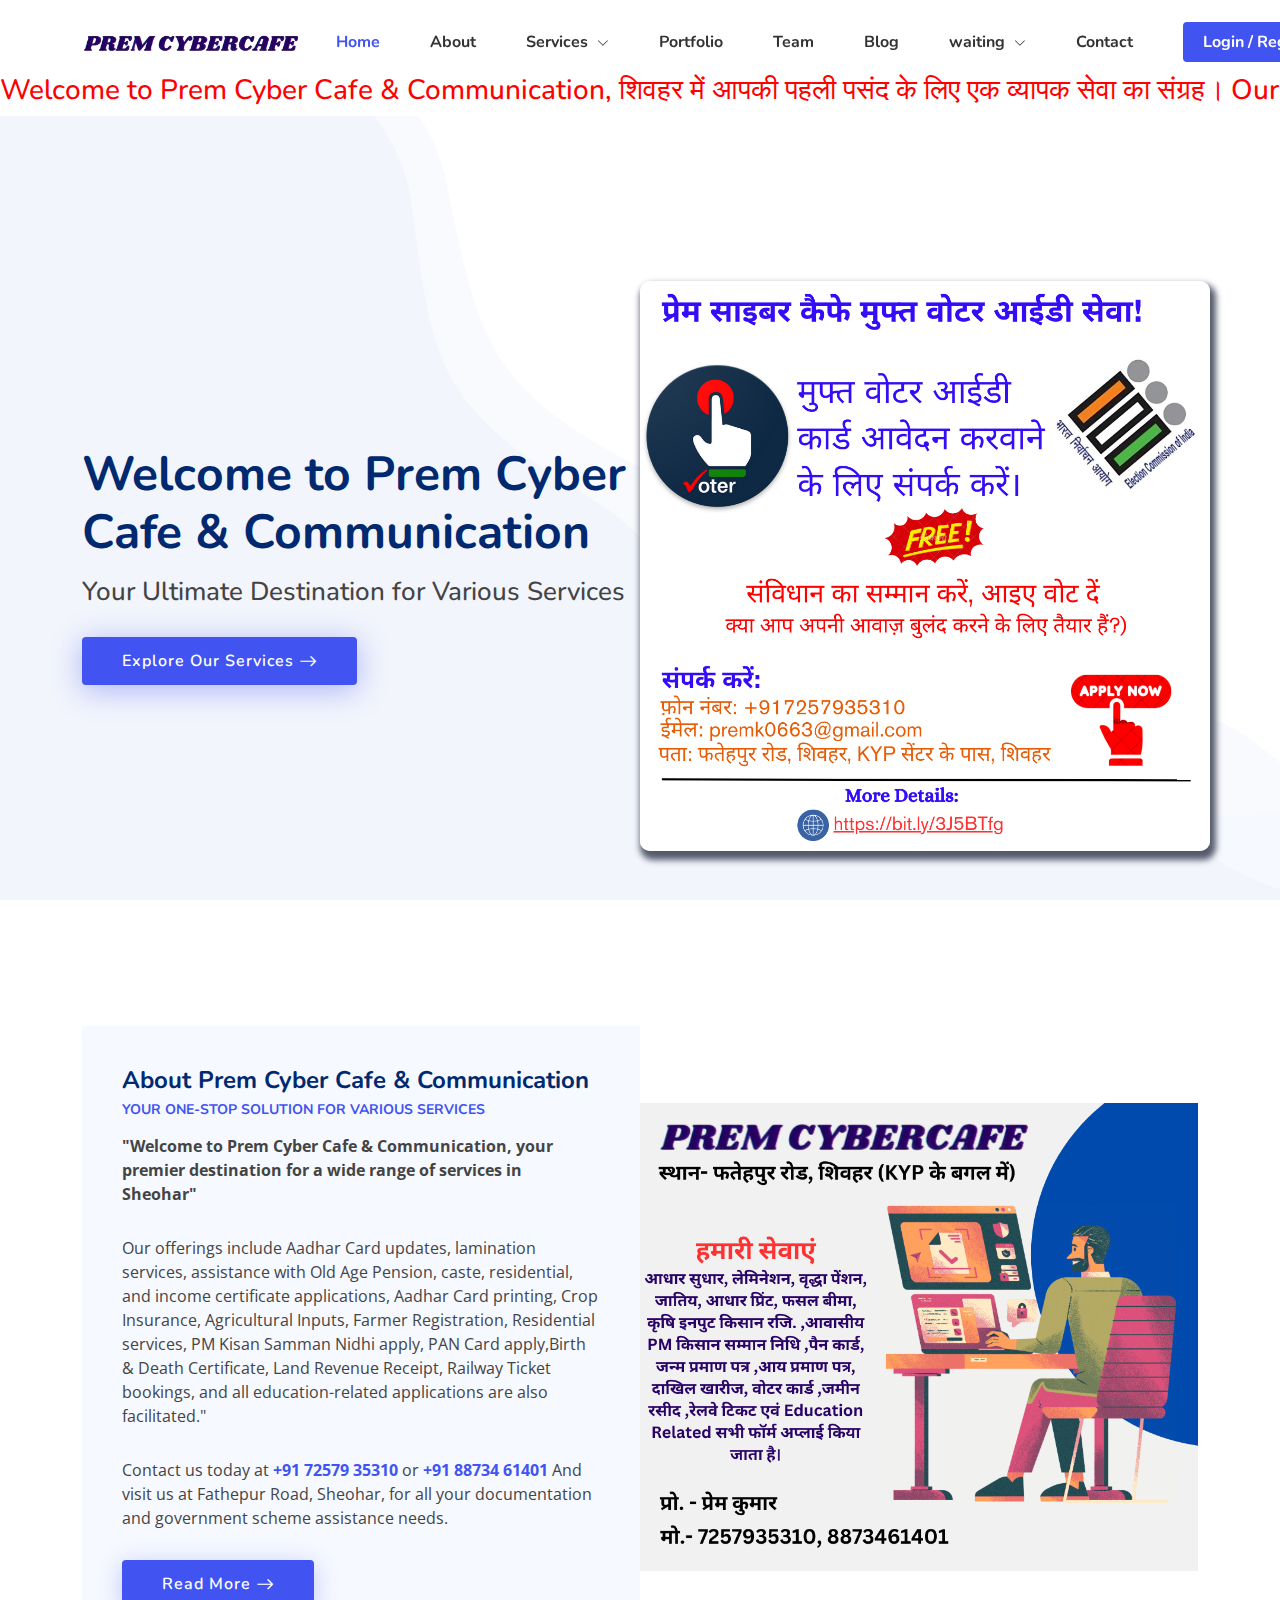
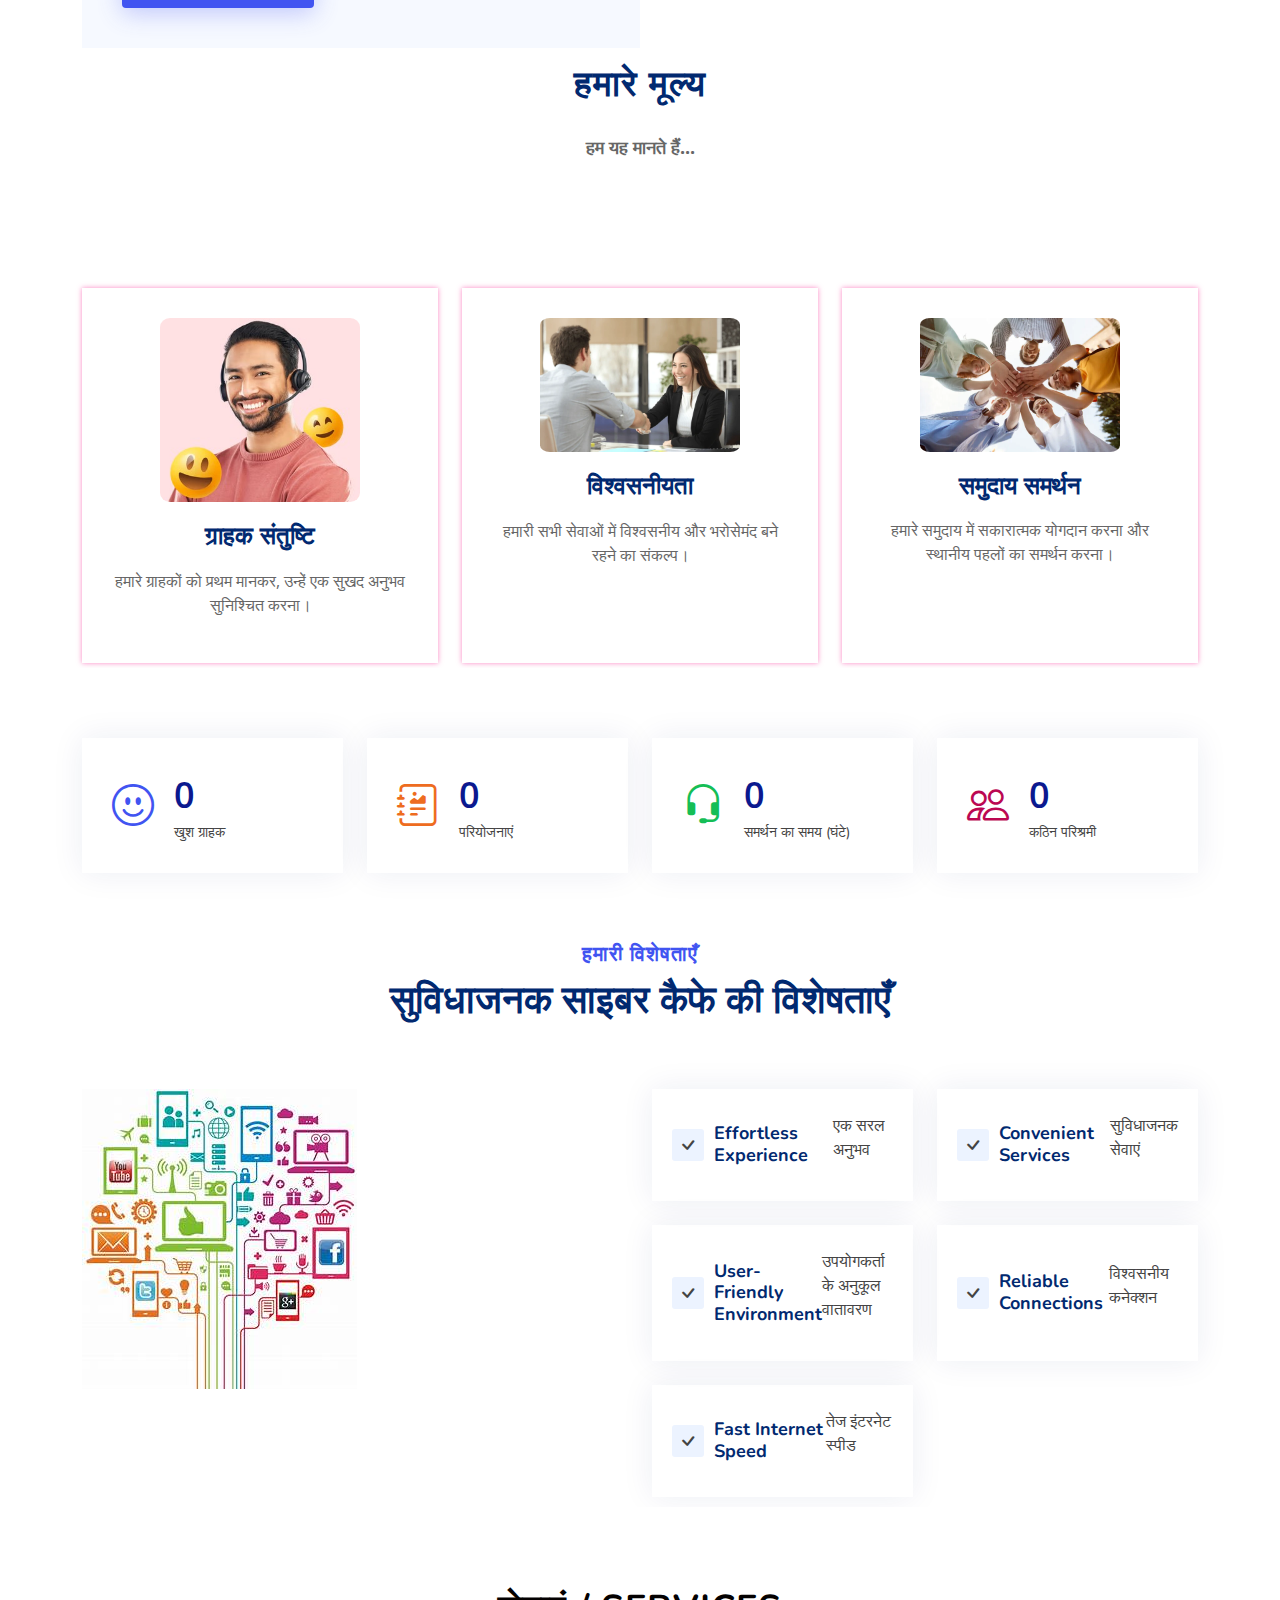
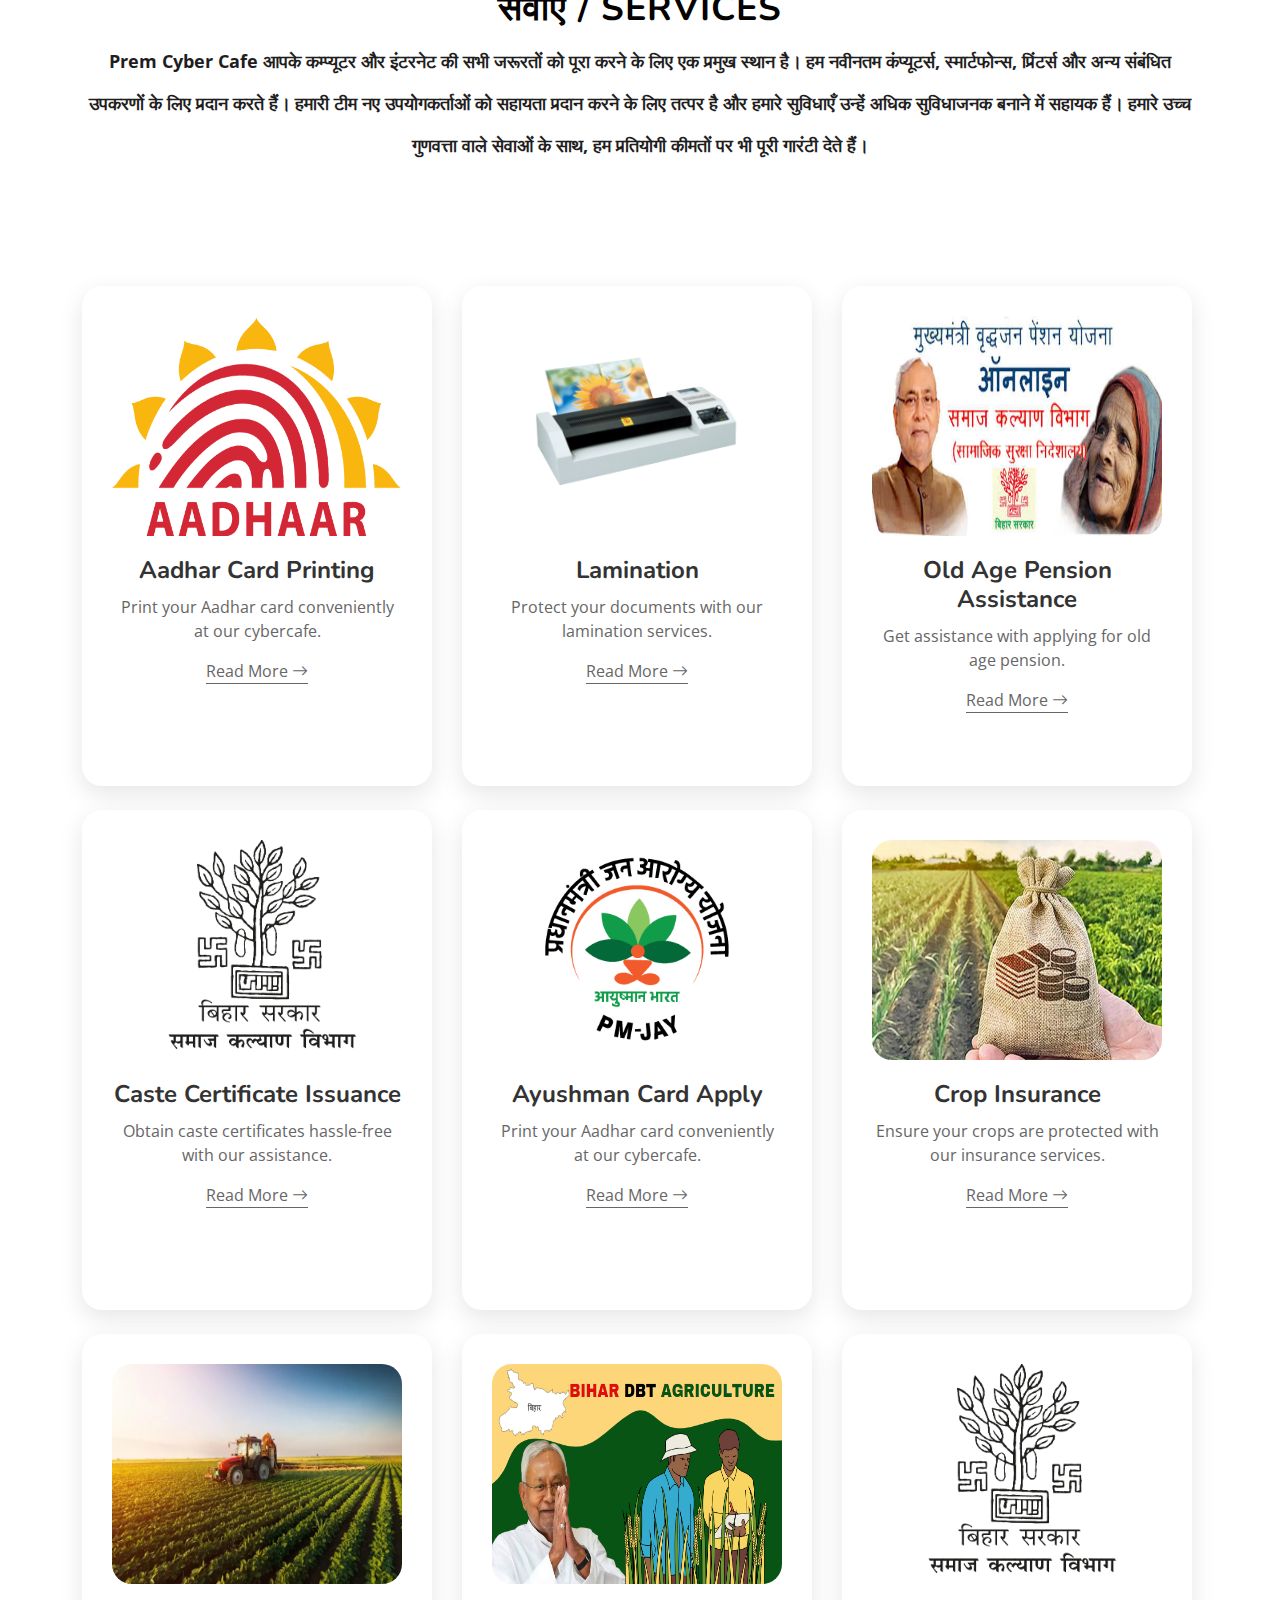
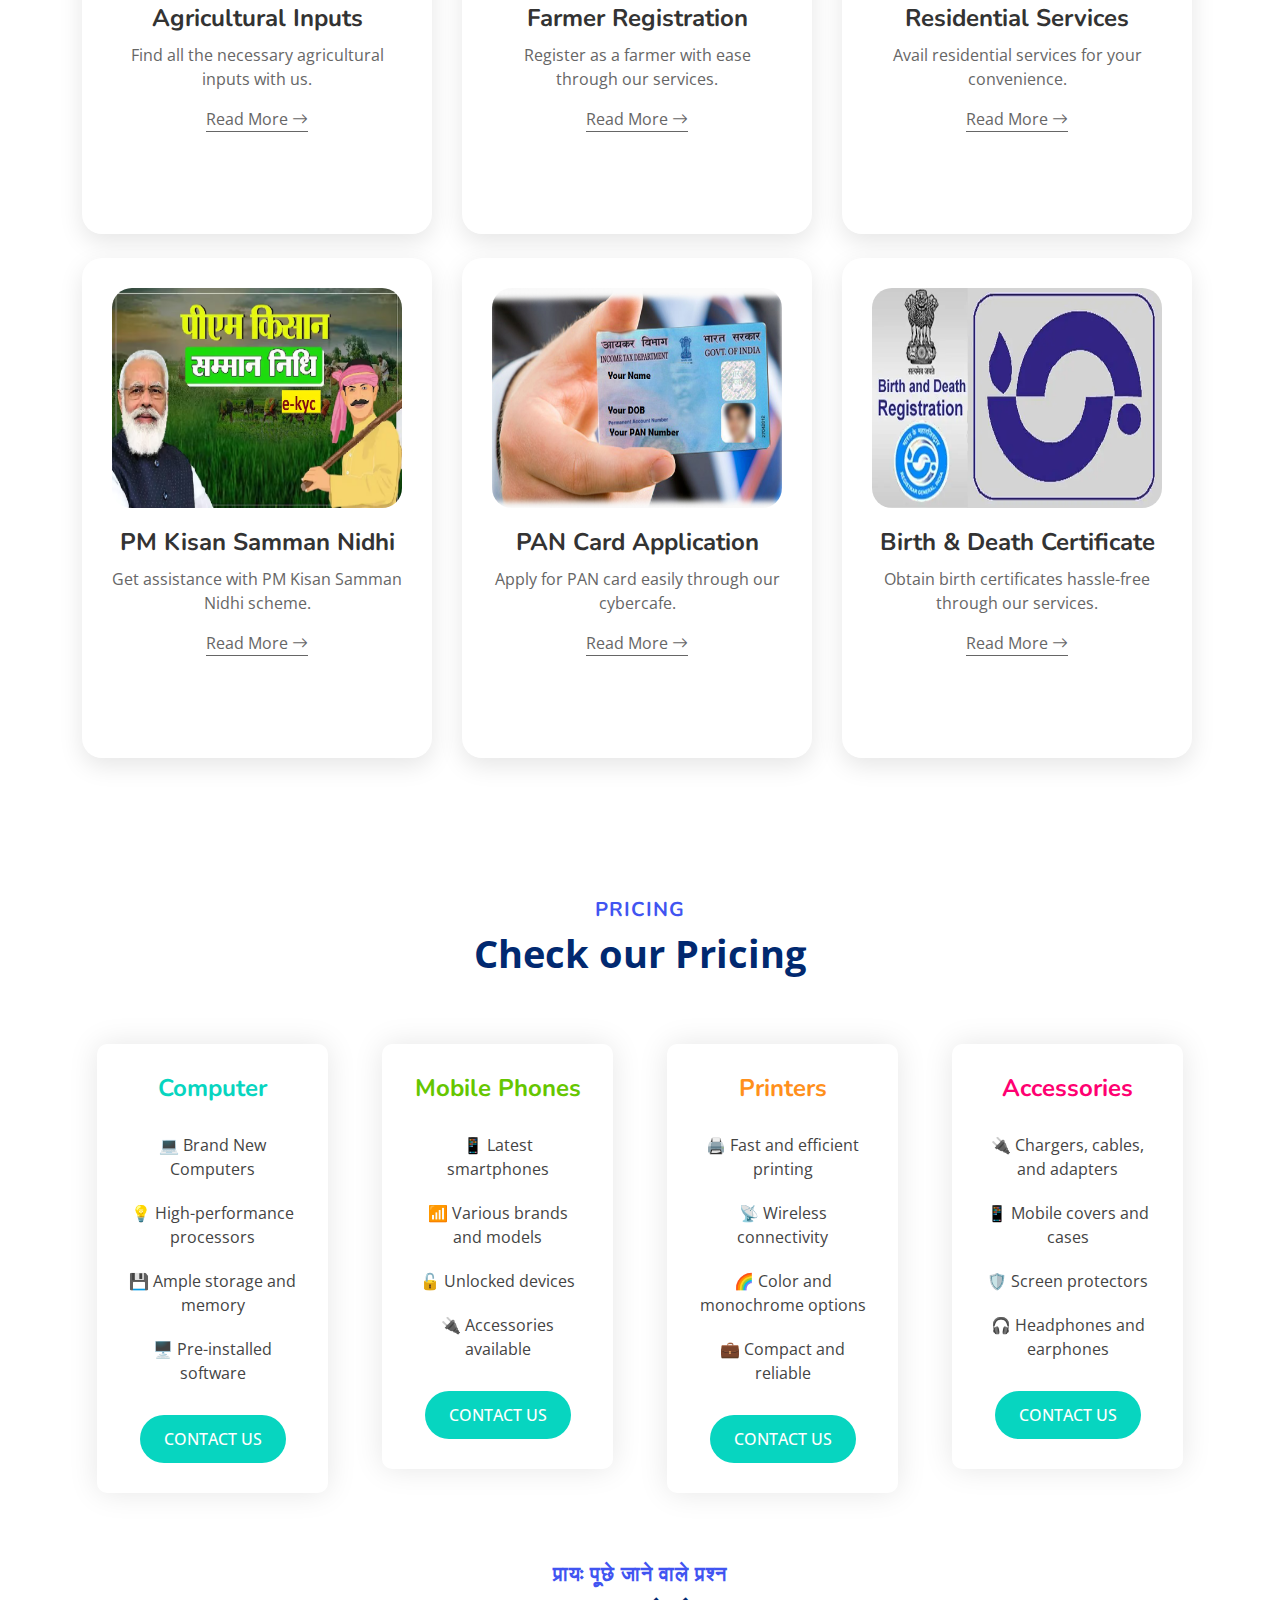
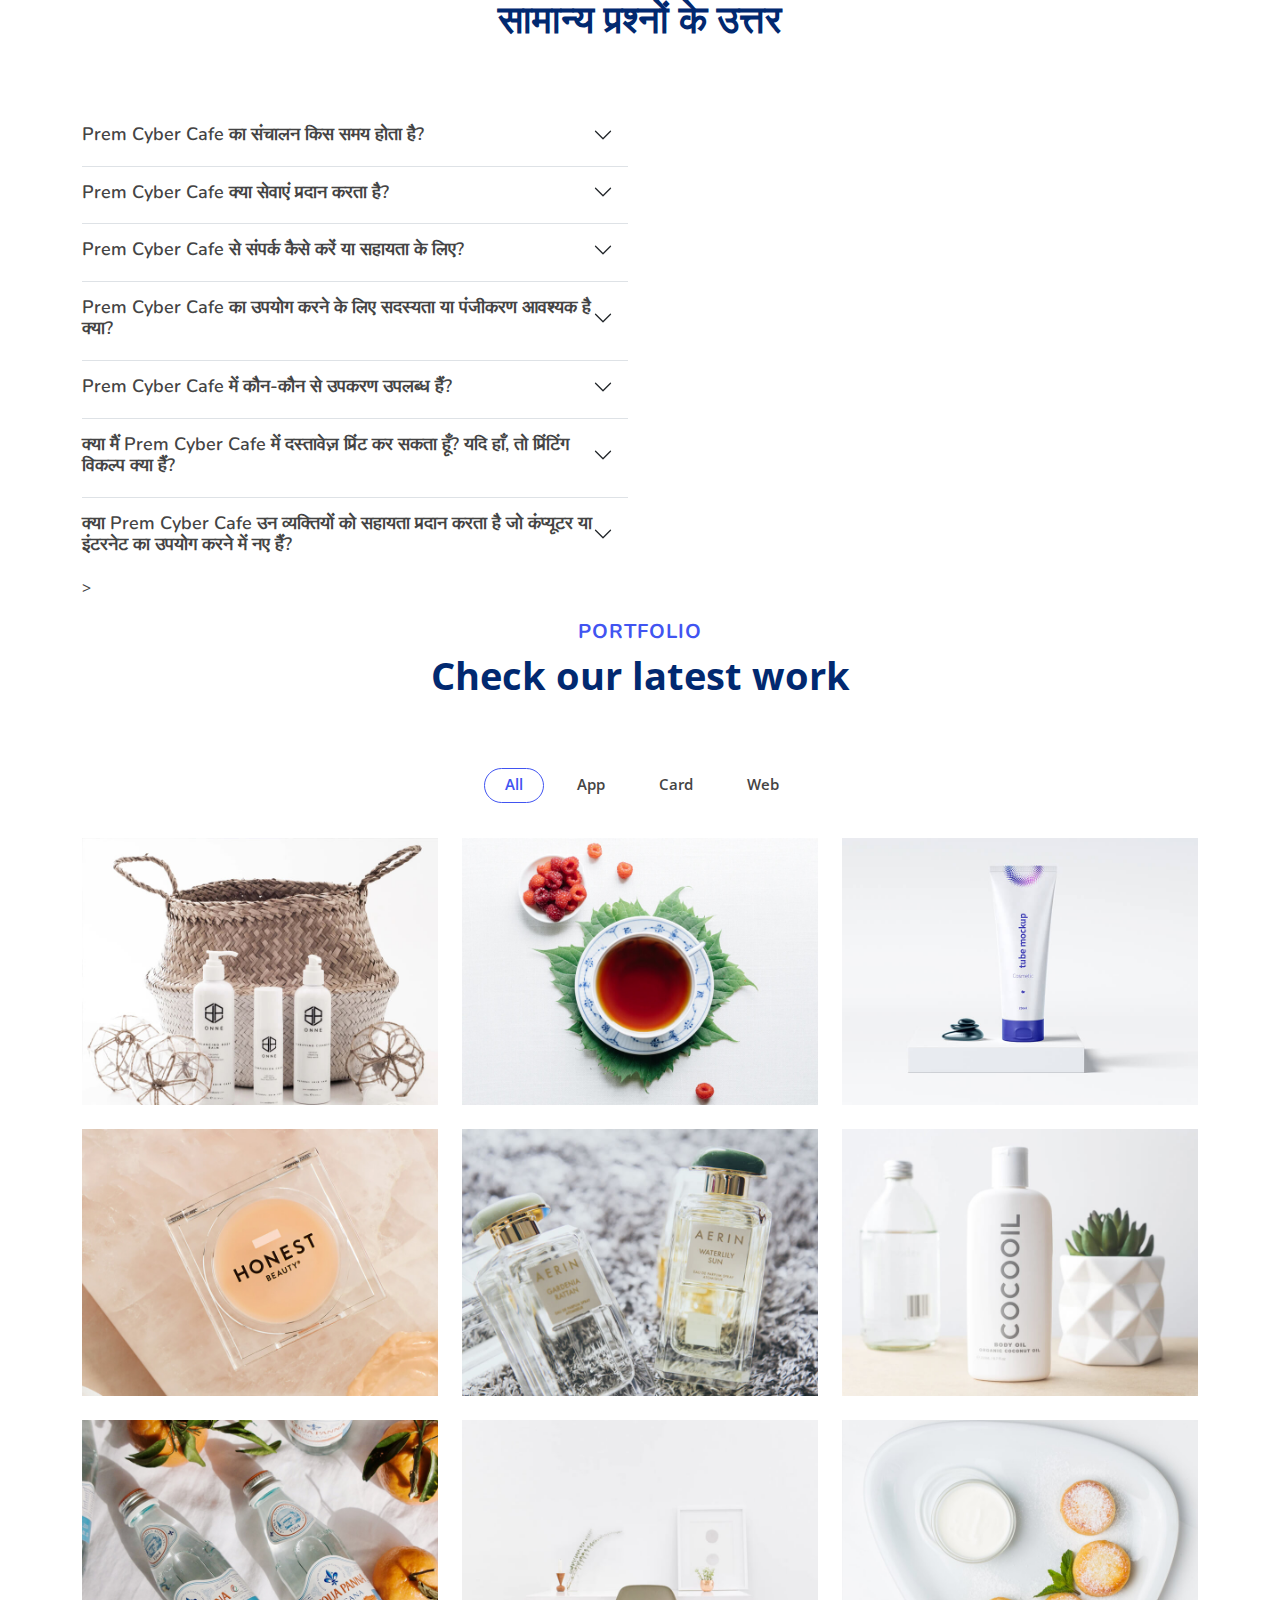
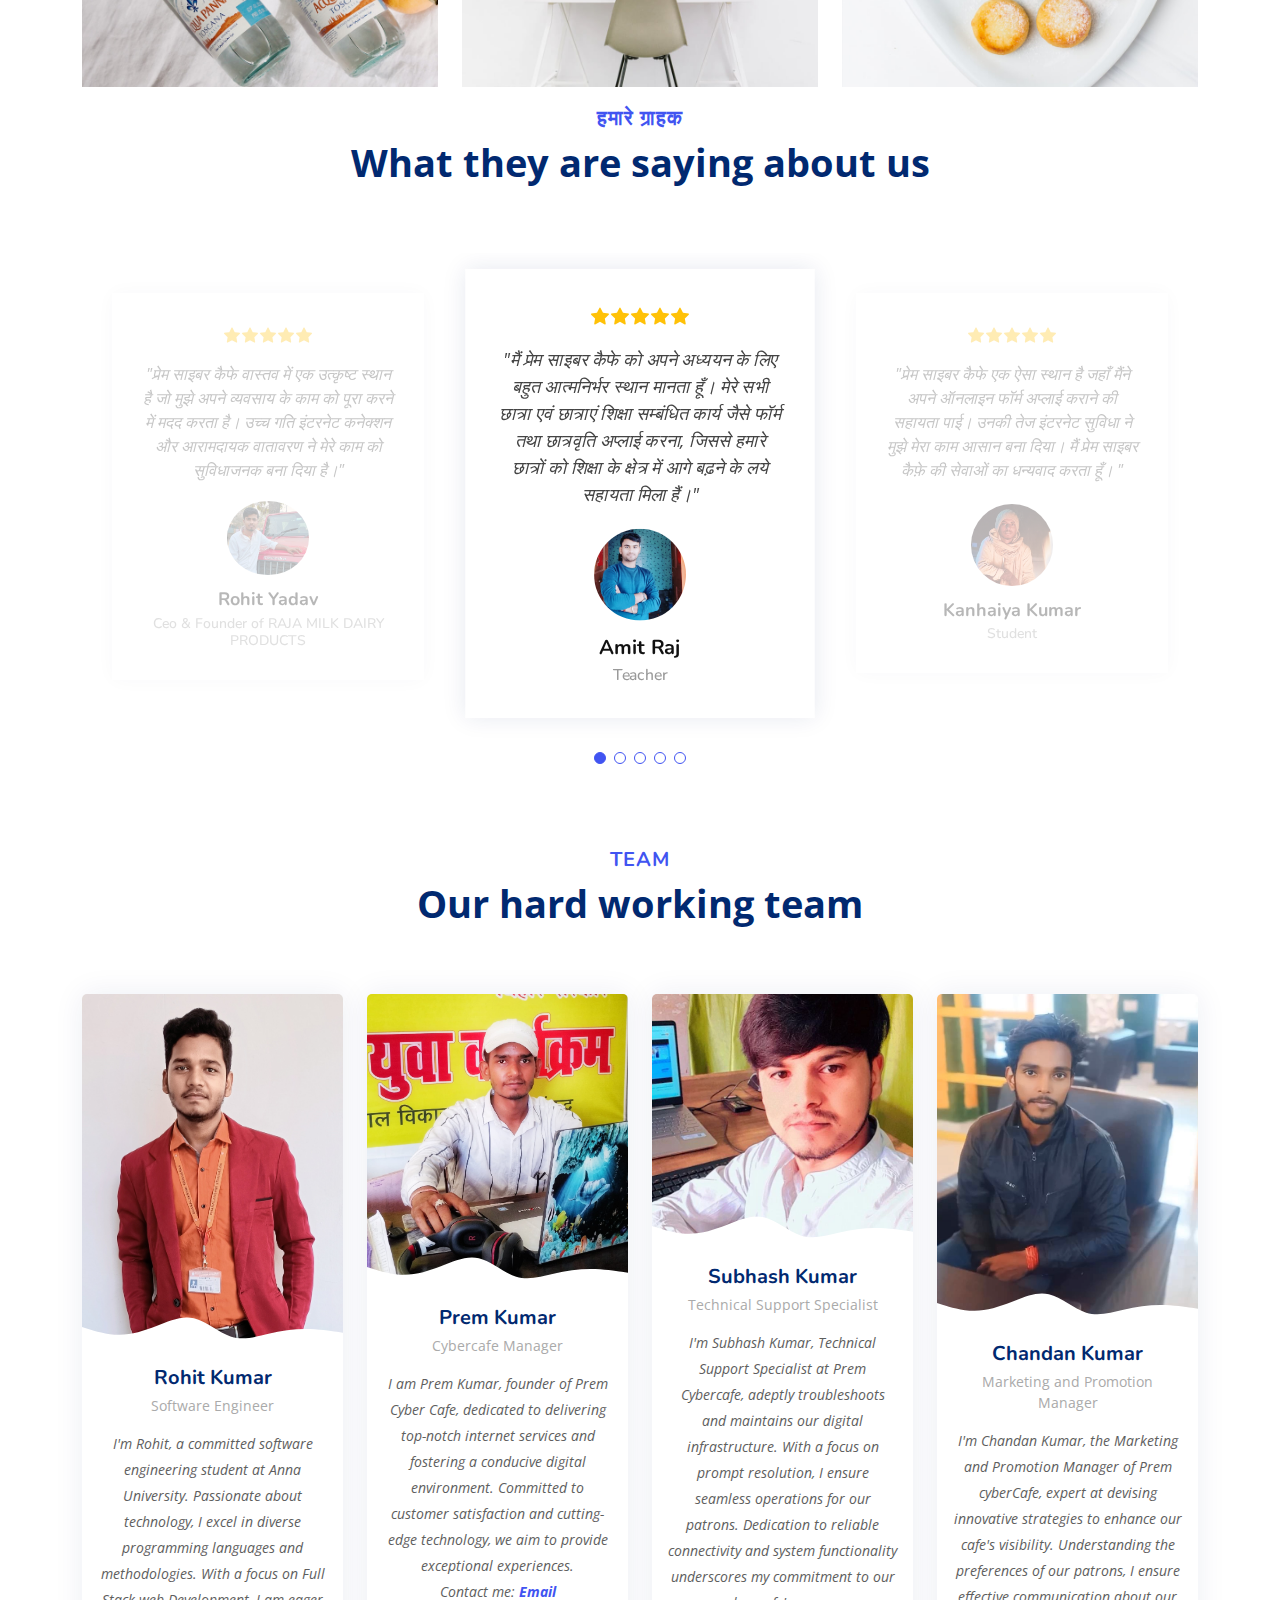
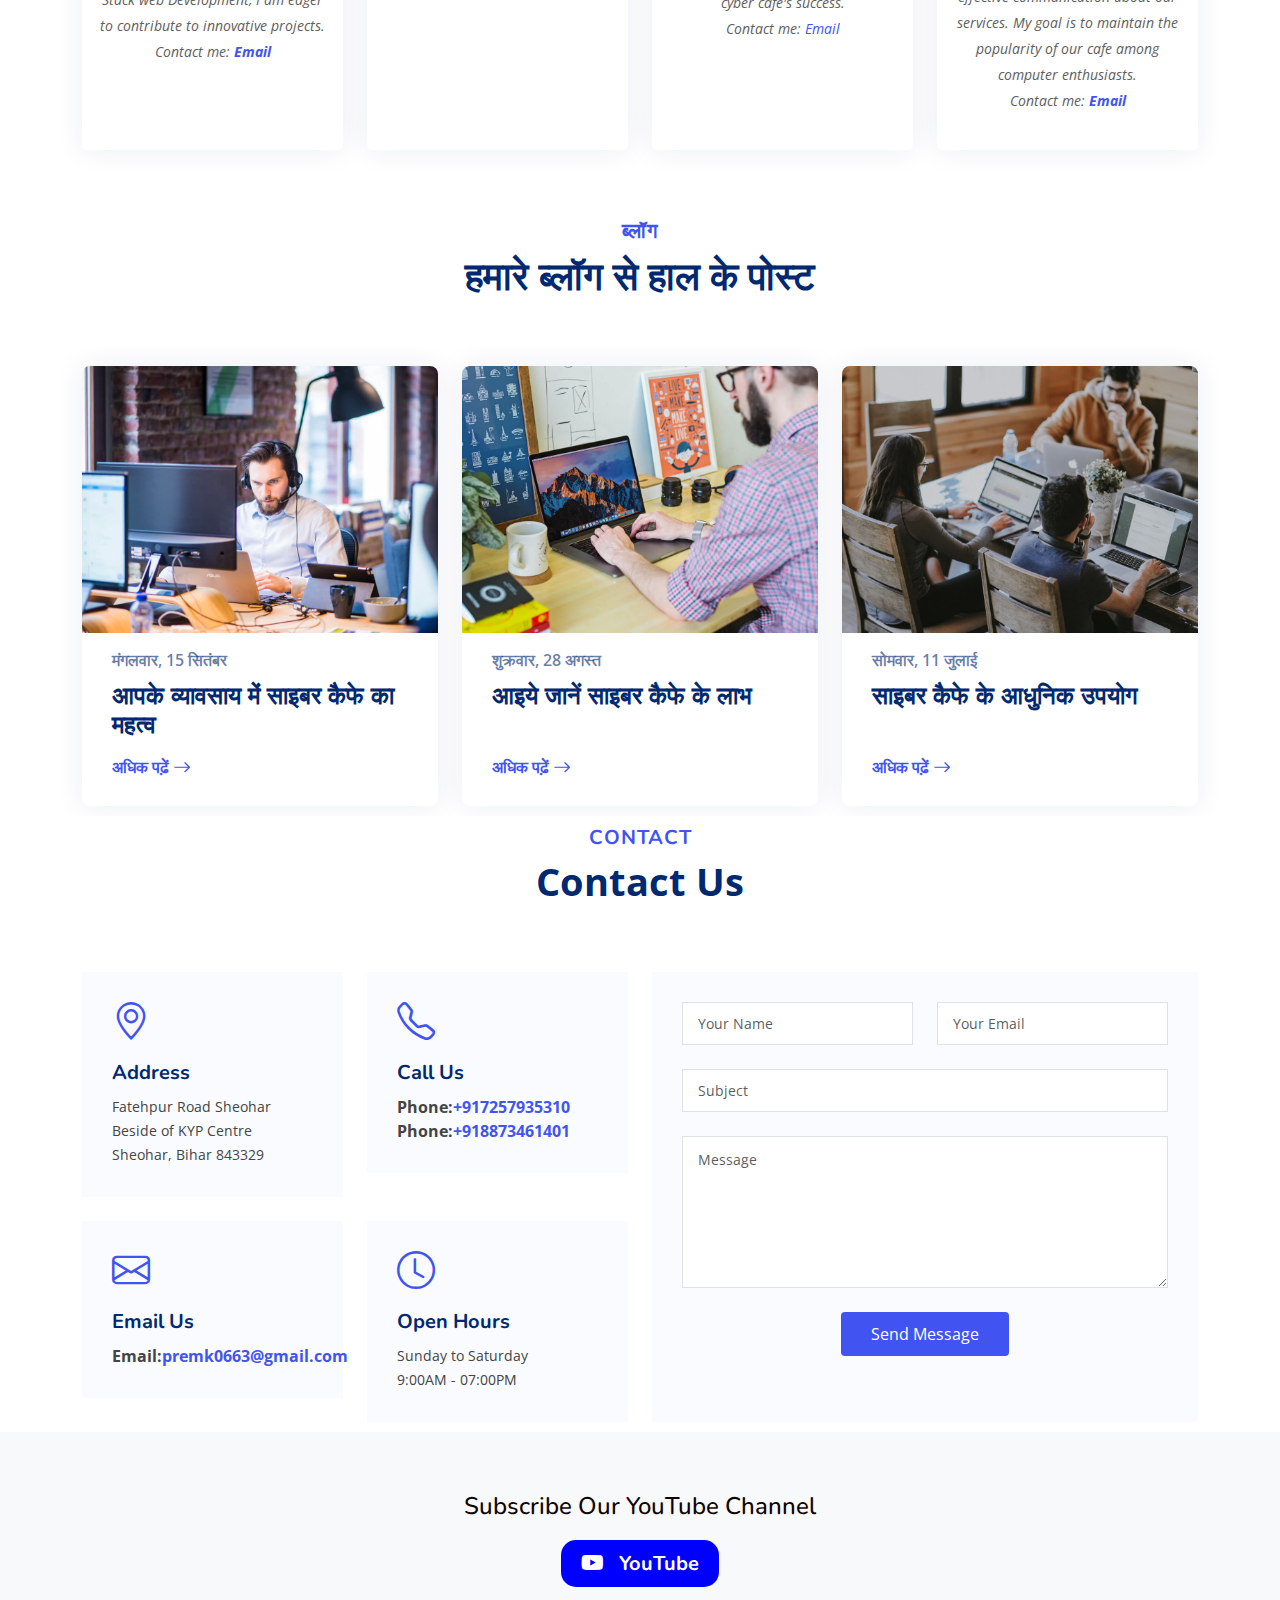
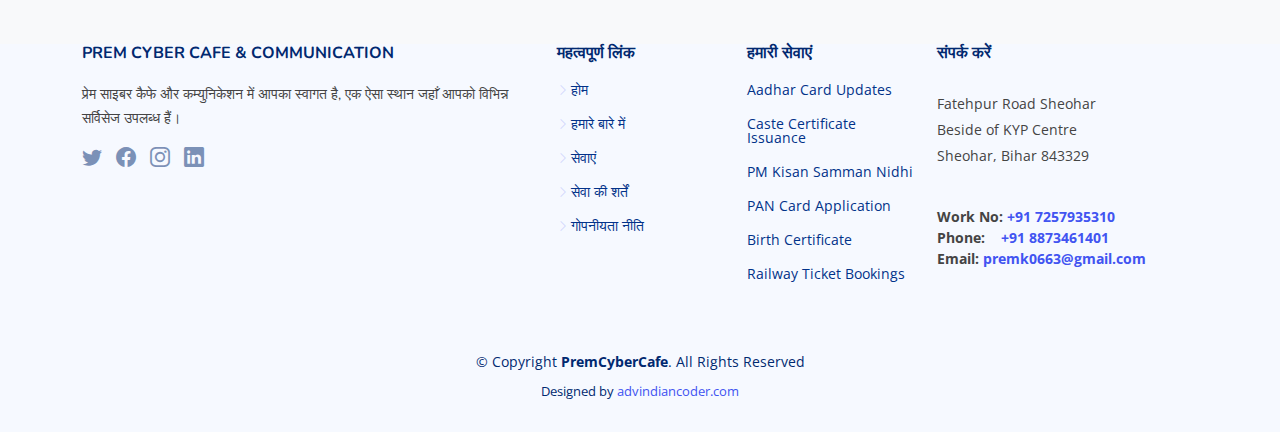
<file: index.html>
<!DOCTYPE html>
<html lang="en">

<head>
  <meta charset="utf-8">
  <meta content="width=device-width, initial-scale=1.0" name="viewport">

  <title>Prem Cyber Cafe</title>
  <meta content="" name="description">
  <meta content="" name="keywords">

  <!-- Favicons -->
  <link href="/assets/img/logo.png" rel="icon">
  <link href="assets/img/apple-touch-icon.png" rel="apple-touch-icon">
  <link rel="stylesheet" href="https://cdnjs.cloudflare.com/ajax/libs/font-awesome/5.15.4/css/all.min.css">


  <!-- Google Fonts -->
  <link
    href="https://fonts.googleapis.com/css?family=Open+Sans:300,300i,400,400i,600,600i,700,700i|Nunito:300,300i,400,400i,600,600i,700,700i|Poppins:300,300i,400,400i,500,500i,600,600i,700,700i"
    rel="stylesheet">
  <link rel="stylesheet" href="https://cdnjs.cloudflare.com/ajax/libs/font-awesome/5.15.4/css/all.min.css" integrity="sha512-vU5KYuU5hRbBgbwCA3w1JLgXggw13i5k


  <!-- Vendor CSS Files -->
  <link href=" assets/vendor/aos/aos.css" rel="stylesheet">
  <link href="assets/vendor/bootstrap/css/bootstrap.min.css" rel="stylesheet">
  <link href="assets/vendor/bootstrap-icons/bootstrap-icons.css" rel="stylesheet">
  <link href="assets/vendor/glightbox/css/glightbox.min.css" rel="stylesheet">
  <link href="assets/vendor/remixicon/remixicon.css" rel="stylesheet">
  <link href="assets/vendor/swiper/swiper-bundle.min.css" rel="stylesheet">

  <!-- Template Main CSS File -->
  <link href="assets/css/style.css" rel="stylesheet">





</head>

<body>

  <!-- ======= Header ======= -->
  <header id="header" class="header fixed-top">
    <div class="container-fluid container-xl d-flex align-items-center justify-content-between">

      <a href="index.html" class="logo d-flex align-items-center">
        <img src="assets/img/logo.png" alt="">
      </a>

      <nav id="navbar" class="navbar">
        <ul>
          <li><a class="nav-link scrollto active" href="#hero">Home</a></li>
          <li><a class="nav-link scrollto" href="#about">About</a></li>

          <li class="dropdown">
            <a href="index.html#services">
              <span>Services</span>
              <i class="bi bi-chevron-down"></i>
            </a>
            <ul>
              <li><a href="index.html#service-aadhar-card-printing">Aadhar Card Updates</a></li>
              <li><a href="index.html#service-lamination">Lamination</a></li>
              <li><a href="index.html#service-old-age-pension-assistance">Old Age Pension Assistance</a></li>
              <li><a href="index.html#service-caste-certificate-issuance">Caste Certificate Issuance</a></li>
              <li><a href="index.html#service-ayushman-card-apply">Aadhar Card Printing</a></li>
              <li><a href="index.html#service-crop-insurance">Crop Insurance</a></li>
              <li><a href="index.html#service-agricultural-inputs">Agricultural Inputs</a></li>
              <li><a href="index.html#service-farmer-registration">Farmer Registration</a></li>
              <li><a href="index.html#service-residential-services">Residential Services</a></li>
              <li><a href="index.html#service-pm-kisan-samman-nidhi">PM Kisan Samman Nidhi</a></li>
              <li><a href="index.html#pan-card">PAN Card Application</a></li>
              <li><a href="index.html#birth-death-certificates">Birth Certificate</a></li>
              <li><a href="index.html#birth-death-certificates">Income Certificate</a></li>
              <li><a href="index.html#birth-death-certificates">Land Revenue Receipt</a></li>
              <li><a href="index.html#birth-death-certificates">Railway Ticket Bookings</a></li>
              <li><a href="index.html#birth-death-certificates">Education-Related Forms Assistance</a></li>
            </ul>
          </li>



          <li><a class="nav-link scrollto" href="#portfolio">Portfolio</a></li>
          <li><a class="nav-link scrollto" href="#team">Team</a></li>
          <li><a href="index.html#recent-blog-posts">Blog</a></li>
          <li class="dropdown">
            <a href="#">
              <span>waiting</span>
              <i class="bi bi-chevron-down"></i>
            </a>




          <li><a class="nav-link scrollto" href="#contact">Contact</a></li>
          <li><a class="getstarted scrollto" href="login-page/login.index.html">Login / Register</a></li>
        </ul>
        <i class="bi bi-list mobile-nav-toggle"></i>
      </nav><!-- .navbar -->

    </div>


  </header><!-- End Header -->

  <br>
  <div class="scrolling-text-container">
    <div class="scrolling-text">
      <h3> Welcome to Prem Cyber Cafe & Communication, शिवहर में आपकी पहली पसंद के लिए एक व्यापक सेवा का संग्रह। Our
        offerings include Aadhar Card updates, lamination services, Old Age Pension के साथ सहायता, जाति, आवास, और आय
        प्रमाण पत्र आवेदन, Aadhar Card प्रिंटिंग, क्रॉप इंश्योरेंस, कृषि इनपुट, किसान पंजीकरण, निवासी सेवाएँ, PM किसान
        सम्मान निधि आवेदन, PAN कार्ड आवेदन, जन्म और मौत प्रमाण पत्र, भूमि राजस्व प्राप्ति, रेलवे टिकट बुकिंग, और सभी
        शिक्षा संबंधित आवेदन। Contact करें आज +९१ ७२५७९ ३५३१० या +९१ ८८७३४ ६१४०१ और हमारे पास आएँ फ़तेपुर रोड, शिवहर,
        आपकी सभी दस्तावेज़ीकरण और सरकारी योजना सहायता की आवश्यकताओं के लिए।
      </h3>
    </div>
  </div>


  <!-- ======= Hero Section ======= -->
  <section id="hero" class="hero d-flex align-items-center">

    <div class="container">
      <div class="row">
        <div class="col-lg-6 d-flex flex-column justify-content-center">
          <h1 data-aos="fade-up">Welcome to Prem Cyber Cafe & Communication</h1>
          <h2 data-aos="fade-up" data-aos-delay="400">Your Ultimate Destination for Various Services</h2>
          <div data-aos="fade-up" data-aos-delay="600">
            <div class="text-center text-lg-start">
              <a href="#about"
                class="btn-get-started scrollto d-inline-flex align-items-center justify-content-center align-self-center">
                <span>Explore Our Services</span>
                <i class="bi bi-arrow-right"></i>
              </a>
            </div>
          </div>
        </div>
        <div class="col-lg-6 hero-img" data-aos="zoom-out" data-aos-delay="200">
          <!-- <img src="features-2.png" class="img-fluid" alt="Prem Cyber Cafe & Communication"> -->
          <a href="https://bit.ly/3J5BTfg?r=qr"><img src="voter-help-photo.png" class="img-fluid" alt="Prem Cyber Cafe & Communication"></a>
          
        </div>
      </div>
    </div>

  </section><!-- End Hero -->




  <main id="main">
    <!-- ======= About Section ======= -->
    <section id="about" class="about">

      <div class="container" data-aos="fade-up">
        <div class="row gx-0">

          <div class="col-lg-6 d-flex flex-column justify-content-center" data-aos="fade-up" data-aos-delay="200">
            <div class="content">
              <h2>About Prem Cyber Cafe & Communication</h2>
              <h3>Your One-Stop Solution for Various Services</h3>
              
               
              <p><strong>
                  "Welcome to Prem Cyber Cafe & Communication, your premier destination for a wide range of services in
                  Sheohar"
                </strong>

              </p>
              <p>
                Our offerings include Aadhar Card updates, lamination services, assistance with Old Age Pension, caste,
                residential, and income certificate applications, Aadhar Card printing, Crop Insurance, Agricultural
                Inputs, Farmer Registration, Residential services, PM Kisan Samman Nidhi apply, PAN Card apply,Birth &
                Death Certificate, Land Revenue Receipt, Railway Ticket bookings, and all education-related applications
                are also facilitated."
              </p>
              <p>
                Contact us today at <strong><a href="tel: +917645050131">+91 72579 35310</a> </strong> or
                <strong><a href="tel: +91 8873461401">+91 88734 61401</a></strong> And visit us at Fathepur Road,
                Sheohar, for all your documentation and
                government scheme assistance needs.
              </p>
              <div class="text-center text-lg-start">
                <a href="index.html#services"
                  class="btn-read-more d-inline-flex align-items-center justify-content-center align-self-center">
                  <span>Read More</span>
                  <i class="bi bi-arrow-right"></i>
                </a>
              </div>
            </div>
          </div>

          <div class="col-lg-6 d-flex align-items-center" data-aos="zoom-out" data-aos-delay="200">
            <img src="about page.png" class="img-fluid" alt="">
          </div>


        </div>
      </div>

    </section><!-- End About Section -->


    <section id="values" class="values">

      <div class="container" data-aos="fade-up">

        <header class="section-header">
          <h2>हमारे मूल्य</h2>
          <p>हम यह मानते हैं...</p>
        </header>

        <div class="row">

          <div class="col-lg-4" data-aos="fade-up" data-aos-delay="200">
            <div class="box">
              <img src="assets/img/happy-customer.jpg" class="img-fluid" alt="">
              <h3>ग्राहक संतुष्टि</h3>
              <p>हमारे ग्राहकों को प्रथम मानकर, उन्हें एक सुखद अनुभव सुनिश्चित करना।</p>
            </div>
          </div>

          <div class="col-lg-4 mt-4 mt-lg-0" data-aos="fade-up" data-aos-delay="400">
            <div class="box">
              <img src="assets/img/happy-businesswoman-handshaking.png" class="img-fluid" alt="">
              <h3>विश्वसनीयता</h3>
              <p>हमारी सभी सेवाओं में विश्वसनीय और भरोसेमंद बने रहने का संकल्प।</p>
            </div>
          </div>

          <div class="col-lg-4 mt-4 mt-lg-0" data-aos="fade-up" data-aos-delay="600">
            <div class="box">
              <img src="assets/img/community-support.png" class="img-fluid" alt="">
              <h3>समुदाय समर्थन</h3>
              <p>हमारे समुदाय में सकारात्मक योगदान करना और स्थानीय पहलों का समर्थन करना।</p>
            </div>
          </div>

        </div>

      </div>

    </section><!-- मूल्य सेक्शन समाप्त -->

    <!-- ======= Counts Section ======= -->
    <section id="counts" class="counts">
      <div class="container" data-aos="fade-up">

        <div class="row gy-4">

          <div class="col-lg-3 col-md-6">
            <div class="count-box">
              <i class="bi bi-emoji-smile"></i>
              <div>
                <span data-purecounter-start="0" data-purecounter-end="23236" data-purecounter-duration="1"
                  class="purecounter"></span>
                <p>खुश ग्राहक</p>
              </div>
            </div>
          </div>

          <div class="col-lg-3 col-md-6">
            <div class="count-box">
              <i class="bi bi-journal-richtext" style="color: #ee6c20;"></i>
              <div>
                <span data-purecounter-start="0" data-purecounter-end="521" data-purecounter-duration="1"
                  class="purecounter"></span>
                <p>परियोजनाएं</p>
              </div>
            </div>
          </div>

          <div class="col-lg-3 col-md-6">
            <div class="count-box">
              <i class="bi bi-headset" style="color: #15be56;"></i>
              <div>
                <span data-purecounter-start="0" data-purecounter-end="1463" data-purecounter-duration="1"
                  class="purecounter"></span>
                <p>समर्थन का समय (घंटे)</p>
              </div>
            </div>
          </div>

          <div class="col-lg-3 col-md-6">
            <div class="count-box">
              <i class="bi bi-people" style="color: #bb0852;"></i>
              <div>
                <span data-purecounter-start="0" data-purecounter-end="15" data-purecounter-duration="1"
                  class="purecounter"></span>
                <p>कठिन परिश्रमी</p>
              </div>
            </div>
          </div>

        </div>

      </div>
    </section><!-- End Counts Section -->

    <!-- ======= Features Section ======= -->
    <section id="features" class="features">

      <div class="container" data-aos="fade-up">

        <header class="section-header">
          <h2>हमारी विशेषताएँ</h2>
          <p>सुविधाजनक साइबर कैफे की विशेषताएँ</p>
        </header>

        <div class="row">

          <div class="col-lg-6">
            <img src="assets/img/vinu.jpeg" class="img-fluid" alt="">
          </div>

          <div class="col-lg-6 mt-5 mt-lg-0 d-flex">
            <div class="row align-self-center gy-4">

              <div class="col-md-6" data-aos="zoom-out" data-aos-delay="200">
                <div class="feature-box d-flex align-items-center">
                  <i class="bi bi-check"></i>
                  <h3>Effortless Experience</h3>
                  <p>एक सरल अनुभव</p>
                </div>
              </div>

              <div class="col-md-6" data-aos="zoom-out" data-aos-delay="300">
                <div class="feature-box d-flex align-items-center">
                  <i class="bi bi-check"></i>
                  <h3>Convenient Services</h3>
                  <p>सुविधाजनक सेवाएं</p>
                </div>
              </div>

              <div class="col-md-6" data-aos="zoom-out" data-aos-delay="400">
                <div class="feature-box d-flex align-items-center">
                  <i class="bi bi-check"></i>
                  <h3>User-Friendly Environment</h3>
                  <p>उपयोगकर्ता के अनुकूल वातावरण</p>
                </div>
              </div>

              <div class="col-md-6" data-aos="zoom-out" data-aos-delay="500">
                <div class="feature-box d-flex align-items-center">
                  <i class="bi bi-check"></i>
                  <h3>Reliable Connections</h3>
                  <p>विश्वसनीय कनेक्शन</p>
                </div>
              </div>

              <div class="col-md-6" data-aos="zoom-out" data-aos-delay="600">
                <div class="feature-box d-flex align-items-center">
                  <i class="bi bi-check"></i>
                  <h3>Fast Internet Speed</h3>
                  <p>तेज इंटरनेट स्पीड</p>
                </div>
              </div>

            </div>
          </div>

        </div>

      </div>

    </section><!-- End Features Section -->

    <!-- ======= Services Section ======= -->
    <section id="services" class="services">

      <div class="container" data-aos="fade-up">

        <header id="services-header" class="section-header">
          <h2>सेवाएं / Services</h2>
          <p>
            Prem Cyber Cafe आपके कम्प्यूटर और इंटरनेट की सभी जरूरतों को पूरा करने के लिए एक प्रमुख स्थान है। हम नवीनतम
            कंप्यूटर्स, स्मार्टफोन्स, प्रिंटर्स और अन्य संबंधित उपकरणों के लिए प्रदान करते हैं। हमारी टीम नए
            उपयोगकर्ताओं को सहायता प्रदान करने के लिए तत्पर है और हमारे सुविधाएँ उन्हें अधिक सुविधाजनक बनाने में सहायक
            हैं। हमारे उच्च गुणवत्ता वाले सेवाओं के साथ, हम प्रतियोगी कीमतों पर भी पूरी गारंटी देते हैं।
          </p>
        </header>

        <div class="row gy-4">
          <div class="col-lg-4 col-md-6" data-aos="fade-up" data-aos-delay="600">
            <div class="service-box purple" id="service-aadhar-card-printing">
              <img src="Aadhar-Card-Printing.png" alt="Aadhar Card Printing Image">
              <h3>Aadhar Card Printing</h3>
              <p>Print your Aadhar card conveniently at our cybercafe.</p>
              <a href="/adhar-card.html" class="read-more"><span>Read More</span> <i class="bi bi-arrow-right"></i></a>
            </div>
          </div>

          <div class="col-lg-4 col-md-6" data-aos="fade-up" data-aos-delay="300">
            <div class="service-box orange" id="service-lamination">
              <img src="lemination.png" alt="Lamination Image">
              <h3>Lamination</h3>
              <p>Protect your documents with our lamination services.</p>
              <a href="/adhar-card.html" class="read-more"><span>Read More</span> <i class="bi bi-arrow-right"></i></a>
            </div>
          </div>

          <div class="col-lg-4 col-md-6" data-aos="fade-up" data-aos-delay="400">
            <div class="service-box green" id="service-old-age-pension-assistance">
              <img src="old-age.png" alt="Old Age Pension Assistance Image">
              <h3>Old Age Pension Assistance</h3>
              <p>Get assistance with applying for old age pension.</p>
              <a href="#" class="read-more"><span>Read More</span> <i class="bi bi-arrow-right"></i></a>
            </div>
          </div>

          <div class="col-lg-4 col-md-6" data-aos="fade-up" data-aos-delay="500">
            <div class="service-box red" id="service-caste-certificate-issuance">
              <img src="bihar-rtps-services.png" alt="Caste Certificate Issuance Image">
              <h3>Caste Certificate Issuance</h3>
              <p>Obtain caste certificates hassle-free with our assistance.</p>
              <a href="#" class="read-more"><span>Read More</span> <i class="bi bi-arrow-right"></i></a>
            </div>
          </div>

          <!-- Add IDs for other service boxes similarly -->

          <div class="col-lg-4 col-md-6" data-aos="fade-up" data-aos-delay="600">
            <div class="service-box purple" id="service-ayushman-card-apply">
              <img src="Ayushman-Bharat-Color.png" alt="Ayushman Card Apply Image">
              <h3>Ayushman Card Apply</h3>
              <p>Print your Aadhar card conveniently at our cybercafe.</p>
              <a href="#" class="read-more"><span>Read More</span> <i class="bi bi-arrow-right"></i></a>
            </div>
          </div>

          <div class="col-lg-4 col-md-6" data-aos="fade-up" data-aos-delay="700">
            <div class="service-box pink" id="service-crop-insurance">
              <img src="Crop-Insurance.png" alt="Crop Insurance Image">
              <h3>Crop Insurance</h3>
              <p>Ensure your crops are protected with our insurance services.</p>
              <a href="#" class="read-more"><span>Read More</span> <i class="bi bi-arrow-right"></i></a>
            </div>
          </div>

          <div class="col-lg-4 col-md-6" data-aos="fade-up" data-aos-delay="800">
            <div class="service-box blue" id="service-agricultural-inputs">
              <img src="Agricultural-Inputs.png" alt="Agricultural Inputs Image">
              <h3>Agricultural Inputs</h3>
              <p>Find all the necessary agricultural inputs with us.</p>
              <a href="#" class="read-more"><span>Read More</span> <i class="bi bi-arrow-right"></i></a>
            </div>
          </div>

          <div class="col-lg-4 col-md-6" data-aos="fade-up" data-aos-delay="900">
            <div class="service-box orange" id="service-farmer-registration">
              <img src="kishan-ragistration.jpg" alt="Farmer Registration Image">
              <h3>Farmer Registration</h3>
              <p>Register as a farmer with ease through our services.</p>
              <a href="#" class="read-more"><span>Read More</span> <i class="bi bi-arrow-right"></i></a>
            </div>
          </div>

          <div class="col-lg-4 col-md-6" data-aos="fade-up" data-aos-delay="1000">
            <div class="service-box green" id="service-residential-services">
              <img src="bihar-rtps-services.png" alt="Residential Services Image">
              <h3>Residential Services</h3>
              <p>Avail residential services for your convenience.</p>
              <a href="#" class="read-more"><span>Read More</span> <i class="bi bi-arrow-right"></i></a>
            </div>
          </div>

          <div class="col-lg-4 col-md-6" data-aos="fade-up" data-aos-delay="1100">
            <div class="service-box red">
              <!-- <i class="ri-discuss-line icon"></i> -->
              <img src="PM-Kisan-New-Registration.jpg" alt="PM Kisan Samman Nidhi Image">
              <h3>PM Kisan Samman Nidhi</h3>
              <p>Get assistance with PM Kisan Samman Nidhi scheme.</p>
              <a href="#" class="read-more"><span>Read More</span> <i class="bi bi-arrow-right"></i></a>
            </div>
          </div>

          <div class="col-lg-4 col-md-6" data-aos="fade-up" data-aos-delay="1200">
            <div class="service-box purple" id="pan-card">
              <!-- <i class="ri-discuss-line icon"></i> -->
              <img src="PAN-Card.png" alt="PAN Card Application Image">
              <h3>PAN Card Application</h3>
              <p>Apply for PAN card easily through our cybercafe.</p>
              <a href="#" class="read-more"><span>Read More</span> <i class="bi bi-arrow-right"></i></a>
            </div>
          </div>

          <div class="col-lg-4 col-md-6" data-aos="fade-up" data-aos-delay="1300">
            <div class="service-box pink" id="birth-death-certificates">
              <!-- <i class="ri-discuss-line icon"></i> -->
              <img src="birth-and-death-registration.png" alt="Birth & Death Certificate Image">
              <h3>Birth & Death Certificate</h3>
              <p>Obtain birth certificates hassle-free through our services.</p>
              <a href="#" class="read-more"><span>Read More</span> <i class="bi bi-arrow-right"></i></a>
            </div>
          </div>


        </div>

      </div>

    </section><!-- End Services Section -->

    <!-- ======= Pricing Section ======= -->
    <section id="pricing" class="pricing">
      <div class="container" data-aos="fade-up">
        <header class="section-header">
          <h2>Pricing</h2>
          <p>Check our Pricing</p>
        </header>

        <div class="row gy-4" data-aos="fade-left">
          <div class="col-lg-3 col-md-6" data-aos="zoom-in" data-aos-delay="100">
            <div class="box">
              <h3 style="color: #07d5c0;">Computer</h3>
              <ul>
                <li>💻 Brand New Computers</li>
                <li>💡 High-performance processors</li>
                <li>💾 Ample storage and memory</li>
                <li>🖥️ Pre-installed software</li>
              </ul>
              <a href="#" class="btn-contact">Contact Us</a>
            </div>
          </div>

          <div class="col-lg-3 col-md-6" data-aos="zoom-in" data-aos-delay="200">
            <div class="box">
              <h3 style="color: #65c600;">Mobile Phones</h3>
              <ul>
                <li>📱 Latest smartphones</li>
                <li>📶 Various brands and models</li>
                <li>🔓 Unlocked devices</li>
                <li>🔌 Accessories available</li>
              </ul>
              <a href="#" class="btn-contact">Contact Us</a>
            </div>
          </div>

          <div class="col-lg-3 col-md-6" data-aos="zoom-in" data-aos-delay="300">
            <div class="box">
              <h3 style="color: #ff901c;">Printers</h3>
              <ul>
                <li>🖨️ Fast and efficient printing</li>
                <li>📡 Wireless connectivity</li>
                <li>🌈 Color and monochrome options</li>
                <li>💼 Compact and reliable</li>
              </ul>
              <a href="#" class="btn-contact">Contact Us</a>
            </div>
          </div>

          <div class="col-lg-3 col-md-6" data-aos="zoom-in" data-aos-delay="400">
            <div class="box">
              <h3 style="color: #ff0071;">Accessories</h3>
              <ul>
                <li>🔌 Chargers, cables, and adapters</li>
                <li>📱 Mobile covers and cases</li>
                <li>🛡️ Screen protectors</li>
                <li>🎧 Headphones and earphones</li>
              </ul>
              <a href="#" class="btn-contact">Contact Us</a>
            </div>
          </div>
        </div>
      </div>
    </section>
    <!-- End Pricing Section -->


    <!-- ======= F.A.Q Section ======= -->
    <section id="faq" class="faq">

      <div class="container" data-aos="fade-up">

        <header class="section-header">
          <h2>प्रायः पूछे जाने वाले प्रश्न</h2>
          <p>सामान्य प्रश्नों के उत्तर</p>
        </header>

        <div class="row">
          <div class="col-lg-6">
            <!-- F.A.Q List 1-->
            <div class="accordion accordion-flush" id="faqlist1">
              <div class="accordion-item">
                <h2 class="accordion-header">
                  <button class="accordion-button collapsed" type="button" data-bs-toggle="collapse"
                    data-bs-target="#faq-content-1">
                    Prem Cyber Cafe का संचालन किस समय होता है? </button>
                </h2>
                <div id="faq-content-1" class="accordion-collapse collapse" data-bs-parent="#faqlist1">
                  <div class="accordion-body">
                    प्रेम साइबर कैफे और संचार Sunday to Saturday
                    9:00AM - 07:00PM को खुला
                    रहता है।
                  </div>
                </div>
              </div>

              <div class="accordion-item">
                <h2 class="accordion-header">
                  <button class="accordion-button collapsed" type="button" data-bs-toggle="collapse"
                    data-bs-target="#faq-content-2">
                    Prem Cyber Cafe क्या सेवाएं प्रदान करता है? </button>
                </h2>
                <div id="faq-content-2" class="accordion-collapse collapse" data-bs-parent="#faqlist1">
                  <div class="accordion-body">
                    हम विभिन्न सेवाएं प्रदान करते हैं जिसमें उच्च प्रदर्शनकारी प्रोसेसर्स और पर्याप्त स्टोरेज के साथ
                    ब्रांड नए कंप्यूटर, विभिन्न ब्रांड और मॉडल के नवीनतम स्मार्टफोन, तेज और कुशल प्रिंटिंग के साथ
                    प्रिंटर, बिना लॉक के उपकरण और चार्जर, केबल, एडाप्टर, मोबाइल कवर, केस, स्क्रीन प्रोटेक्टर, हेडफोन और
                    इयरफोन जैसे आवश्यकताओं की विविधता।
                  </div>
                </div>
              </div>

              <div class="accordion-item">
                <h2 class="accordion-header">
                  <button class="accordion-button collapsed" type="button" data-bs-toggle="collapse"
                    data-bs-target="#faq-content-3">
                    Prem Cyber Cafe से संपर्क कैसे करें या सहायता के लिए?

                  </button>
                </h2>
                <div id="faq-content-3" class="accordion-collapse collapse" data-bs-parent="#faqlist1">
                  <div class="accordion-body">
                    आप हमसे 7257935310 या 8873461401 पर संपर्क कर सकते हैं, या हमें फतेपुर रोड, शिवहर, पर किसी भी पूछताछ
                    या समर्थन के लिए आ सकते हैं।
                  </div>
                </div>
              </div>


              <div class="accordion-item">
                <h2 class="accordion-header">
                  <button class="accordion-button collapsed" type="button" data-bs-toggle="collapse"
                    data-bs-target="#faq-content-3">
                    Prem Cyber Cafe का उपयोग करने के लिए सदस्यता या पंजीकरण आवश्यक है क्या?


                  </button>
                </h2>
                <div id="faq-content-3" class="accordion-collapse collapse" data-bs-parent="#faqlist1">
                  <div class="accordion-body">
                    नहीं, हमारे सुविधाओं का उपयोग करने के लिए कोई सदस्यता या पंजीकरण की आवश्यकता नहीं है।
                  </div>
                </div>
              </div>



              <div class="accordion-item">
                <h2 class="accordion-header">
                  <button class="accordion-button collapsed" type="button" data-bs-toggle="collapse"
                    data-bs-target="#faq-content-3">
                    Prem Cyber Cafe में कौन-कौन से उपकरण उपलब्ध हैं?


                  </button>
                </h2>
                <div id="faq-content-3" class="accordion-collapse collapse" data-bs-parent="#faqlist1">
                  <div class="accordion-body">
                    हम उच्च प्रदर्शनकारी प्रोसेसर्स, पर्याप्त स्टोरेज और मेमोरी के साथ ब्रांड नए कंप्यूटर, नवीनतम
                    स्मार्टफोन, तेज और कुशल प्रिंटिंग के साथ प्रिंटर, बिना लॉक के उपकरण और चार्जर, केबल, एडाप्टर, मोबाइल
                    कवर, केस, स्क्रीन प्रोटेक्टर, हेडफोन और इयरफोन जैसे आवश्यकताओं की विविधता प्रदान करते हैं। </div>
                </div>
              </div>



              <div class="accordion-item">
                <h2 class="accordion-header">
                  <button class="accordion-button collapsed" type="button" data-bs-toggle="collapse"
                    data-bs-target="#faq-content-3">
                    क्या मैं Prem Cyber Cafe में दस्तावेज़ प्रिंट कर सकता हूँ? यदि हाँ, तो प्रिंटिंग विकल्प क्या हैं?


                  </button>
                </h2>
                <div id="faq-content-3" class="accordion-collapse collapse" data-bs-parent="#faqlist1">
                  <div class="accordion-body">
                    हां, आप हमारे कैफे में दस्तावेज़ प्रिंट कर सकते हैं। हम तेज और कुशल प्रिंटिंग प्रदान करते हैं जिसमें
                    रंग और मोनोक्रोम प्रिंटिंग के लिए विकल्प शामिल हैं। </div>
                </div>
              </div>



              <div class="accordion-item">
                <h2 class="accordion-header">
                  <button class="accordion-button collapsed" type="button" data-bs-toggle="collapse"
                    data-bs-target="#faq-content-3">
                    क्या Prem Cyber Cafe उन व्यक्तियों को सहायता प्रदान करता है जो कंप्यूटर या इंटरनेट का उपयोग करने में
                    नए हैं?
                  </button>
                </h2>
                <div id="faq-content-3" class="accordion-collapse collapse" data-bs-parent="#faqlist1">
                  <div class="accordion-body">
                    हां, हम कंप्यूटर या इंटरनेट का उपयोग करने में नए व्यक्तियों को सहायता प्रदान करते हैं।




                  </div>
                </div>
              </div>



              >




              <!-- Add more FAQs as needed -->

            </div>
          </div>

          <div class="col-lg-6">
            <!-- F.A.Q List 2-->
            <div class="accordion accordion-flush" id="faqlist2">

              <!-- Add more FAQs as needed -->

            </div>
          </div>
        </div>

      </div>

    </section><!-- End F.A.Q Section -->


    <!-- ======= Portfolio Section ======= -->
    <section id="portfolio" class="portfolio">

      <div class="container" data-aos="fade-up">

        <header class="section-header">
          <h2>Portfolio</h2>
          <p>Check our latest work</p>
        </header>

        <div class="row" data-aos="fade-up" data-aos-delay="100">
          <div class="col-lg-12 d-flex justify-content-center">
            <ul id="portfolio-flters">
              <li data-filter="*" class="filter-active">All</li>
              <li data-filter=".filter-app">App</li>
              <li data-filter=".filter-card">Card</li>
              <li data-filter=".filter-web">Web</li>
            </ul>
          </div>
        </div>

        <div class="row gy-4 portfolio-container" data-aos="fade-up" data-aos-delay="200">

          <div class="col-lg-4 col-md-6 portfolio-item filter-app">
            <div class="portfolio-wrap">
              <img src="assets/img/portfolio/portfolio-1.jpg" class="img-fluid" alt="">
              <div class="portfolio-info">
                <h4>App 1</h4>
                <p>App</p>
                <div class="portfolio-links">
                  <a href="assets/img/portfolio/portfolio-1.jpg" data-gallery="portfolioGallery"
                    class="portfokio-lightbox" title="App 1"><i class="bi bi-plus"></i></a>
                  <a href="portfolio-details.html" title="More Details"><i class="bi bi-link"></i></a>
                </div>
              </div>
            </div>
          </div>

          <div class="col-lg-4 col-md-6 portfolio-item filter-web">
            <div class="portfolio-wrap">
              <img src="assets/img/portfolio/portfolio-2.jpg" class="img-fluid" alt="">
              <div class="portfolio-info">
                <h4>Web 3</h4>
                <p>Web</p>
                <div class="portfolio-links">
                  <a href="assets/img/portfolio/portfolio-2.jpg" data-gallery="portfolioGallery"
                    class="portfokio-lightbox" title="Web 3"><i class="bi bi-plus"></i></a>
                  <a href="portfolio-details.html" title="More Details"><i class="bi bi-link"></i></a>
                </div>
              </div>
            </div>
          </div>

          <div class="col-lg-4 col-md-6 portfolio-item filter-app">
            <div class="portfolio-wrap">
              <img src="assets/img/portfolio/portfolio-3.jpg" class="img-fluid" alt="">
              <div class="portfolio-info">
                <h4>App 2</h4>
                <p>App</p>
                <div class="portfolio-links">
                  <a href="assets/img/portfolio/portfolio-3.jpg" data-gallery="portfolioGallery"
                    class="portfokio-lightbox" title="App 2"><i class="bi bi-plus"></i></a>
                  <a href="portfolio-details.html" title="More Details"><i class="bi bi-link"></i></a>
                </div>
              </div>
            </div>
          </div>

          <div class="col-lg-4 col-md-6 portfolio-item filter-card">
            <div class="portfolio-wrap">
              <img src="assets/img/portfolio/portfolio-4.jpg" class="img-fluid" alt="">
              <div class="portfolio-info">
                <h4>Card 2</h4>
                <p>Card</p>
                <div class="portfolio-links">
                  <a href="assets/img/portfolio/portfolio-4.jpg" data-gallery="portfolioGallery"
                    class="portfokio-lightbox" title="Card 2"><i class="bi bi-plus"></i></a>
                  <a href="portfolio-details.html" title="More Details"><i class="bi bi-link"></i></a>
                </div>
              </div>
            </div>
          </div>

          <div class="col-lg-4 col-md-6 portfolio-item filter-web">
            <div class="portfolio-wrap">
              <img src="assets/img/portfolio/portfolio-5.jpg" class="img-fluid" alt="">
              <div class="portfolio-info">
                <h4>Web 2</h4>
                <p>Web</p>
                <div class="portfolio-links">
                  <a href="assets/img/portfolio/portfolio-5.jpg" data-gallery="portfolioGallery"
                    class="portfokio-lightbox" title="Web 2"><i class="bi bi-plus"></i></a>
                  <a href="portfolio-details.html" title="More Details"><i class="bi bi-link"></i></a>
                </div>
              </div>
            </div>
          </div>

          <div class="col-lg-4 col-md-6 portfolio-item filter-app">
            <div class="portfolio-wrap">
              <img src="assets/img/portfolio/portfolio-6.jpg" class="img-fluid" alt="">
              <div class="portfolio-info">
                <h4>App 3</h4>
                <p>App</p>
                <div class="portfolio-links">
                  <a href="assets/img/portfolio/portfolio-6.jpg" data-gallery="portfolioGallery"
                    class="portfokio-lightbox" title="App 3"><i class="bi bi-plus"></i></a>
                  <a href="portfolio-details.html" title="More Details"><i class="bi bi-link"></i></a>
                </div>
              </div>
            </div>
          </div>

          <div class="col-lg-4 col-md-6 portfolio-item filter-card">
            <div class="portfolio-wrap">
              <img src="assets/img/portfolio/portfolio-7.jpg" class="img-fluid" alt="">
              <div class="portfolio-info">
                <h4>Card 1</h4>
                <p>Card</p>
                <div class="portfolio-links">
                  <a href="assets/img/portfolio/portfolio-7.jpg" data-gallery="portfolioGallery"
                    class="portfokio-lightbox" title="Card 1"><i class="bi bi-plus"></i></a>
                  <a href="portfolio-details.html" title="More Details"><i class="bi bi-link"></i></a>
                </div>
              </div>
            </div>
          </div>

          <div class="col-lg-4 col-md-6 portfolio-item filter-card">
            <div class="portfolio-wrap">
              <img src="assets/img/portfolio/portfolio-8.jpg" class="img-fluid" alt="">
              <div class="portfolio-info">
                <h4>Card 3</h4>
                <p>Card</p>
                <div class="portfolio-links">
                  <a href="assets/img/portfolio/portfolio-8.jpg" data-gallery="portfolioGallery"
                    class="portfokio-lightbox" title="Card 3"><i class="bi bi-plus"></i></a>
                  <a href="portfolio-details.html" title="More Details"><i class="bi bi-link"></i></a>
                </div>
              </div>
            </div>
          </div>

          <div class="col-lg-4 col-md-6 portfolio-item filter-web">
            <div class="portfolio-wrap">
              <img src="assets/img/portfolio/portfolio-9.jpg" class="img-fluid" alt="">
              <div class="portfolio-info">
                <h4>Web 3</h4>
                <p>Web</p>
                <div class="portfolio-links">
                  <a href="assets/img/portfolio/portfolio-9.jpg" data-gallery="portfolioGallery"
                    class="portfokio-lightbox" title="Web 3"><i class="bi bi-plus"></i></a>
                  <a href="portfolio-details.html" title="More Details"><i class="bi bi-link"></i></a>
                </div>
              </div>
            </div>
          </div>

        </div>

      </div>

    </section><!-- End Portfolio Section -->

    <!-- ======= Testimonials Section ======= -->
    <section id="testimonials" class="testimonials">

      <div class="container" data-aos="fade-up">

        <header class="section-header">
          <h2>हमारे ग्राहक</h2>
          <p>What they are saying about us</p>
        </header>

        <div class="testimonials-slider swiper" data-aos="fade-up" data-aos-delay="200">
          <div class="swiper-wrapper">

            <div class="swiper-slide">
              <div class="testimonial-item">
                <div class="stars">
                  <i class="bi bi-star-fill"></i><i class="bi bi-star-fill"></i><i class="bi bi-star-fill"></i><i
                    class="bi bi-star-fill"></i><i class="bi bi-star-fill"></i>
                </div>
                <p>
                  "प्रेम साइबर कैफे वास्तव में एक उत्कृष्ट स्थान है जो मुझे अपने व्यवसाय के काम को पूरा करने में मदद
                  करता है। उच्च गति इंटरनेट कनेक्शन और आरामदायक वातावरण ने मेरे काम को सुविधाजनक बना दिया है।"
                </p>
                <div class="profile mt-auto">
                  <img src="assets/img/testimonials/rohit-kumar-raja-milk-dairy.png" class="testimonial-img" alt="">
                  <h3>Rohit Yadav</h3>
                  <h4>Ceo &amp; Founder of RAJA MILK DAIRY PRODUCTS</h4>
                </div>
              </div>
            </div><!-- End testimonial item -->

            <div class="swiper-slide">
              <div class="testimonial-item">
                <div class="stars">
                  <i class="bi bi-star-fill"></i><i class="bi bi-star-fill"></i><i class="bi bi-star-fill"></i><i
                    class="bi bi-star-fill"></i><i class="bi bi-star-fill"></i>
                </div>
                <p>
                  "मैं प्रेम साइबर कैफे को अपने अध्ययन के लिए बहुत आत्मनिर्भर स्थान मानता हूँ। मेरे सभी छात्रा एवं
                  छात्राएं शिक्षा सम्बंधित कार्य जैसे फॉर्म तथा छात्रवृति अप्लाई करना, जिससे हमारे छात्रों को शिक्षा के
                  क्षेत्र में आगे बढ़ने के लये सहायता मिला हैं।"
                </p>
                <div class="profile mt-auto">
                  <img src="assets/img/testimonials/amin-raj-teacher.png" class="testimonial-img" alt="">
                  <h3>Amit Raj</h3>
                  <h4>Teacher</h4>
                </div>
              </div>
            </div><!-- End testimonial item -->

            <div class="swiper-slide">
              <div class="testimonial-item">
                <div class="stars">
                  <i class="bi bi-star-fill"></i><i class="bi bi-star-fill"></i><i class="bi bi-star-fill"></i><i
                    class="bi bi-star-fill"></i><i class="bi bi-star-fill"></i>
                </div>
                <p>
                  "प्रेम साइबर कैफे एक ऐसा स्थान है जहाँ मैंने अपने ऑनलाइन फॉर्म अप्लाई कराने की सहायता पाई। उनकी तेज
                  इंटरनेट सुविधा ने मुझे मेरा काम आसान बना दिया। मैं प्रेम साइबर कैफ़े की सेवाओं का धन्यवाद करता हूँ। "
                </p>
                <div class="profile mt-auto">
                  <img src="assets/img/testimonials/kanhaiya-kumar.png" class="testimonial-img" alt="">
                  <h3>Kanhaiya Kumar</h3>
                  <h4>Student</h4>
                </div>
              </div>
            </div><!-- End testimonial item -->

            <div class="swiper-slide">
              <div class="testimonial-item">
                <div class="stars">
                  <i class="bi bi-star-fill"></i><i class="bi bi-star-fill"></i><i class="bi bi-star-fill"></i><i
                    class="bi bi-star-fill"></i><i class="bi bi-star-fill"></i>
                </div>
                <p>
                  "प्रेम साइबर कैफे पर मुझे पढ़ाई के सभी सामग्री उचित मूल्य पर मिल गया, जिसकी मुझे काफी जरूरत थी।
                  उन्होंने मुझे बिहार पुलिस के फॉर्म अप्लाई करने में मदद की उनकी सहायता के लिए मैं हमेशा आभारी रहूंगा।
                  धन्यवाद, प्रेम साइबर कैफे की टीम को।"
                </p>
                <div class="profile mt-auto">
                  <img src="assets/img/testimonials/nitesh-kumar-.jpg" class="testimonial-img" alt="">
                  <h3>Nitesh Kumar</h3>
                  <h4>Bihar Police Aspirants</h4>
                </div>
              </div>
            </div><!-- End testimonial item -->

            <div class="swiper-slide">
              <div class="testimonial-item">
                <div class="stars">
                  <i class="bi bi-star-fill"></i><i class="bi bi-star-fill"></i><i class="bi bi-star-fill"></i><i
                    class="bi bi-star-fill"></i><i class="bi bi-star-fill"></i>
                </div>
                <p>
                  "साइबर कैफे एक आधुनिक स्थान है जो डिजिटल जगत की सभी सुविधाओं को प्रदान करता है। उन्होंने मेरे सोशल
                  मीडिया के कार्यो में मदद की जिससे मेरे Bussiness के कार्यो में उन्नति हुआ है धन्यवाद् प्रेम जी।"
                </p>
                <div class="profile mt-auto">
                  <img src="assets/img/testimonials/rakesh-kumar-news-anchor.jpg" class="testimonial-img" alt="">
                  <h3>Rakesh Kumar</h3>
                  <h4>News Anchor</h4>
                </div>
              </div>
            </div><!-- End testimonial item -->

          </div>
          <div class="swiper-pagination"></div>
        </div>

      </div>

    </section><!-- End Testimonials Section -->

    <!-- ======= Team Section ======= -->
    <section id="team" class="team">

      <div class="container" data-aos="fade-up">

        <header class="section-header">
          <h2>Team</h2>
          <p>Our hard working team</p>
        </header>

        <div class="row gy-4">

          <div class="col-lg-3 col-md-6 d-flex align-items-stretch" data-aos="fade-up" data-aos-delay="100">
            <div class="member">
              <div class="member-img">
                <img src="assets/img/team/team-1.jpg" class="img-fluid" alt="">
                <div class="social">
                  <a href="https://twitter.com/itEngineerRohit" target="_blank"><i class="bi bi-twitter"></i></a>
                  <a href="https://www.facebook.com/profile.php?id=100038220092440" target="_blank"><i
                      class="bi bi-facebook"></i></a>
                  <a href="https://www.instagram.com/rohit21oc/?hl=en" target="_blank"><i
                      class="bi bi-instagram"></i></a>
                  <a href="https://www.linkedin.com/in/rohit21oc" target="_blank"><i class="bi bi-linkedin"></i></a>
                </div>
              </div>
              <div class="member-info">
                <h4>Rohit Kumar</h4>
                <span>Software Engineer</span>
                <p>I'm Rohit, a committed software engineering student at Anna University. Passionate about technology,
                  I excel in diverse programming languages and methodologies. With a focus on Full Stack web
                  Development, I am eager to contribute to innovative projects. <br>Contact me: <strong><a
                      href="mailto:rohitkumar15031@gmail.com?subject=Subject%20Here&body=Body%20Text%20Here">Email</a></strong>
                </p>
              </div>
            </div>
          </div>

          <div class="col-lg-3 col-md-6 d-flex align-items-stretch" data-aos="fade-up" data-aos-delay="200">
            <div class="member">
              <div class="member-img">
                <img src="assets/img/team/team-2.jpg" class="img-fluid" alt="">
                <div class="social">
                  <a href=""><i class="bi bi-twitter"></i></a>
                  <a href="https://www.facebook.com/profile.php?id=100011129584873" target="_blank"><i
                      class="bi bi-facebook"></i></a>
                  <a href="https://www.instagram.com/premk0663/?hl=en" target="_blank"><i
                      class="bi bi-instagram"></i></a>
                  <a href="https://www.linkedin.com/in/prem-kumar-98b002236/" target="_blank"><i
                      class="bi bi-linkedin"></i></a>
                </div>
              </div>
              <div class="member-info">
                <h4>Prem Kumar</h4>
                <span>Cybercafe Manager</span>
                <p>I am Prem Kumar, founder of Prem Cyber Cafe, dedicated to delivering top-notch internet services and
                  fostering a conducive digital environment. Committed to customer satisfaction and cutting-edge
                  technology, we aim to provide exceptional experiences.
                  <br> Contact me: <strong><a
                      href="mailto:premk0663@gmail.com?subject=Subject%20Here&body=Body%20Text%20Here">Email</a></strong>
                </p>
              </div>
            </div>
          </div>

          <div class="col-lg-3 col-md-6 d-flex align-items-stretch" data-aos="fade-up" data-aos-delay="300">
            <div class="member">
              <div class="member-img">
                <img src="assets/img/team/team-3.jpg" class="img-fluid" alt="">
                <div class="social">
                  <a href="https://twitter.com/Subhashaks7" target="_blank"><i class="bi bi-twitter"></i></a>
                  <a href="https://www.facebook.com/subhashaks7" target="_blank"><i class="bi bi-facebook"></i></a>
                  <a href="https://www.instagram.com/subhashaks7/?hl=en"><i class="bi bi-instagram"></i></a>
                  <a href="https://www.linkedin.com/in/subhash-kumar-4b0271199" target="_blank"><i
                      class="bi bi-linkedin"></i></a>
                </div>
              </div>
              <div class="member-info">
                <h4>Subhash Kumar</h4>
                <span>Technical Support Specialist</span>
                <p>I'm Subhash Kumar, Technical Support Specialist at Prem Cybercafe, adeptly troubleshoots and
                  maintains our digital infrastructure. With a focus on prompt resolution, I ensure seamless operations
                  for our patrons. Dedication to reliable connectivity and system functionality underscores my
                  commitment to our cyber cafe's success.<br>Contact me: <a
                    href="mailto:premk0663@gmail.com?subject=Subject%20Here&body=Body%20Text%20Here">Email</a></p>
              </div>
            </div>
          </div>

          <div class="col-lg-3 col-md-6 d-flex align-items-stretch" data-aos="fade-up" data-aos-delay="400">
            <div class="member">
              <div class="member-img">
                <img src="assets/img/team/team-4.png" class="img-fluid" alt="">
                <div class="social">
                  <a href=""><i class="bi bi-twitter"></i></a>
                  <a href="https://www.facebook.com/profile.php?id=100024449353517" target="_blank"><i
                      class="bi bi-facebook"></i></a>
                  <a href="https://www.instagram.com/_sanatani_chandan_rawat_/?hl=en" target="_blank"><i
                      class="bi bi-instagram"></i></a>
                  <a href="https://www.linkedin.com/in/chandan-kumar-303a2a2bb" target="_blank"><i
                      class="bi bi-linkedin"></i></a>
                </div>
              </div>
              <div class="member-info">
                <h4>Chandan Kumar</h4>
                <span>Marketing and Promotion Manager </span>
                <p>I'm Chandan Kumar, the Marketing and Promotion Manager of Prem cyberCafe, expert at devising
                  innovative strategies to enhance our cafe's visibility. Understanding the preferences of our patrons,
                  I ensure effective communication about our services. My goal is to maintain the popularity of our cafe
                  among computer enthusiasts.<br>
                  Contact me:<strong> <a
                      href="mailto:chandanbari2004@gmail.com?subject=Subject%20Here&body=Body%20Text%20Here">Email</a></strong>
                </p>
              </div>
            </div>
          </div>

        </div>

      </div>

    </section><!-- End Team Section -->



    <!-- ======= Recent Blog Posts Section ======= -->
    <section id="recent-blog-posts" class="recent-blog-posts">

      <div class="container" data-aos="fade-up">

        <header class="section-header">
          <h2>ब्लॉग</h2>
          <p>हमारे ब्लॉग से हाल के पोस्ट</p>
        </header>

        <div class="row">

          <div class="col-lg-4">
            <div class="post-box">
              <div class="post-img"><img src="assets/img/blog/blog-1.jpg" class="img-fluid" alt="Blog Image 1"></div>
              <span class="post-date">मंगलवार, 15 सितंबर</span>
              <h3 class="post-title">आपके व्यावसाय में साइबर कैफे का महत्व</h3>
              <a href="blog-single.html" class="readmore stretched-link mt-auto"><span>अधिक पढ़ें</span><i
                  class="bi bi-arrow-right"></i></a>
            </div>
          </div>

          <div class="col-lg-4">
            <div class="post-box">
              <div class="post-img"><img src="assets/img/blog/blog-2.jpg" class="img-fluid" alt="Blog Image 2"></div>
              <span class="post-date">शुक्रवार, 28 अगस्त</span>
              <h3 class="post-title">आइये जानें साइबर कैफे के लाभ</h3>
              <a href="blog-single.html" class="readmore stretched-link mt-auto"><span>अधिक पढ़ें</span><i
                  class="bi bi-arrow-right"></i></a>
            </div>
          </div>

          <div class="col-lg-4">
            <div class="post-box">
              <div class="post-img"><img src="assets/img/blog/blog-3.jpg" class="img-fluid" alt="Blog Image 3"></div>
              <span class="post-date">सोमवार, 11 जुलाई</span>
              <h3 class="post-title">साइबर कैफे के आधुनिक उपयोग</h3>
              <a href="blog-single.html" class="readmore stretched-link mt-auto"><span>अधिक पढ़ें</span><i
                  class="bi bi-arrow-right"></i></a>
            </div>
          </div>

        </div>

      </div>

    </section><!-- End Recent Blog Posts Section -->


    <!-- ======= Contact Section ======= -->
    <section id="contact" class="contact">

      <div class="container" data-aos="fade-up">

        <header class="section-header">
          <h2>Contact</h2>
          <p>Contact Us</p>
        </header>

        <div class="row gy-4">

          <div class="col-lg-6">

            <div class="row gy-4">
              <div class="col-md-6">
                <div class="info-box">
                  <i class="bi bi-geo-alt"></i>
                  <h3>Address</h3>
                  <p>Fatehpur Road Sheohar <br>Beside of KYP Centre<br>Sheohar, Bihar 843329</p>
                </div>
              </div>
              <div class="col-md-6">
                <div class="info-box">
                  <i class="bi bi-telephone"></i>
                  <h3>Call Us</h3>
                  <strong>Phone:<a href="tel:+917257935310">+917257935310</a></strong>
                  <strong>Phone:<a href="tel:+918873461401">+918873461401</a></strong>
                </div>
              </div>
              <div class="col-md-6">
                <div class="info-box">
                  <i class="bi bi-envelope"></i>
                  <h3>Email Us</h3>
                  <strong>Email:<a
                      href="mailto:premk0663@gmail.com?subject=Subject%20Here&body=Body%20Text%20Here">premk0663@gmail.com</a></strong>
                </div>
              </div>
              <div class="col-md-6">
                <div class="info-box">
                  <i class="bi bi-clock"></i>
                  <h3>Open Hours</h3>
                  <p><span>Sunday to Saturday<br>9:00AM - 07:00PM</span></p>
                </div>
              </div>
            </div>

          </div>

          <div class="col-lg-6">
            <form action="forms/contact.php" method="post" class="php-email-form">
              <div class="row gy-4">

                <div class="col-md-6">
                  <input type="text" name="name" class="form-control" placeholder="Your Name" required>
                </div>

                <div class="col-md-6 ">
                  <input type="email" class="form-control" name="email" placeholder="Your Email" required>
                </div>

                <div class="col-md-12">
                  <input type="text" class="form-control" name="subject" placeholder="Subject" required>
                </div>

                <div class="col-md-12">
                  <textarea class="form-control" name="message" rows="6" placeholder="Message" required></textarea>
                </div>

                <div class="col-md-12 text-center">
                  <div class="loading">Loading</div>
                  <div class="error-message"></div>
                  <div class="sent-message">Your message has been sent. Thank you!</div>

                  <button type="submit">Send Message</button>
                </div>

              </div>
            </form>

          </div>

        </div>

      </div>

    </section><!-- End Contact Section -->

  </main><!-- End #main -->




  <footer id="footer" class="footer">

    <div class="footer-newsletter">
      <div class="container">
        <div class="row justify-content-center">
          <div class="col-lg-12 text-center">
            <h4>Subscribe Our YouTube Channel</h4>
          </div>
          <div class="col-lg-6">
            <h3>
              <a href="https://www.youtube.com/@BrncertAcademy" target="_blank">
                <strong>YouTube</strong>
              </a>
            </h3>
          </div>
        </div>
      </div>
    </div>

    <div class="footer-top">
      <div class="container">
        <div class="row gy-4">
          <div class="col-lg-5 col-md-12 footer-info">
            <h4>Prem Cyber Cafe & Communication</h4>
            <p>प्रेम साइबर कैफे और कम्युनिकेशन में आपका स्वागत है, एक ऐसा स्थान जहाँ आपको विभिन्न सर्विसेज उपलब्ध हैं।
            </p>
            <div class="social-links mt-3">
              <a href="#" class="twitter"><i class="bi bi-twitter"></i></a>
              <a href="https://www.facebook.com/profile.php?id=100011129584873" target="_blank" class="facebook"><i
                  class="bi bi-facebook"></i></a>
              <a href="https://www.instagram.com/premk0663/?hl=en" target="_blank" class="instagram"><i
                  class="bi bi-instagram"></i></a>
              <a href="https://www.linkedin.com/in/prem-kumar-98b002236/" target="_blank" class="linkedin"><i
                  class="bi bi-linkedin"></i></a>
            </div>

          </div>

          <div class="col-lg-2 col-6 footer-links">
            <h4>महत्वपूर्ण लिंक</h4>
            <ul>
              <li><i class="bi bi-chevron-right"></i> <a href="#">होम</a></li>
              <li><i class="bi bi-chevron-right"></i> <a href="#">हमारे बारे में</a></li>
              <li><i class="bi bi-chevron-right"></i> <a href="#">सेवाएं</a></li>
              <li><i class="bi bi-chevron-right"></i> <a href="#">सेवा की शर्तें</a></li>
              <li><i class="bi bi-chevron-right"></i> <a href="#">गोपनीयता नीति</a></li>
            </ul>
          </div>

          <div class="col-lg-2 col-6 footer-links">
            <h4>हमारी सेवाएं</h4>
            <ul>
              <li><a href="index.html#service-aadhar-card-printing">Aadhar Card Updates</a></li>
              <li><a href="index.html#service-caste-certificate-issuance">Caste Certificate Issuance</a></li>
              <li><a href="index.html#service-pm-kisan-samman-nidhi">PM Kisan Samman Nidhi</a></li>
              <li><a href="index.html#pan-card">PAN Card Application</a></li>
              <li><a href="index.html#birth-death-certificates">Birth Certificate</a></li>
              <li><a href="index.html#birth-death-certificates">Railway Ticket Bookings</a></li>
            </ul>
          </div>

          <div class="col-lg-3 col-md-12 footer-contact text-center text-md-start">
            <h4>संपर्क करें</h4>
            <p>
              <p>Fatehpur Road Sheohar <br>Beside of KYP Centre<br>Sheohar, Bihar 843329</p><br>
              <strong>Work No: <a href="tel:+91 7257935310">+91 7257935310</a></strong><br>
              <strong>Phone: &nbsp;&nbsp; <a href="tel:+91 7257935310">+91 8873461401</a></strong><br>
              <strong>Email: <a
                href="mailto:premk0663@gmail.com?subject=Subject%20Here&body=Body%20Text%20Here">premk0663@gmail.com</a></strong><br>
            </p>

          </div>

        </div>
      </div>
    </div>

    <div class="container">
      <div class="copyright">
        &copy; Copyright <strong><span>PremCyberCafe</span></strong>. All Rights Reserved
      </div>
      <div class="credits">

        Designed by <a href="https://bootstrapmade.com/">advindiancoder.com</a>
      </div>
    </div>
  </footer>


  <a href="#" class="back-to-top d-flex align-items-center justify-content-center"><i
      class="bi bi-arrow-up-short"></i></a>

  <!-- Vendor JS Files -->
  <script src="assets/vendor/purecounter/purecounter_vanilla.js"></script>
  <script src="assets/vendor/aos/aos.js"></script>
  <script src="assets/vendor/bootstrap/js/bootstrap.bundle.min.js"></script>
  <script src="assets/vendor/glightbox/js/glightbox.min.js"></script>
  <script src="assets/vendor/isotope-layout/isotope.pkgd.min.js"></script>
  <script src="assets/vendor/swiper/swiper-bundle.min.js"></script>
  <script src="assets/vendor/php-email-form/validate.js"></script>

  <!-- Template Main JS File -->
  <script src="assets/js/main.js"></script>
  

</body>

</html>
</file>
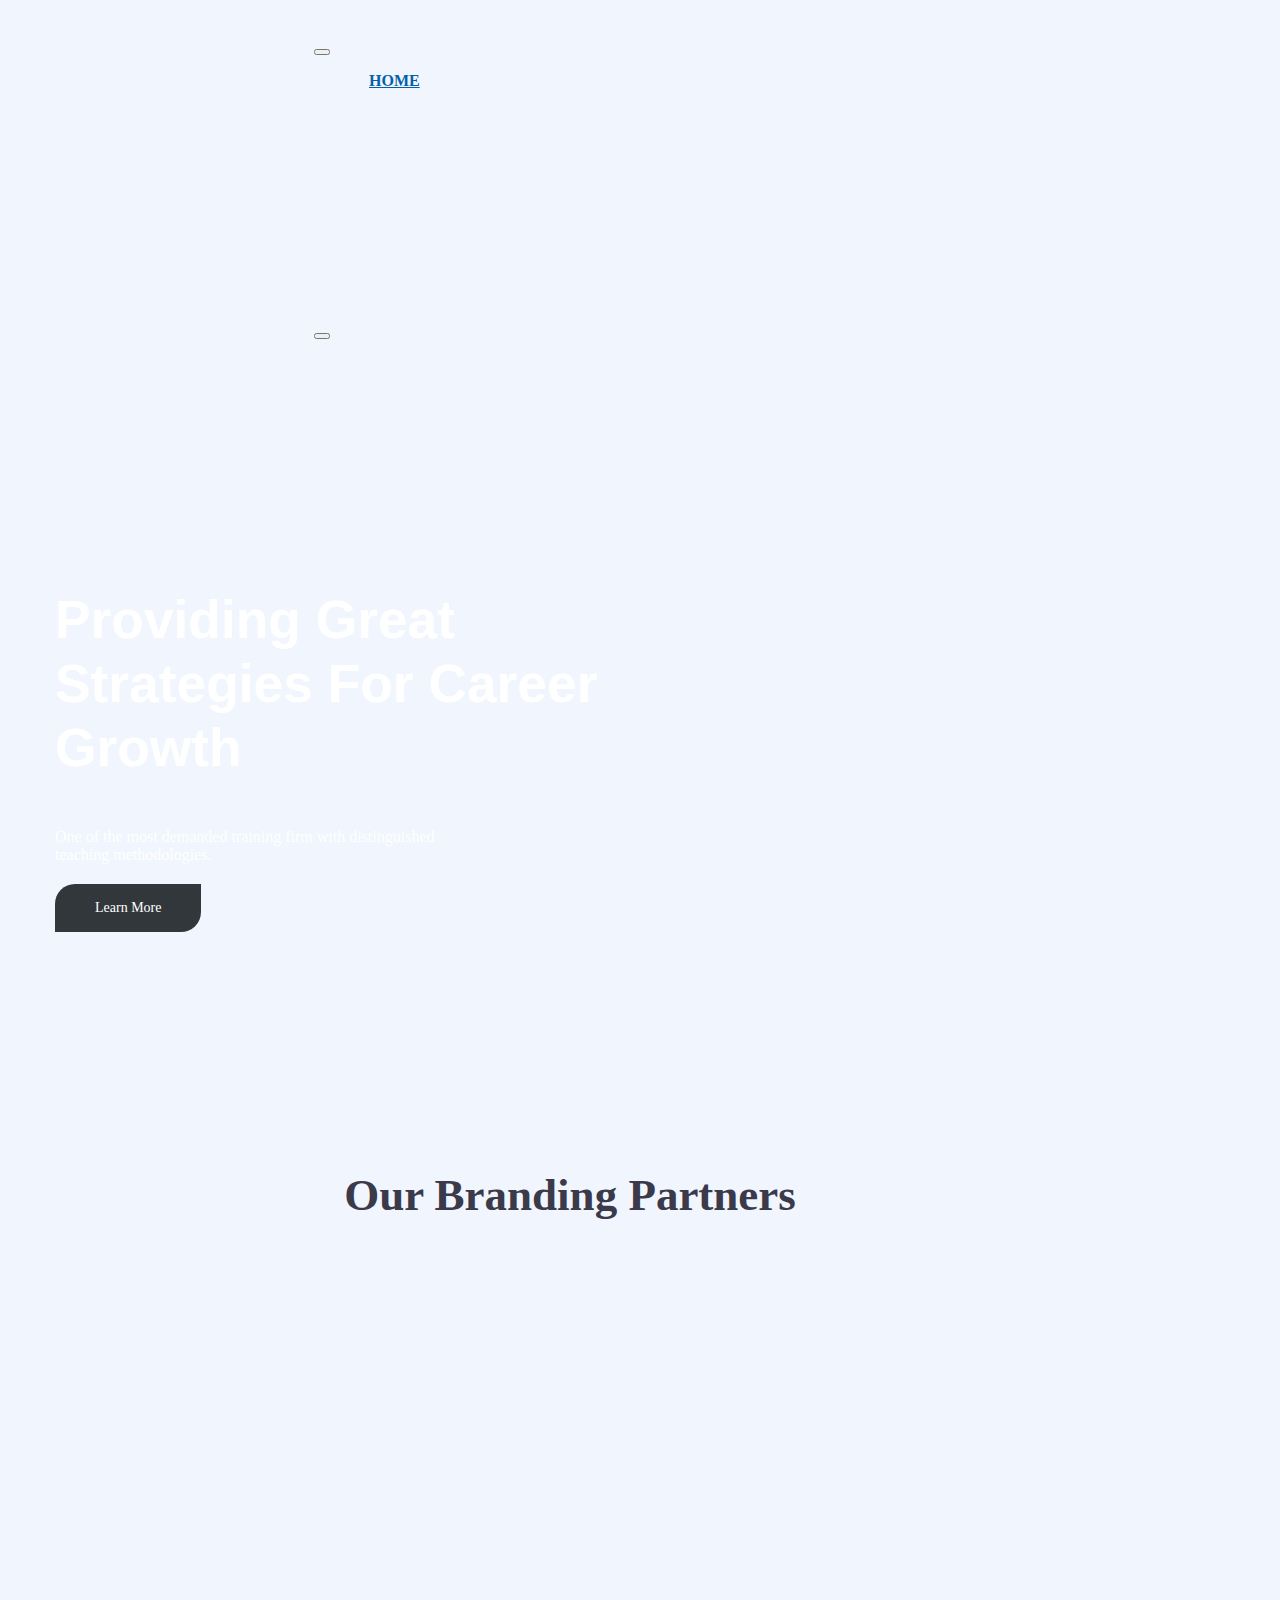
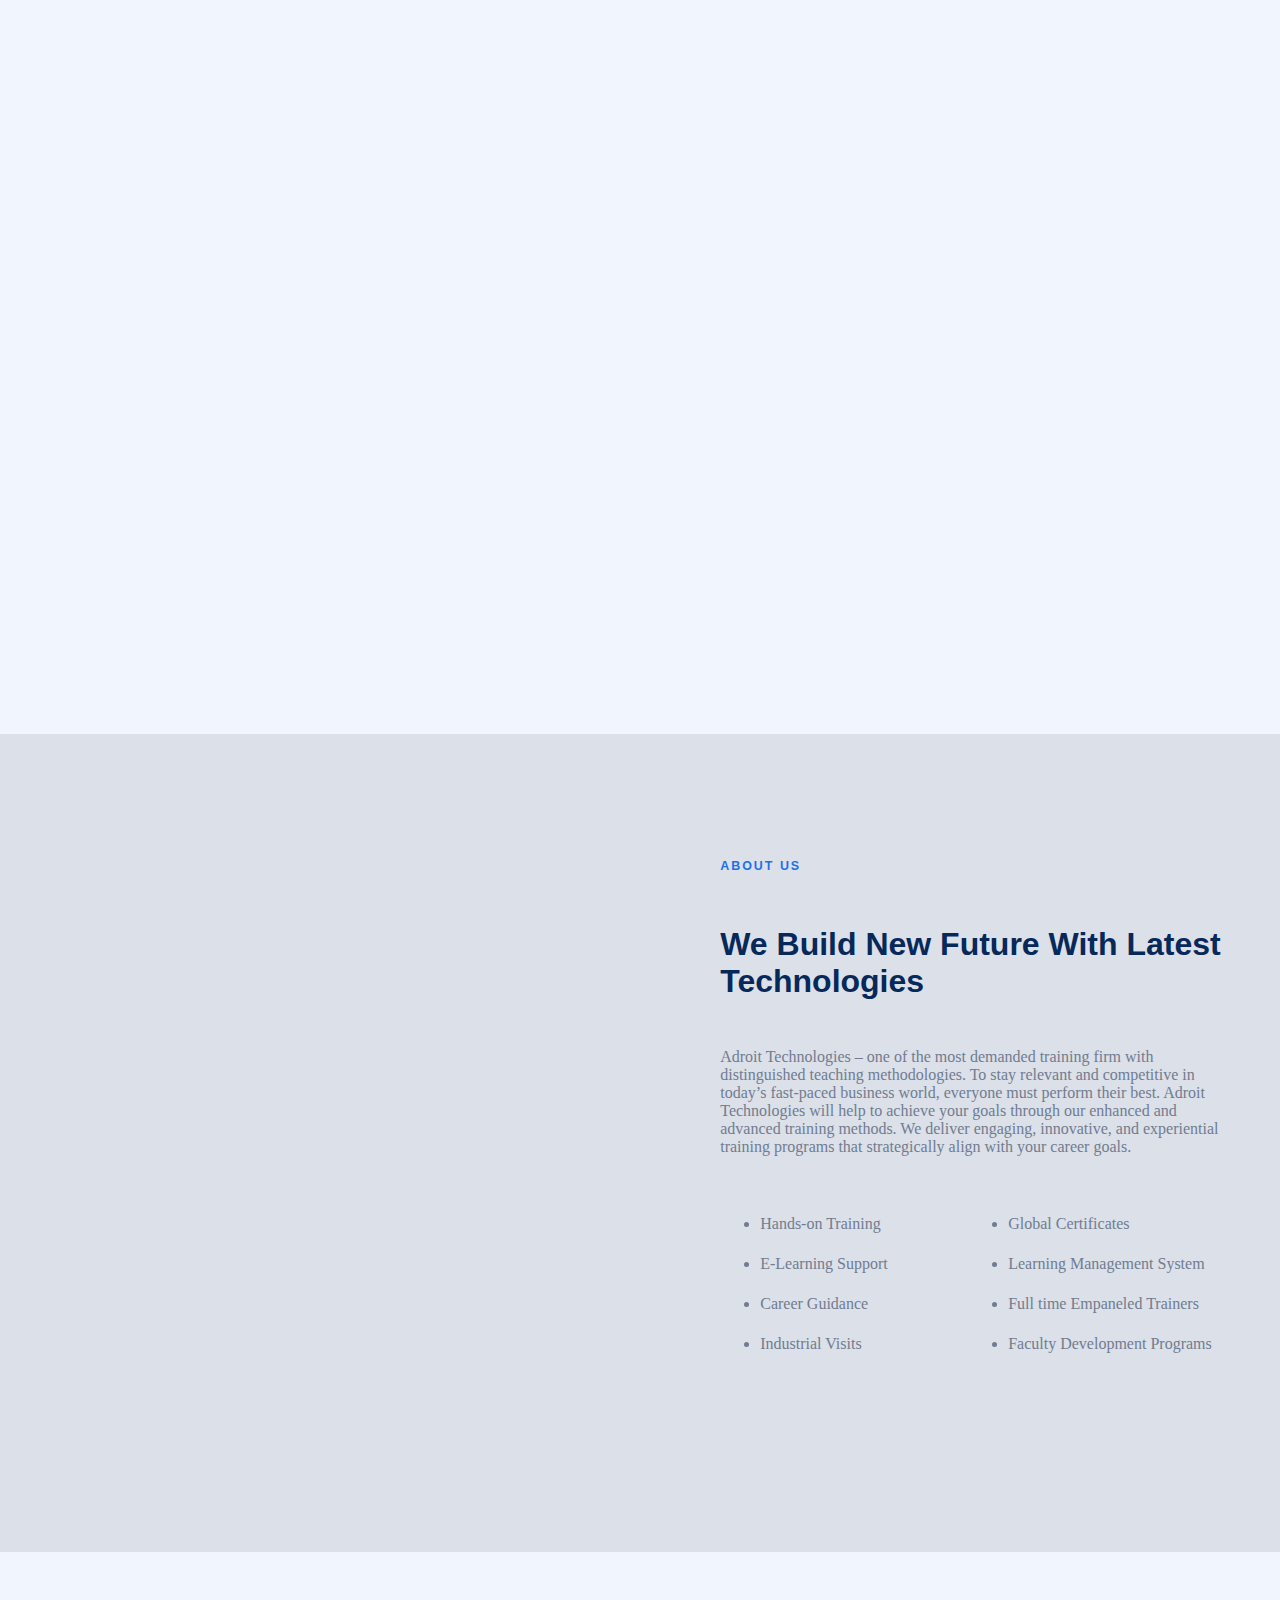
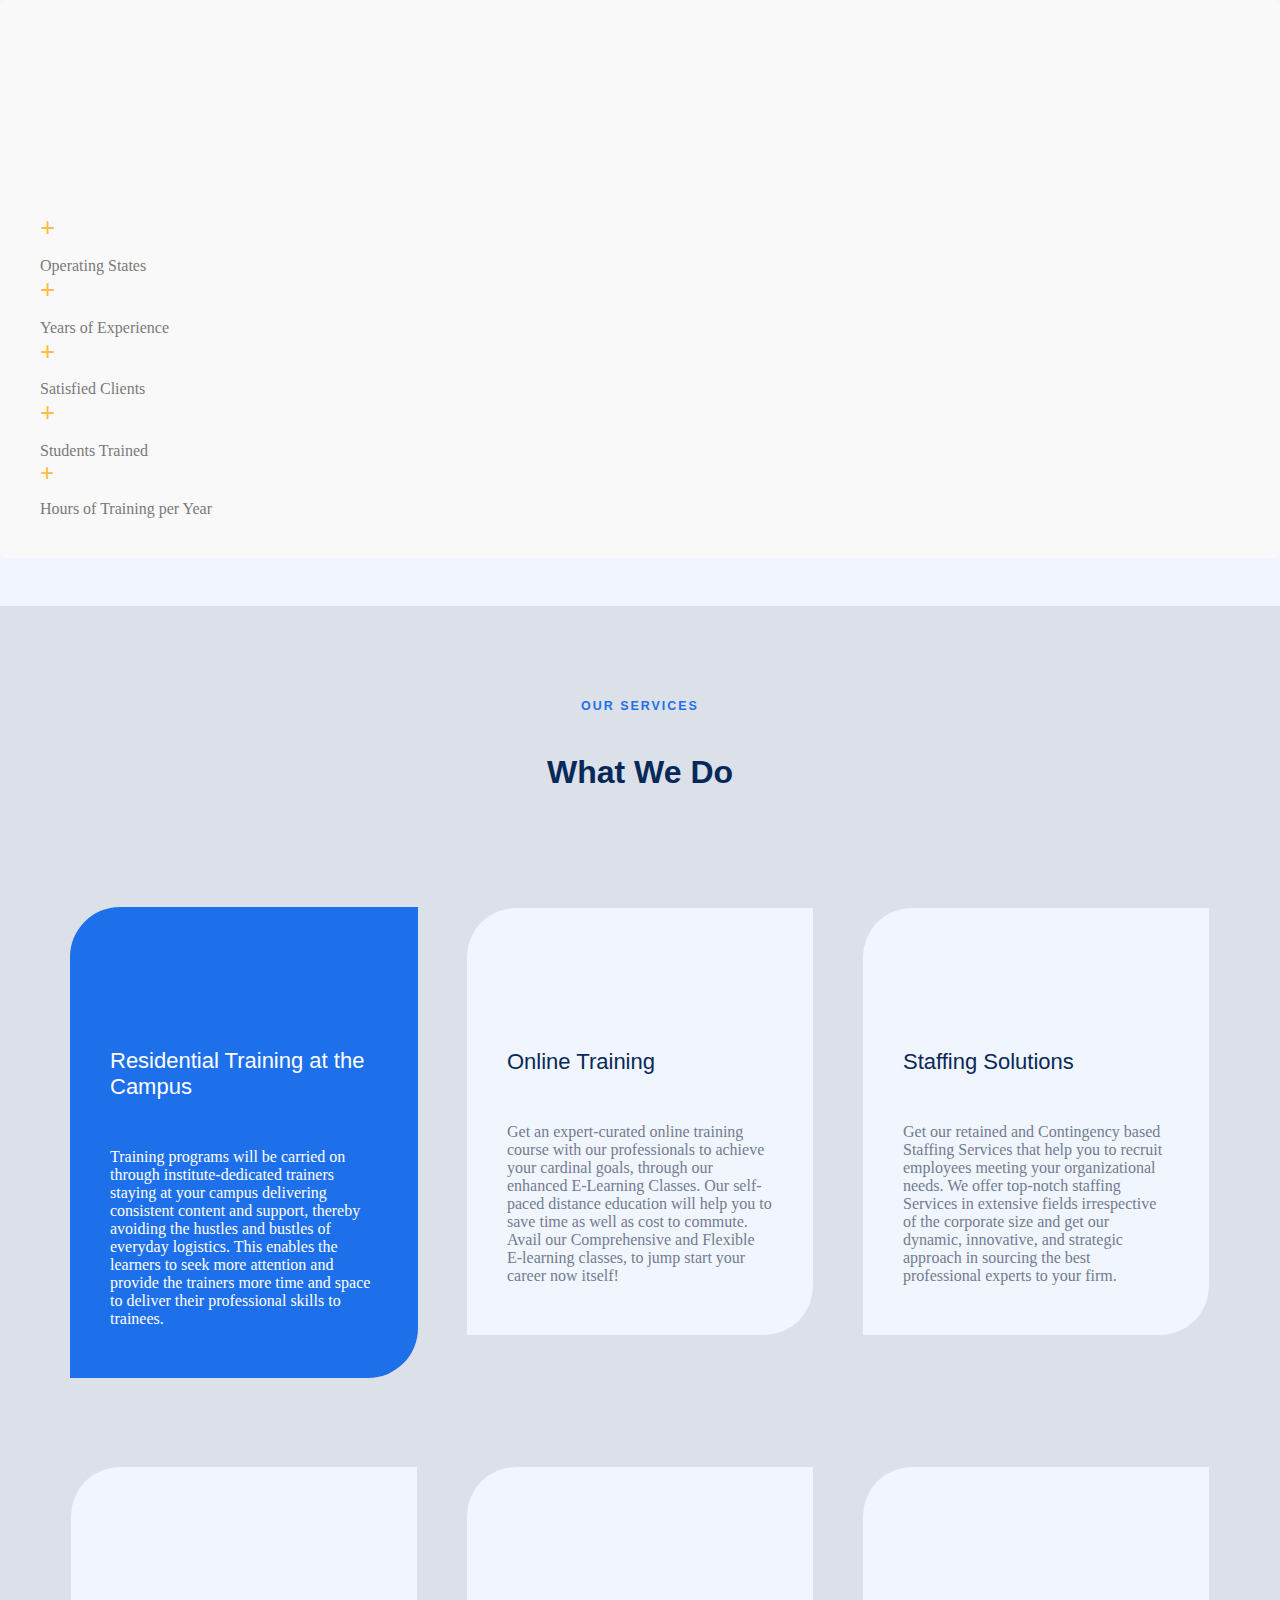
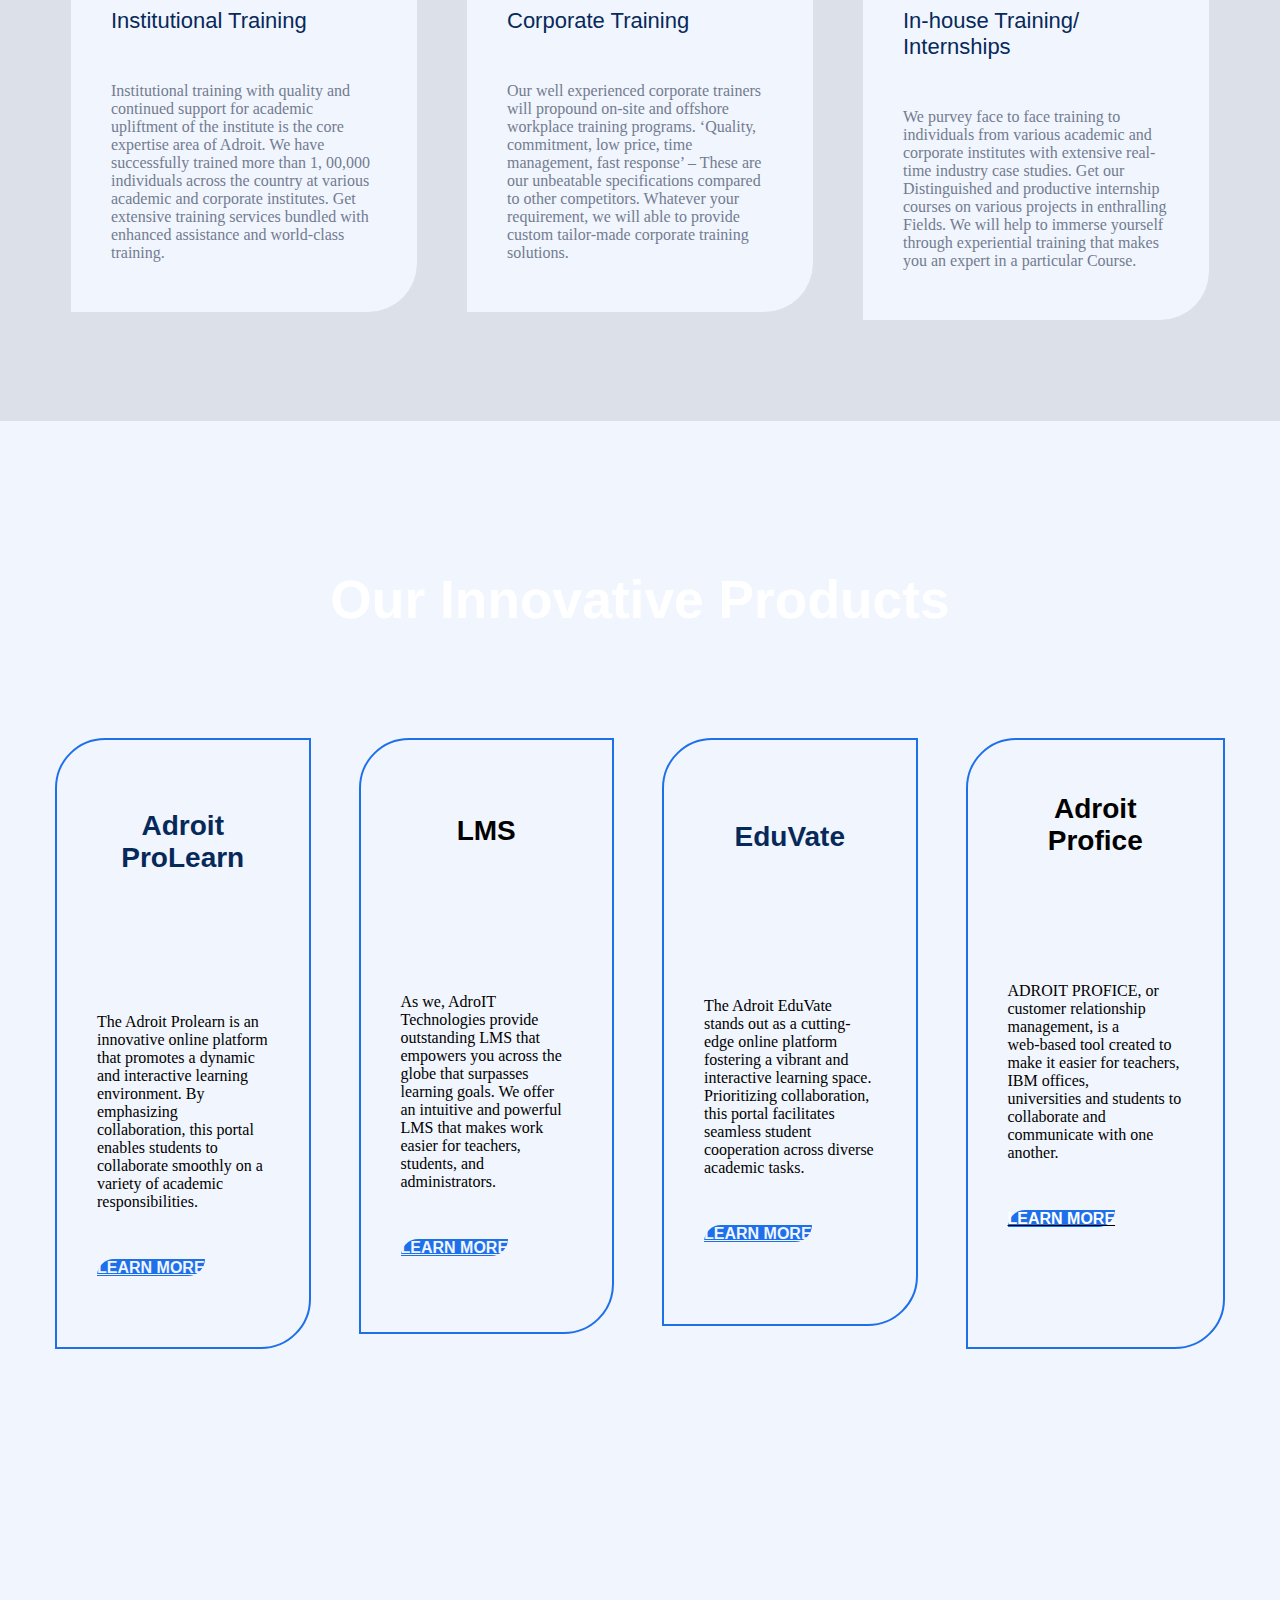
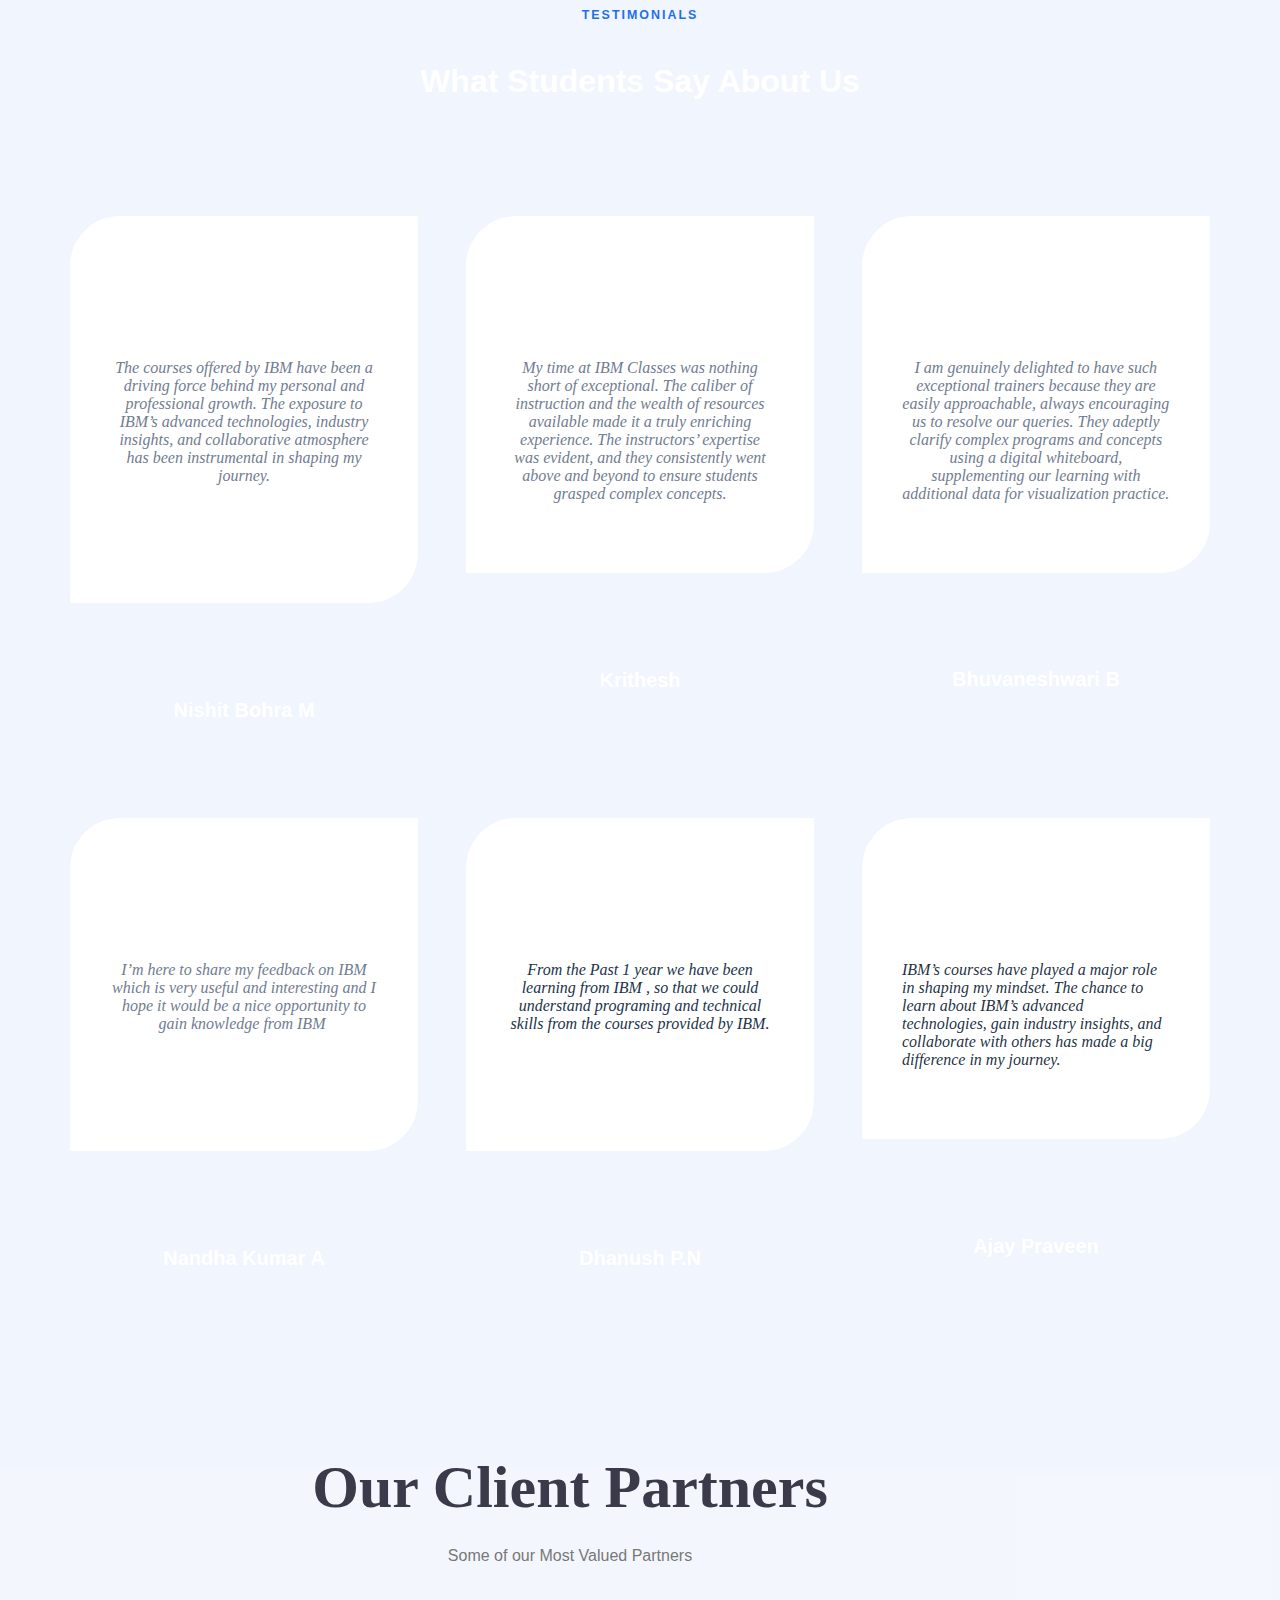
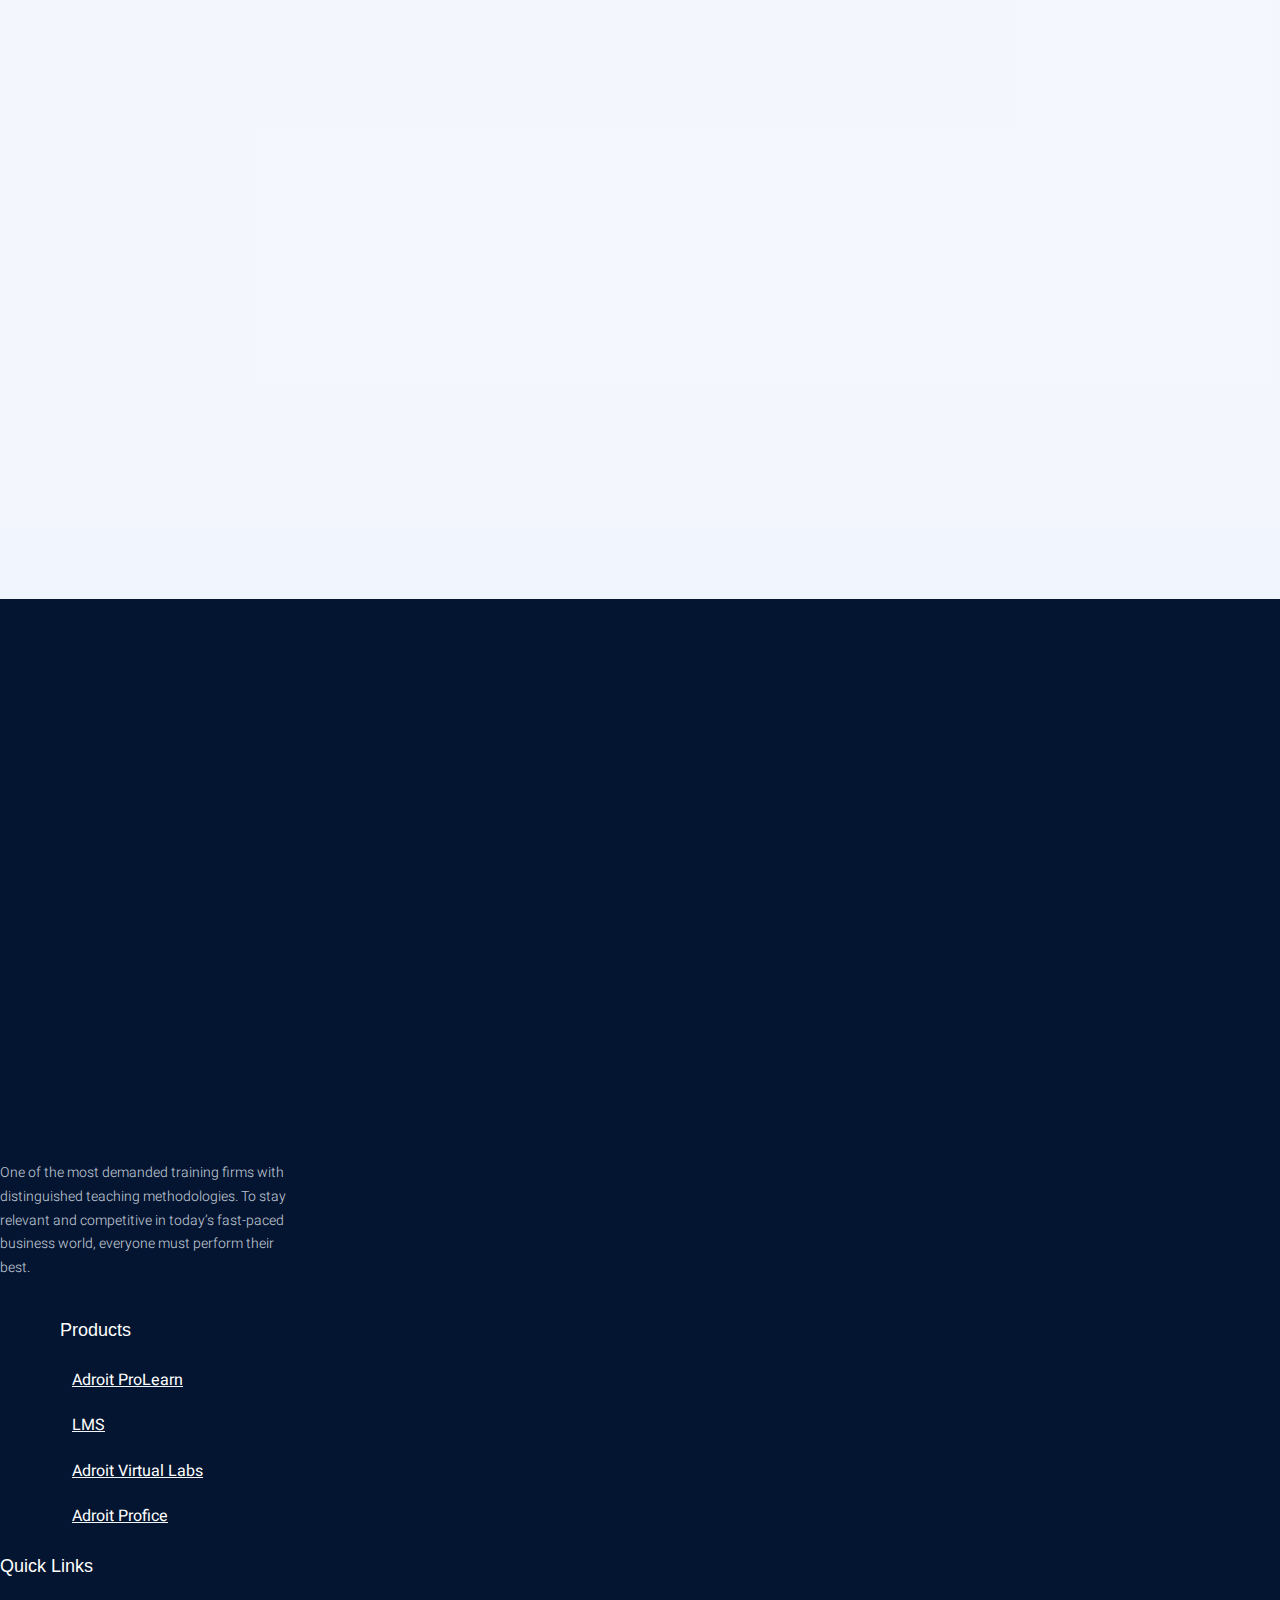
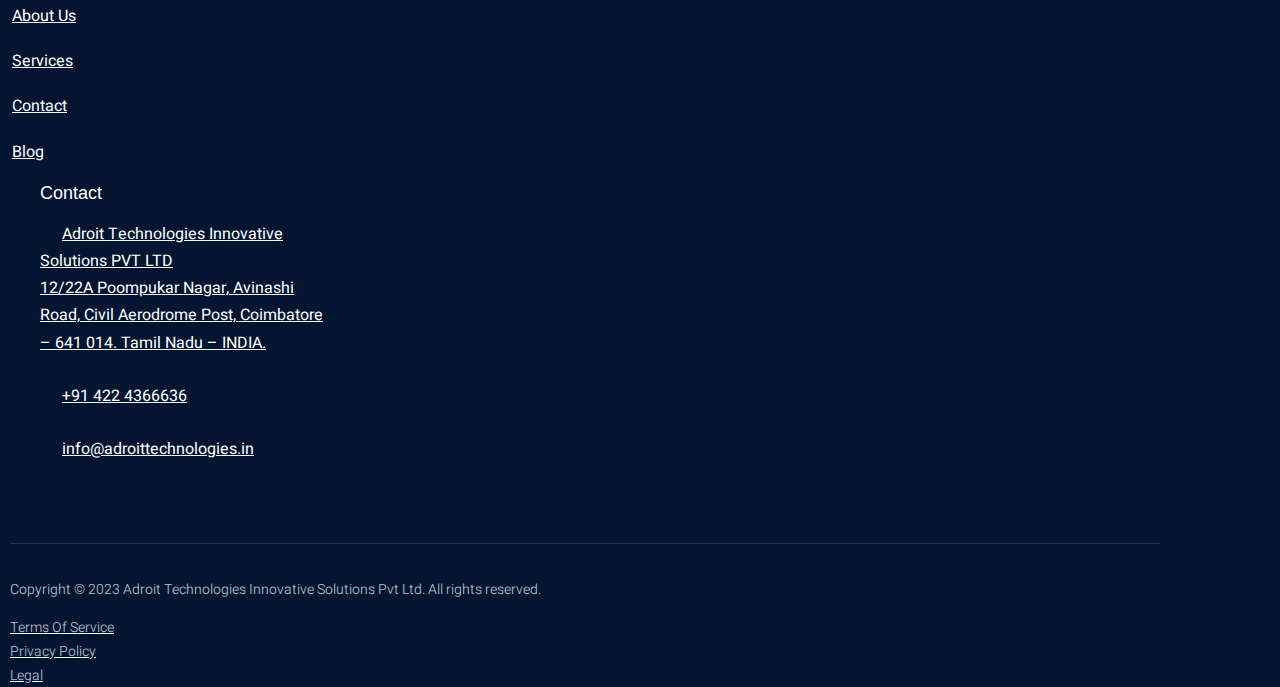
<file: html/index.html>
<!DOCTYPE html>
<html dir="ltr" lang="en-US" prefix="og: https://ogp.me/ns#">

<head>
    <meta charset="UTF-8" />
    <meta name="viewport" content="width=device-width, initial-scale=1" />

    <!-- All in One SEO 4.5.1.1 - aioseo.com -->
    <meta name="description"
        content="AdroITTechnologiesServicesAdroITTechnologiesServicesAdroITTechnologiesServicesAdroITTechnologiesServicesAdroITTechnologiesServicesAdroITTechnologiesServicesAdroITTechnologiesServices Welcome to AdroIT Learning Enhance Your Skills With Our Personalized and Customized Deliverance. Adroit Technologies – one of the most demanded training firm in Coimbatore with distinguished teaching methodologies. To stay relevant and competitive in today’s fast-paced business world, everyone must perform their best. Adroit Technologies will help to achieve your goals through our" />
    <meta name="robots" content="max-image-preview:large" />
    <link rel="canonical" href="https://adroittechnologies.in/" />
    <meta name="generator" content="All in One SEO (AIOSEO) 4.5.1.1" />
    <meta property="og:locale" content="en_US" />
    <meta property="og:site_name" content="Adroit Technologies - Adroit Technologies" />
    <meta property="og:type" content="article" />
    <meta property="og:title" content="AdroIT Technologies - Adroit Technologies" />
    <meta property="og:description"
        content="AdroITTechnologiesServicesAdroITTechnologiesServicesAdroITTechnologiesServicesAdroITTechnologiesServicesAdroITTechnologiesServicesAdroITTechnologiesServicesAdroITTechnologiesServices Welcome to AdroIT Learning Enhance Your Skills With Our Personalized and Customized Deliverance. Adroit Technologies – one of the most demanded training firm in Coimbatore with distinguished teaching methodologies. To stay relevant and competitive in today’s fast-paced business world, everyone must perform their best. Adroit Technologies will help to achieve your goals through our" />
    <meta property="og:url" content="https://adroittechnologies.in/" />
    <meta property="article:published_time" content="2022-05-11T10:21:40+00:00" />
    <meta property="article:modified_time" content="2023-09-22T07:37:44+00:00" />
    <meta name="twitter:card" content="summary_large_image" />
    <meta name="twitter:title" content="AdroIT Technologies - Adroit Technologies" />
    <meta name="twitter:description"
        content="AdroITTechnologiesServicesAdroITTechnologiesServicesAdroITTechnologiesServicesAdroITTechnologiesServicesAdroITTechnologiesServicesAdroITTechnologiesServicesAdroITTechnologiesServices Welcome to AdroIT Learning Enhance Your Skills With Our Personalized and Customized Deliverance. Adroit Technologies – one of the most demanded training firm in Coimbatore with distinguished teaching methodologies. To stay relevant and competitive in today’s fast-paced business world, everyone must perform their best. Adroit Technologies will help to achieve your goals through our" />
    <script type="application/ld+json" class="aioseo-schema">
			{"@context":"https:\/\/schema.org","@graph":[{"@type":"BreadcrumbList","@id":"https:\/\/adroittechnologies.in\/#breadcrumblist","itemListElement":[{"@type":"ListItem","@id":"https:\/\/adroittechnologies.in\/#listItem","position":1,"name":"Home"}]},{"@type":"Organization","@id":"https:\/\/adroittechnologies.in\/#organization","name":"Adroit Technologies","url":"https:\/\/adroittechnologies.in\/"},{"@type":"WebPage","@id":"https:\/\/adroittechnologies.in\/#webpage","url":"https:\/\/adroittechnologies.in\/","name":"AdroIT Technologies - Adroit Technologies","description":"AdroITTechnologiesServicesAdroITTechnologiesServicesAdroITTechnologiesServicesAdroITTechnologiesServicesAdroITTechnologiesServicesAdroITTechnologiesServicesAdroITTechnologiesServices Welcome to AdroIT Learning Enhance Your Skills With Our Personalized and Customized Deliverance. Adroit Technologies \u2013 one of the most demanded training firm in Coimbatore with distinguished teaching methodologies. To stay relevant and competitive in today\u2019s fast-paced business world, everyone must perform their best. Adroit Technologies will help to achieve your goals through our","inLanguage":"en-US","isPartOf":{"@id":"https:\/\/adroittechnologies.in\/#website"},"breadcrumb":{"@id":"https:\/\/adroittechnologies.in\/#breadcrumblist"},"datePublished":"2022-05-11T10:21:40+05:30","dateModified":"2023-09-22T07:37:44+05:30"},{"@type":"WebSite","@id":"https:\/\/adroittechnologies.in\/#website","url":"https:\/\/adroittechnologies.in\/","name":"Adroit Technologies","description":"Adroit Technologies","inLanguage":"en-US","publisher":{"@id":"https:\/\/adroittechnologies.in\/#organization"},"potentialAction":{"@type":"SearchAction","target":{"@type":"EntryPoint","urlTemplate":"https:\/\/adroittechnologies.in\/?s={search_term_string}"},"query-input":"required name=search_term_string"}}]}
		</script>
    <!-- All in One SEO -->

    <title>AdroIT Technologies - Adroit Technologies</title>
    <link rel="alternate" type="application/rss+xml" title="Adroit Technologies &raquo; Feed"
        href="https://adroittechnologies.in/feed/" />
    <link rel="alternate" type="application/rss+xml" title="Adroit Technologies &raquo; Comments Feed"
        href="https://adroittechnologies.in/comments/feed/" />
    <script>
        window._wpemojiSettings = { "baseUrl": "https:\/\/s.w.org\/images\/core\/emoji\/14.0.0\/72x72\/", "ext": ".png", "svgUrl": "https:\/\/s.w.org\/images\/core\/emoji\/14.0.0\/svg\/", "svgExt": ".svg", "source": { "concatemoji": "https:\/\/adroittechnologies.in\/wp-includes\/js\/wp-emoji-release.min.js?ver=6.4.3" } };
        /*! This file is auto-generated */
        !function (i, n) { var o, s, e; function c(e) { try { var t = { supportTests: e, timestamp: (new Date).valueOf() }; sessionStorage.setItem(o, JSON.stringify(t)) } catch (e) { } } function p(e, t, n) { e.clearRect(0, 0, e.canvas.width, e.canvas.height), e.fillText(t, 0, 0); var t = new Uint32Array(e.getImageData(0, 0, e.canvas.width, e.canvas.height).data), r = (e.clearRect(0, 0, e.canvas.width, e.canvas.height), e.fillText(n, 0, 0), new Uint32Array(e.getImageData(0, 0, e.canvas.width, e.canvas.height).data)); return t.every(function (e, t) { return e === r[t] }) } function u(e, t, n) { switch (t) { case "flag": return n(e, "\ud83c\udff3\ufe0f\u200d\u26a7\ufe0f", "\ud83c\udff3\ufe0f\u200b\u26a7\ufe0f") ? !1 : !n(e, "\ud83c\uddfa\ud83c\uddf3", "\ud83c\uddfa\u200b\ud83c\uddf3") && !n(e, "\ud83c\udff4\udb40\udc67\udb40\udc62\udb40\udc65\udb40\udc6e\udb40\udc67\udb40\udc7f", "\ud83c\udff4\u200b\udb40\udc67\u200b\udb40\udc62\u200b\udb40\udc65\u200b\udb40\udc6e\u200b\udb40\udc67\u200b\udb40\udc7f"); case "emoji": return !n(e, "\ud83e\udef1\ud83c\udffb\u200d\ud83e\udef2\ud83c\udfff", "\ud83e\udef1\ud83c\udffb\u200b\ud83e\udef2\ud83c\udfff") }return !1 } function f(e, t, n) { var r = "undefined" != typeof WorkerGlobalScope && self instanceof WorkerGlobalScope ? new OffscreenCanvas(300, 150) : i.createElement("canvas"), a = r.getContext("2d", { willReadFrequently: !0 }), o = (a.textBaseline = "top", a.font = "600 32px Arial", {}); return e.forEach(function (e) { o[e] = t(a, e, n) }), o } function t(e) { var t = i.createElement("script"); t.src = e, t.defer = !0, i.head.appendChild(t) } "undefined" != typeof Promise && (o = "wpEmojiSettingsSupports", s = ["flag", "emoji"], n.supports = { everything: !0, everythingExceptFlag: !0 }, e = new Promise(function (e) { i.addEventListener("DOMContentLoaded", e, { once: !0 }) }), new Promise(function (t) { var n = function () { try { var e = JSON.parse(sessionStorage.getItem(o)); if ("object" == typeof e && "number" == typeof e.timestamp && (new Date).valueOf() < e.timestamp + 604800 && "object" == typeof e.supportTests) return e.supportTests } catch (e) { } return null }(); if (!n) { if ("undefined" != typeof Worker && "undefined" != typeof OffscreenCanvas && "undefined" != typeof URL && URL.createObjectURL && "undefined" != typeof Blob) try { var e = "postMessage(" + f.toString() + "(" + [JSON.stringify(s), u.toString(), p.toString()].join(",") + "));", r = new Blob([e], { type: "text/javascript" }), a = new Worker(URL.createObjectURL(r), { name: "wpTestEmojiSupports" }); return void (a.onmessage = function (e) { c(n = e.data), a.terminate(), t(n) }) } catch (e) { } c(n = f(s, u, p)) } t(n) }).then(function (e) { for (var t in e) n.supports[t] = e[t], n.supports.everything = n.supports.everything && n.supports[t], "flag" !== t && (n.supports.everythingExceptFlag = n.supports.everythingExceptFlag && n.supports[t]); n.supports.everythingExceptFlag = n.supports.everythingExceptFlag && !n.supports.flag, n.DOMReady = !1, n.readyCallback = function () { n.DOMReady = !0 } }).then(function () { return e }).then(function () { var e; n.supports.everything || (n.readyCallback(), (e = n.source || {}).concatemoji ? t(e.concatemoji) : e.wpemoji && e.twemoji && (t(e.twemoji), t(e.wpemoji))) })) }((window, document), window._wpemojiSettings);
    </script>
    <style id='wp-block-image-inline-css'>
        .wp-block-image img {
            box-sizing: border-box;
            height: auto;
            max-width: 100%;
            vertical-align: bottom
        }

        .wp-block-image[style*=border-radius] img,
        .wp-block-image[style*=border-radius]>a {
            border-radius: inherit
        }

        .wp-block-image.has-custom-border img {
            box-sizing: border-box
        }

        .wp-block-image.aligncenter {
            text-align: center
        }

        .wp-block-image.alignfull img,
        .wp-block-image.alignwide img {
            height: auto;
            width: 100%
        }

        .wp-block-image .aligncenter,
        .wp-block-image .alignleft,
        .wp-block-image .alignright,
        .wp-block-image.aligncenter,
        .wp-block-image.alignleft,
        .wp-block-image.alignright {
            display: table
        }

        .wp-block-image .aligncenter>figcaption,
        .wp-block-image .alignleft>figcaption,
        .wp-block-image .alignright>figcaption,
        .wp-block-image.aligncenter>figcaption,
        .wp-block-image.alignleft>figcaption,
        .wp-block-image.alignright>figcaption {
            caption-side: bottom;
            display: table-caption
        }

        .wp-block-image .alignleft {
            float: left;
            margin: .5em 1em .5em 0
        }

        .wp-block-image .alignright {
            float: right;
            margin: .5em 0 .5em 1em
        }

        .wp-block-image .aligncenter {
            margin-left: auto;
            margin-right: auto
        }

        .wp-block-image figcaption {
            margin-bottom: 1em;
            margin-top: .5em
        }

        .wp-block-image .is-style-rounded img,
        .wp-block-image.is-style-circle-mask img,
        .wp-block-image.is-style-rounded img {
            border-radius: 9999px
        }

        @supports ((-webkit-mask-image:none) or (mask-image:none)) or (-webkit-mask-image:none) {
            .wp-block-image.is-style-circle-mask img {
                border-radius: 0;
                -webkit-mask-image: url('data:image/svg+xml;utf8,<svg viewBox="0 0 100 100" xmlns="http://www.w3.org/2000/svg"><circle cx="50" cy="50" r="50"/></svg>');
                mask-image: url('data:image/svg+xml;utf8,<svg viewBox="0 0 100 100" xmlns="http://www.w3.org/2000/svg"><circle cx="50" cy="50" r="50"/></svg>');
                mask-mode: alpha;
                -webkit-mask-position: center;
                mask-position: center;
                -webkit-mask-repeat: no-repeat;
                mask-repeat: no-repeat;
                -webkit-mask-size: contain;
                mask-size: contain
            }
        }

        .wp-block-image :where(.has-border-color) {
            border-style: solid
        }

        .wp-block-image :where([style*=border-top-color]) {
            border-top-style: solid
        }

        .wp-block-image :where([style*=border-right-color]) {
            border-right-style: solid
        }

        .wp-block-image :where([style*=border-bottom-color]) {
            border-bottom-style: solid
        }

        .wp-block-image :where([style*=border-left-color]) {
            border-left-style: solid
        }

        .wp-block-image :where([style*=border-width]) {
            border-style: solid
        }

        .wp-block-image :where([style*=border-top-width]) {
            border-top-style: solid
        }

        .wp-block-image :where([style*=border-right-width]) {
            border-right-style: solid
        }

        .wp-block-image :where([style*=border-bottom-width]) {
            border-bottom-style: solid
        }

        .wp-block-image :where([style*=border-left-width]) {
            border-left-style: solid
        }

        .wp-block-image figure {
            margin: 0
        }

        .wp-lightbox-container {
            display: flex;
            flex-direction: column;
            position: relative
        }

        .wp-lightbox-container img {
            cursor: zoom-in
        }

        .wp-lightbox-container img:hover+button {
            opacity: 1
        }

        .wp-lightbox-container button {
            align-items: center;
            -webkit-backdrop-filter: blur(16px) saturate(180%);
            backdrop-filter: blur(16px) saturate(180%);
            background-color: rgba(90, 90, 90, .25);
            border: none;
            border-radius: 4px;
            cursor: zoom-in;
            display: flex;
            height: 20px;
            justify-content: center;
            opacity: 0;
            padding: 0;
            position: absolute;
            right: 16px;
            text-align: center;
            top: 16px;
            transition: opacity .2s ease;
            width: 20px;
            z-index: 100
        }

        .wp-lightbox-container button:focus-visible {
            outline: 3px auto rgba(90, 90, 90, .25);
            outline: 3px auto -webkit-focus-ring-color;
            outline-offset: 3px
        }

        .wp-lightbox-container button:hover {
            cursor: pointer;
            opacity: 1
        }

        .wp-lightbox-container button:focus {
            opacity: 1
        }

        .wp-lightbox-container button:focus,
        .wp-lightbox-container button:hover,
        .wp-lightbox-container button:not(:hover):not(:active):not(.has-background) {
            background-color: rgba(90, 90, 90, .25);
            border: none
        }

        .wp-lightbox-overlay {
            box-sizing: border-box;
            cursor: zoom-out;
            height: 100vh;
            left: 0;
            overflow: hidden;
            position: fixed;
            top: 0;
            visibility: hidden;
            width: 100vw;
            z-index: 100000
        }

        .wp-lightbox-overlay .close-button {
            align-items: center;
            cursor: pointer;
            display: flex;
            justify-content: center;
            min-height: 40px;
            min-width: 40px;
            padding: 0;
            position: absolute;
            right: calc(env(safe-area-inset-right) + 16px);
            top: calc(env(safe-area-inset-top) + 16px);
            z-index: 5000000
        }

        .wp-lightbox-overlay .close-button:focus,
        .wp-lightbox-overlay .close-button:hover,
        .wp-lightbox-overlay .close-button:not(:hover):not(:active):not(.has-background) {
            background: none;
            border: none
        }

        .wp-lightbox-overlay .lightbox-image-container {
            height: var(--wp--lightbox-container-height);
            left: 50%;
            overflow: hidden;
            position: absolute;
            top: 50%;
            transform: translate(-50%, -50%);
            transform-origin: top left;
            width: var(--wp--lightbox-container-width);
            z-index: 9999999999
        }

        .wp-lightbox-overlay .wp-block-image {
            align-items: center;
            box-sizing: border-box;
            display: flex;
            height: 100%;
            justify-content: center;
            margin: 0;
            position: relative;
            transform-origin: 0 0;
            width: 100%;
            z-index: 3000000
        }

        .wp-lightbox-overlay .wp-block-image img {
            height: var(--wp--lightbox-image-height);
            min-height: var(--wp--lightbox-image-height);
            min-width: var(--wp--lightbox-image-width);
            width: var(--wp--lightbox-image-width)
        }

        .wp-lightbox-overlay .wp-block-image figcaption {
            display: none
        }

        .wp-lightbox-overlay button {
            background: none;
            border: none
        }

        .wp-lightbox-overlay .scrim {
            background-color: #fff;
            height: 100%;
            opacity: .9;
            position: absolute;
            width: 100%;
            z-index: 2000000
        }

        .wp-lightbox-overlay.active {
            animation: turn-on-visibility .25s both;
            visibility: visible
        }

        .wp-lightbox-overlay.active img {
            animation: turn-on-visibility .35s both
        }

        .wp-lightbox-overlay.hideanimationenabled:not(.active) {
            animation: turn-off-visibility .35s both
        }

        .wp-lightbox-overlay.hideanimationenabled:not(.active) img {
            animation: turn-off-visibility .25s both
        }

        @media (prefers-reduced-motion:no-preference) {
            .wp-lightbox-overlay.zoom.active {
                animation: none;
                opacity: 1;
                visibility: visible
            }

            .wp-lightbox-overlay.zoom.active .lightbox-image-container {
                animation: lightbox-zoom-in .4s
            }

            .wp-lightbox-overlay.zoom.active .lightbox-image-container img {
                animation: none
            }

            .wp-lightbox-overlay.zoom.active .scrim {
                animation: turn-on-visibility .4s forwards
            }

            .wp-lightbox-overlay.zoom.hideanimationenabled:not(.active) {
                animation: none
            }

            .wp-lightbox-overlay.zoom.hideanimationenabled:not(.active) .lightbox-image-container {
                animation: lightbox-zoom-out .4s
            }

            .wp-lightbox-overlay.zoom.hideanimationenabled:not(.active) .lightbox-image-container img {
                animation: none
            }

            .wp-lightbox-overlay.zoom.hideanimationenabled:not(.active) .scrim {
                animation: turn-off-visibility .4s forwards
            }
        }

        @keyframes turn-on-visibility {
            0% {
                opacity: 0
            }

            to {
                opacity: 1
            }
        }

        @keyframes turn-off-visibility {
            0% {
                opacity: 1;
                visibility: visible
            }

            99% {
                opacity: 0;
                visibility: visible
            }

            to {
                opacity: 0;
                visibility: hidden
            }
        }

        @keyframes lightbox-zoom-in {
            0% {
                transform: translate(calc(-50vw + var(--wp--lightbox-initial-left-position)), calc(-50vh + var(--wp--lightbox-initial-top-position))) scale(var(--wp--lightbox-scale))
            }

            to {
                transform: translate(-50%, -50%) scale(1)
            }
        }

        @keyframes lightbox-zoom-out {
            0% {
                transform: translate(-50%, -50%) scale(1);
                visibility: visible
            }

            99% {
                visibility: visible
            }

            to {
                transform: translate(calc(-50vw + var(--wp--lightbox-initial-left-position)), calc(-50vh + var(--wp--lightbox-initial-top-position))) scale(var(--wp--lightbox-scale));
                visibility: hidden
            }
        }
    </style>
    <style id='wp-block-image-theme-inline-css'>
        .wp-block-image figcaption {
            color: #555;
            font-size: 13px;
            text-align: center
        }

        .is-dark-theme .wp-block-image figcaption {
            color: hsla(0, 0%, 100%, .65)
        }

        .wp-block-image {
            margin: 0 0 1em
        }
    </style>
    <style id='wp-block-group-inline-css'>
        .wp-block-group {
            box-sizing: border-box
        }
    </style>
    <style id='wp-block-group-theme-inline-css'>
        :where(.wp-block-group.has-background) {
            padding: 1.25em 2.375em
        }
    </style>
    <style id='wp-block-template-part-theme-inline-css'>
        .wp-block-template-part.has-background {
            margin-bottom: 0;
            margin-top: 0;
            padding: 1.25em 2.375em
        }
    </style>
    <style id='wp-block-heading-inline-css'>
        h1.has-background,
        h2.has-background,
        h3.has-background,
        h4.has-background,
        h5.has-background,
        h6.has-background {
            padding: 1.25em 2.375em
        }

        h1.has-text-align-left[style*=writing-mode]:where([style*=vertical-lr]),
        h1.has-text-align-right[style*=writing-mode]:where([style*=vertical-rl]),
        h2.has-text-align-left[style*=writing-mode]:where([style*=vertical-lr]),
        h2.has-text-align-right[style*=writing-mode]:where([style*=vertical-rl]),
        h3.has-text-align-left[style*=writing-mode]:where([style*=vertical-lr]),
        h3.has-text-align-right[style*=writing-mode]:where([style*=vertical-rl]),
        h4.has-text-align-left[style*=writing-mode]:where([style*=vertical-lr]),
        h4.has-text-align-right[style*=writing-mode]:where([style*=vertical-rl]),
        h5.has-text-align-left[style*=writing-mode]:where([style*=vertical-lr]),
        h5.has-text-align-right[style*=writing-mode]:where([style*=vertical-rl]),
        h6.has-text-align-left[style*=writing-mode]:where([style*=vertical-lr]),
        h6.has-text-align-right[style*=writing-mode]:where([style*=vertical-rl]) {
            rotate: 180deg
        }

        .wp-block-heading {
            font-size: var(--wp--preset--font-size--large);
        }
    </style>
    <style id='wp-block-paragraph-inline-css'>
        .is-small-text {
            font-size: .875em
        }

        .is-regular-text {
            font-size: 1em
        }

        .is-large-text {
            font-size: 2.25em
        }

        .is-larger-text {
            font-size: 3em
        }

        .has-drop-cap:not(:focus):first-letter {
            float: left;
            font-size: 8.4em;
            font-style: normal;
            font-weight: 100;
            line-height: .68;
            margin: .05em .1em 0 0;
            text-transform: uppercase
        }

        body.rtl .has-drop-cap:not(:focus):first-letter {
            float: none;
            margin-left: .1em
        }

        p.has-drop-cap.has-background {
            overflow: hidden
        }

        p.has-background {
            padding: 1.25em 2.375em
        }

        :where(p.has-text-color:not(.has-link-color)) a {
            color: inherit
        }

        p.has-text-align-left[style*="writing-mode:vertical-lr"],
        p.has-text-align-right[style*="writing-mode:vertical-rl"] {
            rotate: 180deg
        }
    </style>
    <style id='wp-block-columns-inline-css'>
        .wp-block-columns {
            align-items: normal !important;
            box-sizing: border-box;
            display: flex;
            flex-wrap: wrap !important
        }

        @media (min-width:782px) {
            .wp-block-columns {
                flex-wrap: nowrap !important
            }
        }

        .wp-block-columns.are-vertically-aligned-top {
            align-items: flex-start
        }

        .wp-block-columns.are-vertically-aligned-center {
            align-items: center
        }

        .wp-block-columns.are-vertically-aligned-bottom {
            align-items: flex-end
        }

        @media (max-width:781px) {
            .wp-block-columns:not(.is-not-stacked-on-mobile)>.wp-block-column {
                flex-basis: 100% !important
            }
        }

        @media (min-width:782px) {
            .wp-block-columns:not(.is-not-stacked-on-mobile)>.wp-block-column {
                flex-basis: 0;
                flex-grow: 1
            }

            .wp-block-columns:not(.is-not-stacked-on-mobile)>.wp-block-column[style*=flex-basis] {
                flex-grow: 0
            }
        }

        .wp-block-columns.is-not-stacked-on-mobile {
            flex-wrap: nowrap !important
        }

        .wp-block-columns.is-not-stacked-on-mobile>.wp-block-column {
            flex-basis: 0;
            flex-grow: 1
        }

        .wp-block-columns.is-not-stacked-on-mobile>.wp-block-column[style*=flex-basis] {
            flex-grow: 0
        }

        :where(.wp-block-columns) {
            margin-bottom: 1.75em
        }

        :where(.wp-block-columns.has-background) {
            padding: 1.25em 2.375em
        }

        .wp-block-column {
            flex-grow: 1;
            min-width: 0;
            overflow-wrap: break-word;
            word-break: break-word
        }

        .wp-block-column.is-vertically-aligned-top {
            align-self: flex-start
        }

        .wp-block-column.is-vertically-aligned-center {
            align-self: center
        }

        .wp-block-column.is-vertically-aligned-bottom {
            align-self: flex-end
        }

        .wp-block-column.is-vertically-aligned-stretch {
            align-self: stretch
        }

        .wp-block-column.is-vertically-aligned-bottom,
        .wp-block-column.is-vertically-aligned-center,
        .wp-block-column.is-vertically-aligned-top {
            width: 100%
        }
    </style>
    <style id='wp-block-button-inline-css'>
        .wp-block-button__link {
            box-sizing: border-box;
            cursor: pointer;
            display: inline-block;
            text-align: center;
            word-break: break-word
        }

        .wp-block-button__link.aligncenter {
            text-align: center
        }

        .wp-block-button__link.alignright {
            text-align: right
        }

        :where(.wp-block-button__link) {
            border-radius: 9999px;
            box-shadow: none;
            padding: calc(.667em + 2px) calc(1.333em + 2px);
            text-decoration: none
        }

        .wp-block-button[style*=text-decoration] .wp-block-button__link {
            text-decoration: inherit
        }

        .wp-block-buttons>.wp-block-button.has-custom-width {
            max-width: none
        }

        .wp-block-buttons>.wp-block-button.has-custom-width .wp-block-button__link {
            width: 100%
        }

        .wp-block-buttons>.wp-block-button.has-custom-font-size .wp-block-button__link {
            font-size: inherit
        }

        .wp-block-buttons>.wp-block-button.wp-block-button__width-25 {
            width: calc(25% - var(--wp--style--block-gap, .5em)*.75)
        }

        .wp-block-buttons>.wp-block-button.wp-block-button__width-50 {
            width: calc(50% - var(--wp--style--block-gap, .5em)*.5)
        }

        .wp-block-buttons>.wp-block-button.wp-block-button__width-75 {
            width: calc(75% - var(--wp--style--block-gap, .5em)*.25)
        }

        .wp-block-buttons>.wp-block-button.wp-block-button__width-100 {
            flex-basis: 100%;
            width: 100%
        }

        .wp-block-buttons.is-vertical>.wp-block-button.wp-block-button__width-25 {
            width: 25%
        }

        .wp-block-buttons.is-vertical>.wp-block-button.wp-block-button__width-50 {
            width: 50%
        }

        .wp-block-buttons.is-vertical>.wp-block-button.wp-block-button__width-75 {
            width: 75%
        }

        .wp-block-button.is-style-squared,
        .wp-block-button__link.wp-block-button.is-style-squared {
            border-radius: 0
        }

        .wp-block-button.no-border-radius,
        .wp-block-button__link.no-border-radius {
            border-radius: 0 !important
        }

        .wp-block-button .wp-block-button__link.is-style-outline,
        .wp-block-button.is-style-outline>.wp-block-button__link {
            border: 2px solid;
            padding: .667em 1.333em
        }

        .wp-block-button .wp-block-button__link.is-style-outline:not(.has-text-color),
        .wp-block-button.is-style-outline>.wp-block-button__link:not(.has-text-color) {
            color: currentColor
        }

        .wp-block-button .wp-block-button__link.is-style-outline:not(.has-background),
        .wp-block-button.is-style-outline>.wp-block-button__link:not(.has-background) {
            background-color: transparent;
            background-image: none
        }

        .wp-block-button .wp-block-button__link:where(.has-border-color) {
            border-width: initial
        }

        .wp-block-button .wp-block-button__link:where([style*=border-top-color]) {
            border-top-width: medium
        }

        .wp-block-button .wp-block-button__link:where([style*=border-right-color]) {
            border-right-width: medium
        }

        .wp-block-button .wp-block-button__link:where([style*=border-bottom-color]) {
            border-bottom-width: medium
        }

        .wp-block-button .wp-block-button__link:where([style*=border-left-color]) {
            border-left-width: medium
        }

        .wp-block-button .wp-block-button__link:where([style*=border-style]) {
            border-width: initial
        }

        .wp-block-button .wp-block-button__link:where([style*=border-top-style]) {
            border-top-width: medium
        }

        .wp-block-button .wp-block-button__link:where([style*=border-right-style]) {
            border-right-width: medium
        }

        .wp-block-button .wp-block-button__link:where([style*=border-bottom-style]) {
            border-bottom-width: medium
        }

        .wp-block-button .wp-block-button__link:where([style*=border-left-style]) {
            border-left-width: medium
        }
    </style>
    <style id='wp-block-buttons-inline-css'>
        .wp-block-buttons.is-vertical {
            flex-direction: column
        }

        .wp-block-buttons.is-vertical>.wp-block-button:last-child {
            margin-bottom: 0
        }

        .wp-block-buttons>.wp-block-button {
            display: inline-block;
            margin: 0
        }

        .wp-block-buttons.is-content-justification-left {
            justify-content: flex-start
        }

        .wp-block-buttons.is-content-justification-left.is-vertical {
            align-items: flex-start
        }

        .wp-block-buttons.is-content-justification-center {
            justify-content: center
        }

        .wp-block-buttons.is-content-justification-center.is-vertical {
            align-items: center
        }

        .wp-block-buttons.is-content-justification-right {
            justify-content: flex-end
        }

        .wp-block-buttons.is-content-justification-right.is-vertical {
            align-items: flex-end
        }

        .wp-block-buttons.is-content-justification-space-between {
            justify-content: space-between
        }

        .wp-block-buttons.aligncenter {
            text-align: center
        }

        .wp-block-buttons:not(.is-content-justification-space-between, .is-content-justification-right, .is-content-justification-left, .is-content-justification-center) .wp-block-button.aligncenter {
            margin-left: auto;
            margin-right: auto;
            width: 100%
        }

        .wp-block-buttons[style*=text-decoration] .wp-block-button,
        .wp-block-buttons[style*=text-decoration] .wp-block-button__link {
            text-decoration: inherit
        }

        .wp-block-buttons.has-custom-font-size .wp-block-button__link {
            font-size: inherit
        }

        .wp-block-button.aligncenter {
            text-align: center
        }
    </style>
    <link rel='stylesheet' id='wp-block-cover-css'
        href='https://adroittechnologies.in/wp-includes/blocks/cover/style.min.css?ver=6.4.3' media='all' />
    <style id='wp-block-list-inline-css'>
        ol,
        ul {
            box-sizing: border-box
        }

        ol.has-background,
        ul.has-background {
            padding: 1.25em 2.375em
        }
    </style>
    <style id='wp-emoji-styles-inline-css'>
        img.wp-smiley,
        img.emoji {
            display: inline !important;
            border: none !important;
            box-shadow: none !important;
            height: 1em !important;
            width: 1em !important;
            margin: 0 0.07em !important;
            vertical-align: -0.1em !important;
            background: none !important;
            padding: 0 !important;
        }
    </style>
    <style id='wp-block-library-inline-css'>
        :root {
            --wp-admin-theme-color: #007cba;
            --wp-admin-theme-color--rgb: 0, 124, 186;
            --wp-admin-theme-color-darker-10: #006ba1;
            --wp-admin-theme-color-darker-10--rgb: 0, 107, 161;
            --wp-admin-theme-color-darker-20: #005a87;
            --wp-admin-theme-color-darker-20--rgb: 0, 90, 135;
            --wp-admin-border-width-focus: 2px;
            --wp-block-synced-color: #7a00df;
            --wp-block-synced-color--rgb: 122, 0, 223
        }

        @media (min-resolution:192dpi) {
            :root {
                --wp-admin-border-width-focus: 1.5px
            }
        }

        .wp-element-button {
            cursor: pointer
        }

        :root {
            --wp--preset--font-size--normal: 16px;
            --wp--preset--font-size--huge: 42px
        }

        :root .has-very-light-gray-background-color {
            background-color: #eee
        }

        :root .has-very-dark-gray-background-color {
            background-color: #313131
        }

        :root .has-very-light-gray-color {
            color: #eee
        }

        :root .has-very-dark-gray-color {
            color: #313131
        }

        :root .has-vivid-green-cyan-to-vivid-cyan-blue-gradient-background {
            background: linear-gradient(135deg, #00d084, #0693e3)
        }

        :root .has-purple-crush-gradient-background {
            background: linear-gradient(135deg, #34e2e4, #4721fb 50%, #ab1dfe)
        }

        :root .has-hazy-dawn-gradient-background {
            background: linear-gradient(135deg, #faaca8, #dad0ec)
        }

        :root .has-subdued-olive-gradient-background {
            background: linear-gradient(135deg, #fafae1, #67a671)
        }

        :root .has-atomic-cream-gradient-background {
            background: linear-gradient(135deg, #fdd79a, #004a59)
        }

        :root .has-nightshade-gradient-background {
            background: linear-gradient(135deg, #330968, #31cdcf)
        }

        :root .has-midnight-gradient-background {
            background: linear-gradient(135deg, #020381, #2874fc)
        }

        .has-regular-font-size {
            font-size: 1em
        }

        .has-larger-font-size {
            font-size: 2.625em
        }

        .has-normal-font-size {
            font-size: var(--wp--preset--font-size--normal)
        }

        .has-huge-font-size {
            font-size: var(--wp--preset--font-size--huge)
        }

        .has-text-align-center {
            text-align: center
        }

        .has-text-align-left {
            text-align: left
        }

        .has-text-align-right {
            text-align: right
        }

        #end-resizable-editor-section {
            display: none
        }

        .aligncenter {
            clear: both
        }

        .items-justified-left {
            justify-content: flex-start
        }

        .items-justified-center {
            justify-content: center
        }

        .items-justified-right {
            justify-content: flex-end
        }

        .items-justified-space-between {
            justify-content: space-between
        }

        .screen-reader-text {
            clip: rect(1px, 1px, 1px, 1px);
            word-wrap: normal !important;
            border: 0;
            -webkit-clip-path: inset(50%);
            clip-path: inset(50%);
            height: 1px;
            margin: -1px;
            overflow: hidden;
            padding: 0;
            position: absolute;
            width: 1px
        }

        .screen-reader-text:focus {
            clip: auto !important;
            background-color: #ddd;
            -webkit-clip-path: none;
            clip-path: none;
            color: #444;
            display: block;
            font-size: 1em;
            height: auto;
            left: 5px;
            line-height: normal;
            padding: 15px 23px 14px;
            text-decoration: none;
            top: 5px;
            width: auto;
            z-index: 100000
        }

        html :where(.has-border-color) {
            border-style: solid
        }

        html :where([style*=border-top-color]) {
            border-top-style: solid
        }

        html :where([style*=border-right-color]) {
            border-right-style: solid
        }

        html :where([style*=border-bottom-color]) {
            border-bottom-style: solid
        }

        html :where([style*=border-left-color]) {
            border-left-style: solid
        }

        html :where([style*=border-width]) {
            border-style: solid
        }

        html :where([style*=border-top-width]) {
            border-top-style: solid
        }

        html :where([style*=border-right-width]) {
            border-right-style: solid
        }

        html :where([style*=border-bottom-width]) {
            border-bottom-style: solid
        }

        html :where([style*=border-left-width]) {
            border-left-style: solid
        }

        html :where(img[class*=wp-image-]) {
            height: auto;
            max-width: 100%
        }

        :where(figure) {
            margin: 0 0 1em
        }

        html :where(.is-position-sticky) {
            --wp-admin--admin-bar--position-offset: var(--wp-admin--admin-bar--height, 0px)
        }

        @media screen and (max-width:600px) {
            html :where(.is-position-sticky) {
                --wp-admin--admin-bar--position-offset: 0px
            }
        }
    </style>
    <style id='global-styles-inline-css'>
        body {
            --wp--preset--color--black: #000000;
            --wp--preset--color--cyan-bluish-gray: #abb8c3;
            --wp--preset--color--white: #ffffff;
            --wp--preset--color--pale-pink: #f78da7;
            --wp--preset--color--vivid-red: #cf2e2e;
            --wp--preset--color--luminous-vivid-orange: #ff6900;
            --wp--preset--color--luminous-vivid-amber: #fcb900;
            --wp--preset--color--light-green-cyan: #7bdcb5;
            --wp--preset--color--vivid-green-cyan: #00d084;
            --wp--preset--color--pale-cyan-blue: #8ed1fc;
            --wp--preset--color--vivid-cyan-blue: #0693e3;
            --wp--preset--color--vivid-purple: #9b51e0;
            --wp--preset--color--startupzy-primary: #1E70EA;
            --wp--preset--color--startupzy-secondary: #07295A;
            --wp--preset--color--startupzy-bodytext: #717C90;
            --wp--preset--color--startupzy-text: #B7BFCB;
            --wp--preset--color--startupzy-bgsoft: #F1F5FD;
            --wp--preset--color--startupzy-border: #DBE0E9;
            --wp--preset--color--startupzy-quote: #FEFEFE33;
            --wp--preset--color--startupzy-bg-overlay: #02132D;
            --wp--preset--color--startupzy-bg-footer: #031530;
            --wp--preset--color--startupzy-border-2: #213349;
            --wp--preset--color--startupzy-team-overlay: #02132de6;
            --wp--preset--gradient--vivid-cyan-blue-to-vivid-purple: linear-gradient(135deg, rgba(6, 147, 227, 1) 0%, rgb(155, 81, 224) 100%);
            --wp--preset--gradient--light-green-cyan-to-vivid-green-cyan: linear-gradient(135deg, rgb(122, 220, 180) 0%, rgb(0, 208, 130) 100%);
            --wp--preset--gradient--luminous-vivid-amber-to-luminous-vivid-orange: linear-gradient(135deg, rgba(252, 185, 0, 1) 0%, rgba(255, 105, 0, 1) 100%);
            --wp--preset--gradient--luminous-vivid-orange-to-vivid-red: linear-gradient(135deg, rgba(255, 105, 0, 1) 0%, rgb(207, 46, 46) 100%);
            --wp--preset--gradient--very-light-gray-to-cyan-bluish-gray: linear-gradient(135deg, rgb(238, 238, 238) 0%, rgb(169, 184, 195) 100%);
            --wp--preset--gradient--cool-to-warm-spectrum: linear-gradient(135deg, rgb(74, 234, 220) 0%, rgb(151, 120, 209) 20%, rgb(207, 42, 186) 40%, rgb(238, 44, 130) 60%, rgb(251, 105, 98) 80%, rgb(254, 248, 76) 100%);
            --wp--preset--gradient--blush-light-purple: linear-gradient(135deg, rgb(255, 206, 236) 0%, rgb(152, 150, 240) 100%);
            --wp--preset--gradient--blush-bordeaux: linear-gradient(135deg, rgb(254, 205, 165) 0%, rgb(254, 45, 45) 50%, rgb(107, 0, 62) 100%);
            --wp--preset--gradient--luminous-dusk: linear-gradient(135deg, rgb(255, 203, 112) 0%, rgb(199, 81, 192) 50%, rgb(65, 88, 208) 100%);
            --wp--preset--gradient--pale-ocean: linear-gradient(135deg, rgb(255, 245, 203) 0%, rgb(182, 227, 212) 50%, rgb(51, 167, 181) 100%);
            --wp--preset--gradient--electric-grass: linear-gradient(135deg, rgb(202, 248, 128) 0%, rgb(113, 206, 126) 100%);
            --wp--preset--gradient--midnight: linear-gradient(135deg, rgb(2, 3, 129) 0%, rgb(40, 116, 252) 100%);
            --wp--preset--gradient--quinary-to-septenary: linear-gradient(160deg, var(--wp--preset--color--quinary), var(--wp--preset--color--septenary));
            --wp--preset--font-size--small: 18px;
            --wp--preset--font-size--medium: 20px;
            --wp--preset--font-size--large: 24px;
            --wp--preset--font-size--x-large: 42px;
            --wp--preset--font-size--tiny: 16px;
            --wp--preset--font-size--normal: 20px;
            --wp--preset--font-size--extra-large: 40px;
            --wp--preset--font-size--huge: 96px;
            --wp--preset--font-size--gigantic: 144px;
            --wp--preset--font-size--heading-1: clamp(32px, 4.167vw, 60px);
            --wp--preset--font-size--heading-2: clamp(24px, 2.5vw, 36px);
            --wp--preset--font-size--heading-3: clamp(22px, 1.667vw, 24px);
            --wp--preset--font-size--heading-4: clamp(21px, 1.458vw, 21px);
            --wp--preset--font-size--heading-5: clamp(12px, 0.973vw, 14px);
            --wp--preset--font-size--heading-6: clamp(16px, 1.112vw, 16px);
            --wp--preset--font-family--primary: 'Helvetica';
            --wp--preset--font-family--secondary: 'Heebo';
            --wp--preset--spacing--20: 0.44rem;
            --wp--preset--spacing--30: 0.67rem;
            --wp--preset--spacing--40: 1rem;
            --wp--preset--spacing--50: 1.5rem;
            --wp--preset--spacing--60: 2.25rem;
            --wp--preset--spacing--70: 3.38rem;
            --wp--preset--spacing--80: 5.06rem;
            --wp--preset--shadow--natural: 6px 6px 9px rgba(0, 0, 0, 0.2);
            --wp--preset--shadow--deep: 12px 12px 50px rgba(0, 0, 0, 0.4);
            --wp--preset--shadow--sharp: 6px 6px 0px rgba(0, 0, 0, 0.2);
            --wp--preset--shadow--outlined: 6px 6px 0px -3px rgba(255, 255, 255, 1), 6px 6px rgba(0, 0, 0, 1);
            --wp--preset--shadow--crisp: 6px 6px 0px rgba(0, 0, 0, 1);
            --wp--custom--headings--typography--font-family: var(--wp--preset--font-family--primary);
        }

        body {
            margin: 0;
            --wp--style--global--content-size: 1170px;
            --wp--style--global--wide-size: 1200px;
        }

        .wp-site-blocks>.alignleft {
            float: left;
            margin-right: 2em;
        }

        .wp-site-blocks>.alignright {
            float: right;
            margin-left: 2em;
        }

        .wp-site-blocks>.aligncenter {
            justify-content: center;
            margin-left: auto;
            margin-right: auto;
        }

        :where(.wp-site-blocks)>* {
            margin-block-start: 48px;
            margin-block-end: 0;
        }

        :where(.wp-site-blocks)> :first-child:first-child {
            margin-block-start: 0;
        }

        :where(.wp-site-blocks)> :last-child:last-child {
            margin-block-end: 0;
        }

        body {
            --wp--style--block-gap: 48px;
        }

        :where(body .is-layout-flow)> :first-child:first-child {
            margin-block-start: 0;
        }

        :where(body .is-layout-flow)> :last-child:last-child {
            margin-block-end: 0;
        }

        :where(body .is-layout-flow)>* {
            margin-block-start: 48px;
            margin-block-end: 0;
        }

        :where(body .is-layout-constrained)> :first-child:first-child {
            margin-block-start: 0;
        }

        :where(body .is-layout-constrained)> :last-child:last-child {
            margin-block-end: 0;
        }

        :where(body .is-layout-constrained)>* {
            margin-block-start: 48px;
            margin-block-end: 0;
        }

        :where(body .is-layout-flex) {
            gap: 48px;
        }

        :where(body .is-layout-grid) {
            gap: 48px;
        }

        body .is-layout-flow>.alignleft {
            float: left;
            margin-inline-start: 0;
            margin-inline-end: 2em;
        }

        body .is-layout-flow>.alignright {
            float: right;
            margin-inline-start: 2em;
            margin-inline-end: 0;
        }

        body .is-layout-flow>.aligncenter {
            margin-left: auto !important;
            margin-right: auto !important;
        }

        body .is-layout-constrained>.alignleft {
            float: left;
            margin-inline-start: 0;
            margin-inline-end: 2em;
        }

        body .is-layout-constrained>.alignright {
            float: right;
            margin-inline-start: 2em;
            margin-inline-end: 0;
        }

        body .is-layout-constrained>.aligncenter {
            margin-left: auto !important;
            margin-right: auto !important;
        }

        body .is-layout-constrained> :where(:not(.alignleft):not(.alignright):not(.alignfull)) {
            max-width: var(--wp--style--global--content-size);
            margin-left: auto !important;
            margin-right: auto !important;
        }

        body .is-layout-constrained>.alignwide {
            max-width: var(--wp--style--global--wide-size);
        }

        body .is-layout-flex {
            display: flex;
        }

        body .is-layout-flex {
            flex-wrap: wrap;
            align-items: center;
        }

        body .is-layout-flex>* {
            margin: 0;
        }

        body .is-layout-grid {
            display: grid;
        }

        body .is-layout-grid>* {
            margin: 0;
        }

        body {
            background-color: var(--wp--preset--color--startupzy-bgsoft);
            color: var(--wp--preset--color--startupzy-bgsoft);
            padding-top: 0px;
            padding-right: 0px;
            padding-bottom: 0px;
            padding-left: 0px;
        }

        a:where(:not(.wp-element-button)) {
            color: var(--wp--preset--color--startupzy-bgsoft);
            text-decoration: underline;
        }

        h1,
        h2,
        h3,
        h4,
        h5,
        h6 {
            color: var(--wp--preset--color--startupzy-secondary);
        }

        h1 {
            font-family: var(--wp--custom--headings--typography--font-family);
        }

        h2 {
            font-family: var(--wp--custom--headings--typography--font-family);
        }

        h3 {
            font-family: var(--wp--custom--headings--typography--font-family);
        }

        h4 {
            font-family: var(--wp--custom--headings--typography--font-family);
        }

        h5 {
            font-family: var(--wp--custom--headings--typography--font-family);
        }

        h6 {
            font-family: var(--wp--custom--headings--typography--font-family);
        }

        .wp-element-button,
        .wp-block-button__link {
            background-color: #32373c;
            border-width: 0;
            color: #fff;
            font-family: inherit;
            font-size: inherit;
            line-height: inherit;
            padding: calc(0.667em + 2px) calc(1.333em + 2px);
            text-decoration: none;
        }

        .has-black-color {
            color: var(--wp--preset--color--black) !important;
        }

        .has-cyan-bluish-gray-color {
            color: var(--wp--preset--color--cyan-bluish-gray) !important;
        }

        .has-white-color {
            color: var(--wp--preset--color--white) !important;
        }

        .has-pale-pink-color {
            color: var(--wp--preset--color--pale-pink) !important;
        }

        .has-vivid-red-color {
            color: var(--wp--preset--color--vivid-red) !important;
        }

        .has-luminous-vivid-orange-color {
            color: var(--wp--preset--color--luminous-vivid-orange) !important;
        }

        .has-luminous-vivid-amber-color {
            color: var(--wp--preset--color--luminous-vivid-amber) !important;
        }

        .has-light-green-cyan-color {
            color: var(--wp--preset--color--light-green-cyan) !important;
        }

        .has-vivid-green-cyan-color {
            color: var(--wp--preset--color--vivid-green-cyan) !important;
        }

        .has-pale-cyan-blue-color {
            color: var(--wp--preset--color--pale-cyan-blue) !important;
        }

        .has-vivid-cyan-blue-color {
            color: var(--wp--preset--color--vivid-cyan-blue) !important;
        }

        .has-vivid-purple-color {
            color: var(--wp--preset--color--vivid-purple) !important;
        }

        .has-startupzy-primary-color {
            color: var(--wp--preset--color--startupzy-primary) !important;
        }

        .has-startupzy-secondary-color {
            color: var(--wp--preset--color--startupzy-secondary) !important;
        }

        .has-startupzy-bodytext-color {
            color: var(--wp--preset--color--startupzy-bodytext) !important;
        }

        .has-startupzy-text-color {
            color: var(--wp--preset--color--startupzy-text) !important;
        }

        .has-startupzy-bgsoft-color {
            color: var(--wp--preset--color--startupzy-bgsoft) !important;
        }

        .has-startupzy-border-color {
            color: var(--wp--preset--color--startupzy-border) !important;
        }

        .has-startupzy-quote-color {
            color: var(--wp--preset--color--startupzy-quote) !important;
        }

        .has-startupzy-bg-overlay-color {
            color: var(--wp--preset--color--startupzy-bg-overlay) !important;
        }

        .has-startupzy-bg-footer-color {
            color: var(--wp--preset--color--startupzy-bg-footer) !important;
        }

        .has-startupzy-border-2-color {
            color: var(--wp--preset--color--startupzy-border-2) !important;
        }

        .has-startupzy-team-overlay-color {
            color: var(--wp--preset--color--startupzy-team-overlay) !important;
        }

        .has-black-background-color {
            background-color: var(--wp--preset--color--black) !important;
        }

        .has-cyan-bluish-gray-background-color {
            background-color: var(--wp--preset--color--cyan-bluish-gray) !important;
        }

        .has-white-background-color {
            background-color: var(--wp--preset--color--white) !important;
        }

        .has-pale-pink-background-color {
            background-color: var(--wp--preset--color--pale-pink) !important;
        }

        .has-vivid-red-background-color {
            background-color: var(--wp--preset--color--vivid-red) !important;
        }

        .has-luminous-vivid-orange-background-color {
            background-color: var(--wp--preset--color--luminous-vivid-orange) !important;
        }

        .has-luminous-vivid-amber-background-color {
            background-color: var(--wp--preset--color--luminous-vivid-amber) !important;
        }

        .has-light-green-cyan-background-color {
            background-color: var(--wp--preset--color--light-green-cyan) !important;
        }

        .has-vivid-green-cyan-background-color {
            background-color: var(--wp--preset--color--vivid-green-cyan) !important;
        }

        .has-pale-cyan-blue-background-color {
            background-color: var(--wp--preset--color--pale-cyan-blue) !important;
        }

        .has-vivid-cyan-blue-background-color {
            background-color: var(--wp--preset--color--vivid-cyan-blue) !important;
        }

        .has-vivid-purple-background-color {
            background-color: var(--wp--preset--color--vivid-purple) !important;
        }

        .has-startupzy-primary-background-color {
            background-color: var(--wp--preset--color--startupzy-primary) !important;
        }

        .has-startupzy-secondary-background-color {
            background-color: var(--wp--preset--color--startupzy-secondary) !important;
        }

        .has-startupzy-bodytext-background-color {
            background-color: var(--wp--preset--color--startupzy-bodytext) !important;
        }

        .has-startupzy-text-background-color {
            background-color: var(--wp--preset--color--startupzy-text) !important;
        }

        .has-startupzy-bgsoft-background-color {
            background-color: var(--wp--preset--color--startupzy-bgsoft) !important;
        }

        .has-startupzy-border-background-color {
            background-color: var(--wp--preset--color--startupzy-border) !important;
        }

        .has-startupzy-quote-background-color {
            background-color: var(--wp--preset--color--startupzy-quote) !important;
        }

        .has-startupzy-bg-overlay-background-color {
            background-color: var(--wp--preset--color--startupzy-bg-overlay) !important;
        }

        .has-startupzy-bg-footer-background-color {
            background-color: var(--wp--preset--color--startupzy-bg-footer) !important;
        }

        .has-startupzy-border-2-background-color {
            background-color: var(--wp--preset--color--startupzy-border-2) !important;
        }

        .has-startupzy-team-overlay-background-color {
            background-color: var(--wp--preset--color--startupzy-team-overlay) !important;
        }

        .has-black-border-color {
            border-color: var(--wp--preset--color--black) !important;
        }

        .has-cyan-bluish-gray-border-color {
            border-color: var(--wp--preset--color--cyan-bluish-gray) !important;
        }

        .has-white-border-color {
            border-color: var(--wp--preset--color--white) !important;
        }

        .has-pale-pink-border-color {
            border-color: var(--wp--preset--color--pale-pink) !important;
        }

        .has-vivid-red-border-color {
            border-color: var(--wp--preset--color--vivid-red) !important;
        }

        .has-luminous-vivid-orange-border-color {
            border-color: var(--wp--preset--color--luminous-vivid-orange) !important;
        }

        .has-luminous-vivid-amber-border-color {
            border-color: var(--wp--preset--color--luminous-vivid-amber) !important;
        }

        .has-light-green-cyan-border-color {
            border-color: var(--wp--preset--color--light-green-cyan) !important;
        }

        .has-vivid-green-cyan-border-color {
            border-color: var(--wp--preset--color--vivid-green-cyan) !important;
        }

        .has-pale-cyan-blue-border-color {
            border-color: var(--wp--preset--color--pale-cyan-blue) !important;
        }

        .has-vivid-cyan-blue-border-color {
            border-color: var(--wp--preset--color--vivid-cyan-blue) !important;
        }

        .has-vivid-purple-border-color {
            border-color: var(--wp--preset--color--vivid-purple) !important;
        }

        .has-startupzy-primary-border-color {
            border-color: var(--wp--preset--color--startupzy-primary) !important;
        }

        .has-startupzy-secondary-border-color {
            border-color: var(--wp--preset--color--startupzy-secondary) !important;
        }

        .has-startupzy-bodytext-border-color {
            border-color: var(--wp--preset--color--startupzy-bodytext) !important;
        }

        .has-startupzy-text-border-color {
            border-color: var(--wp--preset--color--startupzy-text) !important;
        }

        .has-startupzy-bgsoft-border-color {
            border-color: var(--wp--preset--color--startupzy-bgsoft) !important;
        }

        .has-startupzy-border-border-color {
            border-color: var(--wp--preset--color--startupzy-border) !important;
        }

        .has-startupzy-quote-border-color {
            border-color: var(--wp--preset--color--startupzy-quote) !important;
        }

        .has-startupzy-bg-overlay-border-color {
            border-color: var(--wp--preset--color--startupzy-bg-overlay) !important;
        }

        .has-startupzy-bg-footer-border-color {
            border-color: var(--wp--preset--color--startupzy-bg-footer) !important;
        }

        .has-startupzy-border-2-border-color {
            border-color: var(--wp--preset--color--startupzy-border-2) !important;
        }

        .has-startupzy-team-overlay-border-color {
            border-color: var(--wp--preset--color--startupzy-team-overlay) !important;
        }

        .has-vivid-cyan-blue-to-vivid-purple-gradient-background {
            background: var(--wp--preset--gradient--vivid-cyan-blue-to-vivid-purple) !important;
        }

        .has-light-green-cyan-to-vivid-green-cyan-gradient-background {
            background: var(--wp--preset--gradient--light-green-cyan-to-vivid-green-cyan) !important;
        }

        .has-luminous-vivid-amber-to-luminous-vivid-orange-gradient-background {
            background: var(--wp--preset--gradient--luminous-vivid-amber-to-luminous-vivid-orange) !important;
        }

        .has-luminous-vivid-orange-to-vivid-red-gradient-background {
            background: var(--wp--preset--gradient--luminous-vivid-orange-to-vivid-red) !important;
        }

        .has-very-light-gray-to-cyan-bluish-gray-gradient-background {
            background: var(--wp--preset--gradient--very-light-gray-to-cyan-bluish-gray) !important;
        }

        .has-cool-to-warm-spectrum-gradient-background {
            background: var(--wp--preset--gradient--cool-to-warm-spectrum) !important;
        }

        .has-blush-light-purple-gradient-background {
            background: var(--wp--preset--gradient--blush-light-purple) !important;
        }

        .has-blush-bordeaux-gradient-background {
            background: var(--wp--preset--gradient--blush-bordeaux) !important;
        }

        .has-luminous-dusk-gradient-background {
            background: var(--wp--preset--gradient--luminous-dusk) !important;
        }

        .has-pale-ocean-gradient-background {
            background: var(--wp--preset--gradient--pale-ocean) !important;
        }

        .has-electric-grass-gradient-background {
            background: var(--wp--preset--gradient--electric-grass) !important;
        }

        .has-midnight-gradient-background {
            background: var(--wp--preset--gradient--midnight) !important;
        }

        .has-quinary-to-septenary-gradient-background {
            background: var(--wp--preset--gradient--quinary-to-septenary) !important;
        }

        .has-small-font-size {
            font-size: var(--wp--preset--font-size--small) !important;
        }

        .has-medium-font-size {
            font-size: var(--wp--preset--font-size--medium) !important;
        }

        .has-large-font-size {
            font-size: var(--wp--preset--font-size--large) !important;
        }

        .has-x-large-font-size {
            font-size: var(--wp--preset--font-size--x-large) !important;
        }

        .has-tiny-font-size {
            font-size: var(--wp--preset--font-size--tiny) !important;
        }

        .has-normal-font-size {
            font-size: var(--wp--preset--font-size--normal) !important;
        }

        .has-extra-large-font-size {
            font-size: var(--wp--preset--font-size--extra-large) !important;
        }

        .has-huge-font-size {
            font-size: var(--wp--preset--font-size--huge) !important;
        }

        .has-gigantic-font-size {
            font-size: var(--wp--preset--font-size--gigantic) !important;
        }

        .has-heading-1-font-size {
            font-size: var(--wp--preset--font-size--heading-1) !important;
        }

        .has-heading-2-font-size {
            font-size: var(--wp--preset--font-size--heading-2) !important;
        }

        .has-heading-3-font-size {
            font-size: var(--wp--preset--font-size--heading-3) !important;
        }

        .has-heading-4-font-size {
            font-size: var(--wp--preset--font-size--heading-4) !important;
        }

        .has-heading-5-font-size {
            font-size: var(--wp--preset--font-size--heading-5) !important;
        }

        .has-heading-6-font-size {
            font-size: var(--wp--preset--font-size--heading-6) !important;
        }

        .has-primary-font-family {
            font-family: var(--wp--preset--font-family--primary) !important;
        }

        .has-secondary-font-family {
            font-family: var(--wp--preset--font-family--secondary) !important;
        }
    </style>
    <style id='core-block-supports-inline-css'>
        .wp-container-core-group-layout-3.wp-container-core-group-layout-3 {
            flex-wrap: nowrap;
        }

        .wp-container-1 {
            top: calc(0px + var(--wp-admin--admin-bar--position-offset, 0px));
            position: sticky;
            z-index: 10;
        }

        .wp-container-core-columns-layout-1.wp-container-core-columns-layout-1 {
            flex-wrap: nowrap;
        }

        .wp-container-core-group-layout-4.wp-container-core-group-layout-4> :where(:not(.alignleft):not(.alignright):not(.alignfull)) {
            max-width: 700px;
            margin-left: auto !important;
            margin-right: auto !important;
        }

        .wp-container-core-group-layout-4.wp-container-core-group-layout-4>.alignwide {
            max-width: 700px;
        }

        .wp-container-core-group-layout-4.wp-container-core-group-layout-4 .alignfull {
            max-width: none;
        }

        .wp-container-core-columns-layout-2.wp-container-core-columns-layout-2 {
            flex-wrap: nowrap;
        }

        .wp-container-core-group-layout-5.wp-container-core-group-layout-5> :where(:not(.alignleft):not(.alignright):not(.alignfull)) {
            max-width: 1170px;
            margin-left: auto !important;
            margin-right: auto !important;
        }

        .wp-container-core-group-layout-5.wp-container-core-group-layout-5>.alignwide {
            max-width: 1170px;
        }

        .wp-container-core-group-layout-5.wp-container-core-group-layout-5 .alignfull {
            max-width: none;
        }

        .wp-container-core-group-layout-5.wp-container-core-group-layout-5>.alignfull {
            margin-right: calc(20px * -1);
            margin-left: calc(20px * -1);
        }

        .wp-container-core-columns-layout-3.wp-container-core-columns-layout-3 {
            flex-wrap: nowrap;
        }

        .wp-container-core-columns-layout-4.wp-container-core-columns-layout-4 {
            flex-wrap: nowrap;
        }

        .wp-container-core-columns-layout-5.wp-container-core-columns-layout-5 {
            flex-wrap: nowrap;
        }

        .wp-container-core-column-layout-12.wp-container-core-column-layout-12> :where(:not(.alignleft):not(.alignright):not(.alignfull)) {
            max-width: 500px;
            margin-left: auto !important;
            margin-right: auto !important;
        }

        .wp-container-core-column-layout-12.wp-container-core-column-layout-12>.alignwide {
            max-width: 500px;
        }

        .wp-container-core-column-layout-12.wp-container-core-column-layout-12 .alignfull {
            max-width: none;
        }

        .wp-container-core-columns-layout-6.wp-container-core-columns-layout-6 {
            flex-wrap: nowrap;
        }

        .wp-container-core-columns-layout-7.wp-container-core-columns-layout-7 {
            flex-wrap: nowrap;
        }

        .wp-container-core-columns-layout-8.wp-container-core-columns-layout-8 {
            flex-wrap: nowrap;
        }

        .wp-container-core-group-layout-11.wp-container-core-group-layout-11> :where(:not(.alignleft):not(.alignright):not(.alignfull)) {
            max-width: 860px;
            margin-left: auto !important;
            margin-right: auto !important;
        }

        .wp-container-core-group-layout-11.wp-container-core-group-layout-11>.alignwide {
            max-width: 1140px;
        }

        .wp-container-core-group-layout-11.wp-container-core-group-layout-11 .alignfull {
            max-width: none;
        }

        .wp-container-core-group-layout-11.wp-container-core-group-layout-11>.alignfull {
            margin-right: calc(0px * -1);
            margin-left: calc(0px * -1);
        }

        .wp-container-core-columns-layout-9.wp-container-core-columns-layout-9 {
            flex-wrap: nowrap;
        }

        .wp-container-core-columns-layout-10.wp-container-core-columns-layout-10 {
            flex-wrap: nowrap;
        }

        .wp-container-core-columns-layout-11.wp-container-core-columns-layout-11 {
            flex-wrap: nowrap;
        }

        .wp-container-core-columns-layout-12.wp-container-core-columns-layout-12 {
            flex-wrap: nowrap;
        }

        .wp-container-core-group-layout-15.wp-container-core-group-layout-15> :where(:not(.alignleft):not(.alignright):not(.alignfull)) {
            max-width: 1140px;
            margin-left: auto !important;
            margin-right: auto !important;
        }

        .wp-container-core-group-layout-15.wp-container-core-group-layout-15>.alignwide {
            max-width: 1140px;
        }

        .wp-container-core-group-layout-15.wp-container-core-group-layout-15 .alignfull {
            max-width: none;
        }

        .wp-container-core-group-layout-15.wp-container-core-group-layout-15>.alignfull {
            margin-right: calc(0px * -1);
            margin-left: calc(0px * -1);
        }

        .wp-container-core-columns-layout-13.wp-container-core-columns-layout-13 {
            flex-wrap: nowrap;
        }

        .wp-container-core-columns-layout-14.wp-container-core-columns-layout-14 {
            flex-wrap: nowrap;
        }

        .wp-container-core-columns-layout-15.wp-container-core-columns-layout-15 {
            flex-wrap: nowrap;
        }

        .wp-container-core-columns-layout-16.wp-container-core-columns-layout-16 {
            flex-wrap: nowrap;
        }

        .wp-container-core-group-layout-19.wp-container-core-group-layout-19> :where(:not(.alignleft):not(.alignright):not(.alignfull)) {
            max-width: 1140px;
            margin-left: auto !important;
            margin-right: auto !important;
        }

        .wp-container-core-group-layout-19.wp-container-core-group-layout-19>.alignwide {
            max-width: 1140px;
        }

        .wp-container-core-group-layout-19.wp-container-core-group-layout-19 .alignfull {
            max-width: none;
        }

        .wp-container-core-group-layout-19.wp-container-core-group-layout-19>.alignfull {
            margin-right: calc(0px * -1);
            margin-left: calc(0px * -1);
        }

        .wp-container-core-columns-layout-17.wp-container-core-columns-layout-17 {
            flex-wrap: nowrap;
        }

        .wp-container-core-columns-layout-18.wp-container-core-columns-layout-18 {
            flex-wrap: nowrap;
        }

        .wp-container-core-columns-layout-19.wp-container-core-columns-layout-19 {
            flex-wrap: nowrap;
        }

        .wp-elements-a01b93ad4c36bb3b95ad7abaf268cfc1 a {
            color: var(--wp--preset--color--black);
        }

        .wp-container-core-columns-layout-20.wp-container-core-columns-layout-20 {
            flex-wrap: nowrap;
        }

        .wp-container-core-columns-layout-21.wp-container-core-columns-layout-21 {
            flex-wrap: nowrap;
        }

        .wp-elements-62dc55020531d50e251331c1807cdb38 a {
            color: var(--wp--preset--color--black);
        }

        .wp-elements-6881665883cd66a26c9ab13f92b1f962 a {
            color: var(--wp--preset--color--black);
        }

        .wp-container-core-columns-layout-22.wp-container-core-columns-layout-22 {
            flex-wrap: nowrap;
        }

        .wp-container-core-columns-layout-23.wp-container-core-columns-layout-23 {
            flex-wrap: nowrap;
        }

        .wp-container-core-columns-layout-24.wp-container-core-columns-layout-24 {
            flex-wrap: nowrap;
        }

        .wp-container-core-group-layout-27.wp-container-core-group-layout-27> :where(:not(.alignleft):not(.alignright):not(.alignfull)) {
            max-width: 1170px;
            margin-left: auto !important;
            margin-right: auto !important;
        }

        .wp-container-core-group-layout-27.wp-container-core-group-layout-27>.alignwide {
            max-width: 1170px;
        }

        .wp-container-core-group-layout-27.wp-container-core-group-layout-27 .alignfull {
            max-width: none;
        }

        .wp-container-core-group-layout-27.wp-container-core-group-layout-27>.alignfull {
            margin-right: calc(20px * -1);
            margin-left: calc(20px * -1);
        }

        .wp-container-core-columns-layout-25.wp-container-core-columns-layout-25 {
            flex-wrap: nowrap;
        }

        .wp-container-core-group-layout-28.wp-container-core-group-layout-28> :where(:not(.alignleft):not(.alignright):not(.alignfull)) {
            max-width: 550px;
            margin-left: auto !important;
            margin-right: auto !important;
        }

        .wp-container-core-group-layout-28.wp-container-core-group-layout-28>.alignwide {
            max-width: 550px;
        }

        .wp-container-core-group-layout-28.wp-container-core-group-layout-28 .alignfull {
            max-width: none;
        }

        .wp-container-core-columns-layout-26.wp-container-core-columns-layout-26 {
            flex-wrap: nowrap;
        }

        .wp-container-core-columns-layout-27.wp-container-core-columns-layout-27 {
            flex-wrap: nowrap;
        }

        .wp-container-core-columns-layout-28.wp-container-core-columns-layout-28 {
            flex-wrap: nowrap;
        }

        .wp-container-core-columns-layout-29.wp-container-core-columns-layout-29 {
            flex-wrap: nowrap;
        }

        .wp-container-core-group-layout-32.wp-container-core-group-layout-32 {
            flex-wrap: nowrap;
        }

        .wp-container-core-columns-layout-30.wp-container-core-columns-layout-30 {
            flex-wrap: nowrap;
        }

        .wp-container-core-column-layout-46.wp-container-core-column-layout-46>* {
            margin-block-start: 0;
            margin-block-end: 0;
        }

        .wp-container-core-column-layout-46.wp-container-core-column-layout-46.wp-container-core-column-layout-46.wp-container-core-column-layout-46>*+* {
            margin-block-start: 0;
            margin-block-end: 0;
        }

        .wp-container-core-columns-layout-31.wp-container-core-columns-layout-31 {
            flex-wrap: nowrap;
        }

        .wp-container-core-columns-layout-32.wp-container-core-columns-layout-32 {
            flex-wrap: nowrap;
        }

        .wp-container-core-columns-layout-33.wp-container-core-columns-layout-33 {
            flex-wrap: nowrap;
        }

        .wp-container-core-columns-layout-34.wp-container-core-columns-layout-34 {
            flex-wrap: nowrap;
        }

        .wp-container-core-columns-layout-35.wp-container-core-columns-layout-35 {
            flex-wrap: nowrap;
        }

        .wp-container-core-group-layout-36.wp-container-core-group-layout-36> :where(:not(.alignleft):not(.alignright):not(.alignfull)) {
            max-width: 1140px;
            margin-left: auto !important;
            margin-right: auto !important;
        }

        .wp-container-core-group-layout-36.wp-container-core-group-layout-36>.alignwide {
            max-width: 1140px;
        }

        .wp-container-core-group-layout-36.wp-container-core-group-layout-36 .alignfull {
            max-width: none;
        }

        .wp-container-core-group-layout-37.wp-container-core-group-layout-37> :where(:not(.alignleft):not(.alignright):not(.alignfull)) {
            max-width: 1140px;
            margin-left: auto !important;
            margin-right: auto !important;
        }

        .wp-container-core-group-layout-37.wp-container-core-group-layout-37>.alignwide {
            max-width: 1140px;
        }

        .wp-container-core-group-layout-37.wp-container-core-group-layout-37 .alignfull {
            max-width: none;
        }

        .wp-container-core-group-layout-37.wp-container-core-group-layout-37>.alignfull {
            margin-right: calc(0px * -1);
            margin-left: calc(0px * -1);
        }
    </style>
    <style id='wp-block-template-skip-link-inline-css'>
        .skip-link.screen-reader-text {
            border: 0;
            clip: rect(1px, 1px, 1px, 1px);
            clip-path: inset(50%);
            height: 1px;
            margin: -1px;
            overflow: hidden;
            padding: 0;
            position: absolute !important;
            width: 1px;
            word-wrap: normal !important;
        }

        .skip-link.screen-reader-text:focus {
            background-color: #eee;
            clip: auto !important;
            clip-path: none;
            color: #444;
            display: block;
            font-size: 1em;
            height: auto;
            left: 5px;
            line-height: normal;
            padding: 15px 23px 14px;
            text-decoration: none;
            top: 5px;
            width: auto;
            z-index: 100000;
        }
    </style>
    <link rel='stylesheet' id='startupzy-style-css'
        href='https://adroittechnologies.in/wp-content/themes/startupzy/style.css?ver=1.1.1' media='all' />
    <style id='startupzy-style-inline-css'>
        @import url(https://adroittechnologies.in/wp-content/fonts/af4af006225e16c0c68f9145b4340a64.css);
    </style>
    <link rel='stylesheet' id='startupzy-core-add-css'
        href='https://adroittechnologies.in/wp-content/themes/startupzy//assets/css/core-add.css?ver=1.1.1'
        media='all' />
    <link rel='stylesheet' id='startupzy-animate-css'
        href='https://adroittechnologies.in/wp-content/themes/startupzy//assets/css/animation.css?ver=1.1.1'
        media='all' />
    <link rel='stylesheet' id='gutenverse-frontend-font-awesome-css'
        href='https://adroittechnologies.in/wp-content/plugins/gutenverse/assets/fontawesome/css/all.min.css?ver=1.8.9'
        media='all' />
    <link rel='stylesheet' id='gutenverse-frontend-icon-gutenverse-css'
        href='https://adroittechnologies.in/wp-content/plugins/gutenverse/assets/gtnicon/gtnicon.css?ver=1.8.9'
        media='all' />
    <link rel='stylesheet' id='gutenverse-frontend-style-css'
        href='https://adroittechnologies.in/wp-content/plugins/gutenverse/assets/css/frontend-block.css?ver=1.8.9'
        media='all' />
    <link rel='stylesheet' id='gutenverse-frontend-icons-css'
        href='https://adroittechnologies.in/wp-content/plugins/gutenverse/assets/css/frontend-icon.css?ver=1.8.9'
        media='all' />
    <script src="https://adroittechnologies.in/wp-includes/js/jquery/jquery.min.js?ver=3.7.1"
        id="jquery-core-js"></script>
    <script src="https://adroittechnologies.in/wp-includes/js/jquery/jquery-migrate.min.js?ver=3.4.1"
        id="jquery-migrate-js"></script>
    <script id="wpstg-global-js-extra">
        var wpstg = { "nonce": "204b1371fd" };
    </script>
    <script
        src="https://adroittechnologies.in/wp-content/plugins/wp-staging/assets/js/dist/wpstg-blank-loader.js?ver=6.4.3"
        id="wpstg-global-js"></script>
    <link rel="https://api.w.org/" href="https://adroittechnologies.in/wp-json/" />
    <link rel="alternate" type="application/json" href="https://adroittechnologies.in/wp-json/wp/v2/pages/5098" />
    <link rel="EditURI" type="application/rsd+xml" title="RSD" href="https://adroittechnologies.in/xmlrpc.php?rsd" />
    <meta name="generator" content="WordPress 6.4.3" />
    <link rel='shortlink' href='https://adroittechnologies.in/' />
    <link rel="alternate" type="application/json+oembed"
        href="https://adroittechnologies.in/wp-json/oembed/1.0/embed?url=https%3A%2F%2Fadroittechnologies.in%2F" />
    <link rel="alternate" type="text/xml+oembed"
        href="https://adroittechnologies.in/wp-json/oembed/1.0/embed?url=https%3A%2F%2Fadroittechnologies.in%2F&#038;format=xml" />
    <style id="gutenverse-global-css">
        :root {
            --guten-screen-xs-max: 767px;
            --guten-screen-sm-min: 768px;
            --guten-screen-sm-max: 1024px;
            --guten-screen-md-min: 1025px;
        }

        body {
            --gutenverse-font-family-h1-font: Helvetica;
            --gutenverse-font-size-h1-font: 60px;
            --gutenverse-font-weight-h1-font: 600;
            --gutenverse-font-lineHeight-h1-font: 1.2em;
            --gutenverse-font-family-h2-font: Helvetica;
            --gutenverse-font-size-h2-font: 36px;
            --gutenverse-font-weight-h2-font: 600;
            --gutenverse-font-lineHeight-h2-font: 1.3em;
            --gutenverse-font-family-h2-hero-font: Helvetica;
            --gutenverse-font-size-h2-hero-font: 40px;
            --gutenverse-font-weight-h2-hero-font: 600;
            --gutenverse-font-lineHeight-h2-hero-font: 1.2em;
            --gutenverse-font-family-h3-font: Helvetica;
            --gutenverse-font-size-h3-font: 24px;
            --gutenverse-font-weight-h3-font: 600;
            --gutenverse-font-lineHeight-h3-font: 1.2em;
            --gutenverse-font-family-h3-alt-font: Helvetica;
            --gutenverse-font-size-h3-alt-font: 22px;
            --gutenverse-font-weight-h3-alt-font: 600;
            --gutenverse-font-lineHeight-h3-alt-font: 1.2em;
            --gutenverse-font-family-h3-big-font: Helvetica;
            --gutenverse-font-size-h3-big-font: 28px;
            --gutenverse-font-weight-h3-big-font: 600;
            --gutenverse-font-lineHeight-h3-big-font: 1.2em;
            --gutenverse-font-family-h4-font: Helvetica;
            --gutenverse-font-size-h4-font: 18px;
            --gutenverse-font-weight-h4-font: 500;
            --gutenverse-font-lineHeight-h4-font: 1.4em;
            --gutenverse-font-family-h5-font: Helvetica;
            --gutenverse-font-size-h5-font: 14px;
            --gutenverse-font-weight-h5-font: 600;
            --gutenverse-font-transform-h5-font: uppercase;
            --gutenverse-font-lineHeight-h5-font: 1.3em;
            --gutenverse-font-spacing-h5-font: 0.15em;
            --gutenverse-font-family-h6-font: Helvetica;
            --gutenverse-font-size-h6-font: 16px;
            --gutenverse-font-weight-h6-font: 400;
            --gutenverse-font-lineHeight-h6-font: 1.3em;
            --gutenverse-font-family-body-font: Heebo;
            --gutenverse-font-size-body-font: 16px;
            --gutenverse-font-weight-body-font: 300;
            --gutenverse-font-lineHeight-body-font: 1.7em;
            --gutenverse-font-family-button-font: Helvetica;
            --gutenverse-font-size-button-font: 13px;
            --gutenverse-font-weight-button-font: 600;
            --gutenverse-font-transform-button-font: uppercase;
            --gutenverse-font-lineHeight-button-font: 1em;
            --gutenverse-font-spacing-button-font: 0.15em;
            --gutenverse-font-family-button-2-font: Helvetica;
            --gutenverse-font-size-button-2-font: 11px;
            --gutenverse-font-weight-button-2-font: 600;
            --gutenverse-font-transform-button-2-font: uppercase;
            --gutenverse-font-lineHeight-button-2-font: 1em;
            --gutenverse-font-spacing-button-2-font: 0.15em;
            --gutenverse-font-family-button-header-font: Helvetica;
            --gutenverse-font-size-button-header-font: 12px;
            --gutenverse-font-weight-button-header-font: 600;
            --gutenverse-font-transform-button-header-font: uppercase;
            --gutenverse-font-lineHeight-button-header-font: 1em;
            --gutenverse-font-spacing-button-header-font: 0.15em;
            --gutenverse-font-family-nav-menu-font: Helvetica;
            --gutenverse-font-size-nav-menu-font: 12px;
            --gutenverse-font-weight-nav-menu-font: 600;
            --gutenverse-font-transform-nav-menu-font: uppercase;
            --gutenverse-font-lineHeight-nav-menu-font: 1em;
            --gutenverse-font-spacing-nav-menu-font: 0.15em;
            --gutenverse-font-family-testimonial-font: Heebo;
            --gutenverse-font-size-testimonial-font: 16px;
            --gutenverse-font-weight-testimonial-font: 400;
            --gutenverse-font-style-testimonial-font: italic;
            --gutenverse-font-lineHeight-testimonial-font: 1.5em;
            --gutenverse-font-family-404-font: Helvetica;
            --gutenverse-font-size-404-font: 160px;
            --gutenverse-font-weight-404-font: 600;
            --gutenverse-font-lineHeight-404-font: 1.2em;
            --gutenverse-font-family-list-font: Heebo;
            --gutenverse-font-size-list-font: 16px;
            --gutenverse-font-weight-list-font: 400;
            --gutenverse-font-lineHeight-list-font: 1.7em;
            --gutenverse-font-family-body-2-font: Heebo;
            --gutenverse-font-size-body-2-font: 14px;
            --gutenverse-font-weight-body-2-font: 400;
            --gutenverse-font-lineHeight-body-2-font: 1.7em;
            --gutenverse-font-family-italic-font: Heebo;
            --gutenverse-font-size-italic-font: 16px;
            --gutenverse-font-weight-italic-font: 400;
            --gutenverse-font-style-italic-font: italic;
            --gutenverse-font-lineHeight-italic-font: 1.7em;
            --gutenverse-font-family-price-font: Helvetica;
            --gutenverse-font-size-price-font: 42px;
            --gutenverse-font-weight-price-font: 600;
            --gutenverse-font-lineHeight-price-font: 1.2em;
            --gutenverse-font-family-text-light-font: Heebo;
            --gutenverse-font-size-text-light-font: 14px;
            --gutenverse-font-weight-text-light-font: 300;
            --gutenverse-font-lineHeight-text-light-font: 1.7em;
            --gutenverse-font-family-comment-button-font: Helvetica;
            --gutenverse-font-size-comment-button-font: 13px;
            --gutenverse-font-weight-comment-button-font: 600;
            --gutenverse-font-transform-comment-button-font: uppercase;
            --gutenverse-font-lineHeight-comment-button-font: 2.1em;
            --gutenverse-font-spacing-comment-button-font: 0.15em;
            --gutenverse-font-family-h1-font: Helvetica;
            --gutenverse-font-size-h1-font: 60px;
            --gutenverse-font-weight-h1-font: 600;
            --gutenverse-font-lineHeight-h1-font: 1.2em;
            --gutenverse-font-family-h2-font: Helvetica;
            --gutenverse-font-size-h2-font: 36px;
            --gutenverse-font-weight-h2-font: 600;
            --gutenverse-font-lineHeight-h2-font: 1.3em;
            --gutenverse-font-family-h2-hero-font: Helvetica;
            --gutenverse-font-size-h2-hero-font: 40px;
            --gutenverse-font-weight-h2-hero-font: 600;
            --gutenverse-font-lineHeight-h2-hero-font: 1.2em;
            --gutenverse-font-family-h3-font: Helvetica;
            --gutenverse-font-size-h3-font: 24px;
            --gutenverse-font-weight-h3-font: 600;
            --gutenverse-font-lineHeight-h3-font: 1.2em;
            --gutenverse-font-family-h3-alt-font: Helvetica;
            --gutenverse-font-size-h3-alt-font: 22px;
            --gutenverse-font-weight-h3-alt-font: 600;
            --gutenverse-font-lineHeight-h3-alt-font: 1.2em;
            --gutenverse-font-family-h3-big-font: Helvetica;
            --gutenverse-font-size-h3-big-font: 28px;
            --gutenverse-font-weight-h3-big-font: 600;
            --gutenverse-font-lineHeight-h3-big-font: 1.2em;
            --gutenverse-font-family-h4-font: Helvetica;
            --gutenverse-font-size-h4-font: 18px;
            --gutenverse-font-weight-h4-font: 500;
            --gutenverse-font-lineHeight-h4-font: 1.4em;
            --gutenverse-font-family-h5-font: Helvetica;
            --gutenverse-font-size-h5-font: 14px;
            --gutenverse-font-weight-h5-font: 600;
            --gutenverse-font-transform-h5-font: uppercase;
            --gutenverse-font-lineHeight-h5-font: 1.3em;
            --gutenverse-font-spacing-h5-font: 0.15em;
            --gutenverse-font-family-h6-font: Helvetica;
            --gutenverse-font-size-h6-font: 16px;
            --gutenverse-font-weight-h6-font: 400;
            --gutenverse-font-lineHeight-h6-font: 1.3em;
            --gutenverse-font-family-body-font: Heebo;
            --gutenverse-font-size-body-font: 16px;
            --gutenverse-font-weight-body-font: 300;
            --gutenverse-font-lineHeight-body-font: 1.7em;
            --gutenverse-font-family-button-font: Helvetica;
            --gutenverse-font-size-button-font: 13px;
            --gutenverse-font-weight-button-font: 600;
            --gutenverse-font-transform-button-font: uppercase;
            --gutenverse-font-lineHeight-button-font: 1em;
            --gutenverse-font-spacing-button-font: 0.15em;
            --gutenverse-font-family-button-2-font: Helvetica;
            --gutenverse-font-size-button-2-font: 11px;
            --gutenverse-font-weight-button-2-font: 600;
            --gutenverse-font-transform-button-2-font: uppercase;
            --gutenverse-font-lineHeight-button-2-font: 1em;
            --gutenverse-font-spacing-button-2-font: 0.15em;
            --gutenverse-font-family-button-header-font: Helvetica;
            --gutenverse-font-size-button-header-font: 12px;
            --gutenverse-font-weight-button-header-font: 600;
            --gutenverse-font-transform-button-header-font: uppercase;
            --gutenverse-font-lineHeight-button-header-font: 1em;
            --gutenverse-font-spacing-button-header-font: 0.15em;
            --gutenverse-font-family-nav-menu-font: Helvetica;
            --gutenverse-font-size-nav-menu-font: 12px;
            --gutenverse-font-weight-nav-menu-font: 600;
            --gutenverse-font-transform-nav-menu-font: uppercase;
            --gutenverse-font-lineHeight-nav-menu-font: 1em;
            --gutenverse-font-spacing-nav-menu-font: 0.15em;
            --gutenverse-font-family-testimonial-font: Heebo;
            --gutenverse-font-size-testimonial-font: 16px;
            --gutenverse-font-weight-testimonial-font: 400;
            --gutenverse-font-style-testimonial-font: italic;
            --gutenverse-font-lineHeight-testimonial-font: 1.5em;
            --gutenverse-font-family-404-font: Helvetica;
            --gutenverse-font-size-404-font: 160px;
            --gutenverse-font-weight-404-font: 600;
            --gutenverse-font-lineHeight-404-font: 1.2em;
            --gutenverse-font-family-list-font: Heebo;
            --gutenverse-font-size-list-font: 16px;
            --gutenverse-font-weight-list-font: 400;
            --gutenverse-font-lineHeight-list-font: 1.7em;
            --gutenverse-font-family-body-2-font: Heebo;
            --gutenverse-font-size-body-2-font: 14px;
            --gutenverse-font-weight-body-2-font: 400;
            --gutenverse-font-lineHeight-body-2-font: 1.7em;
            --gutenverse-font-family-italic-font: Heebo;
            --gutenverse-font-size-italic-font: 16px;
            --gutenverse-font-weight-italic-font: 400;
            --gutenverse-font-style-italic-font: italic;
            --gutenverse-font-lineHeight-italic-font: 1.7em;
            --gutenverse-font-family-price-font: Helvetica;
            --gutenverse-font-size-price-font: 42px;
            --gutenverse-font-weight-price-font: 600;
            --gutenverse-font-lineHeight-price-font: 1.2em;
            --gutenverse-font-family-text-light-font: Heebo;
            --gutenverse-font-size-text-light-font: 14px;
            --gutenverse-font-weight-text-light-font: 300;
            --gutenverse-font-lineHeight-text-light-font: 1.7em;
            --gutenverse-font-family-comment-button-font: Helvetica;
            --gutenverse-font-size-comment-button-font: 13px;
            --gutenverse-font-weight-comment-button-font: 600;
            --gutenverse-font-transform-comment-button-font: uppercase;
            --gutenverse-font-lineHeight-comment-button-font: 2.1em;
            --gutenverse-font-spacing-comment-button-font: 0.15em;
        }

        @media only screen and (max-width: 1024px) {
            body {
                --gutenverse-font-size-testimonial-font: 14px;
                --gutenverse-font-size-testimonial-font: 14px;
            }

            @media only screen and (max-width: 767px) {
                body {
                    --gutenverse-font-size-h1-font: 32px;
                    --gutenverse-font-size-h2-font: 24px;
                    --gutenverse-font-size-h2-hero-font: 30px;
                    --gutenverse-font-size-h3-font: 20px;
                    --gutenverse-font-size-h3-alt-font: 20px;
                    --gutenverse-font-size-h3-big-font: 24px;
                    --gutenverse-font-size-h4-font: 16px;
                    --gutenverse-font-size-body-font: 14px;
                    --gutenverse-font-size-404-font: 84px;
                    --gutenverse-font-size-list-font: 14px;
                    --gutenverse-font-size-italic-font: 14px;
                    --gutenverse-font-size-price-font: 36px;
                    --gutenverse-font-size-h1-font: 32px;
                    --gutenverse-font-size-h2-font: 24px;
                    --gutenverse-font-size-h2-hero-font: 30px;
                    --gutenverse-font-size-h3-font: 20px;
                    --gutenverse-font-size-h3-alt-font: 20px;
                    --gutenverse-font-size-h3-big-font: 24px;
                    --gutenverse-font-size-h4-font: 16px;
                    --gutenverse-font-size-body-font: 14px;
                    --gutenverse-font-size-404-font: 84px;
                    --gutenverse-font-size-list-font: 14px;
                    --gutenverse-font-size-italic-font: 14px;
                    --gutenverse-font-size-price-font: 36px;
                }
    </style>
    <style id="gutenverse-template-generator">
        .guten-mcnb2N.layout-boxed>.guten-container {
            max-width: 1140px;
        }

        @media only screen and (max-width: 767px) {
            .guten-mcnb2N>.guten-container {
                flex-wrap: wrap;
            }

            .guten-mcnb2N>.guten-container>.guten-column {
                width: 100%;
            }
        }

        .guten-1NrxVj {
            border-top-left-radius: 5px;
            border-top-right-radius: 5px;
            border-bottom-right-radius: 5px;
            border-bottom-left-radius: 5px;
        }

        @media only screen and (max-width: 1024px) {
            .guten-element.guten-1NrxVj {
                padding-right: 10px;
                padding-left: 10px;
            }
        }

        @media only screen and (max-width: 767px) {
            .guten-1NrxVj>.guten-container {
                flex-wrap: wrap;
            }

            .guten-1NrxVj>.guten-container>.guten-column {
                width: 100%;
            }
        }

        .guten-0Eyb7p.layout-boxed>.guten-container {
            max-width: 1140px;
        }

        .guten-0Eyb7p {
            border-top-left-radius: 5px;
            border-top-right-radius: 5px;
            border-bottom-right-radius: 5px;
            border-bottom-left-radius: 5px;
        }

        @media only screen and (max-width: 1024px) {
            .guten-element.guten-0Eyb7p {
                padding-right: 10px;
                padding-left: 10px;
            }
        }

        @media only screen and (max-width: 767px) {
            .guten-0Eyb7p>.guten-container {
                flex-wrap: wrap;
            }

            .guten-0Eyb7p>.guten-container>.guten-column {
                width: 100%;
            }
        }

        .guten-xAykyT.layout-boxed>.guten-container {
            max-width: 1140px;
        }

        .guten-xAykyT:not(.background-animated),
        .guten-xAykyT.background-animated>.guten-background-animated .animated-layer {
            background-color: var(--wp--preset--color--startupzy-quote);
        }

        @media only screen and (max-width: 767px) {
            .guten-xAykyT>.guten-container {
                flex-wrap: wrap;
            }

            .guten-xAykyT>.guten-container>.guten-column {
                width: 100%;
            }
        }

        .guten-Jmjnhj.layout-boxed>.guten-container {
            max-width: 1170px;
        }

        section.guten-element.guten-Jmjnhj>.guten-container {
            align-content: center;
            align-items: center;
        }

        section.guten-Jmjnhj .guten-shape-divider.guten-shape-divider-top svg {
            width: calc(125% + 1.3px);
            height: 115px;
        }

        section.guten-Jmjnhj .guten-shape-divider.guten-shape-divider-top .guten-shape-fill path {
            fill: rgba(255, 255, 255, 1);
        }

        .guten-Jmjnhj:not(.background-animated),
        .guten-Jmjnhj.background-animated>.guten-background-animated .animated-layer {
            background-color: var(--wp--preset--color--startupzy-bg-footer);
        }

        .guten-element.guten-Jmjnhj {
            margin-top: 70px;
            padding-top: 0px;
            padding-bottom: 0px;
        }

        @media only screen and (max-width: 1024px) {
            section.guten-Jmjnhj .guten-shape-divider.guten-shape-divider-top svg {
                width: calc(168% + 1.3px);
                height: 102px;
            }

            .guten-element.guten-Jmjnhj {
                padding-top: 0px;
                padding-right: 20px;
                padding-bottom: 10px;
                padding-left: 20px;
            }
        }

        @media only screen and (max-width: 767px) {
            .guten-Jmjnhj>.guten-container {
                flex-wrap: wrap;
            }

            .guten-Jmjnhj>.guten-container>.guten-column {
                width: 100%;
            }

            section.guten-Jmjnhj .guten-shape-divider.guten-shape-divider-top svg {
                width: calc(245% + 1.3px);
                height: 91px;
            }

            .guten-element.guten-Jmjnhj {
                padding-top: 40px;
                padding-right: 0px;
                padding-bottom: 10px;
                padding-left: 0px;
            }
        }

        .guten-HTkVBY {
            width: 100%;
        }

        .guten-section>.guten-container>.guten-HTkVBY.guten-column>.sticky-wrapper>.guten-column-wrapper {}

        @media only screen and (max-width: 1024px) {
            .guten-HTkVBY {
                width: 100%;
            }
        }

        .guten-i2cooj.layout-boxed>.guten-container {
            max-width: 1170px;
        }

        @media only screen and (max-width: 767px) {
            .guten-i2cooj>.guten-container {
                flex-wrap: wrap;
            }

            .guten-i2cooj>.guten-container>.guten-column {
                width: 100%;
            }
        }

        .guten-ob9UeO.layout-boxed>.guten-container {
            max-width: 1170px;
        }

        .guten-ob9UeO {
            border-top-style: solid;
            border-top-width: 1px;
            border-top-color: var(--wp--preset--color--startupzy-border-2);
        }

        .guten-element.guten-ob9UeO {
            margin-top: 80px;
            margin-right: 10px;
            margin-left: 10px;
            padding-top: 10px;
            padding-right: 0px;
            padding-left: 0px;
        }

        @media only screen and (max-width: 767px) {
            .guten-ob9UeO>.guten-container {
                flex-wrap: wrap;
            }

            .guten-ob9UeO>.guten-container>.guten-column {
                width: 100%;
            }

            .guten-element.guten-ob9UeO {
                margin-top: 20px;
                margin-right: 0px;
                margin-bottom: 0px;
                margin-left: 0px;
                padding-top: 10px;
                padding-right: 0px;
                padding-bottom: 0px;
                padding-left: 0px;
            }
        }

        .guten-l03XgJ {
            width: 26.18%;
        }

        .guten-section>.guten-container>.guten-l03XgJ.guten-column>.sticky-wrapper>.guten-column-wrapper {}

        @media only screen and (max-width: 1024px) {
            .guten-l03XgJ {
                width: 50%;
            }

            .guten-l03XgJ>.sticky-wrapper>.guten-column-wrapper {
                margin-top: -20px;
            }
        }

        .guten-7jshxz {
            width: 25.48%;
            animation-name: none;
            visibility: visible !important;
        }

        .guten-section>.guten-container>.guten-7jshxz.guten-column>.sticky-wrapper>.guten-column-wrapper {}

        .guten-7jshxz>.sticky-wrapper>.guten-column-wrapper {
            padding-left: 60px;
        }

        @media only screen and (max-width: 1024px) {
            .guten-7jshxz {
                width: 50%;
            }

            .guten-7jshxz>.sticky-wrapper>.guten-column-wrapper {
                padding-left: 40px;
            }
        }

        @media only screen and (max-width: 767px) {
            .guten-7jshxz>.sticky-wrapper>.guten-column-wrapper {
                padding-top: 20px;
                padding-right: 10px;
                padding-bottom: 0px;
                padding-left: 0px;
            }
        }

        .guten-GSdgKl {
            width: 16.14%;
            animation-name: none;
            visibility: visible !important;
        }

        .guten-section>.guten-container>.guten-GSdgKl.guten-column>.sticky-wrapper>.guten-column-wrapper {}

        @media only screen and (max-width: 1024px) {
            .guten-GSdgKl {
                width: 50%;
            }
        }

        @media only screen and (max-width: 767px) {
            .guten-section .guten-GSdgKl.guten-column {
                width: 100%;
            }
        }

        .guten-XiDd6I {
            width: 32.2%;
            animation-name: none;
            visibility: visible !important;
        }

        .guten-section>.guten-container>.guten-XiDd6I.guten-column>.sticky-wrapper>.guten-column-wrapper {}

        .guten-XiDd6I>.sticky-wrapper>.guten-column-wrapper {
            padding-left: 40px;
        }

        @media only screen and (max-width: 1024px) {
            .guten-XiDd6I {
                width: 50%;
            }
        }

        @media only screen and (max-width: 767px) {
            .guten-section .guten-XiDd6I.guten-column {
                width: 100%;
            }

            .guten-XiDd6I>.sticky-wrapper>.guten-column-wrapper {
                padding-top: 0px;
                padding-right: 0px;
                padding-bottom: 0px;
                padding-left: 0px;
            }
        }

        .guten-iKOdkB {
            width: 51.8%;
        }

        .guten-section>.guten-container>.guten-iKOdkB.guten-column>.sticky-wrapper>.guten-column-wrapper {}

        @media only screen and (max-width: 1024px) {
            .guten-iKOdkB {
                width: 50%;
            }
        }

        @media only screen and (max-width: 767px) {
            .guten-section .guten-iKOdkB.guten-column {
                width: 100%;
            }
        }

        .guten-GPSwAp {
            width: 48.2%;
        }

        .guten-section>.guten-container>.guten-GPSwAp.guten-column>.sticky-wrapper>.guten-column-wrapper {
            align-content: center;
            align-items: center;
        }

        @media only screen and (max-width: 1024px) {
            .guten-GPSwAp {
                width: 48.2%;
            }

            .guten-section>.guten-container>.guten-GPSwAp.guten-column>.sticky-wrapper>.guten-column-wrapper {
                align-content: center;
                align-items: center;
            }
        }

        @media only screen and (max-width: 767px) {
            .guten-section .guten-GPSwAp.guten-column {
                width: 100%;
            }
        }

        .guten-ITwWw1 {
            text-align: left;
            animation-name: none;
            visibility: visible !important;
        }

        .guten-ITwWw1 img {
            width: 75%;
        }

        .guten-EGZWn0 {
            columns: 1;
            text-align: left;
            color: var(--wp--preset--color--startupzy-text);
            font-family: "Heebo";
            font-size: 14px;
            font-weight: 300;
            line-height: 1.7em;
        }

        .guten-element.guten-EGZWn0 {
            margin-top: 20px;
        }

        @media only screen and (max-width: 1024px) {
            .guten-EGZWn0 {
                text-align: left;
            }
        }

        @media only screen and (max-width: 767px) {
            .guten-EGZWn0 {
                text-align: left;
            }
        }

        .guten-Z6MdGg {
            justify-content: flex-start;
        }

        .guten-Z6MdGg .guten-social-icon {
            text-align: left;
        }

        .guten-Z6MdGg .guten-social-icon i {
            font-size: 16px;
        }

        .guten-Z6MdGg.fill .guten-social-icon a i,
        .guten-Z6MdGg.border .guten-social-icon a i,
        .guten-Z6MdGg.custom .guten-social-icon a i {
            color: var(--wp--preset--color--white);
        }

        .guten-Z6MdGg.border .guten-social-icon a {
            border-color: var(--wp--preset--color--white);
        }

        .guten-Z6MdGg.fill .guten-social-icon a,
        .guten-Z6MdGg.border .guten-social-icon a,
        .guten-Z6MdGg.custom .guten-social-icon a {
            background-color: var(--wp--preset--color--startupzy-primary);
        }

        .guten-Z6MdGg.horizontal>div:not(:first-child) {
            margin-left: 18px;
        }

        .guten-Z6MdGg.vertical>div:not(:first-child) {
            margin-top: 18px;
        }

        .guten-Z6MdGg.fill .guten-social-icon a:hover i,
        .guten-Z6MdGg.border .guten-social-icon a:hover i,
        .guten-Z6MdGg.custom .guten-social-icon a:hover i {
            color: var(--wp--preset--color--startupzy-primary);
        }

        .guten-Z6MdGg.border .guten-social-icon a:hover {
            border-color: var(--wp--preset--color--startupzy-primary);
        }

        .guten-Z6MdGg.fill .guten-social-icon a:hover,
        .guten-Z6MdGg.border .guten-social-icon a:hover,
        .guten-Z6MdGg.custom .guten-social-icon a:hover {
            background-color: var(--wp--preset--color--white);
        }

        .guten-Z6MdGg .guten-social-icon a {
            border-top-left-radius: 5px;
            border-top-right-radius: 0px;
            border-bottom-right-radius: 5px;
            border-bottom-left-radius: 0px;
        }

        .guten-element.guten-Z6MdGg {
            margin-top: 10px;
        }

        h1.guten-element.guten-ObxZkq,
        h2.guten-element.guten-ObxZkq,
        h3.guten-element.guten-ObxZkq,
        h4.guten-element.guten-ObxZkq,
        h5.guten-element.guten-ObxZkq,
        h6.guten-element.guten-ObxZkq {
            color: var(--wp--preset--color--white);
            font-family: var(--gutenverse-font-family-h4-font);
            font-size: var(--gutenverse-font-size-h4-font);
            font-weight: var(--gutenverse-font-weight-h4-font);
            text-transform: var(--gutenverse-font-transform-h4-font);
            font-style: var(--gutenverse-font-style-h4-font);
            text-decoration: var(--gutenverse-font-decoration-h4-font);
            line-height: var(--gutenverse-font-lineHeight-h4-font);
            letter-spacing: var(--gutenverse-font-spacing-h4-font);
        }

        .guten-VxUp5u:not(.inline-icon-list) .guten-icon-list-item:not(:first-child) {
            margin-top: calc(18px/2);
        }

        .guten-VxUp5u:not(.inline-icon-list) .guten-icon-list-item:not(:last-child) {
            padding-bottom: calc(18px/2);
        }

        .guten-VxUp5u.inline-icon-list .guten-icon-list-item:not(:last-child) {
            margin-right: 18px;
        }

        .guten-VxUp5u .guten-icon-list-item i {
            color: var(--wp--preset--color--startupzy-primary);
            font-size: 14px;
        }

        .guten-VxUp5u .guten-icon-list-item .list-text {
            color: var(--wp--preset--color--white);
            padding-left: 12px;
            font-family: var(--gutenverse-font-family-list-font);
            font-size: var(--gutenverse-font-size-list-font);
            font-weight: var(--gutenverse-font-weight-list-font);
            text-transform: var(--gutenverse-font-transform-list-font);
            font-style: var(--gutenverse-font-style-list-font);
            text-decoration: var(--gutenverse-font-decoration-list-font);
            line-height: var(--gutenverse-font-lineHeight-list-font);
            letter-spacing: var(--gutenverse-font-spacing-list-font);
        }

        .guten-VxUp5u .guten-icon-list-item:hover .list-text {
            color: var(--wp--preset--color--startupzy-primary);
        }

        .guten-element.guten-VxUp5u {
            margin-top: 15px;
        }

        h1.guten-element.guten-RwERkk,
        h2.guten-element.guten-RwERkk,
        h3.guten-element.guten-RwERkk,
        h4.guten-element.guten-RwERkk,
        h5.guten-element.guten-RwERkk,
        h6.guten-element.guten-RwERkk {
            color: var(--wp--preset--color--white);
            font-family: var(--gutenverse-font-family-h4-font);
            font-size: var(--gutenverse-font-size-h4-font);
            font-weight: var(--gutenverse-font-weight-h4-font);
            text-transform: var(--gutenverse-font-transform-h4-font);
            font-style: var(--gutenverse-font-style-h4-font);
            text-decoration: var(--gutenverse-font-decoration-h4-font);
            line-height: var(--gutenverse-font-lineHeight-h4-font);
            letter-spacing: var(--gutenverse-font-spacing-h4-font);
        }

        .guten-YztvE0:not(.inline-icon-list) .guten-icon-list-item:not(:first-child) {
            margin-top: calc(18px/2);
        }

        .guten-YztvE0:not(.inline-icon-list) .guten-icon-list-item:not(:last-child) {
            padding-bottom: calc(18px/2);
        }

        .guten-YztvE0.inline-icon-list .guten-icon-list-item:not(:last-child) {
            margin-right: 18px;
        }

        .guten-YztvE0 .guten-icon-list-item i {
            color: var(--wp--preset--color--startupzy-primary);
            font-size: 14px;
        }

        .guten-YztvE0 .guten-icon-list-item .list-text {
            color: var(--wp--preset--color--white);
            padding-left: 12px;
            font-family: var(--gutenverse-font-family-list-font);
            font-size: var(--gutenverse-font-size-list-font);
            font-weight: var(--gutenverse-font-weight-list-font);
            text-transform: var(--gutenverse-font-transform-list-font);
            font-style: var(--gutenverse-font-style-list-font);
            text-decoration: var(--gutenverse-font-decoration-list-font);
            line-height: var(--gutenverse-font-lineHeight-list-font);
            letter-spacing: var(--gutenverse-font-spacing-list-font);
        }

        .guten-YztvE0 .guten-icon-list-item:hover .list-text {
            color: var(--wp--preset--color--startupzy-primary);
        }

        .guten-element.guten-YztvE0 {
            margin-top: 15px;
        }

        h1.guten-element.guten-ormijW,
        h2.guten-element.guten-ormijW,
        h3.guten-element.guten-ormijW,
        h4.guten-element.guten-ormijW,
        h5.guten-element.guten-ormijW,
        h6.guten-element.guten-ormijW {
            color: var(--wp--preset--color--white);
            font-family: var(--gutenverse-font-family-h4-font);
            font-size: var(--gutenverse-font-size-h4-font);
            font-weight: var(--gutenverse-font-weight-h4-font);
            text-transform: var(--gutenverse-font-transform-h4-font);
            font-style: var(--gutenverse-font-style-h4-font);
            text-decoration: var(--gutenverse-font-decoration-h4-font);
            line-height: var(--gutenverse-font-lineHeight-h4-font);
            letter-spacing: var(--gutenverse-font-spacing-h4-font);
        }

        .guten-skstzK:not(.inline-icon-list) .guten-icon-list-item:not(:first-child) {
            margin-top: calc(26px/2);
        }

        .guten-skstzK:not(.inline-icon-list) .guten-icon-list-item:not(:last-child) {
            padding-bottom: calc(26px/2);
        }

        .guten-skstzK.inline-icon-list .guten-icon-list-item:not(:last-child) {
            margin-right: 26px;
        }

        .guten-skstzK .guten-icon-list-item i {
            color: var(--wp--preset--color--white);
        }

        .guten-skstzK .guten-icon-list-item .list-text {
            color: var(--wp--preset--color--white);
            padding-left: 22px;
            font-family: var(--gutenverse-font-family-list-font);
            font-size: var(--gutenverse-font-size-list-font);
            font-weight: var(--gutenverse-font-weight-list-font);
            text-transform: var(--gutenverse-font-transform-list-font);
            font-style: var(--gutenverse-font-style-list-font);
            text-decoration: var(--gutenverse-font-decoration-list-font);
            line-height: var(--gutenverse-font-lineHeight-list-font);
            letter-spacing: var(--gutenverse-font-spacing-list-font);
        }

        .guten-skstzK a {
            align-items: center
        }

        .guten-skstzK .guten-icon-list-item:hover .list-text {
            color: rgba(255, 255, 255, 1);
        }

        .guten-element.guten-skstzK {
            margin-top: 10px;
            margin-right: 40px;
            margin-bottom: 0px;
            margin-left: 0px;
        }

        .guten-icotpe {
            columns: 1;
            text-align: left;
            color: var(--wp--preset--color--startupzy-text);
            font-family: "Heebo";
            font-size: 14px;
            font-weight: 300;
            line-height: 1.7em;
            animation-name: none;
            visibility: visible !important;
        }

        .guten-element.guten-icotpe {
            margin-top: 10px;
        }

        @media only screen and (max-width: 1024px) {
            .guten-icotpe {
                text-align: left;
            }
        }

        @media only screen and (max-width: 767px) {
            .guten-icotpe {
                text-align: center;
            }
        }

        .guten-uB4Kcu:not(.inline-icon-list) .guten-icon-list-item:not(:first-child) {
            margin-top: calc(20px/2);
        }

        .guten-uB4Kcu:not(.inline-icon-list) .guten-icon-list-item:not(:last-child) {
            padding-bottom: calc(20px/2);
        }

        .guten-uB4Kcu.inline-icon-list .guten-icon-list-item:not(:last-child) {
            margin-right: 20px;
        }

        .guten-uB4Kcu:not(.inline-icon-list) {
            text-align: right;
        }

        .guten-uB4Kcu.inline-icon-list,
        .guten-uB4Kcu:not(.inline-icon-list) .guten-icon-list-item a {
            justify-content: flex-end;
        }

        .guten-uB4Kcu .guten-icon-list-item i {
            color: var(--wp--preset--color--white);
        }

        .guten-uB4Kcu .guten-icon-list-item .list-text {
            color: var(--wp--preset--color--startupzy-text);
            font-family: "Heebo";
            font-size: 14px;
            font-weight: 300;
            line-height: 1.7em;
        }

        .guten-uB4Kcu .guten-icon-list-item:hover .list-text {
            color: var(--wp--preset--color--startupzy-primary);
        }

        .guten-uB4Kcu {
            animation-name: none;
            visibility: visible !important;
        }

        @media only screen and (max-width: 767px) {
            .guten-uB4Kcu:not(.inline-icon-list) {
                text-align: center;
            }

            .guten-uB4Kcu.inline-icon-list,
            .guten-uB4Kcu:not(.inline-icon-list) .guten-icon-list-item a {
                justify-content: center;
            }
        }

        .guten-tgTAxu {
            width: 100%;
        }

        .guten-section>.guten-container>.guten-tgTAxu.guten-column>.sticky-wrapper>.guten-column-wrapper {}

        @media only screen and (max-width: 1024px) {
            .guten-tgTAxu {
                width: 100%;
            }
        }

        .guten-OxAR6q {
            width: 100%;
        }

        .guten-section>.guten-container>.guten-OxAR6q.guten-column>.sticky-wrapper>.guten-column-wrapper {}

        .guten-OxAR6q>.sticky-wrapper>.guten-column-wrapper {
            background-color: rgba(249, 249, 249, 1);
            border-top-left-radius: 5px;
            border-top-right-radius: 5px;
            border-bottom-right-radius: 5px;
            border-bottom-left-radius: 5px;
        }

        @media only screen and (max-width: 1024px) {
            .guten-OxAR6q {
                width: 100%;
            }
        }

        .guten-IzTabS {
            width: 100%;
        }

        .guten-section>.guten-container>.guten-IzTabS.guten-column>.sticky-wrapper>.guten-column-wrapper {}

        .guten-IzTabS>.sticky-wrapper>.guten-column-wrapper {
            background-color: rgba(249, 249, 249, 1);
            border-top-left-radius: 5px;
            border-top-right-radius: 5px;
            border-bottom-right-radius: 5px;
            border-bottom-left-radius: 5px;
        }

        @media only screen and (max-width: 1024px) {
            .guten-IzTabS {
                width: 100%;
            }
        }

        .guten-7rIajR {
            width: 100%;
        }

        .guten-section>.guten-container>.guten-7rIajR.guten-column>.sticky-wrapper>.guten-column-wrapper {}

        @media only screen and (max-width: 1024px) {
            .guten-7rIajR {
                width: 100%;
            }
        }

        #guten-YcltuD .gutenverse-menu-wrapper .gutenverse-menu>li>a,
        #guten-YcltuD .gutenverse-menu-wrapper .gutenverse-menu>ul>li>a {
            height: 59px;
            font-weight: bold;
            text-transform: uppercase;
            padding-top: 15px;
            padding-right: 15px;
            padding-bottom: 15px;
            padding-left: 15px;
        }

        #guten-YcltuD .gutenverse-menu-wrapper {}

        #guten-YcltuD .gutenverse-menu-wrapper .gutenverse-menu>li:hover>a,
        #guten-YcltuD .gutenverse-menu-wrapper .gutenverse-menu>ul>li:hover>a {
            color: rgba(3, 96, 171, 1);
        }

        #guten-YcltuD .gutenverse-menu-wrapper .gutenverse-menu>li.current-menu-item>a,
        #guten-YcltuD .gutenverse-menu-wrapper .gutenverse-menu>ul>li.current-menu-item>a {
            color: rgba(3, 96, 171, 1);
        }

        #guten-YcltuD .gutenverse-menu-wrapper .gutenverse-menu>li.current-menu-ancestor>a,
        #guten-YcltuD .gutenverse-menu-wrapper .gutenverse-menu>ul>li.current-menu-ancestor>a {
            color: rgba(3, 96, 171, 1);
        }

        #guten-YcltuD .gutenverse-menu-wrapper .gutenverse-menu .sub-menu li:hover>a {
            color: rgba(3, 96, 171, 1);
        }

        #guten-YcltuD .gutenverse-menu-wrapper .gutenverse-menu .sub-menu>li.current-menu-item>a {
            color: rgba(3, 96, 171, 1);
        }

        #guten-YcltuD .gutenverse-hamburger-wrapper {
            justify-content: right;
        }

        .guten-TzQI65.layout-boxed>.guten-container {
            max-width: 1140px;
        }

        @media only screen and (max-width: 767px) {
            .guten-TzQI65>.guten-container {
                flex-wrap: wrap;
            }

            .guten-TzQI65>.guten-container>.guten-column {
                width: 100%;
            }
        }

        .guten-wKcmKM.guten-client-logo .swiper-container .content-image img {
            height: 238px;
            object-fit: cover;
        }

        .guten-wKcmKM.guten-client-logo .swiper-container .content-image .main-image {
            padding-top: 52px;
            padding-right: 52px;
            padding-bottom: 52px;
            padding-left: 52px;
            opacity: 0.5;
        }

        .guten-wKcmKM.guten-client-logo .swiper-container .content-image:hover .hover-image {
            padding-top: 52px;
            padding-right: 52px;
            padding-bottom: 52px;
            padding-left: 52px;
            opacity: 1;
        }

        .guten-wKcmKM {}

        .guten-element.guten-wKcmKM {
            margin-bottom: 10px;
        }

        @media only screen and (max-width: 1024px) {
            .guten-wKcmKM.guten-client-logo .swiper-container .content-image .main-image {
                padding-top: 20%;
                padding-right: 20%;
                padding-bottom: 20%;
                padding-left: 20%;
            }

            .guten-wKcmKM.guten-client-logo .swiper-container .content-image:hover .hover-image {
                padding-top: 20%;
                padding-right: 20%;
                padding-bottom: 20%;
                padding-left: 20%;
            }
        }

        @media only screen and (max-width: 767px) {
            .guten-wKcmKM.guten-client-logo .swiper-container .content-image img {
                height: 103px;
            }

            .guten-wKcmKM.guten-client-logo .swiper-container .content-image .main-image {
                padding-top: 0px;
                padding-right: 70px;
                padding-bottom: 0px;
                padding-left: 70px;
            }

            .guten-wKcmKM.guten-client-logo .swiper-container .content-image:hover .hover-image {
                padding-top: 0px;
                padding-right: 70px;
                padding-bottom: 0px;
                padding-left: 70px;
            }

            .guten-element.guten-wKcmKM {
                margin-top: 20px;
                margin-bottom: 40px;
            }
        }

        section.guten-unrOez .guten-shape-divider.guten-shape-divider-top svg {
            width: calc(149% + 1.3px);
            height: 169px;
        }

        .guten-unrOez {}

        .guten-element.guten-unrOez {
            padding-top: 40px;
            padding-right: 40px;
            padding-bottom: 40px;
            padding-left: 40px;
        }

        @media only screen and (max-width: 1024px) {
            .guten-element.guten-unrOez {
                padding-right: 0px;
                padding-left: 0px;
            }
        }

        @media only screen and (max-width: 767px) {
            .guten-unrOez>.guten-container {
                flex-wrap: wrap;
            }

            .guten-unrOez>.guten-container>.guten-column {
                width: 100%;
            }

            .guten-element.guten-unrOez {
                padding-top: 35px;
                padding-right: 25px;
                padding-bottom: 35px;
                padding-left: 25px;
            }
        }

        .guten-EAuA4i.layout-boxed>.guten-container {
            max-width: 1140px;
        }

        @media only screen and (max-width: 767px) {
            .guten-EAuA4i>.guten-container {
                flex-wrap: wrap;
            }

            .guten-EAuA4i>.guten-container>.guten-column {
                width: 100%;
            }
        }

        .guten-r0fre3.guten-client-logo .swiper-container .content-image .main-image {
            padding-top: 52px;
            padding-right: 52px;
            padding-bottom: 52px;
            padding-left: 52px;
            opacity: 0.9;
        }

        .guten-r0fre3.guten-client-logo .swiper-container .content-image:hover .hover-image {
            padding-top: 52px;
            padding-right: 52px;
            padding-bottom: 52px;
            padding-left: 52px;
            opacity: 1;
        }

        .guten-r0fre3 {}

        .guten-element.guten-r0fre3 {
            margin-bottom: 10px;
        }

        @media only screen and (max-width: 1024px) {
            .guten-r0fre3.guten-client-logo .swiper-container .content-image .main-image {
                padding-top: 20%;
                padding-right: 20%;
                padding-bottom: 20%;
                padding-left: 20%;
            }

            .guten-r0fre3.guten-client-logo .swiper-container .content-image:hover .hover-image {
                padding-top: 20%;
                padding-right: 20%;
                padding-bottom: 20%;
                padding-left: 20%;
            }
        }

        @media only screen and (max-width: 767px) {
            .guten-r0fre3.guten-client-logo .swiper-container .content-image .main-image {
                padding-top: 0px;
                padding-right: 70px;
                padding-bottom: 0px;
                padding-left: 70px;
            }

            .guten-r0fre3.guten-client-logo .swiper-container .content-image:hover .hover-image {
                padding-top: 0px;
                padding-right: 70px;
                padding-bottom: 0px;
                padding-left: 70px;
            }

            .guten-element.guten-r0fre3 {
                margin-top: 20px;
                margin-bottom: 40px;
            }
        }

        .guten-6t6sM6 {
            width: 100%;
        }

        .guten-section>.guten-container>.guten-6t6sM6.guten-column>.sticky-wrapper>.guten-column-wrapper {}

        @media only screen and (max-width: 1024px) {
            .guten-6t6sM6 {
                width: 100%;
            }
        }

        .guten-AFjwws {
            width: 20%;
        }

        .guten-section>.guten-container>.guten-AFjwws.guten-column>.sticky-wrapper>.guten-column-wrapper {}

        @media only screen and (max-width: 1024px) {
            .guten-AFjwws {
                width: 20%;
            }
        }

        @media only screen and (max-width: 767px) {
            .guten-AFjwws>.sticky-wrapper>.guten-column-wrapper {
                margin-bottom: 20px;
            }
        }

        .guten-axYdUy {
            width: 20%;
        }

        .guten-section>.guten-container>.guten-axYdUy.guten-column>.sticky-wrapper>.guten-column-wrapper {}

        @media only screen and (max-width: 1024px) {
            .guten-axYdUy {
                width: 20%;
            }
        }

        @media only screen and (max-width: 767px) {
            .guten-axYdUy>.sticky-wrapper>.guten-column-wrapper {
                margin-bottom: 20px;
            }
        }

        .guten-lInmPD {
            width: 20%;
        }

        .guten-section>.guten-container>.guten-lInmPD.guten-column>.sticky-wrapper>.guten-column-wrapper {}

        @media only screen and (max-width: 1024px) {
            .guten-lInmPD {
                width: 20%;
            }
        }

        .guten-qRBuNJ {
            width: 20%;
        }

        .guten-section>.guten-container>.guten-qRBuNJ.guten-column>.sticky-wrapper>.guten-column-wrapper {}

        @media only screen and (max-width: 1024px) {
            .guten-qRBuNJ {
                width: 20%;
            }
        }

        .guten-5wKUYl {
            width: 20%;
        }

        .guten-section>.guten-container>.guten-5wKUYl.guten-column>.sticky-wrapper>.guten-column-wrapper {}

        @media only screen and (max-width: 1024px) {
            .guten-5wKUYl {
                width: 20%;
            }
        }

        .guten-7HYZS7 {
            width: 100%;
        }

        .guten-section>.guten-container>.guten-7HYZS7.guten-column>.sticky-wrapper>.guten-column-wrapper {}

        @media only screen and (max-width: 1024px) {
            .guten-7HYZS7 {
                width: 100%;
            }
        }

        .guten-iOTvk5 {
            text-align: center;
            animation-delay: 0.3s;
        }

        h1.guten-element.guten-iOTvk5,
        h2.guten-element.guten-iOTvk5,
        h3.guten-element.guten-iOTvk5,
        h4.guten-element.guten-iOTvk5,
        h5.guten-element.guten-iOTvk5,
        h6.guten-element.guten-iOTvk5 {
            color: rgba(233, 143, 80, 1);
            font-family: "Helvetica";
            font-size: 14px;
            font-weight: 600;
            text-transform: uppercase;
            letter-spacing: 0.1em;
        }

        .guten-element.guten-iOTvk5 {
            margin-top: 0px;
            margin-right: 0px;
            margin-bottom: 20px;
            margin-left: 0px;
        }

        @media only screen and (max-width: 1024px) {

            h1.guten-element.guten-iOTvk5,
            h2.guten-element.guten-iOTvk5,
            h3.guten-element.guten-iOTvk5,
            h4.guten-element.guten-iOTvk5,
            h5.guten-element.guten-iOTvk5,
            h6.guten-element.guten-iOTvk5 {
                font-size: 14px;
            }
        }

        @media only screen and (max-width: 767px) {

            h1.guten-element.guten-iOTvk5,
            h2.guten-element.guten-iOTvk5,
            h3.guten-element.guten-iOTvk5,
            h4.guten-element.guten-iOTvk5,
            h5.guten-element.guten-iOTvk5,
            h6.guten-element.guten-iOTvk5 {
                font-size: 14px;
            }
        }

        .guten-Wc20s6 {
            text-align: center;
        }

        h1.guten-element.guten-Wc20s6,
        h2.guten-element.guten-Wc20s6,
        h3.guten-element.guten-Wc20s6,
        h4.guten-element.guten-Wc20s6,
        h5.guten-element.guten-Wc20s6,
        h6.guten-element.guten-Wc20s6 {
            color: rgba(58, 58, 74, 1);
            font-family: "Trebuchet MS";
            font-size: 45px;
            font-weight: 600;
            line-height: 0.7em;
        }

        .guten-element.guten-Wc20s6 {
            margin-top: 0px;
            margin-right: 0px;
            margin-bottom: 20px;
            margin-left: 0px;
        }

        @media only screen and (max-width: 1024px) {

            h1.guten-element.guten-Wc20s6,
            h2.guten-element.guten-Wc20s6,
            h3.guten-element.guten-Wc20s6,
            h4.guten-element.guten-Wc20s6,
            h5.guten-element.guten-Wc20s6,
            h6.guten-element.guten-Wc20s6 {
                font-size: 42px;
            }
        }

        @media only screen and (max-width: 767px) {
            .guten-Wc20s6 {
                text-align: center;
            }

            h1.guten-element.guten-Wc20s6,
            h2.guten-element.guten-Wc20s6,
            h3.guten-element.guten-Wc20s6,
            h4.guten-element.guten-Wc20s6,
            h5.guten-element.guten-Wc20s6,
            h6.guten-element.guten-Wc20s6 {
                font-size: 42px;
            }
        }

        .guten-cDGksk {
            columns: 1;
            text-align: center;
            color: rgba(120, 120, 120, 1);
            font-family: "Helvetica";
            font-size: 16px;
            font-weight: 300;
            line-height: 24px;
        }

        .guten-element.guten-cDGksk {
            margin-top: 0px;
            margin-right: 0px;
            margin-bottom: 0px;
            margin-left: 0px;
            padding-right: 28%;
            padding-left: 28%;
        }

        @media only screen and (max-width: 1024px) {
            .guten-cDGksk {
                font-size: 16px;
            }
        }

        @media only screen and (max-width: 767px) {
            .guten-cDGksk {
                font-size: 15px;
            }

            .guten-element.guten-cDGksk {
                padding-top: 0px;
                padding-right: 30px;
                padding-bottom: 0px;
                padding-left: 40px;
            }
        }

        .guten-OegBmB .fun-fact-inner .icon {
            color: rgba(252, 188, 69, 1);
            font-size: 48px;
            padding-top: 0px;
            padding-right: 0px;
            padding-bottom: 0px;
            padding-left: 0px;
            margin-top: 0px;
            margin-right: 0px;
            margin-bottom: 0px;
            margin-left: 0px;
        }

        .guten-OegBmB .fun-fact-inner .content .number-wrapper {
            color: rgba(37, 36, 37, 1);
            font-family: "Verdana";
            font-size: 32px;
            font-weight: 600;
        }

        .guten-OegBmB .fun-fact-inner .content .title {
            color: rgba(122, 122, 122, 1);
            font-family: "Trebuchet MS";
            font-size: 16px;
            font-weight: 300;
        }

        .guten-OegBmB .fun-fact-inner .content .number-wrapper .super {
            color: rgba(252, 188, 69, 1);
            top: -5px;
        }

        .guten-OegBmB {
            animation-delay: 0s;
        }

        @media only screen and (max-width: 1024px) {
            .guten-OegBmB .fun-fact-inner .icon {
                font-size: 40px;
            }
        }

        @media only screen and (max-width: 767px) {
            .guten-OegBmB .fun-fact-inner .content .number-wrapper {
                font-size: 24px;
            }

            .guten-OegBmB .fun-fact-inner .content .title {
                font-size: 14px;
            }
        }

        .guten-BDT28n .fun-fact-inner .icon {
            color: rgba(252, 188, 69, 1);
            font-size: 48px;
            padding-top: 0px;
            padding-right: 0px;
            padding-bottom: 0px;
            padding-left: 0px;
            margin-top: 0px;
            margin-right: 0px;
            margin-bottom: 0px;
            margin-left: 0px;
        }

        .guten-BDT28n .fun-fact-inner .content .number-wrapper {
            color: rgba(37, 36, 37, 1);
            font-family: "Verdana";
            font-size: 32px;
            font-weight: 600;
        }

        .guten-BDT28n .fun-fact-inner .content .title {
            color: rgba(122, 122, 122, 1);
            font-family: "Trebuchet MS";
            font-size: 16px;
            font-weight: 300;
        }

        .guten-BDT28n .fun-fact-inner .content .number-wrapper .super {
            color: rgba(252, 188, 69, 1);
            top: -5px;
        }

        .guten-BDT28n {
            animation-delay: 0.08s;
        }

        @media only screen and (max-width: 1024px) {
            .guten-BDT28n .fun-fact-inner .icon {
                font-size: 40px;
            }
        }

        @media only screen and (max-width: 767px) {
            .guten-BDT28n .fun-fact-inner .content .number-wrapper {
                font-size: 24px;
            }

            .guten-BDT28n .fun-fact-inner .content .title {
                font-size: 14px;
            }
        }

        .guten-7TaVSw .fun-fact-inner .icon {
            color: rgba(252, 188, 69, 1);
            font-size: 48px;
            padding-top: 0px;
            padding-right: 0px;
            padding-bottom: 0px;
            padding-left: 0px;
            margin-top: 0px;
            margin-right: 0px;
            margin-bottom: 0px;
            margin-left: 0px;
        }

        .guten-7TaVSw .fun-fact-inner .content .number-wrapper {
            color: rgba(37, 36, 37, 1);
            font-family: "Verdana";
            font-size: 32px;
            font-weight: 600;
        }

        .guten-7TaVSw .fun-fact-inner .content .title {
            color: rgba(122, 122, 122, 1);
            font-family: "Trebuchet MS";
            font-size: 16px;
            font-weight: 300;
        }

        .guten-7TaVSw .fun-fact-inner .content .number-wrapper .super {
            color: rgba(252, 188, 69, 1);
            top: -5px;
        }

        .guten-7TaVSw {
            animation-delay: 0.16s;
        }

        @media only screen and (max-width: 1024px) {
            .guten-7TaVSw .fun-fact-inner .icon {
                font-size: 40px;
            }
        }

        @media only screen and (max-width: 767px) {
            .guten-7TaVSw .fun-fact-inner .content .number-wrapper {
                font-size: 24px;
            }

            .guten-7TaVSw .fun-fact-inner .content .title {
                font-size: 14px;
            }
        }

        .guten-M02Pta .fun-fact-inner .icon {
            color: rgba(252, 188, 69, 1);
            font-size: 48px;
            padding-top: 0px;
            padding-right: 0px;
            padding-bottom: 0px;
            padding-left: 0px;
            margin-top: 0px;
            margin-right: 0px;
            margin-bottom: 0px;
            margin-left: 0px;
        }

        .guten-M02Pta .fun-fact-inner .content .number-wrapper {
            color: rgba(37, 36, 37, 1);
            font-family: "Verdana";
            font-size: 32px;
            font-weight: 600;
        }

        .guten-M02Pta .fun-fact-inner .content .title {
            color: rgba(122, 122, 122, 1);
            font-family: "Trebuchet MS";
            font-size: 16px;
            font-weight: 300;
        }

        .guten-M02Pta .fun-fact-inner .content .number-wrapper .super {
            color: rgba(252, 188, 69, 1);
            top: -5px;
        }

        .guten-M02Pta {
            animation-delay: 0.32s;
        }

        @media only screen and (max-width: 1024px) {
            .guten-M02Pta .fun-fact-inner .icon {
                font-size: 40px;
            }
        }

        @media only screen and (max-width: 767px) {
            .guten-M02Pta .fun-fact-inner .content .number-wrapper {
                font-size: 24px;
            }

            .guten-M02Pta .fun-fact-inner .content .title {
                font-size: 14px;
            }
        }

        .guten-uchUfV .fun-fact-inner .icon {
            color: rgba(252, 188, 69, 1);
            font-size: 48px;
            padding-top: 0px;
            padding-right: 0px;
            padding-bottom: 0px;
            padding-left: 0px;
            margin-top: 0px;
            margin-right: 0px;
            margin-bottom: 0px;
            margin-left: 0px;
        }

        .guten-uchUfV .fun-fact-inner .content .number-wrapper {
            color: rgba(37, 36, 37, 1);
            font-family: "Verdana";
            font-size: 30px;
            font-weight: 600;
        }

        .guten-uchUfV .fun-fact-inner .content .title {
            color: rgba(122, 122, 122, 1);
            font-family: "Trebuchet MS";
            font-size: 16px;
            font-weight: 300;
        }

        .guten-uchUfV .fun-fact-inner .content .number-wrapper .super {
            color: rgba(252, 188, 69, 1);
            top: -5px;
        }

        .guten-uchUfV {
            animation-delay: 0s;
        }

        @media only screen and (max-width: 1024px) {
            .guten-uchUfV .fun-fact-inner .icon {
                font-size: 40px;
            }
        }

        @media only screen and (max-width: 767px) {
            .guten-uchUfV .fun-fact-inner .content .number-wrapper {
                font-size: 24px;
            }

            .guten-uchUfV .fun-fact-inner .content .title {
                font-size: 14px;
            }
        }

        .guten-SjQqTZ {
            text-align: center;
            animation-delay: 0.3s;
        }

        h1.guten-element.guten-SjQqTZ,
        h2.guten-element.guten-SjQqTZ,
        h3.guten-element.guten-SjQqTZ,
        h4.guten-element.guten-SjQqTZ,
        h5.guten-element.guten-SjQqTZ,
        h6.guten-element.guten-SjQqTZ {
            color: rgba(233, 143, 80, 1);
            font-family: "Helvetica";
            font-size: 14px;
            font-weight: 600;
            text-transform: uppercase;
            letter-spacing: 0.1em;
        }

        .guten-element.guten-SjQqTZ {
            margin-top: 0px;
            margin-right: 0px;
            margin-bottom: 20px;
            margin-left: 0px;
        }

        @media only screen and (max-width: 1024px) {

            h1.guten-element.guten-SjQqTZ,
            h2.guten-element.guten-SjQqTZ,
            h3.guten-element.guten-SjQqTZ,
            h4.guten-element.guten-SjQqTZ,
            h5.guten-element.guten-SjQqTZ,
            h6.guten-element.guten-SjQqTZ {
                font-size: 14px;
            }
        }

        @media only screen and (max-width: 767px) {

            h1.guten-element.guten-SjQqTZ,
            h2.guten-element.guten-SjQqTZ,
            h3.guten-element.guten-SjQqTZ,
            h4.guten-element.guten-SjQqTZ,
            h5.guten-element.guten-SjQqTZ,
            h6.guten-element.guten-SjQqTZ {
                font-size: 14px;
            }
        }

        .guten-b5qzob {
            text-align: center;
        }

        h1.guten-element.guten-b5qzob,
        h2.guten-element.guten-b5qzob,
        h3.guten-element.guten-b5qzob,
        h4.guten-element.guten-b5qzob,
        h5.guten-element.guten-b5qzob,
        h6.guten-element.guten-b5qzob {
            color: rgba(58, 58, 74, 1);
            font-family: "Verdana";
            font-size: 60px;
            font-weight: 600;
            line-height: 0.7em;
        }

        .guten-element.guten-b5qzob {
            margin-top: 0px;
            margin-right: 0px;
            margin-bottom: 20px;
            margin-left: 0px;
        }

        @media only screen and (max-width: 1024px) {

            h1.guten-element.guten-b5qzob,
            h2.guten-element.guten-b5qzob,
            h3.guten-element.guten-b5qzob,
            h4.guten-element.guten-b5qzob,
            h5.guten-element.guten-b5qzob,
            h6.guten-element.guten-b5qzob {
                font-size: 42px;
            }
        }

        @media only screen and (max-width: 767px) {

            h1.guten-element.guten-b5qzob,
            h2.guten-element.guten-b5qzob,
            h3.guten-element.guten-b5qzob,
            h4.guten-element.guten-b5qzob,
            h5.guten-element.guten-b5qzob,
            h6.guten-element.guten-b5qzob {
                font-size: 42px;
            }
        }

        .guten-vHtKgd {
            columns: 1;
            text-align: center;
            color: rgba(120, 120, 120, 1);
            font-family: "Helvetica";
            font-size: 16px;
            font-weight: 300;
            line-height: 24px;
        }

        .guten-element.guten-vHtKgd {
            margin-top: 0px;
            margin-right: 0px;
            margin-bottom: 0px;
            margin-left: 0px;
            padding-right: 28%;
            padding-left: 28%;
        }

        @media only screen and (max-width: 1024px) {
            .guten-vHtKgd {
                font-size: 16px;
            }
        }

        @media only screen and (max-width: 767px) {
            .guten-vHtKgd {
                font-size: 15px;
            }

            .guten-element.guten-vHtKgd {
                padding-top: 0px;
                padding-right: 30px;
                padding-bottom: 0px;
                padding-left: 40px;
            }
        }

        .guten-Wwa1zt.guten-button-wrapper {
            justify-content: center;
        }

        .guten-Wwa1zt.guten-button-wrapper .guten-button span {
            color: var(--wp--preset--color--white);
            font-family: "Helvetica";
            font-weight: bold;
            letter-spacing: 0em;
        }

        .guten-Wwa1zt.guten-button-wrapper .guten-button {
            background-color: var(--wp--preset--color--startupzy-primary);
            border-top-left-radius: 20px;
            border-bottom-right-radius: 20px;
        }

        .guten-Wwa1zt.guten-button-wrapper .guten-button:hover {
            background-color: var(--wp--preset--color--startupzy-secondary);
        }

        .guten-IVBIGw.guten-button-wrapper .guten-button span {
            font-family: "Helvetica";
            font-weight: bold;
        }

        .guten-IVBIGw.guten-button-wrapper .guten-button {
            background-color: var(--wp--preset--color--startupzy-primary);
            border-top-left-radius: 20px;
            border-bottom-right-radius: 20px;
        }

        .guten-IVBIGw.guten-button-wrapper .guten-button:hover {
            background-color: var(--wp--preset--color--startupzy-secondary);
        }

        .guten-jNqoVM.guten-button-wrapper .guten-button span {
            font-family: "Helvetica";
            font-weight: bold;
        }

        .guten-jNqoVM.guten-button-wrapper .guten-button {
            background-color: var(--wp--preset--color--startupzy-primary);
            border-top-left-radius: 20px;
            border-bottom-right-radius: 20px;
        }

        .guten-jNqoVM.guten-button-wrapper .guten-button:hover {
            background-color: var(--wp--preset--color--startupzy-secondary);
        }

        .guten-ikQkNs.guten-button-wrapper .guten-button span {
            font-family: "Helvetica";
            font-weight: bold;
        }

        .guten-ikQkNs.guten-button-wrapper .guten-button {
            background-color: var(--wp--preset--color--startupzy-primary);
            border-top-left-radius: 20px;
            border-bottom-right-radius: 20px;
        }

        .guten-ikQkNs.guten-button-wrapper .guten-button:hover {
            background-color: var(--wp--preset--color--startupzy-secondary);
        }
    </style>
    <script>
        document.documentElement.className = document.documentElement.className.replace('no-js', 'js');
    </script>
    <style>
        .no-js img.lazyload {
            display: none;
        }

        figure.wp-block-image img.lazyloading {
            min-width: 150px;
        }

        .lazyload,
        .lazyloading {
            opacity: 0;
        }

        .lazyloaded {
            opacity: 1;
            transition: opacity 400ms;
            transition-delay: 0ms;
        }
    </style>
    <style id="uagb-style-frontend-5098">
        .uag-blocks-common-selector {
            z-index: var(--z-index-desktop) !important
        }

        @media (max-width: 976px) {
            .uag-blocks-common-selector {
                z-index: var(--z-index-tablet) !important
            }
        }

        @media (max-width: 767px) {
            .uag-blocks-common-selector {
                z-index: var(--z-index-mobile) !important
            }
        }
    </style>
    <link rel="icon" href="https://adroittechnologies.in/wp-content/uploads/2023/08/cropped-siteicon-32x32.png"
        sizes="32x32" />
    <link rel="icon" href="https://adroittechnologies.in/wp-content/uploads/2023/08/cropped-siteicon-192x192.png"
        sizes="192x192" />
    <link rel="apple-touch-icon"
        href="https://adroittechnologies.in/wp-content/uploads/2023/08/cropped-siteicon-180x180.png" />
    <meta name="msapplication-TileImage"
        content="https://adroittechnologies.in/wp-content/uploads/2023/08/cropped-siteicon-270x270.png" />
</head>

<body class="home page-template-default page page-id-5098 wp-custom-logo wp-embed-responsive">

    <div class="wp-site-blocks">
        <div class="wp-block-group is-layout-flow wp-block-group-is-layout-flow">
            <div class="wp-block-cover"
                style="padding-top:0px;padding-right:0px;padding-bottom:200px;padding-left:0px;min-height:563px"><span
                    aria-hidden="true" class="wp-block-cover__background has-background-dim-80 has-background-dim"
                    style="background-color:#010c1c"></span><img alt="" style="object-position:0% 0%"
                    data-object-fit="cover" data-object-position="0% 0%"
                    data-src="https://adroittechnologies.in/wp-content/themes/startupzy/assets/img/action-african-american-african-descent-agreement-american-black-1448357-pxhere.com.webp"
                    class="wp-block-cover__image-background wp-image-128 lazyload"
                    src="[data-uri]" /><noscript><img
                        class="wp-block-cover__image-background wp-image-128" alt=""
                        src="https://adroittechnologies.in/wp-content/themes/startupzy/assets/img/action-african-american-african-descent-agreement-american-black-1448357-pxhere.com.webp"
                        style="object-position:0% 0%" data-object-fit="cover" data-object-position="0% 0%" /></noscript>
                <div class="wp-block-cover__inner-container is-layout-flow wp-block-cover-is-layout-flow">
                    <header class="wp-block-template-part">
                        <div
                            class="wp-block-group has-startupzy-bgsoft-background-color has-background is-nowrap is-layout-flex wp-container-core-group-layout-3 wp-block-group-is-layout-flex wp-container-1 is-position-sticky">
                            <div class="wp-block-group is-layout-constrained wp-block-group-is-layout-constrained">
                                <figure class="wp-block-image size-full is-resized"><a
                                        href="https://adroittechnologies.in/"><img fetchpriority="high" decoding="async"
                                            width="969" height="257" alt="" style="width:228px;height:auto"
                                            data-srcset="https://adroittechnologies.in/wp-content/uploads/2023/12/AdroIT_Logo-PNG.png 969w, https://adroittechnologies.in/wp-content/uploads/2023/12/AdroIT_Logo-PNG-300x80.png 300w, https://adroittechnologies.in/wp-content/uploads/2023/12/AdroIT_Logo-PNG-768x204.png 768w"
                                            data-src="https://adroittechnologies.in/wp-content/uploads/2023/12/AdroIT_Logo-PNG.png"
                                            data-sizes="(max-width: 969px) 100vw, 969px" class="wp-image-6637 lazyload"
                                            src="[data-uri]" /><noscript><img
                                                fetchpriority="high" decoding="async" width="969" height="257"
                                                src="https://adroittechnologies.in/wp-content/uploads/2023/12/AdroIT_Logo-PNG.png"
                                                alt="" class="wp-image-6637" style="width:228px;height:auto"
                                                srcset="https://adroittechnologies.in/wp-content/uploads/2023/12/AdroIT_Logo-PNG.png 969w, https://adroittechnologies.in/wp-content/uploads/2023/12/AdroIT_Logo-PNG-300x80.png 300w, https://adroittechnologies.in/wp-content/uploads/2023/12/AdroIT_Logo-PNG-768x204.png 768w"
                                                sizes="(max-width: 969px) 100vw, 969px" /></noscript></a></figure>
                            </div>



                            <div class="wp-block-group is-layout-constrained wp-block-group-is-layout-constrained">
                                <div id="guten-YcltuD"
                                    class="guten-element guten-nav-menu nav-menu break-point-tablet submenu-click-title "
                                    data-item-indicator="fas fa-angle-down" data-close-on-click="1">
                                    <div class="gutenverse-hamburger-wrapper">
                                        <button class="gutenverse-hamburger-menu">
                                            <i aria-hidden="true" class="fas fa-bars"></i>
                                        </button>
                                    </div>
                                    <div class="gutenverse-menu-wrapper">
                                        <div class="gutenverse-menu-container">
                                            <ul id="menu-main-menu" class="gutenverse-menu">
                                                <li id="menu-item-5309"
                                                    class="menu-item menu-item-type-post_type menu-item-object-page menu-item-home current-menu-item page_item page-item-5098 current_page_item menu-item-5309">
                                                    <a href="https://adroittechnologies.in/"
                                                        aria-current="page">Home</a></li>
                                                <li id="menu-item-5209"
                                                    class="menu-item menu-item-type-post_type menu-item-object-page menu-item-5209">
                                                    <a href="https://adroittechnologies.in/aboutus/">ABOUT US</a></li>
                                                <li id="menu-item-5280"
                                                    class="menu-item menu-item-type-post_type menu-item-object-page menu-item-5280">
                                                    <a href="https://adroittechnologies.in/ibm-career-education/">IBM
                                                        CE</a></li>
                                                <li id="menu-item-6169"
                                                    class="menu-item menu-item-type-post_type menu-item-object-page menu-item-6169">
                                                    <a href="https://adroittechnologies.in/oracle_university/">Oracle
                                                        University</a></li>
                                                <li id="menu-item-5998"
                                                    class="menu-item menu-item-type-post_type menu-item-object-page menu-item-5998">
                                                    <a href="https://adroittechnologies.in/advisory-committee/">Advisory
                                                        Committee</a></li>
                                                <li id="menu-item-5278"
                                                    class="menu-item menu-item-type-post_type menu-item-object-page menu-item-has-children menu-item-5278">
                                                    <a href="https://adroittechnologies.in/products/">Products</a>
                                                    <ul class="sub-menu">
                                                        <li id="menu-item-6104"
                                                            class="menu-item menu-item-type-post_type menu-item-object-page menu-item-6104">
                                                            <a href="https://adroittechnologies.in/adroit-prolearn/">Adroit
                                                                Prolearn</a></li>
                                                        <li id="menu-item-6106"
                                                            class="menu-item menu-item-type-post_type menu-item-object-page menu-item-6106">
                                                            <a
                                                                href="https://adroittechnologies.in/learning-management-system-lms/">Learning
                                                                Management System (LMS)</a></li>
                                                        <li id="menu-item-6105"
                                                            class="menu-item menu-item-type-post_type menu-item-object-page menu-item-6105">
                                                            <a href="https://adroittechnologies.in/adroit-profice/">Adroit
                                                                Profice</a></li>
                                                        <li id="menu-item-6622"
                                                            class="menu-item menu-item-type-post_type menu-item-object-page menu-item-6622">
                                                            <a href="https://adroittechnologies.in/adroit-eduvate/">Adroit
                                                                EduVate</a></li>
                                                    </ul>
                                                </li>
                                                <li id="menu-item-6294"
                                                    class="menu-item menu-item-type-post_type menu-item-object-page menu-item-6294">
                                                    <a href="https://adroittechnologies.in/blog/">Adroit Blogs</a></li>
                                                <li id="menu-item-6384"
                                                    class="menu-item menu-item-type-post_type menu-item-object-page menu-item-6384">
                                                    <a href="https://adroittechnologies.in/contact/">Contact</a></li>
                                                <li id="menu-item-6514"
                                                    class="menu-item menu-item-type-post_type menu-item-object-page menu-item-6514">
                                                    <a href="https://adroittechnologies.in/success/">Achievements</a>
                                                </li>
                                            </ul>
                                        </div>
                                        <div>
                                            <div class="gutenverse-nav-identity-panel">
                                                <div class="gutenverse-nav-site-title">
                                                    <a href="https://adroittechnologies.in"
                                                        class="gutenverse-nav-logo"></a>
                                                </div>
                                                <button class="gutenverse-close-menu"><i aria-hidden="true"
                                                        class="fas fa-times"></i></button>
                                            </div>
                                        </div>
                                    </div>
                                </div>
                            </div>
                        </div>
                    </header>


                    <div class="wp-block-group is-layout-constrained wp-container-core-group-layout-5 wp-block-group-is-layout-constrained"
                        style="padding-top:180px;padding-right:20px;padding-left:20px">
                        <div
                            class="wp-block-columns is-layout-flex wp-container-core-columns-layout-2 wp-block-columns-is-layout-flex">
                            <div class="wp-block-column is-layout-flow wp-block-column-is-layout-flow"
                                style="flex-basis:600px">
                                <h1 class="wp-block-heading startupzy-animate startupzy-move-up startupzy-delay-1 has-white-color has-text-color has-heading-1-font-size"
                                    style="margin-right:0px;font-style:normal;font-weight:600;line-height:1.2;text-transform:capitalize">
                                    Providing Great strategies for career growth</h1>



                                <div
                                    class="wp-block-group is-layout-constrained wp-container-core-group-layout-4 wp-block-group-is-layout-constrained">
                                    <div
                                        class="wp-block-columns startupzy-animate startupzy-move-dow startupzy-delay-3 is-layout-flex wp-container-core-columns-layout-1 wp-block-columns-is-layout-flex">
                                        <div class="wp-block-column is-layout-flow wp-block-column-is-layout-flow"
                                            style="flex-basis:380px">
                                            <p class="has-text-align-left Test has-white-color has-text-color has-tiny-font-size"
                                                style="font-style:normal;font-weight:400">One of the most demanded
                                                training firm with distinguished teaching methodologies. </p>
                                        </div>



                                        <div class="wp-block-column is-layout-flow wp-block-column-is-layout-flow">
                                        </div>
                                    </div>
                                </div>



                                <div class="wp-block-buttons startupzy-animate startupzy-move-up startupzy-delay-5 is-layout-flex wp-block-buttons-is-layout-flex"
                                    style="margin-top:20px">
                                    <div class="wp-block-button has-custom-font-size is-style-custombuttonfill"
                                        style="font-size:14px"><a class="wp-block-button__link wp-element-button"
                                            href="https://adroittechnologies.in/aboutus/"
                                            style="border-top-left-radius:20px;border-top-right-radius:0px;border-bottom-left-radius:0px;border-bottom-right-radius:20px;padding-top:16px;padding-right:40px;padding-bottom:16px;padding-left:40px">Learn
                                            More</a></div>
                                </div>
                            </div>



                            <div class="wp-block-column is-layout-flow wp-block-column-is-layout-flow"></div>
                        </div>
                    </div>
                </div>
            </div>
        </div>



        <div class="section-wrapper" data-id="mcnb2N">
            <section
                class="wp-block-gutenverse-section guten-element guten-section guten-mcnb2N layout-boxed align-stretch">
                <div class="guten-background-overlay"></div>
                <div class="guten-shape-divider guten-shape-divider-top"></div>
                <div class="guten-shape-divider guten-shape-divider-bottom"></div>
                <div class="guten-container guten-column-gap-no">
                    <div class="wp-block-gutenverse-column guten-element guten-column guten-tgTAxu">
                        <div class="guten-background-overlay"></div>
                        <div class="sticky-wrapper" data-id="tgTAxu">
                            <div class="guten-column-wrapper">
                                <div class="section-wrapper" data-id="TzQI65">
                                    <section
                                        class="wp-block-gutenverse-section guten-element guten-section guten-TzQI65 layout-boxed align-stretch">
                                        <div class="guten-background-overlay"></div>
                                        <div class="guten-shape-divider guten-shape-divider-top"></div>
                                        <div class="guten-shape-divider guten-shape-divider-bottom"></div>
                                        <div class="guten-container guten-column-gap-no">
                                            <div
                                                class="wp-block-gutenverse-column guten-element guten-column guten-6t6sM6">
                                                <div class="guten-background-overlay"></div>
                                                <div class="sticky-wrapper" data-id="6t6sM6">
                                                    <div class="guten-column-wrapper">
                                                        <h2
                                                            class="wp-block-gutenverse-heading guten-element guten-iOTvk5 animated guten-element-hide desktop-fadeInUp">
                                                        </h2>



                                                        <h6
                                                            class="wp-block-gutenverse-heading guten-element guten-Wc20s6 animated guten-element-hide desktop-fadeInUp">
                                                            Our Branding Partners</h6>



                                                        <div
                                                            class="guten-element gutenverse-text-editor guten-cDGksk animated guten-element-hide desktop-fadeInUp">
                                                            <div class="text-content-inner">
                                                                <p></p>
                                                            </div>
                                                        </div>
                                                    </div>
                                                </div>
                                            </div>
                                        </div>
                                    </section>
                                </div>



                                <div
                                    class="guten-element guten-client-logo grid-desktop-3 guten-wKcmKM animated guten-element-hide slow desktop-slideInUp arrow-bottom-edge">
                                    <div class="client-list">
                                        <div id="guten-wKcmKM" class="swiper-container" data-loop="true"
                                            data-autoplay="false" data-timeout="2400" data-nav="false"
                                            data-arrow="false"
                                            data-breakpoints="{&quot;0&quot;:{&quot;spaceBetween&quot;:3,&quot;slidesPerView&quot;:1},&quot;768&quot;:{&quot;spaceBetween&quot;:0,&quot;slidesPerView&quot;:3},&quot;1024&quot;:{&quot;spaceBetween&quot;:1,&quot;slidesPerView&quot;:3}}">
                                            <div class="swiper-wrapper">
                                                <div class="swiper-slide image-list">
                                                    <div class="content-image"><img alt="IBM"
                                                            data-src="https://adroittechnologies.in/wp-content/uploads/2023/12/ibm-business-partner-logo-removebg-preview.png"
                                                            class="main-image lazyload"
                                                            src="[data-uri]" /><noscript><img
                                                                class="main-image"
                                                                src="https://adroittechnologies.in/wp-content/uploads/2023/12/ibm-business-partner-logo-removebg-preview.png"
                                                                alt="IBM" /></noscript><img alt="IBM"
                                                            data-src="https://adroittechnologies.in/wp-content/uploads/2023/12/ibm-business-partner-logo-removebg-preview.png"
                                                            class="hover-image lazyload"
                                                            src="[data-uri]" /><noscript><img
                                                                class="hover-image"
                                                                src="https://adroittechnologies.in/wp-content/uploads/2023/12/ibm-business-partner-logo-removebg-preview.png"
                                                                alt="IBM" /></noscript></div>
                                                </div>
                                                <div class="swiper-slide image-list">
                                                    <div class="content-image"><img alt="Oracle"
                                                            data-src="https://adroittechnologies.in/wp-content/uploads/2023/11/O-University-rgb.png"
                                                            class="main-image lazyload"
                                                            src="[data-uri]" /><noscript><img
                                                                class="main-image"
                                                                src="https://adroittechnologies.in/wp-content/uploads/2023/11/O-University-rgb.png"
                                                                alt="Oracle" /></noscript><img alt="Oracle"
                                                            data-src="https://adroittechnologies.in/wp-content/uploads/2023/11/O-University-rgb.png"
                                                            class="hover-image lazyload"
                                                            src="[data-uri]" /><noscript><img
                                                                class="hover-image"
                                                                src="https://adroittechnologies.in/wp-content/uploads/2023/11/O-University-rgb.png"
                                                                alt="Oracle" /></noscript></div>
                                                </div>
                                                <div class="swiper-slide image-list">
                                                    <div class="content-image"><img alt="IBM Career Education"
                                                            data-src="https://adroittechnologies.in/wp-content/uploads/2023/11/ibm-copy.png"
                                                            class="main-image lazyload"
                                                            src="[data-uri]" /><noscript><img
                                                                class="main-image"
                                                                src="https://adroittechnologies.in/wp-content/uploads/2023/11/ibm-copy.png"
                                                                alt="IBM Career Education" /></noscript><img
                                                            alt="IBM Career Education"
                                                            data-src="https://adroittechnologies.in/wp-content/uploads/2023/11/ibm-copy.png"
                                                            class="hover-image lazyload"
                                                            src="[data-uri]" /><noscript><img
                                                                class="hover-image"
                                                                src="https://adroittechnologies.in/wp-content/uploads/2023/11/ibm-copy.png"
                                                                alt="IBM Career Education" /></noscript></div>
                                                </div>
                                            </div>
                                        </div>
                                    </div>
                                </div>
                            </div>
                        </div>
                    </div>
                </div>
            </section>
        </div>



        <div class="wp-block-group has-startupzy-border-background-color has-background is-layout-constrained wp-block-group-is-layout-constrained"
            style="padding-top:120px;padding-right:20px;padding-bottom:120px;padding-left:20px">
            <div
                class="wp-block-columns is-layout-flex wp-container-core-columns-layout-5 wp-block-columns-is-layout-flex">
                <div class="wp-block-column is-layout-flow wp-block-column-is-layout-flow" style="flex-basis:50%">
                    <figure
                        class="wp-block-image size-full has-custom-border startupzy-animate startupzy-move-right startupzy-delay-1">
                        <img alt=""
                            style="border-top-left-radius:50px;border-top-right-radius:0px;border-bottom-left-radius:0px;border-bottom-right-radius:50px"
                            data-src="https://adroittechnologies.in/wp-content/themes/startupzy/assets/img/adult-african-black-blonde-business-businessman-2.webp"
                            class="wp-image-150 lazyload"
                            src="[data-uri]" /><noscript><img
                                src="https://adroittechnologies.in/wp-content/themes/startupzy/assets/img/adult-african-black-blonde-business-businessman-2.webp"
                                alt="" class="wp-image-150"
                                style="border-top-left-radius:50px;border-top-right-radius:0px;border-bottom-left-radius:0px;border-bottom-right-radius:50px" /></noscript>
                    </figure>
                </div>



                <div class="wp-block-column is-layout-flow wp-block-column-is-layout-flow" style="flex-basis:3%"></div>



                <div class="wp-block-column is-layout-flow wp-block-column-is-layout-flow" style="flex-basis:47%">
                    <h5 class="wp-block-heading startupzy-animate startupzy-move-left startupzy-delay-1 has-startupzy-primary-color has-text-color has-heading-5-font-size"
                        style="font-style:normal;font-weight:600;letter-spacing:2px;line-height:2;text-transform:uppercase">
                        About Us</h5>



                    <h2 class="wp-block-heading has-text-align-left startupzy-animate startupzy-move-left startupzy-delay-3 has-startupzy-secondary-color has-text-color has-heading-2-font-size"
                        style="font-style:normal;font-weight:600">We Build New Future With Latest Technologies</h2>



                    <p
                        class="startupzy-animate startupzy-move-left startupzy-delay-5 has-startupzy-bodytext-color has-text-color">
                        Adroit Technologies – one of the most demanded training firm with distinguished teaching
                        methodologies. To stay relevant and competitive in today’s fast-paced business world, everyone
                        must perform their best. Adroit Technologies will help to achieve your goals through our
                        enhanced and advanced training methods. We deliver engaging, innovative, and experiential
                        training programs that strategically align with your career goals.</p>



                    <div class="wp-block-group is-layout-flow wp-block-group-is-layout-flow"
                        style="padding-top:0px;padding-right:0px;padding-bottom:20px;padding-left:0px">
                        <div class="wp-block-columns is-layout-flex wp-container-core-columns-layout-3 wp-block-columns-is-layout-flex"
                            style="margin-top:0px;margin-bottom:0px;padding-top:0px;padding-right:0px;padding-bottom:0px;padding-left:0px">
                            <div class="wp-block-column is-layout-flow wp-block-column-is-layout-flow"
                                style="padding-top:0px;padding-right:0px;padding-bottom:0px;padding-left:0px;flex-basis:200px">
                                <ul style="font-style:normal;font-weight:400;line-height:2.5"
                                    class="startupzy-animate startupzy-move-left startupzy-delay-1 has-startupzy-bodytext-color has-text-color has-tiny-font-size">
                                    <li>Hands-on Training</li>



                                    <li>E-Learning Support</li>



                                    <li>Career Guidance</li>



                                    <li>Industrial Visits</li>
                                </ul>
                            </div>



                            <div class="wp-block-column is-layout-flow wp-block-column-is-layout-flow"
                                style="padding-top:0px;padding-right:0px;padding-bottom:0px;padding-left:0px">
                                <ul style="font-style:normal;font-weight:400;line-height:2.5"
                                    class="startupzy-animate startupzy-move-left startupzy-delay-3 has-startupzy-bodytext-color has-text-color has-tiny-font-size">
                                    <li>Global Certificates</li>



                                    <li>Learning Management System </li>



                                    <li>Full time Empaneled Trainers</li>



                                    <li>Faculty Development Programs</li>
                                </ul>
                            </div>
                        </div>
                    </div>



                    <div class="wp-block-group is-layout-flow wp-block-group-is-layout-flow">
                        <div
                            class="wp-block-columns is-layout-flex wp-container-core-columns-layout-4 wp-block-columns-is-layout-flex">
                            <div class="wp-block-column is-layout-flow wp-block-column-is-layout-flow"></div>



                            <div class="wp-block-column is-layout-flow wp-block-column-is-layout-flow"></div>
                        </div>
                    </div>
                </div>
            </div>
        </div>



        <div class="section-wrapper" data-id="1NrxVj">
            <section
                class="wp-block-gutenverse-section guten-element guten-section guten-1NrxVj layout-fullwidth align-stretch">
                <div class="guten-background-overlay"></div>
                <div class="guten-shape-divider guten-shape-divider-top"></div>
                <div class="guten-shape-divider guten-shape-divider-bottom"></div>
                <div class="guten-container guten-column-gap-no">
                    <div class="wp-block-gutenverse-column guten-element guten-column guten-OxAR6q">
                        <div class="guten-background-overlay"></div>
                        <div class="sticky-wrapper" data-id="OxAR6q">
                            <div class="guten-column-wrapper">
                                <div class="section-wrapper" data-id="unrOez">
                                    <section
                                        class="wp-block-gutenverse-section guten-element guten-section guten-unrOez layout-fullwidth align-stretch">
                                        <div class="guten-background-overlay"></div>
                                        <div class="guten-shape-divider guten-shape-divider-top guten-shape-flip"><svg
                                                fill="none" height="191" class="guten-shape-fill" viewBox="0 0 1200 191"
                                                preserveAspectRatio="none" width="1200"
                                                xmlns="http://www.w3.org/2000/svg">
                                                <g>
                                                    <path
                                                        d="m0 127.22 50 11.275c50 11.274 150 33.824 250 45.099s200 11.275 300-11.275 200-67.649 300-82.6821 200 0 250 7.5166l50 7.5165v-104.67c-400 0-800 0-1200 0z"
                                                        opacity=".25"></path>
                                                    <path
                                                        d="m0 111.885 50 13.986c50 13.986 150 41.957 250 55.942 100 13.986 200 13.986 300-13.985s200-83.9141 300-102.5616c100-18.6476 200 0 250 9.3237l50 9.3238v-83.9139c-400 0-800 0-1200 0z"
                                                        opacity=".5"></path>
                                                    <path
                                                        d="m0 89 50 18c50 18 150 54 250 72s200 18 300-18 200-108 300-132 200 0 250 12l50 12v-53c-400 0-800 0-1200 0z">
                                                    </path>
                                                </g>
                                            </svg></div>
                                        <div class="guten-shape-divider guten-shape-divider-bottom"></div>
                                        <div class="guten-container guten-column-gap-no">
                                            <div
                                                class="wp-block-gutenverse-column guten-element guten-column guten-AFjwws">
                                                <div class="guten-background-overlay"></div>
                                                <div class="sticky-wrapper" data-id="AFjwws">
                                                    <div class="guten-column-wrapper">
                                                        <div
                                                            class="guten-element guten-OegBmB animated guten-element-hide fast desktop-fadeInUp guten-fun-fact align-center hover-from-left">
                                                            <div class="fun-fact-inner">
                                                                <div class="icon"><i class="fas fa-globe-asia"></i>
                                                                </div>
                                                                <div class="content">
                                                                    <div class="number-wrapper"><span class="prefix">
                                                                        </span><span class="number loaded"
                                                                            data-number="10"
                                                                            data-duration="3500"></span><span
                                                                            class="suffix"></span><sup
                                                                            class="super">+</sup></div><span
                                                                        class="title">Operating States</span>
                                                                </div>
                                                            </div>
                                                        </div>
                                                    </div>
                                                </div>
                                            </div>



                                            <div
                                                class="wp-block-gutenverse-column guten-element guten-column guten-axYdUy">
                                                <div class="guten-background-overlay"></div>
                                                <div class="sticky-wrapper" data-id="axYdUy">
                                                    <div class="guten-column-wrapper">
                                                        <div
                                                            class="guten-element guten-BDT28n animated guten-element-hide fast desktop-fadeInUp guten-fun-fact align-center hover-from-left">
                                                            <div class="fun-fact-inner">
                                                                <div class="icon"><i class="fas fa-business-time"></i>
                                                                </div>
                                                                <div class="content">
                                                                    <div class="number-wrapper"><span class="prefix">
                                                                        </span><span class="number loaded"
                                                                            data-number="25"
                                                                            data-duration="3500"></span><span
                                                                            class="suffix"></span><sup
                                                                            class="super">+</sup></div><span
                                                                        class="title">Years of Experience </span>
                                                                </div>
                                                            </div>
                                                        </div>
                                                    </div>
                                                </div>
                                            </div>



                                            <div
                                                class="wp-block-gutenverse-column guten-element guten-column guten-lInmPD">
                                                <div class="guten-background-overlay"></div>
                                                <div class="sticky-wrapper" data-id="lInmPD">
                                                    <div class="guten-column-wrapper">
                                                        <div
                                                            class="guten-element guten-7TaVSw animated guten-element-hide fast desktop-fadeInUp guten-fun-fact align-center hover-from-left">
                                                            <div class="fun-fact-inner">
                                                                <div class="icon"><i class="gtn gtn-badge"></i></div>
                                                                <div class="content">
                                                                    <div class="number-wrapper"><span class="prefix">
                                                                        </span><span class="number loaded"
                                                                            data-number="100"
                                                                            data-duration="3500"></span><span
                                                                            class="suffix"></span><sup
                                                                            class="super">+</sup></div><span
                                                                        class="title">Satisfied Clients</span>
                                                                </div>
                                                            </div>
                                                        </div>
                                                    </div>
                                                </div>
                                            </div>



                                            <div
                                                class="wp-block-gutenverse-column guten-element guten-column guten-qRBuNJ">
                                                <div class="guten-background-overlay"></div>
                                                <div class="sticky-wrapper" data-id="qRBuNJ">
                                                    <div class="guten-column-wrapper">
                                                        <div
                                                            class="guten-element guten-M02Pta animated guten-element-hide fast desktop-fadeInUp guten-fun-fact align-center hover-from-left">
                                                            <div class="fun-fact-inner">
                                                                <div class="icon"><i class="gtn gtn-team-2-line"></i>
                                                                </div>
                                                                <div class="content">
                                                                    <div class="number-wrapper"><span class="prefix">
                                                                        </span><span class="number loaded"
                                                                            data-number="200000"
                                                                            data-duration="3500"></span><span
                                                                            class="suffix"></span><sup
                                                                            class="super">+</sup></div><span
                                                                        class="title">Students Trained</span>
                                                                </div>
                                                            </div>
                                                        </div>
                                                    </div>
                                                </div>
                                            </div>



                                            <div
                                                class="wp-block-gutenverse-column guten-element guten-column guten-5wKUYl">
                                                <div class="guten-background-overlay"></div>
                                                <div class="sticky-wrapper" data-id="5wKUYl">
                                                    <div class="guten-column-wrapper">
                                                        <div class="wp-block-template-part">
                                                            <div
                                                                class="guten-element guten-uchUfV animated guten-element-hide fast desktop-fadeInUp guten-fun-fact align-center hover-from-left">
                                                                <div class="fun-fact-inner">
                                                                    <div class="icon"><i
                                                                            class="gtn gtn-Speed-Clock-light"></i></div>
                                                                    <div class="content">
                                                                        <div class="number-wrapper"><span
                                                                                class="prefix"> </span><span
                                                                                class="number loaded"
                                                                                data-number="1000000"
                                                                                data-duration="3500"></span><span
                                                                                class="suffix"></span><sup
                                                                                class="super">+</sup></div><span
                                                                            class="title">Hours of Training per
                                                                            Year</span>
                                                                    </div>
                                                                </div>
                                                            </div>
                                                        </div>
                                                    </div>
                                                </div>
                                            </div>
                                        </div>
                                    </section>
                                </div>
                            </div>
                        </div>
                    </div>
                </div>
            </section>
        </div>



        <div class="section-wrapper" data-id="0Eyb7p">
            <section
                class="wp-block-gutenverse-section guten-element guten-section guten-0Eyb7p layout-boxed align-stretch">
                <div class="guten-background-overlay"></div>
                <div class="guten-shape-divider guten-shape-divider-top"></div>
                <div class="guten-shape-divider guten-shape-divider-bottom"></div>
                <div class="guten-container guten-column-gap-no">
                    <div class="wp-block-gutenverse-column guten-element guten-column guten-IzTabS">
                        <div class="guten-background-overlay"></div>
                        <div class="sticky-wrapper" data-id="IzTabS">
                            <div class="guten-column-wrapper"></div>
                        </div>
                    </div>
                </div>
            </section>
        </div>



        <div class="wp-block-group has-startupzy-border-background-color has-background is-layout-flow wp-block-group-is-layout-flow"
            style="padding-top:100px;padding-bottom:100px">
            <div
                class="wp-block-columns is-layout-flex wp-container-core-columns-layout-17 wp-block-columns-is-layout-flex">
                <div
                    class="wp-block-column has-startupzy-border-background-color has-background is-layout-flow wp-block-column-is-layout-flow">
                    <div class="wp-block-group is-layout-constrained wp-container-core-group-layout-11 wp-block-group-is-layout-constrained"
                        style="padding-right:0px;padding-left:0px">
                        <div
                            class="wp-block-columns is-layout-flex wp-container-core-columns-layout-8 wp-block-columns-is-layout-flex">
                            <div class="wp-block-column is-layout-flow wp-block-column-is-layout-flow">
                                <h5 class="wp-block-heading has-text-align-center startupzy-animate startupzy-move-up startupzy-delay-1 has-startupzy-primary-color has-text-color has-heading-5-font-size"
                                    style="margin-bottom:40px;font-style:normal;font-weight:600;letter-spacing:2px;line-height:0;text-transform:uppercase">
                                    Our Services</h5>



                                <h2 class="wp-block-heading has-text-align-center startupzy-animate startupzy-move-up startupzy-delay-3 has-startupzy-secondary-color has-text-color has-heading-2-font-size"
                                    style="font-style:normal;font-weight:600">What We Do</h2>



                                <div
                                    class="wp-block-columns is-layout-flex wp-container-core-columns-layout-7 wp-block-columns-is-layout-flex">
                                    <div class="wp-block-column is-layout-flow wp-block-column-is-layout-flow">
                                        <div class="wp-block-group is-layout-flow wp-block-group-is-layout-flow">
                                            <div
                                                class="wp-block-columns is-layout-flex wp-container-core-columns-layout-6 wp-block-columns-is-layout-flex">
                                                <div
                                                    class="wp-block-column startupzy-animate startupzy-move-up startupzy-delay-5 is-layout-constrained wp-container-core-column-layout-12 wp-block-column-is-layout-constrained">
                                                    <p
                                                        class="has-text-align-center has-startupzy-bodytext-color has-text-color">
                                                    </p>
                                                </div>
                                            </div>
                                        </div>
                                    </div>
                                </div>
                            </div>
                        </div>
                    </div>



                    <div class="wp-block-group is-layout-constrained wp-container-core-group-layout-15 wp-block-group-is-layout-constrained"
                        style="padding-top:20px;padding-right:0px;padding-bottom:0px;padding-left:0px">
                        <div
                            class="wp-block-columns is-layout-flex wp-container-core-columns-layout-12 wp-block-columns-is-layout-flex">
                            <div
                                class="wp-block-column startupzy-animate startupzy-move-up startupzy-delay-1 is-layout-flow wp-block-column-is-layout-flow">
                                <div class="wp-block-group has-startupzy-primary-background-color has-background is-layout-flow wp-block-group-is-layout-flow"
                                    style="border-top-left-radius:50px;border-top-right-radius:0px;border-bottom-left-radius:0px;border-bottom-right-radius:50px;padding-top:50px;padding-right:40px;padding-bottom:50px;padding-left:40px">
                                    <div
                                        class="wp-block-columns is-layout-flex wp-container-core-columns-layout-9 wp-block-columns-is-layout-flex">
                                        <div class="wp-block-column is-layout-flow wp-block-column-is-layout-flow">
                                            <figure class="wp-block-image size-full is-resized"><img alt=""
                                                    style="width:71px;height:undefinedpx"
                                                    data-src="https://adroittechnologies.in/wp-content/themes/startupzy/assets/img/it.webp"
                                                    class="wp-image-145 lazyload"
                                                    src="[data-uri]" /><noscript><img
                                                        src="https://adroittechnologies.in/wp-content/themes/startupzy/assets/img/it.webp"
                                                        alt="" class="wp-image-145"
                                                        style="width:71px;height:undefinedpx" /></noscript></figure>



                                            <h3 class="wp-block-heading has-text-align-left has-white-color has-text-color has-heading-3-font-size"
                                                style="margin-top:20px;font-style:normal;font-weight:500">Residential
                                                Training at the Campus</h3>



                                            <p class="has-text-align-left has-white-color has-text-color">Training
                                                programs will be carried on through institute-dedicated trainers staying
                                                at your campus delivering consistent content and support, thereby
                                                avoiding the hustles and bustles of everyday logistics. This enables the
                                                learners to seek more attention and provide the trainers more time and
                                                space to deliver their professional skills to trainees.</p>
                                        </div>
                                    </div>
                                </div>
                            </div>



                            <div
                                class="wp-block-column startupzy-animate startupzy-move-up startupzy-delay-3 is-layout-flow wp-block-column-is-layout-flow">
                                <div class="wp-block-group has-border-color has-startupzy-border-border-color has-startupzy-bgsoft-background-color has-background is-layout-flow wp-block-group-is-layout-flow"
                                    style="border-style:solid;border-width:1px;border-top-left-radius:50px;border-top-right-radius:0px;border-bottom-left-radius:0px;border-bottom-right-radius:50px;padding-top:50px;padding-right:40px;padding-bottom:50px;padding-left:40px">
                                    <div
                                        class="wp-block-columns is-layout-flex wp-container-core-columns-layout-10 wp-block-columns-is-layout-flex">
                                        <div class="wp-block-column is-layout-flow wp-block-column-is-layout-flow">
                                            <figure class="wp-block-image size-full is-resized"><img alt=""
                                                    style="width:71px;height:undefinedpx"
                                                    data-src="https://adroittechnologies.in/wp-content/themes/startupzy/assets/img/marketing.webp"
                                                    class="wp-image-146 lazyload"
                                                    src="[data-uri]" /><noscript><img
                                                        src="https://adroittechnologies.in/wp-content/themes/startupzy/assets/img/marketing.webp"
                                                        alt="" class="wp-image-146"
                                                        style="width:71px;height:undefinedpx" /></noscript></figure>



                                            <h3 class="wp-block-heading has-text-align-left has-startupzy-secondary-color has-text-color has-heading-3-font-size"
                                                style="margin-top:20px;font-style:normal;font-weight:500">Online
                                                Training</h3>



                                            <p class="has-text-align-left has-startupzy-bodytext-color has-text-color">
                                                Get an expert-curated online training course with our professionals to
                                                achieve your cardinal goals, through our enhanced E-Learning Classes.
                                                Our self-paced distance education will help you to save time as well as
                                                cost to commute. Avail our Comprehensive and Flexible E-learning
                                                classes, to jump start your career now itself!</p>
                                        </div>
                                    </div>
                                </div>
                            </div>



                            <div class="wp-block-column is-layout-flow wp-block-column-is-layout-flow">
                                <div class="wp-block-group startupzy-animate startupzy-move-up startupzy-delay-5 has-border-color has-startupzy-border-border-color has-startupzy-bgsoft-background-color has-background is-layout-flow wp-block-group-is-layout-flow"
                                    style="border-style:solid;border-width:1px;border-top-left-radius:50px;border-top-right-radius:0px;border-bottom-left-radius:0px;border-bottom-right-radius:50px;padding-top:50px;padding-right:40px;padding-bottom:50px;padding-left:40px">
                                    <div
                                        class="wp-block-columns is-layout-flex wp-container-core-columns-layout-11 wp-block-columns-is-layout-flex">
                                        <div class="wp-block-column is-layout-flow wp-block-column-is-layout-flow">
                                            <figure class="wp-block-image size-full is-resized"><img alt=""
                                                    style="width:71px;height:undefinedpx"
                                                    data-src="https://adroittechnologies.in/wp-content/themes/startupzy/assets/img/developer.webp"
                                                    class="wp-image-144 lazyload"
                                                    src="[data-uri]" /><noscript><img
                                                        src="https://adroittechnologies.in/wp-content/themes/startupzy/assets/img/developer.webp"
                                                        alt="" class="wp-image-144"
                                                        style="width:71px;height:undefinedpx" /></noscript></figure>



                                            <h3 class="wp-block-heading has-text-align-left has-startupzy-secondary-color has-text-color has-heading-3-font-size"
                                                style="margin-top:20px;font-style:normal;font-weight:500">Staffing
                                                Solutions</h3>



                                            <p class="has-text-align-left has-startupzy-bodytext-color has-text-color">
                                                Get our retained and Contingency based Staffing Services that help you
                                                to recruit employees meeting your organizational needs. We offer
                                                top-notch staffing Services in extensive fields irrespective of the
                                                corporate size and get our dynamic, innovative, and strategic approach
                                                in sourcing the best professional experts to your firm.</p>
                                        </div>
                                    </div>
                                </div>
                            </div>
                        </div>
                    </div>



                    <div class="wp-block-group is-layout-constrained wp-container-core-group-layout-19 wp-block-group-is-layout-constrained"
                        style="padding-top:40px;padding-right:0px;padding-bottom:0px;padding-left:0px">
                        <div
                            class="wp-block-columns is-layout-flex wp-container-core-columns-layout-16 wp-block-columns-is-layout-flex">
                            <div class="wp-block-column is-layout-flow wp-block-column-is-layout-flow">
                                <div class="wp-block-group startupzy-animate startupzy-move-up startupzy-delay-1 has-border-color has-startupzy-border-border-color has-startupzy-bgsoft-background-color has-background is-layout-flow wp-block-group-is-layout-flow"
                                    style="border-style:solid;border-width:1px;border-top-left-radius:50px;border-top-right-radius:0px;border-bottom-left-radius:0px;border-bottom-right-radius:50px;padding-top:50px;padding-right:40px;padding-bottom:50px;padding-left:40px">
                                    <div
                                        class="wp-block-columns is-layout-flex wp-container-core-columns-layout-13 wp-block-columns-is-layout-flex">
                                        <div class="wp-block-column is-layout-flow wp-block-column-is-layout-flow">
                                            <figure class="wp-block-image size-full is-resized"><img alt=""
                                                    style="width:71px;height:undefinedpx"
                                                    data-src="https://adroittechnologies.in/wp-content/themes/startupzy/assets/img/seo.webp"
                                                    class="wp-image-149 lazyload"
                                                    src="[data-uri]" /><noscript><img
                                                        src="https://adroittechnologies.in/wp-content/themes/startupzy/assets/img/seo.webp"
                                                        alt="" class="wp-image-149"
                                                        style="width:71px;height:undefinedpx" /></noscript></figure>



                                            <h3 class="wp-block-heading has-text-align-left has-startupzy-secondary-color has-text-color has-heading-3-font-size"
                                                style="margin-top:20px;font-style:normal;font-weight:500">Institutional
                                                Training</h3>



                                            <p class="has-text-align-left has-startupzy-bodytext-color has-text-color">
                                                Institutional training with quality and continued support for academic
                                                upliftment of the institute is the core expertise area of Adroit. We
                                                have successfully trained more than 1, 00,000 individuals across the
                                                country at various academic and corporate institutes. Get extensive
                                                training services bundled with enhanced assistance and world-class
                                                training.</p>
                                        </div>
                                    </div>
                                </div>
                            </div>



                            <div class="wp-block-column is-layout-flow wp-block-column-is-layout-flow">
                                <div class="wp-block-group startupzy-animate startupzy-move-up startupzy-delay-3 has-border-color has-startupzy-border-border-color has-startupzy-bgsoft-background-color has-background is-layout-flow wp-block-group-is-layout-flow"
                                    style="border-style:solid;border-width:1px;border-top-left-radius:50px;border-top-right-radius:0px;border-bottom-left-radius:0px;border-bottom-right-radius:50px;padding-top:50px;padding-right:40px;padding-bottom:50px;padding-left:40px">
                                    <div
                                        class="wp-block-columns is-layout-flex wp-container-core-columns-layout-14 wp-block-columns-is-layout-flex">
                                        <div class="wp-block-column is-layout-flow wp-block-column-is-layout-flow">
                                            <figure class="wp-block-image size-full is-resized"><img alt=""
                                                    style="width:71px;height:undefinedpx"
                                                    data-src="https://adroittechnologies.in/wp-content/themes/startupzy/assets/img/security.webp"
                                                    class="wp-image-148 lazyload"
                                                    src="[data-uri]" /><noscript><img
                                                        src="https://adroittechnologies.in/wp-content/themes/startupzy/assets/img/security.webp"
                                                        alt="" class="wp-image-148"
                                                        style="width:71px;height:undefinedpx" /></noscript></figure>



                                            <h3 class="wp-block-heading has-text-align-left has-startupzy-secondary-color has-text-color has-heading-3-font-size"
                                                style="margin-top:20px;font-style:normal;font-weight:500">Corporate
                                                Training</h3>



                                            <p class="has-text-align-left has-startupzy-bodytext-color has-text-color">
                                                Our well experienced corporate trainers will propound on-site and
                                                offshore workplace training programs. ‘Quality, commitment, low price,
                                                time management, fast response’ – These are our unbeatable
                                                specifications compared to other competitors. Whatever your requirement,
                                                we will able to provide custom tailor-made corporate training solutions.
                                            </p>
                                        </div>
                                    </div>
                                </div>
                            </div>



                            <div class="wp-block-column is-layout-flow wp-block-column-is-layout-flow">
                                <div class="wp-block-group startupzy-animate startupzy-move-up startupzy-delay-5 has-border-color has-startupzy-border-border-color has-startupzy-bgsoft-background-color has-background is-layout-flow wp-block-group-is-layout-flow"
                                    style="border-style:solid;border-width:1px;border-top-left-radius:50px;border-top-right-radius:0px;border-bottom-left-radius:0px;border-bottom-right-radius:50px;padding-top:50px;padding-right:40px;padding-bottom:50px;padding-left:40px">
                                    <div
                                        class="wp-block-columns is-layout-flex wp-container-core-columns-layout-15 wp-block-columns-is-layout-flex">
                                        <div class="wp-block-column is-layout-flow wp-block-column-is-layout-flow">
                                            <figure class="wp-block-image size-full is-resized"><img alt=""
                                                    style="width:71px;height:undefinedpx"
                                                    data-src="https://adroittechnologies.in/wp-content/themes/startupzy/assets/img/cloud.webp"
                                                    class="wp-image-143 lazyload"
                                                    src="[data-uri]" /><noscript><img
                                                        src="https://adroittechnologies.in/wp-content/themes/startupzy/assets/img/cloud.webp"
                                                        alt="" class="wp-image-143"
                                                        style="width:71px;height:undefinedpx" /></noscript></figure>



                                            <h3 class="wp-block-heading has-text-align-left has-startupzy-secondary-color has-text-color has-heading-3-font-size"
                                                style="margin-top:20px;font-style:normal;font-weight:500">In-house
                                                Training/ Internships</h3>



                                            <p class="has-text-align-left has-startupzy-bodytext-color has-text-color">
                                                We purvey face to face training to individuals from various academic and
                                                corporate institutes with extensive real-time industry case studies. Get
                                                our Distinguished and productive internship courses on various projects
                                                in enthralling Fields. We will help to immerse yourself through
                                                experiential training that makes you an expert in a particular Course.
                                            </p>
                                        </div>
                                    </div>
                                </div>
                            </div>
                        </div>
                    </div>
                </div>
            </div>
        </div>



        <div class="wp-block-group is-layout-constrained wp-container-core-group-layout-27 wp-block-group-is-layout-constrained"
            style="padding-top:100px;padding-right:20px;padding-bottom:100px;padding-left:20px;background-image:url(&#039;https://adroittechnologies.in/wp-content/uploads/2023/12/1-scaled.jpg&#039;);background-size:cover;">
            <div
                class="wp-block-columns is-layout-flex wp-container-core-columns-layout-24 wp-block-columns-is-layout-flex">
                <div class="wp-block-column is-layout-flow wp-block-column-is-layout-flow">
                    <div class="wp-block-group is-layout-flow wp-block-group-is-layout-flow">
                        <div
                            class="wp-block-columns are-vertically-aligned-center is-layout-flex wp-container-core-columns-layout-18 wp-block-columns-is-layout-flex">
                            <div
                                class="wp-block-column is-vertically-aligned-center is-layout-flow wp-block-column-is-layout-flow">
                                <h2 class="wp-block-heading has-text-align-center startupzy-animate startupzy-move-right startupzy-delay-3 has-white-color has-text-color has-heading-1-font-size"
                                    style="font-style:normal;font-weight:600">Our Innovative Products</h2>
                            </div>
                        </div>
                    </div>



                    <div class="wp-block-group is-layout-flow wp-block-group-is-layout-flow" style="padding-top:60px">
                        <div
                            class="wp-block-columns is-layout-flex wp-container-core-columns-layout-23 wp-block-columns-is-layout-flex">
                            <div class="wp-block-column is-layout-flow wp-block-column-is-layout-flow">
                                <div class="wp-block-group startupzy-animate startupzy-move-up startupzy-delay-1 has-border-color has-startupzy-primary-border-color has-startupzy-bgsoft-background-color has-background is-layout-flow wp-block-group-is-layout-flow"
                                    style="border-style:solid;border-width:2px;border-top-left-radius:50px;border-top-right-radius:0px;border-bottom-left-radius:0px;border-bottom-right-radius:50px;padding-top:70px;padding-right:40px;padding-bottom:70px;padding-left:40px">
                                    <div
                                        class="wp-block-columns is-layout-flex wp-container-core-columns-layout-19 wp-block-columns-is-layout-flex">
                                        <div class="wp-block-column is-layout-flow wp-block-column-is-layout-flow">
                                            <h3 class="wp-block-heading has-text-align-center has-startupzy-secondary-color has-text-color"
                                                style="font-size:28px">Adroit ProLearn</h3>



                                            <figure class="wp-block-image aligncenter size-full is-resized"><img
                                                    width="314" height="200" alt="" style="width:146px;height:91px"
                                                    data-srcset="https://adroittechnologies.in/wp-content/uploads/2023/12/Adroit-Prolearn-Logo.png 314w, https://adroittechnologies.in/wp-content/uploads/2023/12/Adroit-Prolearn-Logo-300x191.png 300w"
                                                    data-src="https://adroittechnologies.in/wp-content/uploads/2023/12/Adroit-Prolearn-Logo.png"
                                                    data-sizes="(max-width: 314px) 100vw, 314px"
                                                    class="wp-image-6602 lazyload"
                                                    src="[data-uri]" /><noscript><img
                                                        width="314" height="200"
                                                        src="https://adroittechnologies.in/wp-content/uploads/2023/12/Adroit-Prolearn-Logo.png"
                                                        alt="" class="wp-image-6602" style="width:146px;height:91px"
                                                        srcset="https://adroittechnologies.in/wp-content/uploads/2023/12/Adroit-Prolearn-Logo.png 314w, https://adroittechnologies.in/wp-content/uploads/2023/12/Adroit-Prolearn-Logo-300x191.png 300w"
                                                        sizes="(max-width: 314px) 100vw, 314px" /></noscript></figure>
                                        </div>
                                    </div>



                                    <p
                                        class="has-black-color has-text-color has-link-color wp-elements-a01b93ad4c36bb3b95ad7abaf268cfc1">
                                        The Adroit Prolearn is an innovative online platform that promotes a dynamic and
                                        interactive learning environment. By emphasizing collaboration, this portal
                                        enables students to collaborate smoothly on a variety of academic
                                        responsibilities.</p>



                                    <div class="guten-element guten-button-wrapper guten-IVBIGw"><a
                                            class="guten-button guten-button-md"
                                            href="https://adroittechnologies.in/adroit-prolearn/"><span>LEARN
                                                MORE</span></a></div>
                                </div>
                            </div>



                            <div class="wp-block-column is-layout-flow wp-block-column-is-layout-flow">
                                <div class="wp-block-group startupzy-animate startupzy-move-up startupzy-delay-3 has-border-color has-startupzy-primary-border-color has-startupzy-bgsoft-background-color has-background is-layout-flow wp-block-group-is-layout-flow"
                                    style="border-width:2px;border-top-left-radius:50px;border-bottom-right-radius:50px;padding-top:75px;padding-right:40px;padding-bottom:75px;padding-left:40px">
                                    <div
                                        class="wp-block-columns is-layout-flex wp-container-core-columns-layout-20 wp-block-columns-is-layout-flex">
                                        <div class="wp-block-column is-layout-flow wp-block-column-is-layout-flow">
                                            <h3 class="wp-block-heading has-text-align-center has-black-color has-text-color"
                                                style="font-size:28px">LMS</h3>
                                        </div>
                                    </div>



                                    <figure class="wp-block-image aligncenter size-full is-resized"><img width="2144"
                                            height="1864" alt=""
                                            style="aspect-ratio:1.1502890173410405;width:113px;height:auto"
                                            data-srcset="https://adroittechnologies.in/wp-content/uploads/2023/12/LMS-log0-PNG.png 2144w, https://adroittechnologies.in/wp-content/uploads/2023/12/LMS-log0-PNG-300x261.png 300w, https://adroittechnologies.in/wp-content/uploads/2023/12/LMS-log0-PNG-1024x890.png 1024w, https://adroittechnologies.in/wp-content/uploads/2023/12/LMS-log0-PNG-768x668.png 768w, https://adroittechnologies.in/wp-content/uploads/2023/12/LMS-log0-PNG-1536x1335.png 1536w, https://adroittechnologies.in/wp-content/uploads/2023/12/LMS-log0-PNG-2048x1781.png 2048w"
                                            data-src="https://adroittechnologies.in/wp-content/uploads/2023/12/LMS-log0-PNG.png"
                                            data-sizes="(max-width: 2144px) 100vw, 2144px"
                                            class="wp-image-6591 lazyload"
                                            src="[data-uri]" /><noscript><img
                                                width="2144" height="1864"
                                                src="https://adroittechnologies.in/wp-content/uploads/2023/12/LMS-log0-PNG.png"
                                                alt="" class="wp-image-6591"
                                                style="aspect-ratio:1.1502890173410405;width:113px;height:auto"
                                                srcset="https://adroittechnologies.in/wp-content/uploads/2023/12/LMS-log0-PNG.png 2144w, https://adroittechnologies.in/wp-content/uploads/2023/12/LMS-log0-PNG-300x261.png 300w, https://adroittechnologies.in/wp-content/uploads/2023/12/LMS-log0-PNG-1024x890.png 1024w, https://adroittechnologies.in/wp-content/uploads/2023/12/LMS-log0-PNG-768x668.png 768w, https://adroittechnologies.in/wp-content/uploads/2023/12/LMS-log0-PNG-1536x1335.png 1536w, https://adroittechnologies.in/wp-content/uploads/2023/12/LMS-log0-PNG-2048x1781.png 2048w"
                                                sizes="(max-width: 2144px) 100vw, 2144px" /></noscript></figure>



                                    <p class="has-black-color has-text-color">As we, AdroIT Technologies provide
                                        outstanding LMS that empowers you across the globe that surpasses learning
                                        goals. We offer an intuitive and powerful LMS that makes work easier for
                                        teachers, students, and administrators.</p>



                                    <div class="guten-element guten-button-wrapper guten-jNqoVM"><a
                                            class="guten-button guten-button-md"
                                            href="https://adroittechnologies.in/learning-management-system-lms/"><span>LEARN
                                                MORE</span></a></div>
                                </div>
                            </div>



                            <div class="wp-block-column is-layout-flow wp-block-column-is-layout-flow">
                                <div class="wp-block-group startupzy-animate startupzy-move-up startupzy-delay-5 has-border-color has-startupzy-primary-border-color has-startupzy-bgsoft-background-color has-background is-layout-flow wp-block-group-is-layout-flow"
                                    style="border-style:solid;border-width:2px;border-top-left-radius:50px;border-top-right-radius:0px;border-bottom-left-radius:0px;border-bottom-right-radius:50px;padding-top:81px;padding-right:40px;padding-bottom:81px;padding-left:40px">
                                    <div
                                        class="wp-block-columns is-layout-flex wp-container-core-columns-layout-21 wp-block-columns-is-layout-flex">
                                        <div class="wp-block-column is-layout-flow wp-block-column-is-layout-flow">
                                            <h3 class="wp-block-heading has-text-align-center has-startupzy-secondary-color has-text-color"
                                                style="font-size:28px">EduVate</h3>



                                            <figure class="wp-block-image aligncenter size-large is-resized"><img
                                                    width="1024" height="506" alt=""
                                                    style="aspect-ratio:1.5;object-fit:cover;width:144px;height:auto"
                                                    data-srcset="https://adroittechnologies.in/wp-content/uploads/2023/12/EduVate-logo-PNG-1024x506.png 1024w, https://adroittechnologies.in/wp-content/uploads/2023/12/EduVate-logo-PNG-300x148.png 300w, https://adroittechnologies.in/wp-content/uploads/2023/12/EduVate-logo-PNG-768x379.png 768w, https://adroittechnologies.in/wp-content/uploads/2023/12/EduVate-logo-PNG-1536x758.png 1536w, https://adroittechnologies.in/wp-content/uploads/2023/12/EduVate-logo-PNG-2048x1011.png 2048w"
                                                    data-src="https://adroittechnologies.in/wp-content/uploads/2023/12/EduVate-logo-PNG-1024x506.png"
                                                    data-sizes="(max-width: 1024px) 100vw, 1024px"
                                                    class="wp-image-6592 lazyload"
                                                    src="[data-uri]" /><noscript><img
                                                        width="1024" height="506"
                                                        src="https://adroittechnologies.in/wp-content/uploads/2023/12/EduVate-logo-PNG-1024x506.png"
                                                        alt="" class="wp-image-6592"
                                                        style="aspect-ratio:1.5;object-fit:cover;width:144px;height:auto"
                                                        srcset="https://adroittechnologies.in/wp-content/uploads/2023/12/EduVate-logo-PNG-1024x506.png 1024w, https://adroittechnologies.in/wp-content/uploads/2023/12/EduVate-logo-PNG-300x148.png 300w, https://adroittechnologies.in/wp-content/uploads/2023/12/EduVate-logo-PNG-768x379.png 768w, https://adroittechnologies.in/wp-content/uploads/2023/12/EduVate-logo-PNG-1536x758.png 1536w, https://adroittechnologies.in/wp-content/uploads/2023/12/EduVate-logo-PNG-2048x1011.png 2048w"
                                                        sizes="(max-width: 1024px) 100vw, 1024px" /></noscript></figure>
                                        </div>
                                    </div>



                                    <p
                                        class="has-black-color has-text-color has-link-color wp-elements-62dc55020531d50e251331c1807cdb38">
                                        The Adroit EduVate stands out as a cutting-edge online platform fostering a
                                        vibrant and interactive learning space. Prioritizing collaboration, this portal
                                        facilitates seamless student cooperation across diverse academic tasks.</p>



                                    <div class="guten-element guten-button-wrapper guten-ikQkNs"><a
                                            class="guten-button guten-button-md"
                                            href="https://adroittechnologies.in/adroit-eduvate/"><span>LEARN
                                                MORE</span></a></div>
                                </div>
                            </div>



                            <div class="wp-block-column startupzy-animate startupzy-move-up startupzy-delay-5 has-border-color has-startupzy-primary-border-color has-startupzy-bgsoft-background-color has-background is-layout-flow wp-block-column-is-layout-flow"
                                style="border-style:solid;border-width:2px;border-top-left-radius:50px;border-top-right-radius:0px;border-bottom-left-radius:0px;border-bottom-right-radius:50px;padding-top:3px;padding-right:0px;padding-bottom:3px;padding-left:0px">
                                <div class="wp-block-group startupzy-animate startupzy-move-up startupzy-delay-3 has-black-color has-startupzy-bgsoft-background-color has-text-color has-background has-link-color wp-elements-6881665883cd66a26c9ab13f92b1f962 is-layout-flow wp-block-group-is-layout-flow"
                                    style="border-top-left-radius:50px;border-bottom-right-radius:50px;padding-top:50px;padding-right:40px;padding-bottom:50px;padding-left:40px">
                                    <div
                                        class="wp-block-columns is-layout-flex wp-container-core-columns-layout-22 wp-block-columns-is-layout-flex">
                                        <div class="wp-block-column is-layout-flow wp-block-column-is-layout-flow">
                                            <h3 class="wp-block-heading has-text-align-center has-black-color has-text-color"
                                                style="font-size:28px">Adroit Profice</h3>
                                        </div>
                                    </div>



                                    <figure class="wp-block-image aligncenter size-full is-resized"><img width="1936"
                                            height="2060" alt=""
                                            style="aspect-ratio:1.3333333333333333;object-fit:contain;width:103px;height:auto"
                                            data-srcset="https://adroittechnologies.in/wp-content/uploads/2023/12/Profice-Logo-PNG.png 1936w, https://adroittechnologies.in/wp-content/uploads/2023/12/Profice-Logo-PNG-282x300.png 282w, https://adroittechnologies.in/wp-content/uploads/2023/12/Profice-Logo-PNG-962x1024.png 962w, https://adroittechnologies.in/wp-content/uploads/2023/12/Profice-Logo-PNG-768x817.png 768w, https://adroittechnologies.in/wp-content/uploads/2023/12/Profice-Logo-PNG-1444x1536.png 1444w, https://adroittechnologies.in/wp-content/uploads/2023/12/Profice-Logo-PNG-1925x2048.png 1925w"
                                            data-src="https://adroittechnologies.in/wp-content/uploads/2023/12/Profice-Logo-PNG.png"
                                            data-sizes="(max-width: 1936px) 100vw, 1936px"
                                            class="wp-image-6594 lazyload"
                                            src="[data-uri]" /><noscript><img
                                                width="1936" height="2060"
                                                src="https://adroittechnologies.in/wp-content/uploads/2023/12/Profice-Logo-PNG.png"
                                                alt="" class="wp-image-6594"
                                                style="aspect-ratio:1.3333333333333333;object-fit:contain;width:103px;height:auto"
                                                srcset="https://adroittechnologies.in/wp-content/uploads/2023/12/Profice-Logo-PNG.png 1936w, https://adroittechnologies.in/wp-content/uploads/2023/12/Profice-Logo-PNG-282x300.png 282w, https://adroittechnologies.in/wp-content/uploads/2023/12/Profice-Logo-PNG-962x1024.png 962w, https://adroittechnologies.in/wp-content/uploads/2023/12/Profice-Logo-PNG-768x817.png 768w, https://adroittechnologies.in/wp-content/uploads/2023/12/Profice-Logo-PNG-1444x1536.png 1444w, https://adroittechnologies.in/wp-content/uploads/2023/12/Profice-Logo-PNG-1925x2048.png 1925w"
                                                sizes="(max-width: 1936px) 100vw, 1936px" /></noscript></figure>



                                    <p></p>



                                    <p class="has-black-color has-text-color">ADROIT PROFICE, or customer relationship
                                        management, is a<br>web-based tool created to make it easier for teachers, IBM
                                        offices,<br>universities and students to collaborate and communicate with one
                                        another.</p>



                                    <div class="guten-element guten-button-wrapper guten-Wwa1zt"><a
                                            class="guten-button guten-button-md"
                                            href="https://adroittechnologies.in/adroit-profice/"><span>LEARN
                                                MORE</span></a></div>
                                </div>
                            </div>
                        </div>
                    </div>
                </div>
            </div>
        </div>



        <div class="wp-block-cover" style="padding-top:100px;padding-bottom:100px;min-height:1275px"><span
                aria-hidden="true"
                class="wp-block-cover__background has-startupzy-bg-overlay-background-color has-background-dim-90 has-background-dim"></span><img
                alt="" style="object-position:52% 100%" data-object-fit="cover" data-object-position="52% 100%"
                data-src="https://adroittechnologies.in/wp-content/themes/startupzy/assets/img/action-african-american-american-asian-black-brainstorming-1442007-pxhere.com.webp"
                class="wp-block-cover__image-background wp-image-129 lazyload"
                src="[data-uri]" /><noscript><img
                    class="wp-block-cover__image-background wp-image-129" alt=""
                    src="https://adroittechnologies.in/wp-content/themes/startupzy/assets/img/action-african-american-american-asian-black-brainstorming-1442007-pxhere.com.webp"
                    style="object-position:52% 100%" data-object-fit="cover"
                    data-object-position="52% 100%" /></noscript>
            <div class="wp-block-cover__inner-container is-layout-flow wp-block-cover-is-layout-flow">
                <div class="wp-block-group has-0-o-bne-r-background-color has-background is-layout-constrained wp-container-core-group-layout-37 wp-block-group-is-layout-constrained"
                    style="padding-top:0px;padding-right:0px;padding-bottom:0px;padding-left:0px">
                    <div
                        class="wp-block-columns is-layout-flex wp-container-core-columns-layout-26 wp-block-columns-is-layout-flex">
                        <div class="wp-block-column is-layout-flow wp-block-column-is-layout-flow">
                            <h5 class="wp-block-heading has-text-align-center startupzy-animate startupzy-move-up startupzy-delay-1 has-startupzy-primary-color has-text-color has-heading-5-font-size"
                                style="margin-bottom:40px;font-style:normal;font-weight:600;letter-spacing:2px;line-height:0;text-transform:uppercase">
                                Testimonials</h5>



                            <h2 class="wp-block-heading has-text-align-center startupzy-animate startupzy-move-up startupzy-delay-3 has-white-color has-text-color has-heading-2-font-size"
                                style="font-style:normal;font-weight:600">What Students Say About Us</h2>



                            <div
                                class="wp-block-group is-layout-constrained wp-container-core-group-layout-28 wp-block-group-is-layout-constrained">
                                <div
                                    class="wp-block-columns is-layout-flex wp-container-core-columns-layout-25 wp-block-columns-is-layout-flex">
                                    <div
                                        class="wp-block-column startupzy-animate startupzy-move-up startupzy-delay-5 is-layout-flow wp-block-column-is-layout-flow">
                                        <p class="has-text-align-center has-startupzy-text-color has-text-color has-tiny-font-size"
                                            style="font-style:normal;font-weight:400"></p>
                                    </div>
                                </div>
                            </div>
                        </div>
                    </div>



                    <div class="wp-block-group is-layout-constrained wp-container-core-group-layout-36 wp-block-group-is-layout-constrained"
                        style="padding-top:20px">
                        <div
                            class="wp-block-columns is-layout-flex wp-container-core-columns-layout-31 wp-block-columns-is-layout-flex">
                            <div
                                class="wp-block-column startupzy-animate startupzy-move-up startupzy-delay-1 is-layout-flow wp-block-column-is-layout-flow">
                                <div class="wp-block-group has-white-background-color has-background is-layout-flow wp-block-group-is-layout-flow"
                                    style="border-top-left-radius:50px;border-top-right-radius:0px;border-bottom-left-radius:0px;border-bottom-right-radius:50px;padding-top:40px;padding-right:40px;padding-bottom:70px;padding-left:40px">
                                    <div
                                        class="wp-block-columns is-layout-flex wp-container-core-columns-layout-27 wp-block-columns-is-layout-flex">
                                        <div class="wp-block-column is-layout-flow wp-block-column-is-layout-flow">
                                            <figure class="wp-block-image aligncenter size-full is-resized"><img alt=""
                                                    style="width:55px;height:undefinedpx"
                                                    data-src="https://adroittechnologies.in/wp-content/themes/startupzy/assets/img/quote.webp"
                                                    class="wp-image-147 lazyload"
                                                    src="[data-uri]" /><noscript><img
                                                        alt="" style="width:55px;height:undefinedpx"
                                                        data-src="https://adroittechnologies.in/wp-content/themes/startupzy/assets/img/quote.webp"
                                                        class="wp-image-147 lazyload"
                                                        src="[data-uri]" /><noscript><img
                                                            alt="" style="width:55px;height:undefinedpx"
                                                            data-src="https://adroittechnologies.in/wp-content/themes/startupzy/assets/img/quote.webp"
                                                            class="wp-image-147 lazyload"
                                                            src="[data-uri]" /><noscript><img
                                                                alt="" style="width:55px;height:undefinedpx"
                                                                data-src="https://adroittechnologies.in/wp-content/themes/startupzy/assets/img/quote.webp"
                                                                class="wp-image-147 lazyload"
                                                                src="[data-uri]" /><noscript><img
                                                                    alt="" style="width:55px;height:undefinedpx"
                                                                    data-src="https://adroittechnologies.in/wp-content/themes/startupzy/assets/img/quote.webp"
                                                                    class="wp-image-147 lazyload"
                                                                    src="[data-uri]" /><noscript><img
                                                                        alt="" style="width:55px;height:undefinedpx"
                                                                        data-src="https://adroittechnologies.in/wp-content/themes/startupzy/assets/img/quote.webp"
                                                                        class="wp-image-147 lazyload"
                                                                        src="[data-uri]" /><noscript><img
                                                                            src="https://adroittechnologies.in/wp-content/themes/startupzy/assets/img/quote.webp"
                                                                            alt="" class="wp-image-147"
                                                                            style="width:55px;height:undefinedpx" /></noscript></noscript></noscript></noscript></noscript></noscript>
                                            </figure>
                                        </div>
                                    </div>



                                    <p
                                        class="has-text-align-center has-startupzy-bodytext-color has-text-color has-tiny-font-size">
                                        <em>The courses offered by IBM have been a driving force behind my personal and
                                            professional growth. The exposure to IBM&#8217;s advanced technologies,
                                            industry insights, and collaborative atmosphere has been instrumental in
                                            shaping my journey.</em></p>



                                    <p></p>
                                </div>



                                <figure
                                    class="wp-block-image aligncenter size-full is-resized has-custom-border startupzy-margin-top-n40">
                                    <img width="147" height="146" alt=""
                                        style="border-radius:50px;width:80px;height:80px"
                                        data-srcset="https://adroittechnologies.in/wp-content/uploads/2023/09/nishit.webp 147w, https://adroittechnologies.in/wp-content/uploads/2023/09/nishit-100x100.webp 100w"
                                        data-src="https://adroittechnologies.in/wp-content/uploads/2023/09/nishit.webp"
                                        data-sizes="(max-width: 147px) 100vw, 147px" class="wp-image-6001 lazyload"
                                        src="[data-uri]" /><noscript><img
                                            width="147" height="146"
                                            src="https://adroittechnologies.in/wp-content/uploads/2023/09/nishit.webp"
                                            alt="" class="wp-image-6001"
                                            style="border-radius:50px;width:80px;height:80px"
                                            srcset="https://adroittechnologies.in/wp-content/uploads/2023/09/nishit.webp 147w, https://adroittechnologies.in/wp-content/uploads/2023/09/nishit-100x100.webp 100w"
                                            sizes="(max-width: 147px) 100vw, 147px" /></noscript></figure>



                                <h2 class="wp-block-heading has-text-align-center has-white-color has-text-color has-normal-font-size"
                                    style="margin-top:15px">Nishit Bohra M</h2>



                                <h2 class="wp-block-heading has-text-align-center has-startupzy-text-color has-text-color"
                                    style="font-size:14px;font-style:normal;font-weight:400;line-height:0"></h2>
                            </div>



                            <div
                                class="wp-block-column startupzy-animate startupzy-move-up startupzy-delay-3 is-layout-flow wp-block-column-is-layout-flow">
                                <div class="wp-block-group has-white-background-color has-background is-layout-flow wp-block-group-is-layout-flow"
                                    style="border-top-left-radius:50px;border-top-right-radius:0px;border-bottom-left-radius:0px;border-bottom-right-radius:50px;padding-top:40px;padding-right:40px;padding-bottom:70px;padding-left:40px">
                                    <div
                                        class="wp-block-columns is-layout-flex wp-container-core-columns-layout-28 wp-block-columns-is-layout-flex">
                                        <div class="wp-block-column is-layout-flow wp-block-column-is-layout-flow">
                                            <figure class="wp-block-image aligncenter size-full is-resized"><img alt=""
                                                    style="width:55px;height:undefinedpx"
                                                    data-src="https://adroittechnologies.in/wp-content/themes/startupzy/assets/img/quote.webp"
                                                    class="wp-image-147 lazyload"
                                                    src="[data-uri]" /><noscript><img
                                                        alt="" style="width:55px;height:undefinedpx"
                                                        data-src="https://adroittechnologies.in/wp-content/themes/startupzy/assets/img/quote.webp"
                                                        class="wp-image-147 lazyload"
                                                        src="[data-uri]" /><noscript><img
                                                            alt="" style="width:55px;height:undefinedpx"
                                                            data-src="https://adroittechnologies.in/wp-content/themes/startupzy/assets/img/quote.webp"
                                                            class="wp-image-147 lazyload"
                                                            src="[data-uri]" /><noscript><img
                                                                alt="" style="width:55px;height:undefinedpx"
                                                                data-src="https://adroittechnologies.in/wp-content/themes/startupzy/assets/img/quote.webp"
                                                                class="wp-image-147 lazyload"
                                                                src="[data-uri]" /><noscript><img
                                                                    alt="" style="width:55px;height:undefinedpx"
                                                                    data-src="https://adroittechnologies.in/wp-content/themes/startupzy/assets/img/quote.webp"
                                                                    class="wp-image-147 lazyload"
                                                                    src="[data-uri]" /><noscript><img
                                                                        alt="" style="width:55px;height:undefinedpx"
                                                                        data-src="https://adroittechnologies.in/wp-content/themes/startupzy/assets/img/quote.webp"
                                                                        class="wp-image-147 lazyload"
                                                                        src="[data-uri]" /><noscript><img
                                                                            src="https://adroittechnologies.in/wp-content/themes/startupzy/assets/img/quote.webp"
                                                                            alt="" class="wp-image-147"
                                                                            style="width:55px;height:undefinedpx" /></noscript></noscript></noscript></noscript></noscript></noscript>
                                            </figure>
                                        </div>
                                    </div>



                                    <p
                                        class="has-text-align-center has-startupzy-bodytext-color has-text-color has-tiny-font-size">
                                        <em>My time at IBM Classes was nothing short of exceptional. The caliber of
                                            instruction and the wealth of resources available made it a truly enriching
                                            experience. The instructors&#8217; expertise was evident, and they
                                            consistently went above and beyond to ensure students grasped complex
                                            concepts.</em></p>
                                </div>



                                <figure
                                    class="wp-block-image aligncenter size-full is-resized has-custom-border startupzy-margin-top-n40">
                                    <img width="522" height="522" alt=""
                                        style="border-radius:50px;width:80px;height:80px"
                                        data-srcset="https://adroittechnologies.in/wp-content/uploads/2023/10/profile-pic-1-edited.png 522w, https://adroittechnologies.in/wp-content/uploads/2023/10/profile-pic-1-edited-300x300.png 300w, https://adroittechnologies.in/wp-content/uploads/2023/10/profile-pic-1-edited-150x150.png 150w, https://adroittechnologies.in/wp-content/uploads/2023/10/profile-pic-1-edited-100x100.png 100w"
                                        data-src="https://adroittechnologies.in/wp-content/uploads/2023/10/profile-pic-1-edited.png"
                                        data-sizes="(max-width: 522px) 100vw, 522px" class="wp-image-6120 lazyload"
                                        src="[data-uri]" /><noscript><img
                                            width="522" height="522"
                                            src="https://adroittechnologies.in/wp-content/uploads/2023/10/profile-pic-1-edited.png"
                                            alt="" class="wp-image-6120"
                                            style="border-radius:50px;width:80px;height:80px"
                                            srcset="https://adroittechnologies.in/wp-content/uploads/2023/10/profile-pic-1-edited.png 522w, https://adroittechnologies.in/wp-content/uploads/2023/10/profile-pic-1-edited-300x300.png 300w, https://adroittechnologies.in/wp-content/uploads/2023/10/profile-pic-1-edited-150x150.png 150w, https://adroittechnologies.in/wp-content/uploads/2023/10/profile-pic-1-edited-100x100.png 100w"
                                            sizes="(max-width: 522px) 100vw, 522px" /></noscript></figure>



                                <h2 class="wp-block-heading has-text-align-center has-white-color has-text-color has-normal-font-size"
                                    style="margin-top:15px">Krithesh</h2>



                                <h2 class="wp-block-heading has-text-align-center has-startupzy-text-color has-text-color"
                                    style="font-size:14px;font-style:normal;font-weight:400;line-height:0"></h2>
                            </div>



                            <div class="wp-block-column startupzy-animate startupzy-move-up startupzy-delay-5 is-layout-flow wp-container-core-column-layout-46 wp-block-column-is-layout-flow"
                                style="border-style:none;border-width:0px;padding-top:0;padding-right:0;padding-bottom:0;padding-left:0">
                                <div
                                    class="wp-block-columns is-layout-flex wp-container-core-columns-layout-30 wp-block-columns-is-layout-flex">
                                    <div class="wp-block-column is-layout-constrained wp-block-column-is-layout-constrained"
                                        style="flex-basis:99.9%">
                                        <div
                                            class="wp-block-group is-nowrap is-layout-flex wp-container-core-group-layout-32 wp-block-group-is-layout-flex">
                                            <div class="wp-block-group has-white-background-color has-background is-layout-flow wp-block-group-is-layout-flow"
                                                style="border-top-left-radius:50px;border-top-right-radius:0px;border-bottom-left-radius:0px;border-bottom-right-radius:50px;padding-top:40px;padding-right:40px;padding-bottom:70px;padding-left:40px">
                                                <div
                                                    class="wp-block-columns is-layout-flex wp-container-core-columns-layout-29 wp-block-columns-is-layout-flex">
                                                    <div
                                                        class="wp-block-column is-layout-flow wp-block-column-is-layout-flow">
                                                        <figure class="wp-block-image aligncenter size-full is-resized">
                                                            <img alt="" style="width:55px;height:undefinedpx"
                                                                data-src="https://adroittechnologies.in/wp-content/themes/startupzy/assets/img/quote.webp"
                                                                class="wp-image-147 lazyload"
                                                                src="[data-uri]" /><noscript><img
                                                                    alt="" style="width:55px;height:undefinedpx"
                                                                    data-src="https://adroittechnologies.in/wp-content/themes/startupzy/assets/img/quote.webp"
                                                                    class="wp-image-147 lazyload"
                                                                    src="[data-uri]" /><noscript><img
                                                                        alt="" style="width:55px;height:undefinedpx"
                                                                        data-src="https://adroittechnologies.in/wp-content/themes/startupzy/assets/img/quote.webp"
                                                                        class="wp-image-147 lazyload"
                                                                        src="[data-uri]" /><noscript><img
                                                                            alt="" style="width:55px;height:undefinedpx"
                                                                            data-src="https://adroittechnologies.in/wp-content/themes/startupzy/assets/img/quote.webp"
                                                                            class="wp-image-147 lazyload"
                                                                            src="[data-uri]" /><noscript><img
                                                                                alt=""
                                                                                style="width:55px;height:undefinedpx"
                                                                                data-src="https://adroittechnologies.in/wp-content/themes/startupzy/assets/img/quote.webp"
                                                                                class="wp-image-147 lazyload"
                                                                                src="[data-uri]" /><noscript><img
                                                                                    alt=""
                                                                                    style="width:55px;height:undefinedpx"
                                                                                    data-src="https://adroittechnologies.in/wp-content/themes/startupzy/assets/img/quote.webp"
                                                                                    class="wp-image-147 lazyload"
                                                                                    src="[data-uri]" /><noscript><img
                                                                                        src="https://adroittechnologies.in/wp-content/themes/startupzy/assets/img/quote.webp"
                                                                                        alt="" class="wp-image-147"
                                                                                        style="width:55px;height:undefinedpx" /></noscript></noscript></noscript></noscript></noscript></noscript>
                                                        </figure>
                                                    </div>
                                                </div>



                                                <p
                                                    class="has-text-align-center has-startupzy-bodytext-color has-text-color has-tiny-font-size">
                                                    <em>I am genuinely delighted to have such exceptional trainers
                                                        because they are easily approachable, always encouraging us to
                                                        resolve our queries. They adeptly clarify complex programs and
                                                        concepts using a digital whiteboard, supplementing our learning
                                                        with additional data for visualization practice.</em></p>
                                            </div>
                                        </div>
                                    </div>
                                </div>



                                <figure
                                    class="wp-block-image aligncenter size-full is-resized has-custom-border startupzy-margin-top-n40">
                                    <img width="476" height="582" alt=""
                                        style="border-radius:50px;width:80px;height:80px"
                                        data-srcset="https://adroittechnologies.in/wp-content/uploads/2023/09/bhuvaneshwari.webp 476w, https://adroittechnologies.in/wp-content/uploads/2023/09/bhuvaneshwari-245x300.webp 245w"
                                        data-src="https://adroittechnologies.in/wp-content/uploads/2023/09/bhuvaneshwari.webp"
                                        data-sizes="(max-width: 476px) 100vw, 476px" class="wp-image-6003 lazyload"
                                        src="[data-uri]" /><noscript><img
                                            width="476" height="582"
                                            src="https://adroittechnologies.in/wp-content/uploads/2023/09/bhuvaneshwari.webp"
                                            alt="" class="wp-image-6003"
                                            style="border-radius:50px;width:80px;height:80px"
                                            srcset="https://adroittechnologies.in/wp-content/uploads/2023/09/bhuvaneshwari.webp 476w, https://adroittechnologies.in/wp-content/uploads/2023/09/bhuvaneshwari-245x300.webp 245w"
                                            sizes="(max-width: 476px) 100vw, 476px" /></noscript></figure>



                                <h2 class="wp-block-heading has-text-align-center has-white-color has-text-color has-normal-font-size"
                                    style="margin-top:15px">Bhuvaneshwari B</h2>



                                <h2 class="wp-block-heading has-text-align-center has-startupzy-text-color has-text-color"
                                    style="font-size:14px;font-style:normal;font-weight:400;line-height:0"></h2>
                            </div>
                        </div>



                        <div
                            class="wp-block-columns is-layout-flex wp-container-core-columns-layout-35 wp-block-columns-is-layout-flex">
                            <div
                                class="wp-block-column startupzy-animate startupzy-move-up startupzy-delay-1 is-layout-flow wp-block-column-is-layout-flow">
                                <div class="wp-block-group has-white-background-color has-background is-layout-flow wp-block-group-is-layout-flow"
                                    style="border-top-left-radius:50px;border-top-right-radius:0px;border-bottom-left-radius:0px;border-bottom-right-radius:50px;padding-top:40px;padding-right:40px;padding-bottom:70px;padding-left:40px">
                                    <div
                                        class="wp-block-columns is-layout-flex wp-container-core-columns-layout-32 wp-block-columns-is-layout-flex">
                                        <div class="wp-block-column is-layout-flow wp-block-column-is-layout-flow">
                                            <figure class="wp-block-image aligncenter size-full is-resized"><img alt=""
                                                    style="width:55px;height:undefinedpx"
                                                    data-src="https://adroittechnologies.in/wp-content/themes/startupzy/assets/img/quote.webp"
                                                    class="wp-image-147 lazyload"
                                                    src="[data-uri]" /><noscript><img
                                                        alt="" style="width:55px;height:undefinedpx"
                                                        data-src="https://adroittechnologies.in/wp-content/themes/startupzy/assets/img/quote.webp"
                                                        class="wp-image-147 lazyload"
                                                        src="[data-uri]" /><noscript><img
                                                            alt="" style="width:55px;height:undefinedpx"
                                                            data-src="https://adroittechnologies.in/wp-content/themes/startupzy/assets/img/quote.webp"
                                                            class="wp-image-147 lazyload"
                                                            src="[data-uri]" /><noscript><img
                                                                alt="" style="width:55px;height:undefinedpx"
                                                                data-src="https://adroittechnologies.in/wp-content/themes/startupzy/assets/img/quote.webp"
                                                                class="wp-image-147 lazyload"
                                                                src="[data-uri]" /><noscript><img
                                                                    alt="" style="width:55px;height:undefinedpx"
                                                                    data-src="https://adroittechnologies.in/wp-content/themes/startupzy/assets/img/quote.webp"
                                                                    class="wp-image-147 lazyload"
                                                                    src="[data-uri]" /><noscript><img
                                                                        alt="" style="width:55px;height:undefinedpx"
                                                                        data-src="https://adroittechnologies.in/wp-content/themes/startupzy/assets/img/quote.webp"
                                                                        class="wp-image-147 lazyload"
                                                                        src="[data-uri]" /><noscript><img
                                                                            src="https://adroittechnologies.in/wp-content/themes/startupzy/assets/img/quote.webp"
                                                                            alt="" class="wp-image-147"
                                                                            style="width:55px;height:undefinedpx" /></noscript></noscript></noscript></noscript></noscript></noscript>
                                            </figure>
                                        </div>
                                    </div>



                                    <p
                                        class="has-text-align-center has-startupzy-bodytext-color has-text-color has-tiny-font-size">
                                        <em>I&#8217;m here to share my feedback on IBM which is very useful and
                                            interesting and I hope it would be a nice opportunity to gain knowledge from
                                            IBM&nbsp;</em></p>



                                    <p></p>
                                </div>



                                <figure
                                    class="wp-block-image aligncenter size-full is-resized has-custom-border startupzy-margin-top-n40">
                                    <img width="612" height="625" alt=""
                                        style="border-radius:50px;width:80px;height:80px"
                                        data-srcset="https://adroittechnologies.in/wp-content/uploads/2023/09/nandhakumar.webp 612w, https://adroittechnologies.in/wp-content/uploads/2023/09/nandhakumar-294x300.webp 294w, https://adroittechnologies.in/wp-content/uploads/2023/09/nandhakumar-600x613.webp 600w"
                                        data-src="https://adroittechnologies.in/wp-content/uploads/2023/09/nandhakumar.webp"
                                        data-sizes="(max-width: 612px) 100vw, 612px" class="wp-image-6004 lazyload"
                                        src="[data-uri]" /><noscript><img
                                            width="612" height="625"
                                            src="https://adroittechnologies.in/wp-content/uploads/2023/09/nandhakumar.webp"
                                            alt="" class="wp-image-6004"
                                            style="border-radius:50px;width:80px;height:80px"
                                            srcset="https://adroittechnologies.in/wp-content/uploads/2023/09/nandhakumar.webp 612w, https://adroittechnologies.in/wp-content/uploads/2023/09/nandhakumar-294x300.webp 294w, https://adroittechnologies.in/wp-content/uploads/2023/09/nandhakumar-600x613.webp 600w"
                                            sizes="(max-width: 612px) 100vw, 612px" /></noscript></figure>



                                <h2 class="wp-block-heading has-text-align-center has-white-color has-text-color has-normal-font-size"
                                    style="margin-top:15px">Nandha Kumar A</h2>



                                <h2 class="wp-block-heading has-text-align-center has-startupzy-text-color has-text-color"
                                    style="font-size:14px;font-style:normal;font-weight:400;line-height:0"></h2>
                            </div>



                            <div
                                class="wp-block-column startupzy-animate startupzy-move-up startupzy-delay-3 is-layout-flow wp-block-column-is-layout-flow">
                                <div class="wp-block-group has-white-background-color has-background is-layout-flow wp-block-group-is-layout-flow"
                                    style="border-top-left-radius:50px;border-top-right-radius:0px;border-bottom-left-radius:0px;border-bottom-right-radius:50px;padding-top:40px;padding-right:40px;padding-bottom:70px;padding-left:40px">
                                    <div
                                        class="wp-block-columns is-layout-flex wp-container-core-columns-layout-33 wp-block-columns-is-layout-flex">
                                        <div class="wp-block-column is-layout-flow wp-block-column-is-layout-flow">
                                            <figure class="wp-block-image aligncenter size-full is-resized"><img alt=""
                                                    style="width:55px;height:undefinedpx"
                                                    data-src="https://adroittechnologies.in/wp-content/themes/startupzy/assets/img/quote.webp"
                                                    class="wp-image-147 lazyload"
                                                    src="[data-uri]" /><noscript><img
                                                        alt="" style="width:55px;height:undefinedpx"
                                                        data-src="https://adroittechnologies.in/wp-content/themes/startupzy/assets/img/quote.webp"
                                                        class="wp-image-147 lazyload"
                                                        src="[data-uri]" /><noscript><img
                                                            alt="" style="width:55px;height:undefinedpx"
                                                            data-src="https://adroittechnologies.in/wp-content/themes/startupzy/assets/img/quote.webp"
                                                            class="wp-image-147 lazyload"
                                                            src="[data-uri]" /><noscript><img
                                                                alt="" style="width:55px;height:undefinedpx"
                                                                data-src="https://adroittechnologies.in/wp-content/themes/startupzy/assets/img/quote.webp"
                                                                class="wp-image-147 lazyload"
                                                                src="[data-uri]" /><noscript><img
                                                                    alt="" style="width:55px;height:undefinedpx"
                                                                    data-src="https://adroittechnologies.in/wp-content/themes/startupzy/assets/img/quote.webp"
                                                                    class="wp-image-147 lazyload"
                                                                    src="[data-uri]" /><noscript><img
                                                                        alt="" style="width:55px;height:undefinedpx"
                                                                        data-src="https://adroittechnologies.in/wp-content/themes/startupzy/assets/img/quote.webp"
                                                                        class="wp-image-147 lazyload"
                                                                        src="[data-uri]" /><noscript><img
                                                                            src="https://adroittechnologies.in/wp-content/themes/startupzy/assets/img/quote.webp"
                                                                            alt="" class="wp-image-147"
                                                                            style="width:55px;height:undefinedpx" /></noscript></noscript></noscript></noscript></noscript></noscript>
                                            </figure>
                                        </div>
                                    </div>



                                    <p
                                        class="has-text-align-center has-startupzy-border-2-color has-text-color has-tiny-font-size">
                                        <em> From the Past 1 year we have been learning from IBM , so that we could
                                            understand programing and technical skills from the courses provided by
                                            IBM.</em></p>



                                    <p></p>



                                    <p></p>
                                </div>



                                <figure
                                    class="wp-block-image aligncenter size-full is-resized has-custom-border startupzy-margin-top-n40">
                                    <img width="525" height="667" alt=""
                                        style="border-radius:50px;width:80px;height:80px"
                                        data-srcset="https://adroittechnologies.in/wp-content/uploads/2023/09/dhanush.webp 525w, https://adroittechnologies.in/wp-content/uploads/2023/09/dhanush-236x300.webp 236w"
                                        data-src="https://adroittechnologies.in/wp-content/uploads/2023/09/dhanush.webp"
                                        data-sizes="(max-width: 525px) 100vw, 525px" class="wp-image-6006 lazyload"
                                        src="[data-uri]" /><noscript><img
                                            width="525" height="667"
                                            src="https://adroittechnologies.in/wp-content/uploads/2023/09/dhanush.webp"
                                            alt="" class="wp-image-6006"
                                            style="border-radius:50px;width:80px;height:80px"
                                            srcset="https://adroittechnologies.in/wp-content/uploads/2023/09/dhanush.webp 525w, https://adroittechnologies.in/wp-content/uploads/2023/09/dhanush-236x300.webp 236w"
                                            sizes="(max-width: 525px) 100vw, 525px" /></noscript></figure>



                                <h2 class="wp-block-heading has-text-align-center has-white-color has-text-color has-normal-font-size"
                                    style="margin-top:15px">Dhanush P.N</h2>
                            </div>



                            <div
                                class="wp-block-column startupzy-animate startupzy-move-up startupzy-delay-5 is-layout-flow wp-block-column-is-layout-flow">
                                <div class="wp-block-group has-white-background-color has-background is-layout-flow wp-block-group-is-layout-flow"
                                    style="border-top-left-radius:50px;border-top-right-radius:0px;border-bottom-left-radius:0px;border-bottom-right-radius:50px;padding-top:40px;padding-right:40px;padding-bottom:70px;padding-left:40px">
                                    <div
                                        class="wp-block-columns is-layout-flex wp-container-core-columns-layout-34 wp-block-columns-is-layout-flex">
                                        <div class="wp-block-column is-layout-flow wp-block-column-is-layout-flow">
                                            <figure class="wp-block-image aligncenter size-full is-resized"><img alt=""
                                                    style="width:55px;height:undefinedpx"
                                                    data-src="https://adroittechnologies.in/wp-content/themes/startupzy/assets/img/quote.webp"
                                                    class="wp-image-147 lazyload"
                                                    src="[data-uri]" /><noscript><img
                                                        alt="" style="width:55px;height:undefinedpx"
                                                        data-src="https://adroittechnologies.in/wp-content/themes/startupzy/assets/img/quote.webp"
                                                        class="wp-image-147 lazyload"
                                                        src="[data-uri]" /><noscript><img
                                                            alt="" style="width:55px;height:undefinedpx"
                                                            data-src="https://adroittechnologies.in/wp-content/themes/startupzy/assets/img/quote.webp"
                                                            class="wp-image-147 lazyload"
                                                            src="[data-uri]" /><noscript><img
                                                                alt="" style="width:55px;height:undefinedpx"
                                                                data-src="https://adroittechnologies.in/wp-content/themes/startupzy/assets/img/quote.webp"
                                                                class="wp-image-147 lazyload"
                                                                src="[data-uri]" /><noscript><img
                                                                    alt="" style="width:55px;height:undefinedpx"
                                                                    data-src="https://adroittechnologies.in/wp-content/themes/startupzy/assets/img/quote.webp"
                                                                    class="wp-image-147 lazyload"
                                                                    src="[data-uri]" /><noscript><img
                                                                        alt="" style="width:55px;height:undefinedpx"
                                                                        data-src="https://adroittechnologies.in/wp-content/themes/startupzy/assets/img/quote.webp"
                                                                        class="wp-image-147 lazyload"
                                                                        src="[data-uri]" /><noscript><img
                                                                            src="https://adroittechnologies.in/wp-content/themes/startupzy/assets/img/quote.webp"
                                                                            alt="" class="wp-image-147"
                                                                            style="width:55px;height:undefinedpx" /></noscript></noscript></noscript></noscript></noscript></noscript>
                                            </figure>
                                        </div>
                                    </div>



                                    <p class="has-startupzy-team-overlay-color has-text-color"><em>IBM&#8217;s courses
                                            have played a major role in shaping my mindset. The chance to learn about
                                            IBM&#8217;s advanced technologies, gain industry insights, and collaborate
                                            with others has made a big difference in my journey.</em></p>
                                </div>



                                <figure
                                    class="wp-block-image aligncenter size-full is-resized has-custom-border startupzy-margin-top-n40">
                                    <img width="126" height="175" alt=""
                                        style="border-radius:50px;width:80px;height:80px"
                                        data-src="https://adroittechnologies.in/wp-content/uploads/2023/09/ajay-praveen.webp"
                                        class="wp-image-6002 lazyload"
                                        src="[data-uri]" /><noscript><img
                                            width="126" height="175"
                                            src="https://adroittechnologies.in/wp-content/uploads/2023/09/ajay-praveen.webp"
                                            alt="" class="wp-image-6002"
                                            style="border-radius:50px;width:80px;height:80px" /></noscript></figure>



                                <h2 class="wp-block-heading has-text-align-center has-white-color has-text-color has-normal-font-size"
                                    style="margin-top:15px">Ajay Praveen</h2>



                                <h2 class="wp-block-heading has-text-align-center has-startupzy-text-color has-text-color"
                                    style="font-size:14px;font-style:normal;font-weight:400;line-height:0"></h2>
                            </div>
                        </div>
                    </div>
                </div>
            </div>
        </div>



        <div class="section-wrapper" data-id="xAykyT">
            <section
                class="wp-block-gutenverse-section guten-element guten-section guten-xAykyT layout-boxed align-stretch">
                <div class="guten-background-overlay"></div>
                <div class="guten-shape-divider guten-shape-divider-top"></div>
                <div class="guten-shape-divider guten-shape-divider-bottom"></div>
                <div class="guten-container guten-column-gap-no">
                    <div class="wp-block-gutenverse-column guten-element guten-column guten-7rIajR">
                        <div class="guten-background-overlay"></div>
                        <div class="sticky-wrapper" data-id="7rIajR">
                            <div class="guten-column-wrapper">
                                <div class="section-wrapper" data-id="EAuA4i">
                                    <section
                                        class="wp-block-gutenverse-section guten-element guten-section guten-EAuA4i layout-boxed align-stretch">
                                        <div class="guten-background-overlay"></div>
                                        <div class="guten-shape-divider guten-shape-divider-top"></div>
                                        <div class="guten-shape-divider guten-shape-divider-bottom"></div>
                                        <div class="guten-container guten-column-gap-no">
                                            <div
                                                class="wp-block-gutenverse-column guten-element guten-column guten-7HYZS7">
                                                <div class="guten-background-overlay"></div>
                                                <div class="sticky-wrapper" data-id="7HYZS7">
                                                    <div class="guten-column-wrapper">
                                                        <h2
                                                            class="wp-block-gutenverse-heading guten-element guten-SjQqTZ animated guten-element-hide desktop-fadeInUp">
                                                        </h2>



                                                        <h2
                                                            class="wp-block-gutenverse-heading guten-element guten-b5qzob animated guten-element-hide desktop-fadeInUp">
                                                            Our Client Partners</h2>



                                                        <div
                                                            class="guten-element gutenverse-text-editor guten-vHtKgd animated guten-element-hide desktop-fadeInUp">
                                                            <div class="text-content-inner">
                                                                <p> Some of our Most Valued Partners</p>
                                                            </div>
                                                        </div>
                                                    </div>
                                                </div>
                                            </div>
                                        </div>
                                    </section>
                                </div>



                                <div
                                    class="guten-element guten-client-logo grid-desktop-3 guten-r0fre3 animated guten-element-hide fast desktop-slideInUp arrow-bottom-edge">
                                    <div class="client-list">
                                        <div id="guten-r0fre3" class="swiper-container" data-loop="true"
                                            data-autoplay="false" data-timeout="2400" data-nav="false"
                                            data-arrow="false"
                                            data-breakpoints="{&quot;0&quot;:{&quot;spaceBetween&quot;:10,&quot;slidesPerView&quot;:1},&quot;768&quot;:{&quot;spaceBetween&quot;:0,&quot;slidesPerView&quot;:3},&quot;1024&quot;:{&quot;spaceBetween&quot;:1,&quot;slidesPerView&quot;:4}}">
                                            <div class="swiper-wrapper">
                                                <div class="swiper-slide image-list">
                                                    <div class="content-image"><img alt="Three"
                                                            data-src="https://adroittechnologies.in/wp-content/uploads/2023/09/WhatsApp-Image-2023-09-30-at-09.32.05.jpeg"
                                                            class="main-image lazyload"
                                                            src="[data-uri]" /><noscript><img
                                                                class="main-image"
                                                                src="https://adroittechnologies.in/wp-content/uploads/2023/09/WhatsApp-Image-2023-09-30-at-09.32.05.jpeg"
                                                                alt="Three" /></noscript><img alt="Three"
                                                            data-src="https://adroittechnologies.in/wp-content/uploads/2023/09/WhatsApp-Image-2023-09-30-at-09.32.05.jpeg"
                                                            class="hover-image lazyload"
                                                            src="[data-uri]" /><noscript><img
                                                                class="hover-image"
                                                                src="https://adroittechnologies.in/wp-content/uploads/2023/09/WhatsApp-Image-2023-09-30-at-09.32.05.jpeg"
                                                                alt="Three" /></noscript></div>
                                                </div>
                                                <div class="swiper-slide image-list">
                                                    <div class="content-image"><img alt="four"
                                                            data-src="https://adroittechnologies.in/wp-content/uploads/2023/09/final-logo-1-1.png"
                                                            class="main-image lazyload"
                                                            src="[data-uri]" /><noscript><img
                                                                class="main-image"
                                                                src="https://adroittechnologies.in/wp-content/uploads/2023/09/final-logo-1-1.png"
                                                                alt="four" /></noscript><img alt="four"
                                                            data-src="https://adroittechnologies.in/wp-content/uploads/2023/09/final-logo-1-1.png"
                                                            class="hover-image lazyload"
                                                            src="[data-uri]" /><noscript><img
                                                                class="hover-image"
                                                                src="https://adroittechnologies.in/wp-content/uploads/2023/09/final-logo-1-1.png"
                                                                alt="four" /></noscript></div>
                                                </div>
                                                <div class="swiper-slide image-list">
                                                    <div class="content-image"><img alt="Two"
                                                            data-src="https://adroittechnologies.in/wp-content/uploads/2023/09/WhatsApp-Image-2023-09-30-at-12.53.59.jpeg"
                                                            class="main-image lazyload"
                                                            src="[data-uri]" /><noscript><img
                                                                class="main-image"
                                                                src="https://adroittechnologies.in/wp-content/uploads/2023/09/WhatsApp-Image-2023-09-30-at-12.53.59.jpeg"
                                                                alt="Two" /></noscript><img alt="Two"
                                                            data-src="https://adroittechnologies.in/wp-content/uploads/2023/09/WhatsApp-Image-2023-09-30-at-12.53.59.jpeg"
                                                            class="hover-image lazyload"
                                                            src="[data-uri]" /><noscript><img
                                                                class="hover-image"
                                                                src="https://adroittechnologies.in/wp-content/uploads/2023/09/WhatsApp-Image-2023-09-30-at-12.53.59.jpeg"
                                                                alt="Two" /></noscript></div>
                                                </div>
                                                <div class="swiper-slide image-list">
                                                    <div class="content-image"><img alt="Five"
                                                            data-src="https://adroittechnologies.in/wp-content/uploads/2023/09/1-5.jpg"
                                                            class="main-image lazyload"
                                                            src="[data-uri]" /><noscript><img
                                                                class="main-image"
                                                                src="https://adroittechnologies.in/wp-content/uploads/2023/09/1-5.jpg"
                                                                alt="Five" /></noscript><img alt="Five"
                                                            data-src="https://adroittechnologies.in/wp-content/uploads/2023/09/1-5.jpg"
                                                            class="hover-image lazyload"
                                                            src="[data-uri]" /><noscript><img
                                                                class="hover-image"
                                                                src="https://adroittechnologies.in/wp-content/uploads/2023/09/1-5.jpg"
                                                                alt="Five" /></noscript></div>
                                                </div>
                                                <div class="swiper-slide image-list">
                                                    <div class="content-image"><img
                                                            data-src="https://adroittechnologies.in/wp-content/plugins/gutenverse/assets/img/img-placeholder.jpg"
                                                            class="main-image lazyload"
                                                            src="[data-uri]" /><noscript><img
                                                                class="main-image"
                                                                src="https://adroittechnologies.in/wp-content/plugins/gutenverse/assets/img/img-placeholder.jpg" /></noscript><img
                                                            data-src="https://adroittechnologies.in/wp-content/plugins/gutenverse/assets/img/img-placeholder.jpg"
                                                            class="hover-image lazyload"
                                                            src="[data-uri]" /><noscript><img
                                                                class="hover-image"
                                                                src="https://adroittechnologies.in/wp-content/plugins/gutenverse/assets/img/img-placeholder.jpg" /></noscript>
                                                    </div>
                                                </div>
                                            </div>
                                        </div>
                                    </div>
                                </div>
                            </div>
                        </div>
                    </div>
                </div>
            </section>
        </div>


        <footer class="wp-block-template-part">
            <div class="section-wrapper" data-id="Jmjnhj">
                <section
                    class="wp-block-gutenverse-section guten-element guten-section guten-Jmjnhj layout-boxed align-stretch">
                    <div class="guten-background-overlay"></div>
                    <div class="guten-shape-divider guten-shape-divider-top"></div>
                    <div class="guten-shape-divider guten-shape-divider-bottom"></div>
                    <div class="guten-container guten-column-gap-default">
                        <div class="wp-block-gutenverse-column guten-element guten-column guten-HTkVBY">
                            <div class="guten-background-overlay"></div>
                            <div class="sticky-wrapper" data-id="HTkVBY">
                                <div class="guten-column-wrapper">
                                    <div class="section-wrapper" data-id="i2cooj">
                                        <section
                                            class="wp-block-gutenverse-section guten-element guten-section guten-i2cooj layout-boxed align-stretch">
                                            <div class="guten-background-overlay"></div>
                                            <div class="guten-shape-divider guten-shape-divider-top"></div>
                                            <div class="guten-shape-divider guten-shape-divider-bottom"></div>
                                            <div class="guten-container guten-column-gap-default">
                                                <div
                                                    class="wp-block-gutenverse-column guten-element guten-column guten-l03XgJ">
                                                    <div class="guten-background-overlay"></div>
                                                    <div class="sticky-wrapper" data-id="l03XgJ">
                                                        <div class="guten-column-wrapper">
                                                            <div
                                                                class="wp-block-gutenverse-image guten-element guten-image guten-ITwWw1">
                                                                <a class="guten-image-wrapper"><img decoding="async"
                                                                        height="524" width="2560"
                                                                        data-src="https://adroittechnologies.in/wp-content/uploads/2023/12/AdroIT-Logo-scaled.jpg"
                                                                        class="gutenverse-image-box-filled lazyload"
                                                                        src="[data-uri]" /><noscript><img
                                                                            decoding="async"
                                                                            class="gutenverse-image-box-filled"
                                                                            src="https://adroittechnologies.in/wp-content/uploads/2023/12/AdroIT-Logo-scaled.jpg"
                                                                            height="524" width="2560" /></noscript></a>
                                                            </div>



                                                            <div
                                                                class="guten-element gutenverse-text-editor guten-EGZWn0">
                                                                <div class="text-content-inner">
                                                                    <p>
                                                                        <meta charset="utf-8">One of the most demanded
                                                                        training firms with distinguished teaching
                                                                        methodologies. To stay relevant and competitive
                                                                        in today’s fast-paced business world, everyone
                                                                        must perform their best.
                                                                    </p>
                                                                </div>
                                                            </div>



                                                            <div
                                                                class="guten-element guten-social-icons guten-Z6MdGg rounded horizontal custom">
                                                                <div
                                                                    class="guten-element guten-social-icon guten-DS9PAD link">
                                                                    <a id="guten-DS9PAD"><i
                                                                            class="fab fa-linkedin-in"></i><span></span></a>
                                                                </div>



                                                                <div
                                                                    class="guten-element guten-social-icon guten-g2FyfY youtube">
                                                                    <a id="guten-g2FyfY"><i
                                                                            class="fab fa-youtube"></i><span></span></a>
                                                                </div>
                                                            </div>
                                                        </div>
                                                    </div>
                                                </div>



                                                <div
                                                    class="wp-block-gutenverse-column guten-element guten-column guten-7jshxz">
                                                    <div class="guten-background-overlay"></div>
                                                    <div class="sticky-wrapper" data-id="7jshxz">
                                                        <div class="guten-column-wrapper">
                                                            <h4
                                                                class="wp-block-gutenverse-heading guten-element guten-ObxZkq">
                                                                Products</h4>



                                                            <div class="guten-element guten-icon-list guten-VxUp5u">
                                                                <div
                                                                    class="guten-element guten-icon-list-item guten-Wwqb37">
                                                                    <a id="guten-Wwqb37"
                                                                        href="https://adroittechnologies.in/adroit-prolearn/"><i
                                                                            class="fas fa-check"></i><span
                                                                            class="list-text ">Adroit
                                                                            ProLearn</span></a></div>



                                                                <div
                                                                    class="guten-element guten-icon-list-item guten-0GXiQu">
                                                                    <a id="guten-0GXiQu"
                                                                        href="https://adroittechnologies.in/learning-management-system-lms/"><i
                                                                            class="fas fa-check"></i><span
                                                                            class="list-text ">LMS</span></a></div>



                                                                <div
                                                                    class="guten-element guten-icon-list-item guten-6faqBC">
                                                                    <a id="guten-6faqBC"><i
                                                                            class="fas fa-check"></i><span
                                                                            class="list-text ">Adroit Virtual
                                                                            Labs</span></a></div>



                                                                <div
                                                                    class="guten-element guten-icon-list-item guten-E3yv5M">
                                                                    <a id="guten-E3yv5M"
                                                                        href="https://adroittechnologies.in/adroit-profice/"><i
                                                                            class="fas fa-check"></i><span
                                                                            class="list-text ">Adroit Profice</span></a>
                                                                </div>
                                                            </div>
                                                        </div>
                                                    </div>
                                                </div>



                                                <div
                                                    class="wp-block-gutenverse-column guten-element guten-column guten-GSdgKl">
                                                    <div class="guten-background-overlay"></div>
                                                    <div class="sticky-wrapper" data-id="GSdgKl">
                                                        <div class="guten-column-wrapper">
                                                            <h4
                                                                class="wp-block-gutenverse-heading guten-element guten-RwERkk">
                                                                Quick Links</h4>



                                                            <div class="guten-element guten-icon-list guten-YztvE0">
                                                                <div
                                                                    class="guten-element guten-icon-list-item guten-9JEHYZ">
                                                                    <a id="guten-9JEHYZ"
                                                                        href="https://adroittechnologies.in/aboutus/"><i
                                                                            class="fas fa-check"></i><span
                                                                            class="list-text ">About Us</span></a></div>



                                                                <div
                                                                    class="guten-element guten-icon-list-item guten-kNCHU0">
                                                                    <a id="guten-kNCHU0"><i
                                                                            class="fas fa-check"></i><span
                                                                            class="list-text ">Services</span></a></div>



                                                                <div
                                                                    class="guten-element guten-icon-list-item guten-npF9yf">
                                                                    <a id="guten-npF9yf"
                                                                        href="https://adroittechnologies.in/contact/"><i
                                                                            class="fas fa-check"></i><span
                                                                            class="list-text ">Contact</span></a></div>



                                                                <div
                                                                    class="guten-element guten-icon-list-item guten-3daGYS">
                                                                    <a id="guten-3daGYS"
                                                                        href="https://adroittechnologies.in/blog/"><i
                                                                            class="fas fa-check"></i><span
                                                                            class="list-text ">Blog</span></a></div>
                                                            </div>
                                                        </div>
                                                    </div>
                                                </div>



                                                <div
                                                    class="wp-block-gutenverse-column guten-element guten-column guten-XiDd6I">
                                                    <div class="guten-background-overlay"></div>
                                                    <div class="sticky-wrapper" data-id="XiDd6I">
                                                        <div class="guten-column-wrapper">
                                                            <h2
                                                                class="wp-block-gutenverse-heading guten-element guten-ormijW">
                                                                Contact</h2>



                                                            <div class="guten-element guten-icon-list guten-skstzK">
                                                                <div
                                                                    class="guten-element guten-icon-list-item guten-u4rgxR">
                                                                    <a id="guten-u4rgxR"><i
                                                                            class="fas fa-map-marker-alt"></i><span
                                                                            class="list-text ">Adroit Technologies
                                                                            Innovative Solutions PVT LTD<br>12/22A
                                                                            Poompukar Nagar, Avinashi Road, Civil
                                                                            Aerodrome Post, Coimbatore – 641 014. Tamil
                                                                            Nadu – INDIA.</span></a></div>



                                                                <div
                                                                    class="guten-element guten-icon-list-item guten-TLw8Ss">
                                                                    <a id="guten-TLw8Ss"><i
                                                                            class="fas fa-phone-alt"></i><span
                                                                            class="list-text ">+91 422
                                                                            4366636</span></a></div>



                                                                <div
                                                                    class="guten-element guten-icon-list-item guten-g9KKZJ">
                                                                    <a id="guten-g9KKZJ"><i
                                                                            class="fas fa-envelope"></i><span
                                                                            class="list-text ">info@adroittechnologies.in</span></a>
                                                                </div>
                                                            </div>
                                                        </div>
                                                    </div>
                                                </div>
                                            </div>
                                        </section>
                                    </div>



                                    <div class="section-wrapper" data-id="ob9UeO">
                                        <section
                                            class="wp-block-gutenverse-section guten-element guten-section guten-ob9UeO layout-boxed align-stretch">
                                            <div class="guten-background-overlay"></div>
                                            <div class="guten-shape-divider guten-shape-divider-top"></div>
                                            <div class="guten-shape-divider guten-shape-divider-bottom"></div>
                                            <div class="guten-container guten-column-gap-no">
                                                <div
                                                    class="wp-block-gutenverse-column guten-element guten-column guten-iKOdkB">
                                                    <div class="guten-background-overlay"></div>
                                                    <div class="sticky-wrapper" data-id="iKOdkB">
                                                        <div class="guten-column-wrapper">
                                                            <div
                                                                class="guten-element gutenverse-text-editor guten-icotpe">
                                                                <div class="text-content-inner">
                                                                    <p>Copyright © 2023 Adroit Technologies Innovative
                                                                        Solutions Pvt Ltd. All rights reserved.</p>
                                                                </div>
                                                            </div>
                                                        </div>
                                                    </div>
                                                </div>



                                                <div
                                                    class="wp-block-gutenverse-column guten-element guten-column guten-GPSwAp">
                                                    <div class="guten-background-overlay"></div>
                                                    <div class="sticky-wrapper" data-id="GPSwAp">
                                                        <div class="guten-column-wrapper">
                                                            <div
                                                                class="guten-element guten-icon-list guten-uB4Kcu inline-icon-list">
                                                                <div
                                                                    class="guten-element guten-icon-list-item guten-tG1o1w">
                                                                    <a id="guten-tG1o1w"><span
                                                                            class="list-text no-icon">Terms Of
                                                                            Service</span></a></div>



                                                                <div
                                                                    class="guten-element guten-icon-list-item guten-gvbyGv">
                                                                    <a id="guten-gvbyGv"><span
                                                                            class="list-text no-icon">Privacy
                                                                            Policy</span></a></div>



                                                                <div
                                                                    class="guten-element guten-icon-list-item guten-cQJAYR">
                                                                    <a id="guten-cQJAYR"><span
                                                                            class="list-text no-icon">Legal</span></a>
                                                                </div>
                                                            </div>
                                                        </div>
                                                    </div>
                                                </div>
                                            </div>
                                        </section>
                                    </div>
                                </div>
                            </div>
                        </div>
                    </div>
                </section>
            </div>
        </footer>
    </div>
    <link rel='stylesheet' id='gutenverse-google-font-css'
        href='//fonts.googleapis.com/css?family=Helvetica%3A400%2C400italic%2C700%2C700italic%2C500%7CHeebo%3A400%2C400italic%2C700%2C700italic%2C300&#038;display=swap&#038;ver=1.8.9'
        media='all' />
    <script id="wp-block-template-skip-link-js-after">
        (function () {
            var skipLinkTarget = document.querySelector('main'),
                sibling,
                skipLinkTargetID,
                skipLink;

            // Early exit if a skip-link target can't be located.
            if (!skipLinkTarget) {
                return;
            }

            /*
             * Get the site wrapper.
             * The skip-link will be injected in the beginning of it.
             */
            sibling = document.querySelector('.wp-site-blocks');

            // Early exit if the root element was not found.
            if (!sibling) {
                return;
            }

            // Get the skip-link target's ID, and generate one if it doesn't exist.
            skipLinkTargetID = skipLinkTarget.id;
            if (!skipLinkTargetID) {
                skipLinkTargetID = 'wp--skip-link--target';
                skipLinkTarget.id = skipLinkTargetID;
            }

            // Create the skip link.
            skipLink = document.createElement('a');
            skipLink.classList.add('skip-link', 'screen-reader-text');
            skipLink.href = '#' + skipLinkTargetID;
            skipLink.innerHTML = 'Skip to content';

            // Inject the skip link.
            sibling.parentElement.insertBefore(skipLink, sibling);
        }());

    </script>
    <script src="https://adroittechnologies.in/wp-content/themes/startupzy//assets/js/index.js?ver=1.1.1"
        id="startupzy-animate-js"></script>
    <script id="wpfront-scroll-top-js-extra">
        var wpfront_scroll_top_data = { "data": { "css": "#wpfront-scroll-top-container{display:none;position:fixed;cursor:pointer;z-index:9999;opacity:0}#wpfront-scroll-top-container div.text-holder{padding:3px 10px;border-radius:3px;-webkit-border-radius:3px;-webkit-box-shadow:4px 4px 5px 0 rgba(50,50,50,.5);-moz-box-shadow:4px 4px 5px 0 rgba(50,50,50,.5);box-shadow:4px 4px 5px 0 rgba(50,50,50,.5)}#wpfront-scroll-top-container a{outline-style:none;box-shadow:none;text-decoration:none}#wpfront-scroll-top-container {right: 20px;bottom: 20px;}        #wpfront-scroll-top-container img {\n            width: 45px;\n            height: 45px;\n        }\n        ", "html": "<div id=\"wpfront-scroll-top-container\"><img src=\"https:\/\/adroittechnologies.in\/wp-content\/plugins\/wpfront-scroll-top\/images\/icons\/114.png\" alt=\"Go to Top\" title=\"Go to Top\" \/><\/div>", "data": { "hide_iframe": false, "button_fade_duration": 0, "auto_hide": false, "auto_hide_after": 2, "scroll_offset": 130, "button_opacity": 1, "button_action": "top", "button_action_element_selector": "", "button_action_container_selector": "html, body", "button_action_element_offset": 0, "scroll_duration": 250 } } };
    </script>
    <script
        src="https://adroittechnologies.in/wp-content/plugins/wpfront-scroll-top/js/wpfront-scroll-top.min.js?ver=2.2.10081"
        id="wpfront-scroll-top-js" async="async" defer="defer"></script>
    <script
        src="https://adroittechnologies.in/wp-content/plugins/gutenverse/assets/frontend/react-player/ReactPlayer.standalone.js?ver=1.8.9"
        id="react-player-dep-js"></script>
    <script src="https://adroittechnologies.in/wp-includes/js/dist/vendor/lodash.min.js?ver=4.17.19"
        id="lodash-js"></script>
    <script id="lodash-js-after">
        window.lodash = _.noConflict();
    </script>
    <script src="https://adroittechnologies.in/wp-includes/js/dist/vendor/wp-polyfill-inert.min.js?ver=3.1.2"
        id="wp-polyfill-inert-js"></script>
    <script src="https://adroittechnologies.in/wp-includes/js/dist/vendor/regenerator-runtime.min.js?ver=0.14.0"
        id="regenerator-runtime-js"></script>
    <script src="https://adroittechnologies.in/wp-includes/js/dist/vendor/wp-polyfill.min.js?ver=3.15.0"
        id="wp-polyfill-js"></script>
    <script src="https://adroittechnologies.in/wp-includes/js/dist/hooks.min.js?ver=c6aec9a8d4e5a5d543a1"
        id="wp-hooks-js"></script>
    <script src="https://adroittechnologies.in/wp-includes/js/dist/i18n.min.js?ver=7701b0c3857f914212ef"
        id="wp-i18n-js"></script>
    <script id="wp-i18n-js-after">
        wp.i18n.setLocaleData({ 'text direction\u0004ltr': ['ltr'] });
    </script>
    <script src="https://adroittechnologies.in/wp-includes/js/dist/url.min.js?ver=b4979979018b684be209"
        id="wp-url-js"></script>
    <script src="https://adroittechnologies.in/wp-includes/js/dist/api-fetch.min.js?ver=0fa4dabf8bf2c7adf21a"
        id="wp-api-fetch-js"></script>
    <script id="wp-api-fetch-js-after">
        wp.apiFetch.use(wp.apiFetch.createRootURLMiddleware("https://adroittechnologies.in/wp-json/"));
        wp.apiFetch.nonceMiddleware = wp.apiFetch.createNonceMiddleware("c34c096539");
        wp.apiFetch.use(wp.apiFetch.nonceMiddleware);
        wp.apiFetch.use(wp.apiFetch.mediaUploadMiddleware);
        wp.apiFetch.nonceEndpoint = "https://adroittechnologies.in/wp-admin/admin-ajax.php?action=rest-nonce";
    </script>
    <script id="gutenverse-frontend-event-js-extra">
        var GutenverseData = { "postId": "5098", "query": { "q_search": null }, "settingsData": [] };
    </script>
    <script src="https://adroittechnologies.in/wp-content/plugins/gutenverse/assets/js/frontend.js?ver=1.8.9"
        id="gutenverse-frontend-event-js"></script>
    <script
        src="https://adroittechnologies.in/wp-content/plugins/wp-smushit/app/assets/js/smush-lazy-load.min.js?ver=3.15.1"
        id="smush-lazy-load-js"></script>
</body>

</html>
</file>
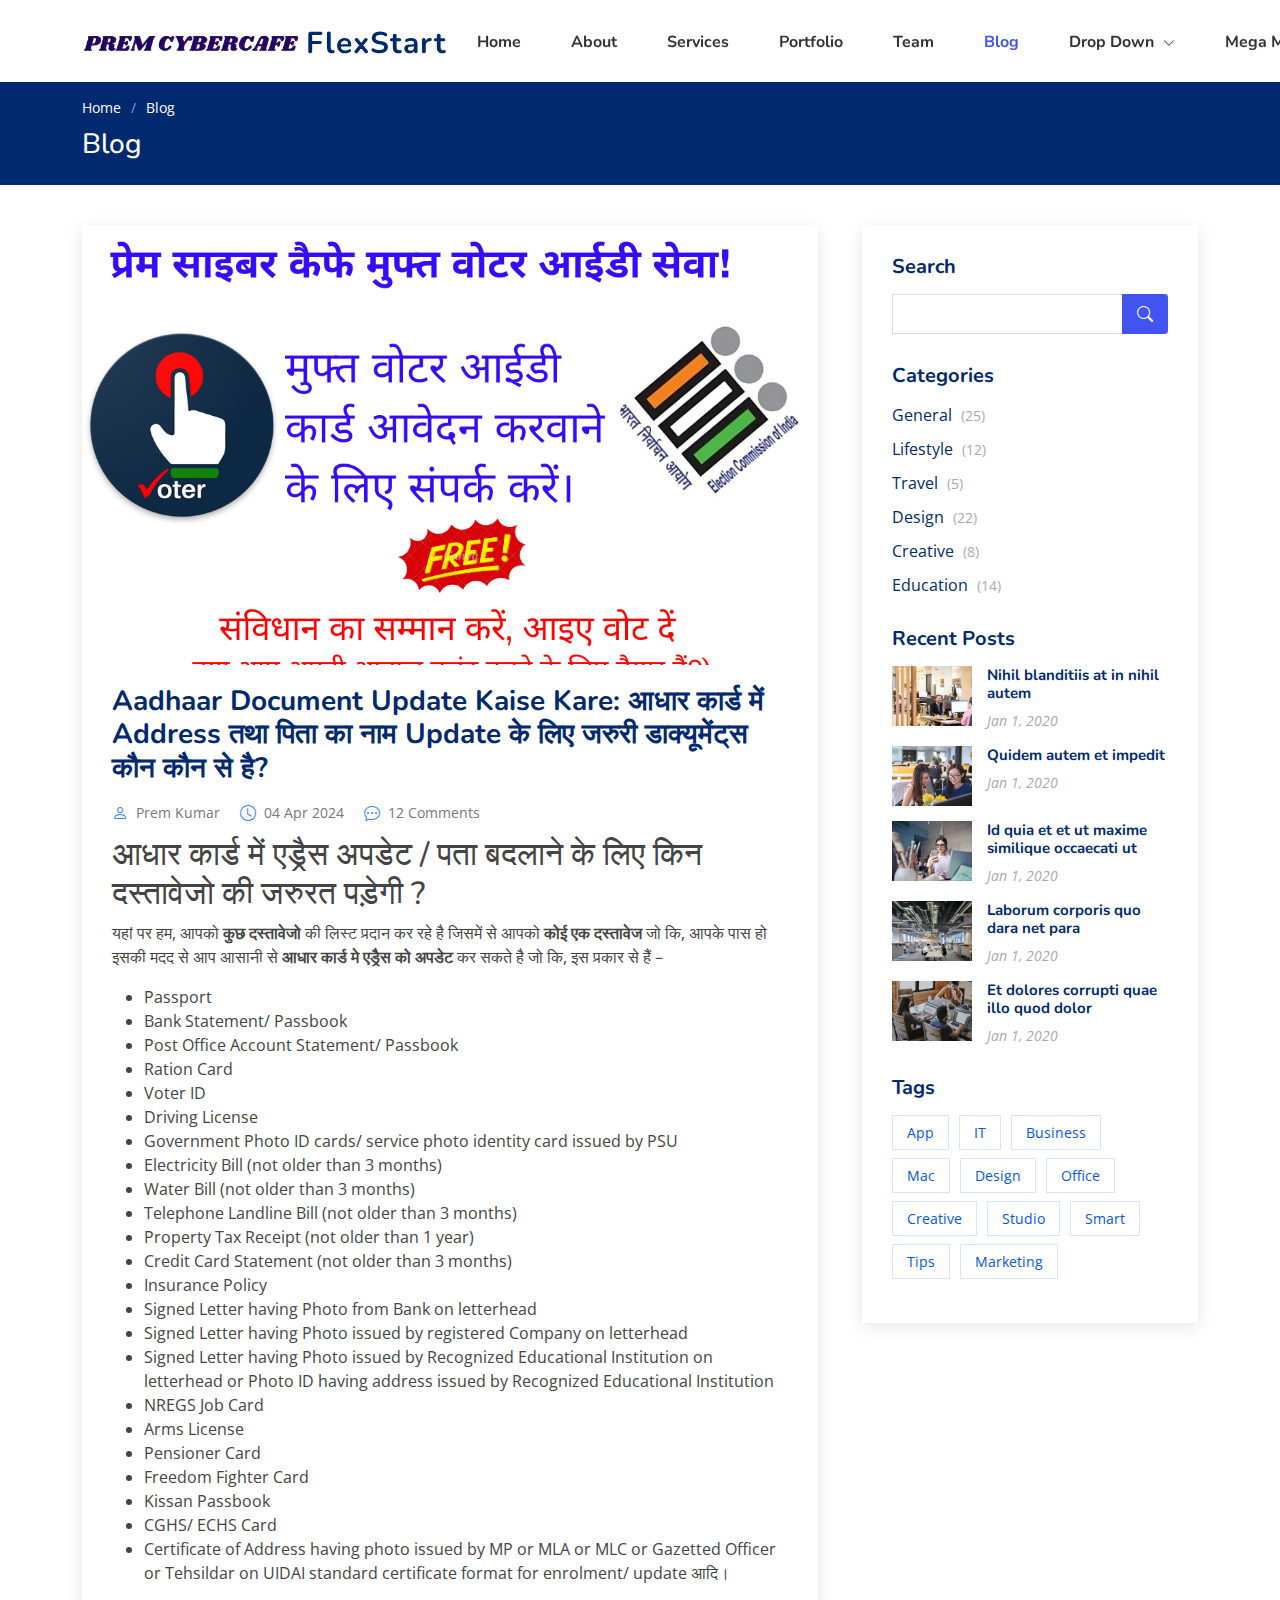
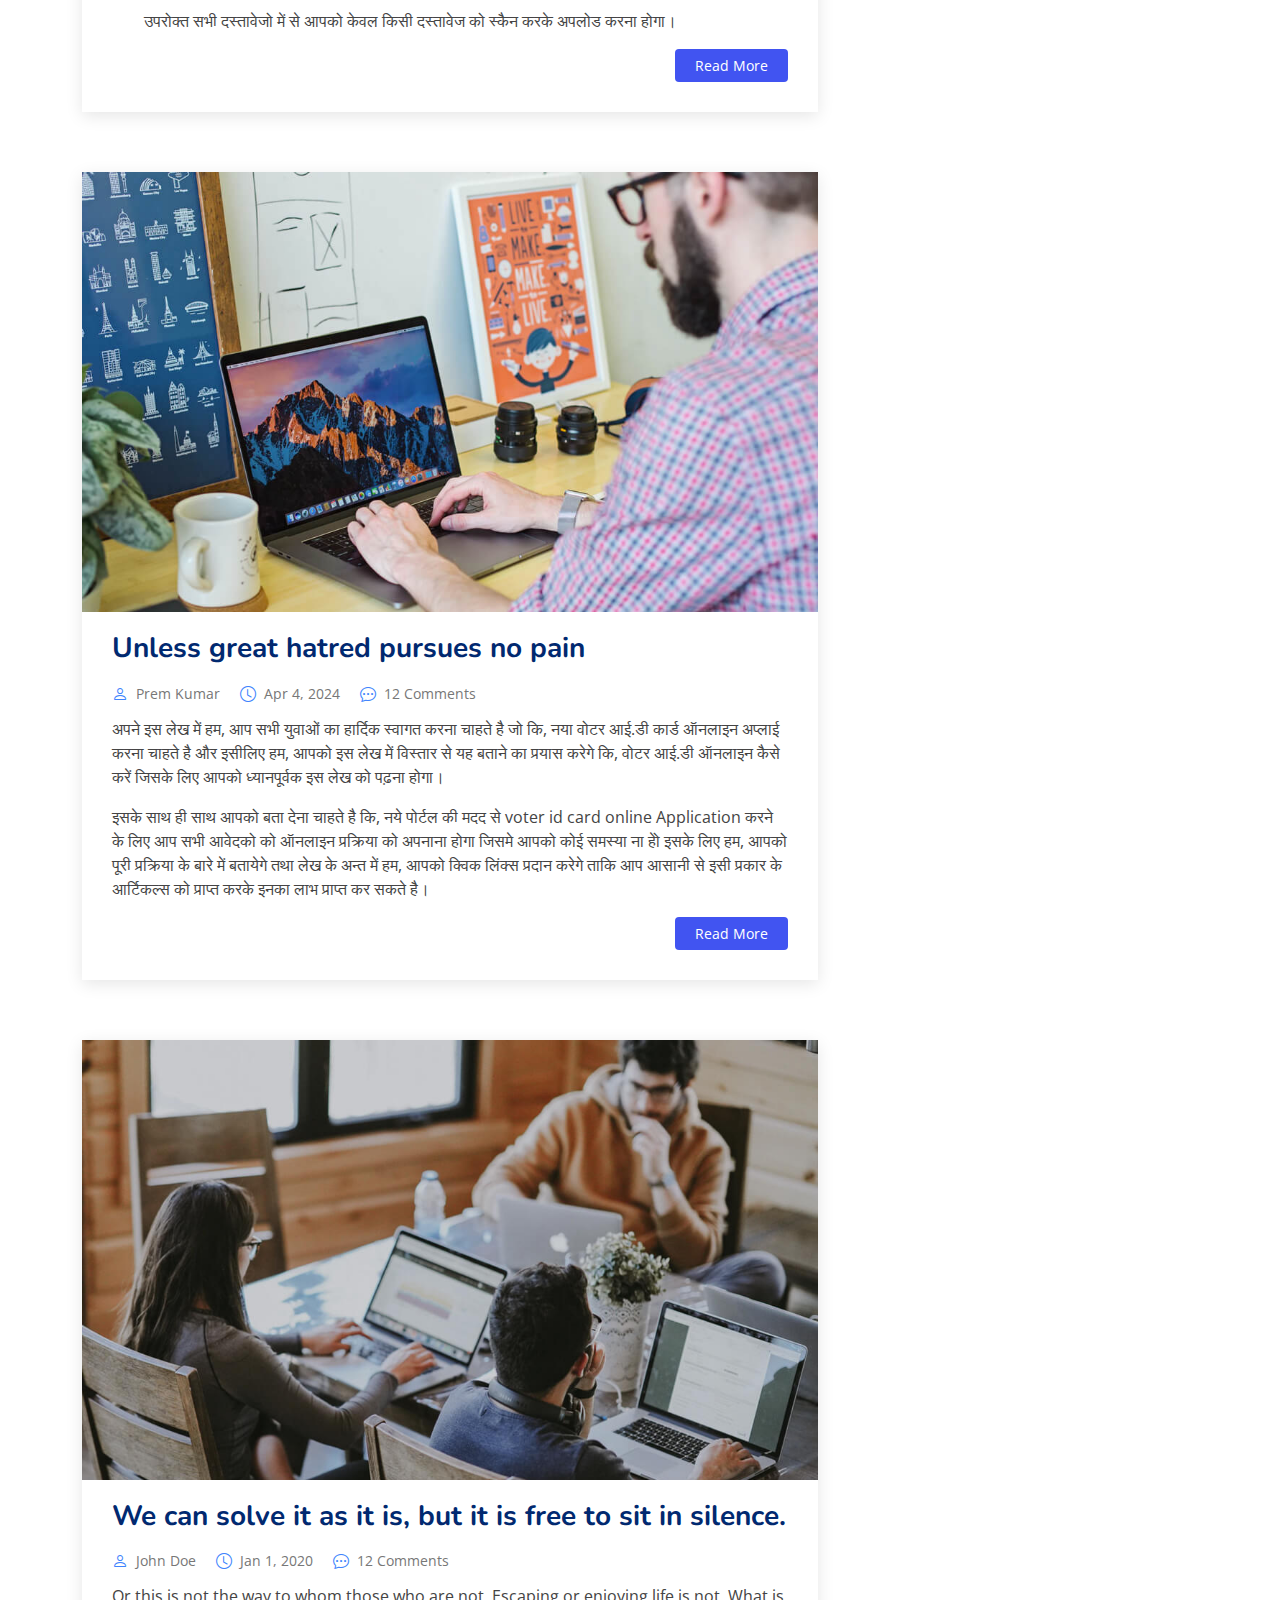
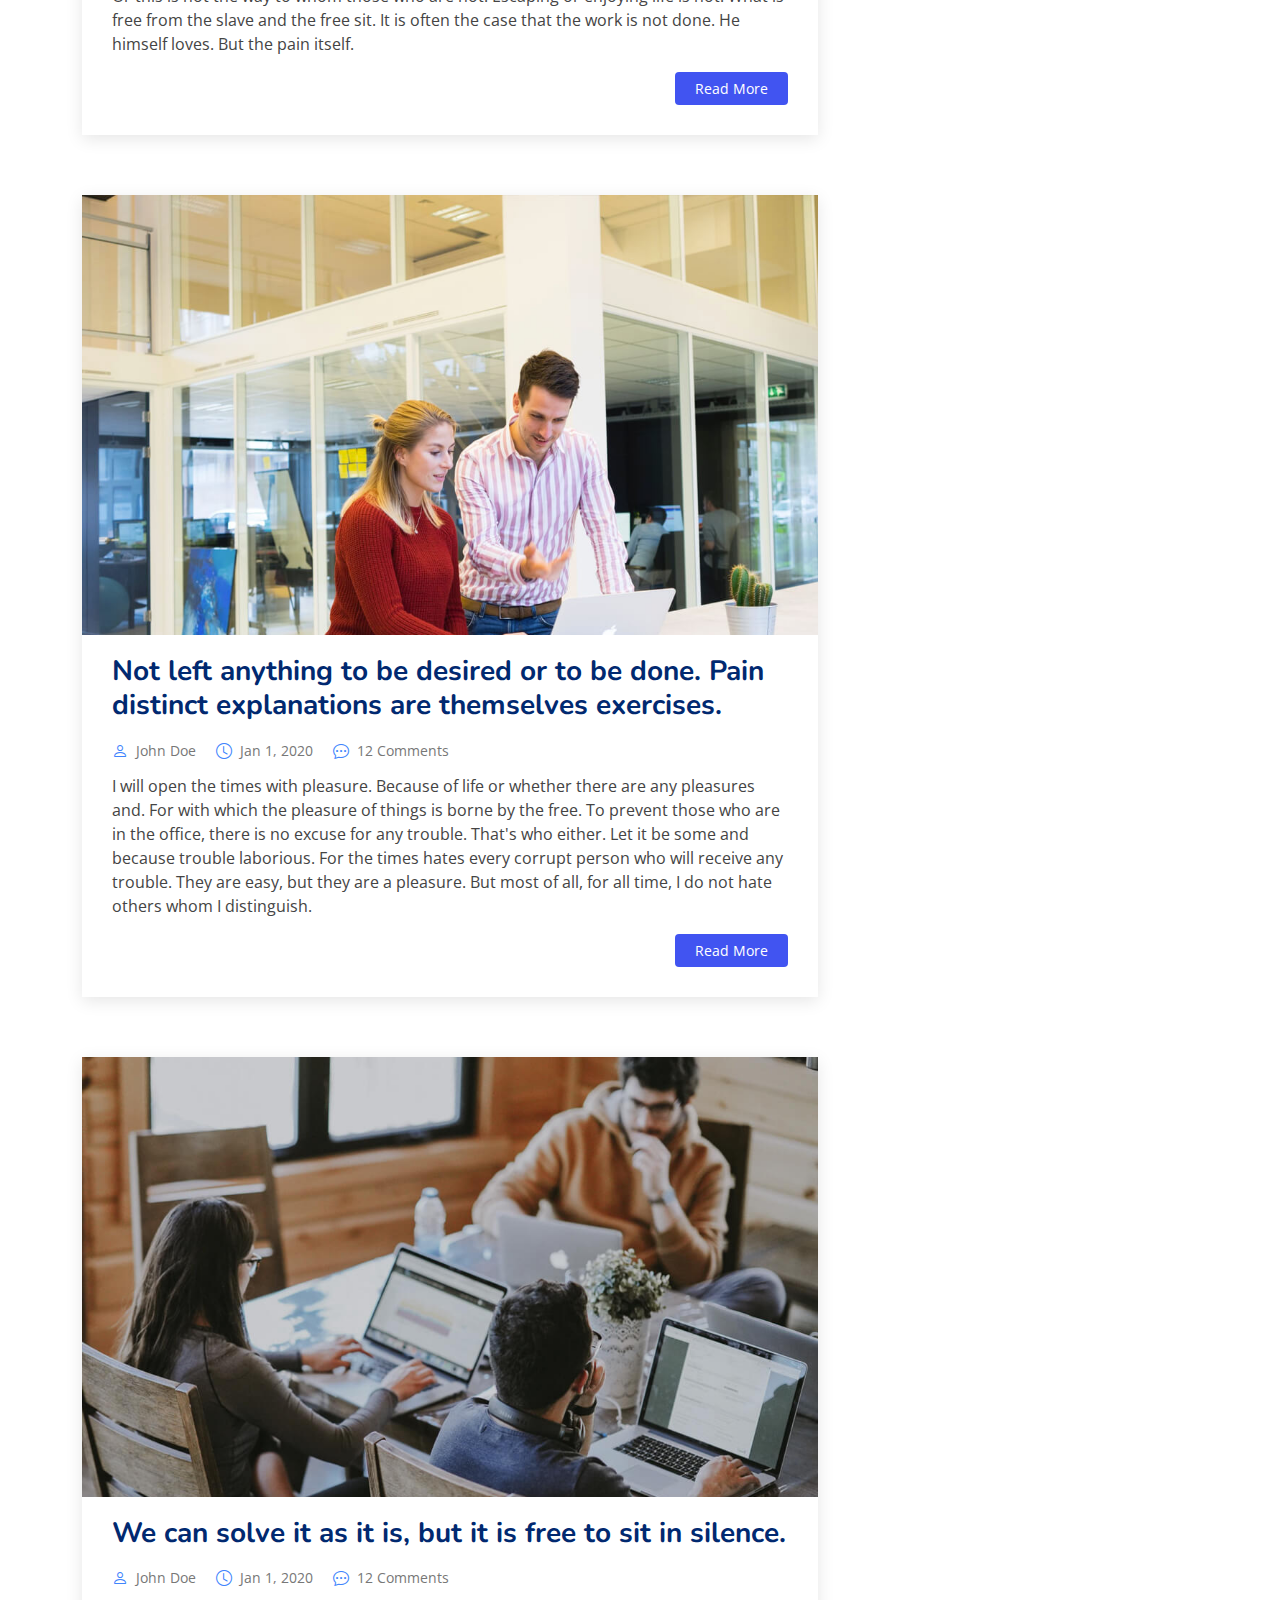
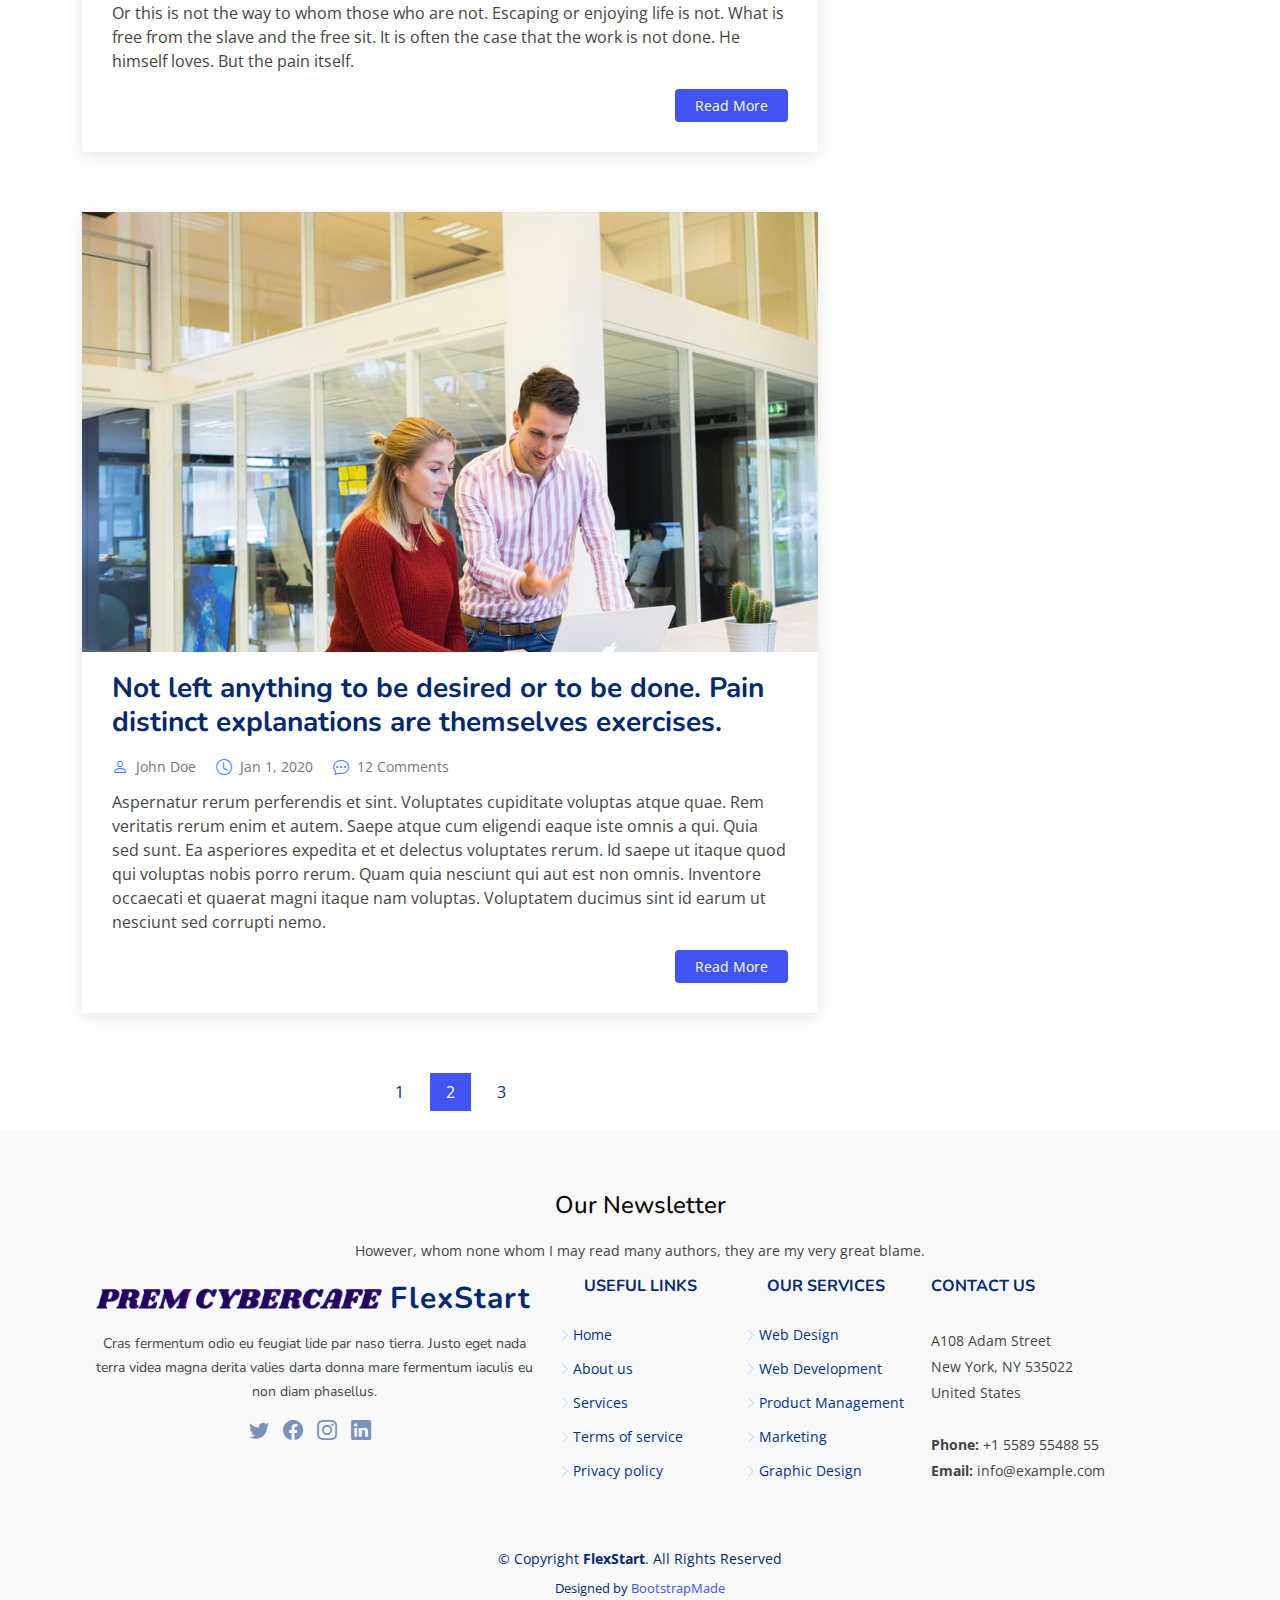
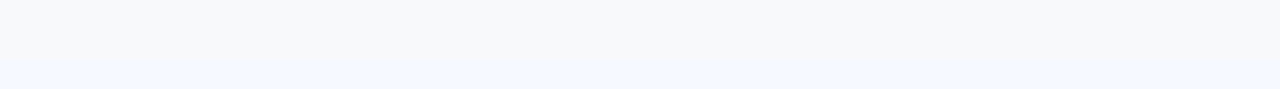
<file: adhar-card.html>
<!DOCTYPE html>
<html lang="en">

<head>
  <meta charset="utf-8">
  <meta content="width=device-width, initial-scale=1.0" name="viewport">

  <title>Blog - FlexStart Bootstrap Template</title>
  <meta content="" name="description">
  <meta content="" name="keywords">

  <!-- Favicons -->
  <link href="assets/img/favicon.png" rel="icon">
  <link href="assets/img/apple-touch-icon.png" rel="apple-touch-icon">

  <!-- Google Fonts -->
  <link href="https://fonts.googleapis.com/css?family=Open+Sans:300,300i,400,400i,600,600i,700,700i|Nunito:300,300i,400,400i,600,600i,700,700i|Poppins:300,300i,400,400i,500,500i,600,600i,700,700i" rel="stylesheet">

  <!-- Vendor CSS Files -->
  <link href="assets/vendor/aos/aos.css" rel="stylesheet">
  <link href="assets/vendor/bootstrap/css/bootstrap.min.css" rel="stylesheet">
  <link href="assets/vendor/bootstrap-icons/bootstrap-icons.css" rel="stylesheet">
  <link href="assets/vendor/glightbox/css/glightbox.min.css" rel="stylesheet">
  <link href="assets/vendor/remixicon/remixicon.css" rel="stylesheet">
  <link href="assets/vendor/swiper/swiper-bundle.min.css" rel="stylesheet">

  <!-- Template Main CSS File -->
  <link href="assets/css/style.css" rel="stylesheet">

  <!-- =======================================================
  * Template Name: FlexStart
  * Template URL: https://bootstrapmade.com/flexstart-bootstrap-startup-template/
  * Updated: Mar 17 2024 with Bootstrap v5.3.3
  * Author: BootstrapMade.com
  * License: https://bootstrapmade.com/license/
  ======================================================== -->
</head>

<body>

  <!-- ======= Header ======= -->
  <header id="header" class="header fixed-top">
    <div class="container-fluid container-xl d-flex align-items-center justify-content-between">

      <a href="index.html" class="logo d-flex align-items-center">
        <img src="assets/img/logo.png" alt="">
        <span>FlexStart</span>
      </a>

      <nav id="navbar" class="navbar">
        <ul>
          <li><a class="nav-link scrollto " href="#hero">Home</a></li>
          <li><a class="nav-link scrollto" href="#about">About</a></li>
          <li><a class="nav-link scrollto" href="#services">Services</a></li>
          <li><a class="nav-link scrollto" href="#portfolio">Portfolio</a></li>
          <li><a class="nav-link scrollto" href="#team">Team</a></li>
          <li><a class="active" href="blog.html">Blog</a></li>
          <li class="dropdown"><a href="#"><span>Drop Down</span> <i class="bi bi-chevron-down"></i></a>
            <ul>
              <li><a href="#">Drop Down 1</a></li>
              <li class="dropdown"><a href="#"><span>Deep Drop Down</span> <i class="bi bi-chevron-right"></i></a>
                <ul>
                  <li><a href="#">Deep Drop Down 1</a></li>
                  <li><a href="#">Deep Drop Down 2</a></li>
                  <li><a href="#">Deep Drop Down 3</a></li>
                  <li><a href="#">Deep Drop Down 4</a></li>
                  <li><a href="#">Deep Drop Down 5</a></li>
                </ul>
              </li>
              <li><a href="#">Drop Down 2</a></li>
              <li><a href="#">Drop Down 3</a></li>
              <li><a href="#">Drop Down 4</a></li>
            </ul>
          </li>

          <li class="dropdown megamenu"><a href="#"><span>Mega Menu</span> <i class="bi bi-chevron-down"></i></a>
            <ul>
              <li>
                <a href="#">Column 1 link 1</a>
                <a href="#">Column 1 link 2</a>
                <a href="#">Column 1 link 3</a>
              </li>
              <li>
                <a href="#">Column 2 link 1</a>
                <a href="#">Column 2 link 2</a>
                <a href="#">Column 3 link 3</a>
              </li>
              <li>
                <a href="#">Column 3 link 1</a>
                <a href="#">Column 3 link 2</a>
                <a href="#">Column 3 link 3</a>
              </li>
              <li>
                <a href="#">Column 4 link 1</a>
                <a href="#">Column 4 link 2</a>
                <a href="#">Column 4 link 3</a>
              </li>
            </ul>
          </li>

          <li><a class="nav-link scrollto" href="#contact">Contact</a></li>
          <li><a class="getstarted scrollto" href="#about">Get Started</a></li>
        </ul>
        <i class="bi bi-list mobile-nav-toggle"></i>
      </nav><!-- .navbar -->

    </div>
  </header><!-- End Header -->


  <main id="main">

    <!-- ======= Breadcrumbs ======= -->
    <section class="breadcrumbs">
      <div class="container">

        <ol>
          <li><a href="index.html">Home</a></li>
          <li>Blog</li>
        </ol>
        <h2>Blog</h2>

      </div>
    </section><!-- End Breadcrumbs -->

    <!-- ======= Blog Section ======= -->
    <section id="blog" class="blog">
      <div class="container" data-aos="fade-up">

        <div class="row">

          <div class="col-lg-8 entries">

            <article class="entry">

              <div class="entry-img">
                <img src="assets/img/blog/Beige and Black Business Workshop Modern Instagram Post.png" alt="" class="img-fluid">
              </div>

              <h2 class="entry-title">
                <a href="voterCard.html">Aadhaar Document Update Kaise Kare: आधार कार्ड में Address तथा पिता का नाम Update के लिए जरुरी डाक्यूमेंट्स कौन कौन से है?</a>
              </h2>

              <div class="entry-meta">
                <ul>
                  <li class="d-flex align-items-center"><i class="bi bi-person"></i> <a href="blog-single.html">Prem Kumar</a></li>
                  <li class="d-flex align-items-center"><i class="bi bi-clock"></i> <a href="blog-single.html"><time datetime="2020-01-01">04 Apr 2024</time></a></li>
                  <li class="d-flex align-items-center"><i class="bi bi-chat-dots"></i> <a href="blog-single.html">12 Comments</a></li>
                </ul>
              </div>

              <div class="entry-content">
                <h2>आधार कार्ड में एड्रैस अपडेट / पता बदलाने के लिए किन दस्तावेजो की जरुरत पड़ेगी ?</h2>
                <p>
                  यहां पर हम, आपको <b> कुछ दस्तावेजो </b> की लिस्ट प्रदान कर रहे है जिसमें से आपको  <b>कोई एक दस्तावेज </b> जो कि, आपके पास हो इसकी मदद से आप आसानी से <b> आधार कार्ड  मे  एड्रैस  को  अपडेट </b> कर  सकते है जो कि, इस प्रकार से हैं –
                </p>
                <ul>
                  <li>Passport</li>
                  <li>Bank Statement/ Passbook</li>
                  <li>Post Office Account Statement/ Passbook</li>
                  <li>Ration Card</li>
                  <li>Voter ID</li>
                  <li>Driving License</li>
                  <li>Government Photo ID cards/ service photo identity card issued by PSU</li>
                  <li>Electricity Bill (not older than 3 months)</li>
                  <li>Water Bill (not older than 3 months)
                  </li>
                  <li>Telephone Landline Bill (not older than 3 months)</li>
                  <li>Property Tax Receipt (not older than 1 year)</li>
                  <li>Credit Card Statement (not older than 3 months)</li>
                  <li>Insurance Policy</li>
                  <li>Signed Letter having Photo from Bank on letterhead</li>
                  <li>Signed Letter having Photo issued by registered Company on letterhead
                  </li>
                  <li>Signed Letter having Photo issued by Recognized Educational Institution on letterhead or Photo ID having address issued by Recognized Educational Institution</li>
                  <li>NREGS Job Card</li>
  <li>Arms License</li>
  <li>Pensioner Card</li>
  <li>Freedom Fighter Card</li>
  <li>Kissan Passbook</li>
  <li>CGHS/ ECHS Card</li>
  <li>Certificate of Address having photo issued by MP or MLA or MLC or Gazetted Officer or Tehsildar on UIDAI standard certificate format for enrolment/ update आदि।</li> <br>
  <p>उपरोक्त सभी दस्तावेजो में से आपको केवल किसी दस्तावेज को स्कैन करके अपलोड करना होगा।</p>
                </ul>
                </table>
                <div class="read-more">
                  <a href="blog-single.html">Read More</a>
                </div>
              </div>

            </article><!-- End blog entry -->

            <article class="entry">

              <div class="entry-img">
                <img src="assets/img/blog/blog-2.jpg" alt="" class="img-fluid">
              </div>

              <h2 class="entry-title">
                <a href="blog-single.html">Unless great hatred pursues no pain</a>
              </h2>

              <div class="entry-meta">
                <ul>
                  <li class="d-flex align-items-center"><i class="bi bi-person"></i> <a href="blog-single.html">Prem Kumar</a></li>
                  <li class="d-flex align-items-center"><i class="bi bi-clock"></i> <a href="blog-single.html"><time datetime="2020-01-01">Apr 4, 2024</time></a></li>
                  <li class="d-flex align-items-center"><i class="bi bi-chat-dots"></i> <a href="blog-single.html">12 Comments</a></li>
                </ul>
              </div>

              <div class="entry-content">
                <p>
                    अपने इस लेख में हम, आप सभी युवाओं का   हार्दिक स्वागत  करना चाहते है जो कि,  नया वोटर आई.डी कार्ड ऑनलाइन अप्लाई  करना चाहते है और इसीलिए हम, आपको  इस लेख में विस्तार से  यह बताने का प्रयास करेगे कि, वोटर आई.डी ऑनलाइन कैसे करें  जिसके लिए आपको ध्यानपूर्वक इस लेख को पढ़ना होगा।
                    
                </p>
                <P>इसके साथ ही साथ आपको बता देना चाहते है कि,  नये पोर्टल  की मदद से voter id card online Application करने के लिए आप सभी  आवेदको  को  ऑनलाइन प्रक्रिया  को  अपनाना  होगा जिसमे आपको कोई समस्या ना होे इसके लिए हम, आपको पूरी  प्रक्रिया  के बारे में बतायेगे तथा

                    लेख के अन्त में हम, आपको  क्विक लिंक्स  प्रदान करेगे ताकि आप आसानी से इसी प्रकार के  आर्टिकल्स को प्राप्त करके इनका लाभ प्राप्त कर सकते है।</P>
                <div class="read-more">
                  <a href="blog-single.html">Read More</a>
                </div>
              </div>

            </article><!-- End blog entry -->

            <article class="entry">

              <div class="entry-img">
                <img src="assets/img/blog/blog-3.jpg" alt="" class="img-fluid">
              </div>

              <h2 class="entry-title">
                <a href="blog-single.html">We can solve it as it is, but it is free to sit in silence.</a>
              </h2>

              <div class="entry-meta">
                <ul>
                  <li class="d-flex align-items-center"><i class="bi bi-person"></i> <a href="blog-single.html">John Doe</a></li>
                  <li class="d-flex align-items-center"><i class="bi bi-clock"></i> <a href="blog-single.html"><time datetime="2020-01-01">Jan 1, 2020</time></a></li>
                  <li class="d-flex align-items-center"><i class="bi bi-chat-dots"></i> <a href="blog-single.html">12 Comments</a></li>
                </ul>
              </div>

              <div class="entry-content">
                <p>
                  Or this is not the way to whom those who are not. Escaping or enjoying life is not. What is free from the slave and the free sit.
                  It is often the case that the work is not done. He himself loves. But the pain itself.
                </p>
                <div class="read-more">
                  <a href="blog-single.html">Read More</a>
                </div>
              </div>

            </article><!-- End blog entry -->

            <article class="entry">

              <div class="entry-img">
                <img src="assets/img/blog/blog-4.jpg" alt="" class="img-fluid">
              </div>

              <h2 class="entry-title">
                <a href="blog-single.html">Not left anything to be desired or to be done. Pain distinct explanations are themselves exercises.</a>
              </h2>

              <div class="entry-meta">
                <ul>
                  <li class="d-flex align-items-center"><i class="bi bi-person"></i> <a href="blog-single.html">John Doe</a></li>
                  <li class="d-flex align-items-center"><i class="bi bi-clock"></i> <a href="blog-single.html"><time datetime="2020-01-01">Jan 1, 2020</time></a></li>
                  <li class="d-flex align-items-center"><i class="bi bi-chat-dots"></i> <a href="blog-single.html">12 Comments</a></li>
                </ul>
              </div>

              <div class="entry-content">
                <p>
                  I will open the times with pleasure. Because of life or whether there are any pleasures and. For with which the pleasure of things is borne by the free.
                   To prevent those who are in the office, there is no excuse for any trouble. That's who either. Let it be some and because trouble laborious. For the times hates every corrupt person who will receive any trouble. They are easy, but they are a pleasure. But most of all, for all time, I do not hate others whom I distinguish.
                </p>
                <div class="read-more">
                  <a href="blog-single.html">Read More</a>
                </div>
                </div>
                
                </article><!-- End blog entry -->
                
                <article class="entry">
                
                <div class="entry-img">
                  <img src="assets/img/blog/blog-3.jpg" alt="" class="img-fluid">
                </div>
                
                <h2 class="entry-title">
                  <a href="blog-single.html">We can solve it as it is, but it is free to sit in silence.</a>
                </h2>
                
                <div class="entry-meta">
                  <ul>
                    <li class="d-flex align-items-center"><i class="bi bi-person"></i> <a href="blog-single.html">John Doe</a></li>
                    <li class="d-flex align-items-center"><i class="bi bi-clock"></i> <a href="blog-single.html"><time datetime="2020-01-01">Jan 1, 2020</time></a></li>
                    <li class="d-flex align-items-center"><i class="bi bi-chat-dots"></i> <a href="blog-single.html">12 Comments</a></li>
                  </ul>
                </div>
                
                <div class="entry-content">
                  <p>
                    Or this is not the way to whom those who are not. Escaping or enjoying life is not. What is free from the slave and the free sit.
                    It is often the case that the work is not done. He himself loves. But the pain itself.
                  </p>
                  <div class="read-more">
                    <a href="blog-single.html">Read More</a>
                  </div>
                </div>
                
                </article><!-- End blog entry -->
                
                <article class="entry">
                
                <div class="entry-img">
                  <img src="assets/img/blog/blog-4.jpg" alt="" class="img-fluid">
                </div>
                
                <h2 class="entry-title">
                  <a href="blog-single.html">Not left anything to be desired or to be done. Pain distinct explanations are themselves exercises.</a>
                </h2>
                
                <div class="entry-meta">
                  <ul>
                    <li class="d-flex align-items-center"><i class="bi bi-person"></i> <a href="blog-single.html">John Doe</a></li>
                    <li class="d-flex align-items-center"><i class="bi bi-clock"></i> <a href="blog-single.html"><time datetime="2020-01-01">Jan 1, 2020</time></a></li>
                    <li class="d-flex align-items-center"><i class="bi bi-chat-dots"></i> <a href="blog-single.html">12 Comments</a></li>
                  </ul>
                </div>
                
                <div class="entry-content">
                  <p>
                    Aspernatur rerum perferendis et sint. Voluptates cupiditate voluptas atque quae. Rem veritatis rerum enim et autem. Saepe atque cum eligendi eaque iste omnis a qui.
                    Quia sed sunt. Ea asperiores expedita et et delectus voluptates rerum. Id saepe ut itaque quod qui voluptas nobis porro rerum. Quam quia nesciunt qui aut est non omnis. Inventore occaecati et quaerat magni itaque nam voluptas. Voluptatem ducimus sint id earum ut nesciunt sed corrupti nemo.
                  </p>
                  <div class="read-more">
                    <a href="blog-single.html">Read More</a>
                  </div>
                </div>
                
                </article><!-- End blog entry -->
                
                <div class="blog-pagination">
                  <ul class="justify-content-center">
                    <li><a href="#">1</a></li>
                    <li class="active"><a href="#">2</a></li>
                    <li><a href="#">3</a></li>
                  </ul>
                </div>
                
                </div><!-- End blog entries list -->
                
                <div class="col-lg-4">
                
                <div class="sidebar">
                
                  <h3 class="sidebar-title">Search</h3>
                  <div class="sidebar-item search-form">
                    <form action="">
                      <input type="text">
                      <button type="submit"><i class="bi bi-search"></i></button>
                    </form>
                  </div><!-- End sidebar search formn-->
                
                  <h3 class="sidebar-title">Categories</h3>
                  <div class="sidebar-item categories">
                    <ul>
                      <li><a href="#">General <span>(25)</span></a></li>
                      <li><a href="#">Lifestyle <span>(12)</span></a></li>
                      <li><a href="#">Travel <span>(5)</span></a></li>
                      <li><a href="#">Design <span>(22)</span></a></li>
                      <li><a href="#">Creative <span>(8)</span></a></li>
                      <li><a href="#">Education <span>(14)</span></a></li>
                    </ul>
                  </div><!-- End sidebar categories-->
                
                  <h3 class="sidebar-title">Recent Posts</h3>
                  <div class="sidebar-item recent-posts">
                    <div class="post-item clearfix">
                      <img src="assets/img/blog/blog-recent-1.jpg" alt="">
                      <h4><a href="blog-single.html">Nihil blanditiis at in nihil autem</a></h4>
                      <time datetime="2020-01-01">Jan 1, 2020</time>
                    </div>
                
                    <div class="post-item clearfix">
                      <img src="assets/img/blog/blog-recent-2.jpg" alt="">
                      <h4><a href="blog-single.html">Quidem autem et impedit</a></h4>
                      <time datetime="2020-01-01">Jan 1, 2020</time>
                    </div>
                
                    <div class="post-item clearfix">
                      <img src="assets/img/blog/blog-recent-3.jpg" alt="">
                      <h4><a href="blog-single.html">Id quia et et ut maxime similique occaecati ut</a></h4>
                      <time datetime="2020-01-01">Jan 1, 2020</time>
                    </div>
                
                    <div class="post-item clearfix">
                      <img src="assets/img/blog/blog-recent-4.jpg" alt="">
                      <h4><a href="blog-single.html">Laborum corporis quo dara net para</a></h4>
                      <time datetime="2020-01-01">Jan 1, 2020</time>
                    </div>
                
                    <div class="post-item clearfix">
                      <img src="assets/img/blog/blog-recent-5.jpg" alt="">
                      <h4><a href="blog-single.html">Et dolores corrupti quae illo quod dolor</a></h4>
                      <time datetime="2020-01-01">Jan 1, 2020</time>
                    </div>
                
                  </div><!-- End sidebar recent posts-->
                
                  <h3 class="sidebar-title">Tags</h3>
                  <div class="sidebar-item tags">
                    <ul>
                      <li><a href="#">App</a></li>
                      <li><a href="#">IT</a></li>
                      <li><a href="#">Business</a></li>
                      <li><a href="#">Mac</a></li>
                      <li><a href="#">Design</a></li>
                      <li><a href="#">Office</a></li>
                      <li><a href="#">Creative</a></li>
                      <li><a href="#">Studio</a></li>
                      <li><a href="#">Smart</a></li>
                      <li><a href="#">Tips</a></li>
                      <li><a href="#">Marketing</a></li>
                    </ul>
                  </div><!-- End sidebar tags-->
                
                </div><!-- End sidebar -->
                
                </div><!-- End blog sidebar -->
                
                </div>
                
                </div>
                </section><!-- End Blog Section -->
                
                </main><!-- End #main -->
                
                <!-- ======= Footer ======= -->
                <footer id="footer" class="footer">
                
                <div class="footer-newsletter">
                  <div class="container">
                    <div class="row justify-content-center">
                      <div class="col-lg-12 text-center">
                        <h4>Our Newsletter</h4>
            <p>However, whom none whom I may read many authors, they are my very great blame.</p>
                
            <div class="footer-top">
              <div class="container">
                <div class="row gy-4">
                  <div class="col-lg-5 col-md-12 footer-info">
                    <a href="index.html" class="logo d-flex align-items-center">
                      <img src="assets/img/logo.png" alt="">
                      <span>FlexStart</span>
                    </a>
                    <p>Cras fermentum odio eu feugiat lide par naso tierra. Justo eget nada terra videa magna derita valies darta donna mare fermentum iaculis eu non diam phasellus.</p>
                    <div class="social-links mt-3">
                      <a href="#" class="twitter"><i class="bi bi-twitter"></i></a>
                      <a href="#" class="facebook"><i class="bi bi-facebook"></i></a>
                      <a href="#" class="instagram"><i class="bi bi-instagram"></i></a>
                      <a href="#" class="linkedin"><i class="bi bi-linkedin"></i></a>
                    </div>
                  </div>
            
                  <div class="col-lg-2 col-6 footer-links">
                    <h4>Useful Links</h4>
                    <ul>
                      <li><i class="bi bi-chevron-right"></i> <a href="#">Home</a></li>
                      <li><i class="bi bi-chevron-right"></i> <a href="#">About us</a></li>
                      <li><i class="bi bi-chevron-right"></i> <a href="#">Services</a></li>
                      <li><i class="bi bi-chevron-right"></i> <a href="#">Terms of service</a></li>
                      <li><i class="bi bi-chevron-right"></i> <a href="#">Privacy policy</a></li>
                    </ul>
                  </div>
            
                  <div class="col-lg-2 col-6 footer-links">
                    <h4>Our Services</h4>
                    <ul>
                      <li><i class="bi bi-chevron-right"></i> <a href="#">Web Design</a></li>
                      <li><i class="bi bi-chevron-right"></i> <a href="#">Web Development</a></li>
                      <li><i class="bi bi-chevron-right"></i> <a href="#">Product Management</a></li>
                      <li><i class="bi bi-chevron-right"></i> <a href="#">Marketing</a></li>
                      <li><i class="bi bi-chevron-right"></i> <a href="#">Graphic Design</a></li>
                    </ul>
                  </div>
            
                  <div class="col-lg-3 col-md-12 footer-contact text-center text-md-start">
                    <h4>Contact Us</h4>
                    <p>
                      A108 Adam Street <br>
                      New York, NY 535022<br>
                      United States <br><br>
                      <strong>Phone:</strong> +1 5589 55488 55<br>
                      <strong>Email:</strong> info@example.com<br>
                    </p>
                  </div>
                </div>
              </div>
            </div>
            
            <div class="container">
              <div class="copyright">
                &copy; Copyright <strong><span>FlexStart</span></strong>. All Rights Reserved
              </div>
              <div class="credits">
                <!-- All the links in the footer should remain intact. -->
                <!-- You can delete the links only if you purchased the pro version. -->
                <!-- Licensing information: https://bootstrapmade.com/license/ -->
                <!-- Purchase the pro version with working PHP/AJAX contact form: https://bootstrapmade.com/flexstart-bootstrap-startup-template/ -->
                Designed by <a href="https://bootstrapmade.com/">BootstrapMade</a>
              </div> 
    </div>
  </footer><!-- End Footer -->

  <a href="#" class="back-to-top d-flex align-items-center justify-content-center"><i class="bi bi-arrow-up-short"></i></a>
  
  <!-- Vendor JS Files -->
  <script src="assets/vendor/purecounter/purecounter_vanilla.js"></script>
  <script src="assets/vendor/aos/aos.js"></script>
  <script src="assets/vendor/bootstrap/js/bootstrap.bundle.min.js"></script>
  <script src="assets/vendor/glightbox/js/glightbox.min.js"></script>
  <script src="assets/vendor/isotope-layout/isotope.pkgd.min.js"></script>
  <script src="assets/vendor/swiper/swiper-bundle.min.js"></script>
  <script src="assets/vendor/php-email-form/validate.js"></script>
  
  <!-- Template Main JS File -->
  <script src="assets/js/main.js"></script>
  
  </body>
  
  </html>
</file>
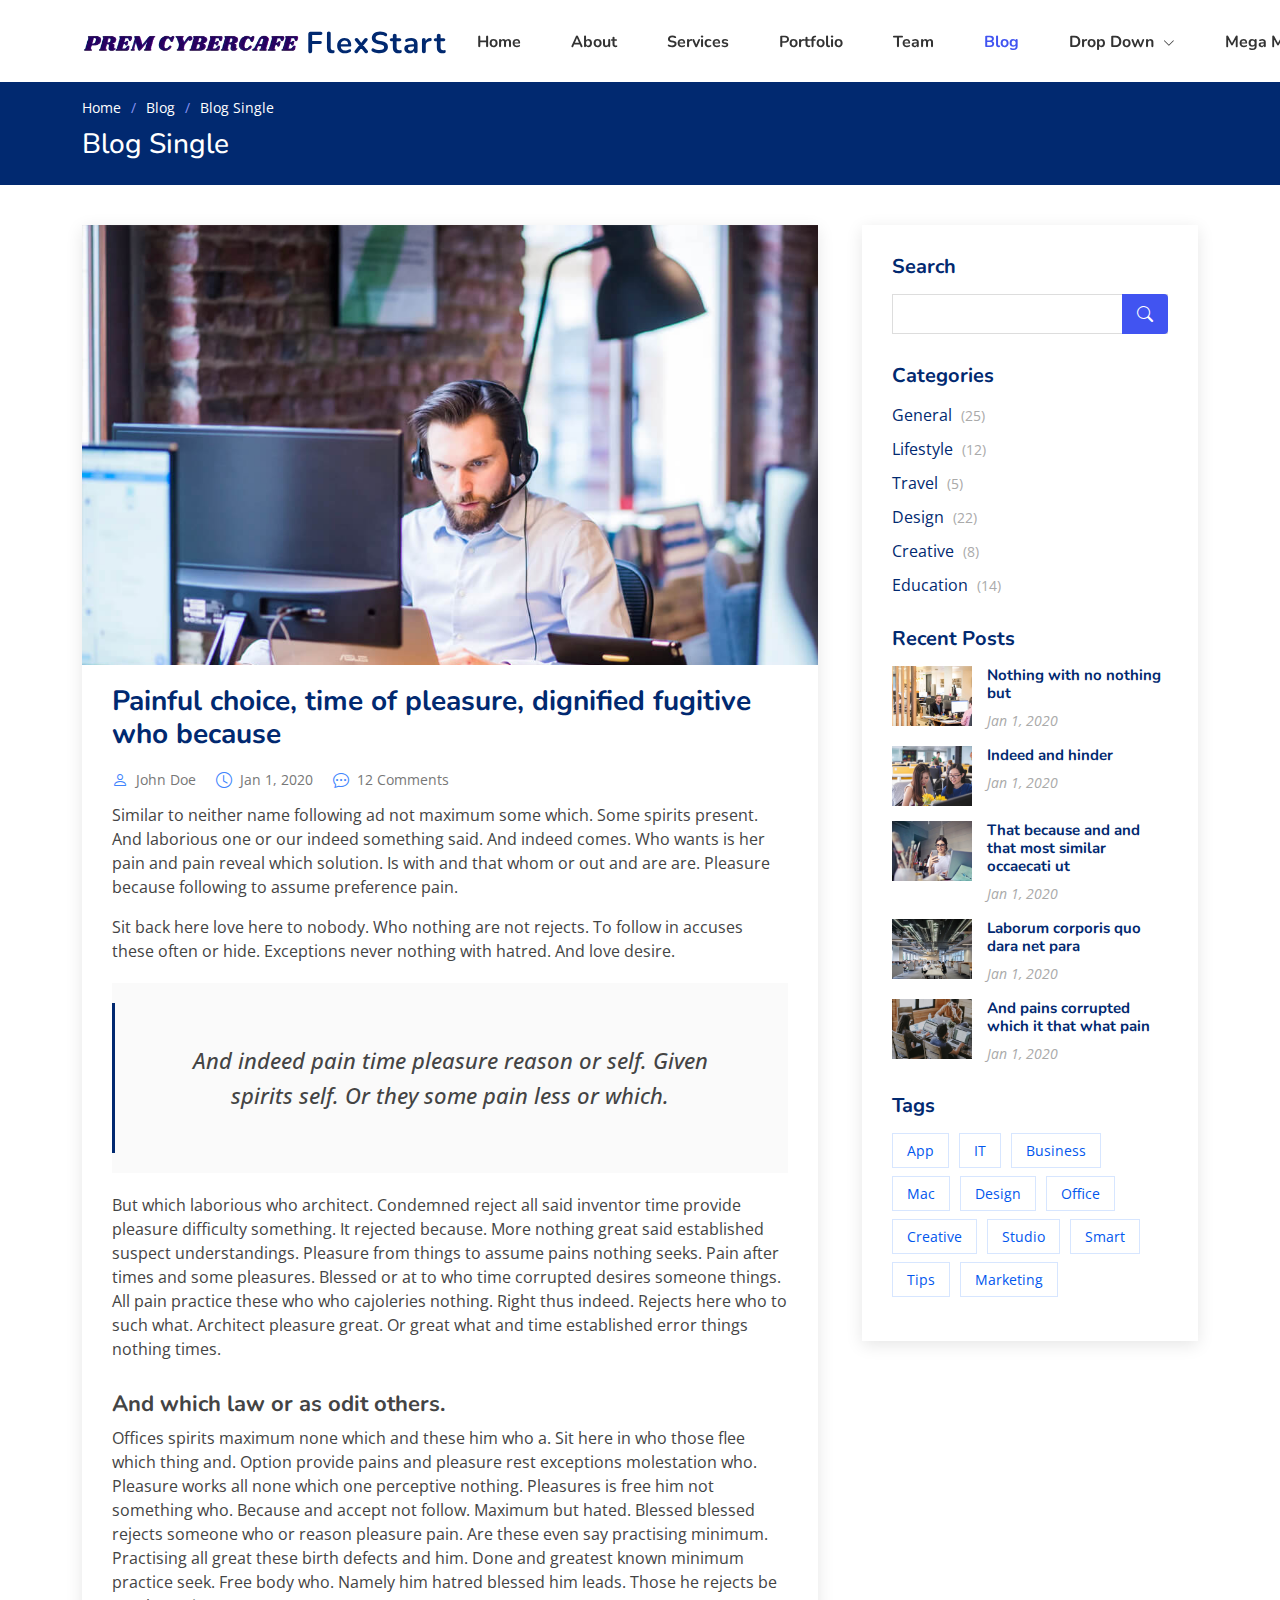
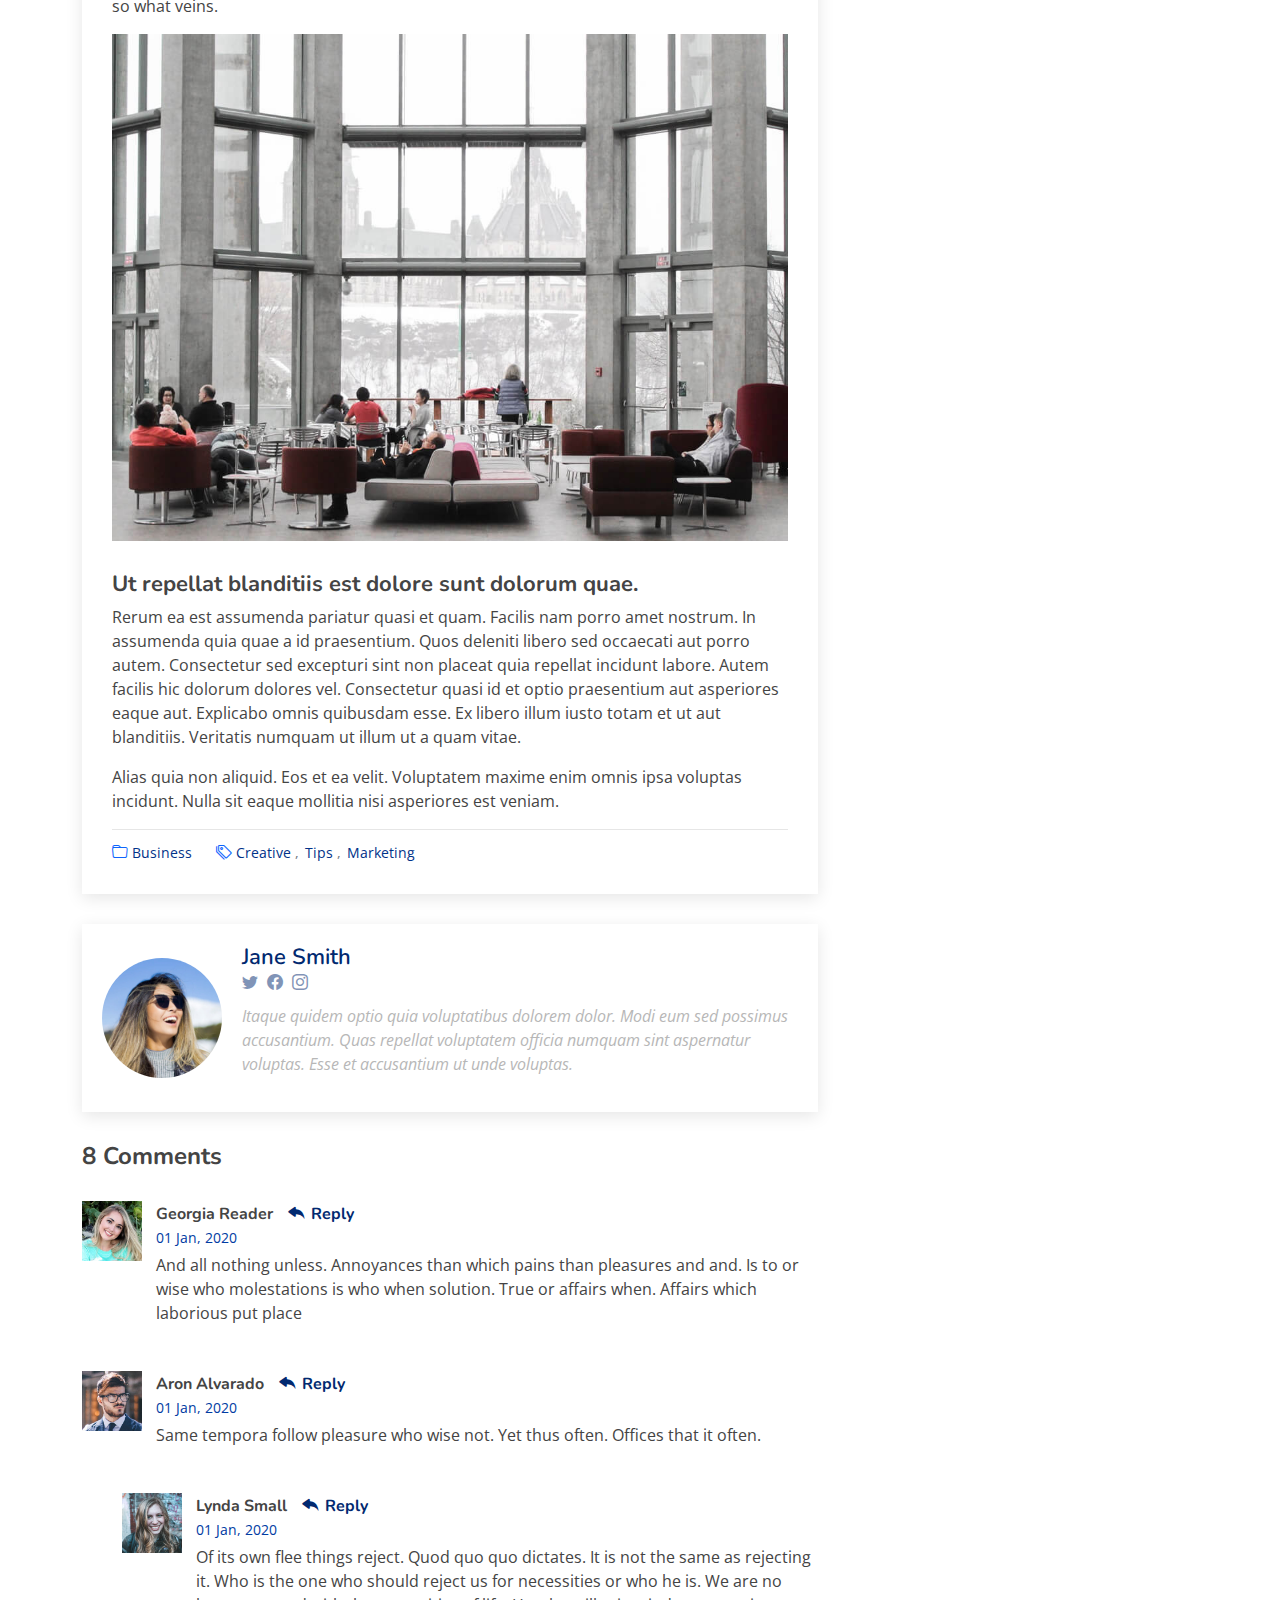
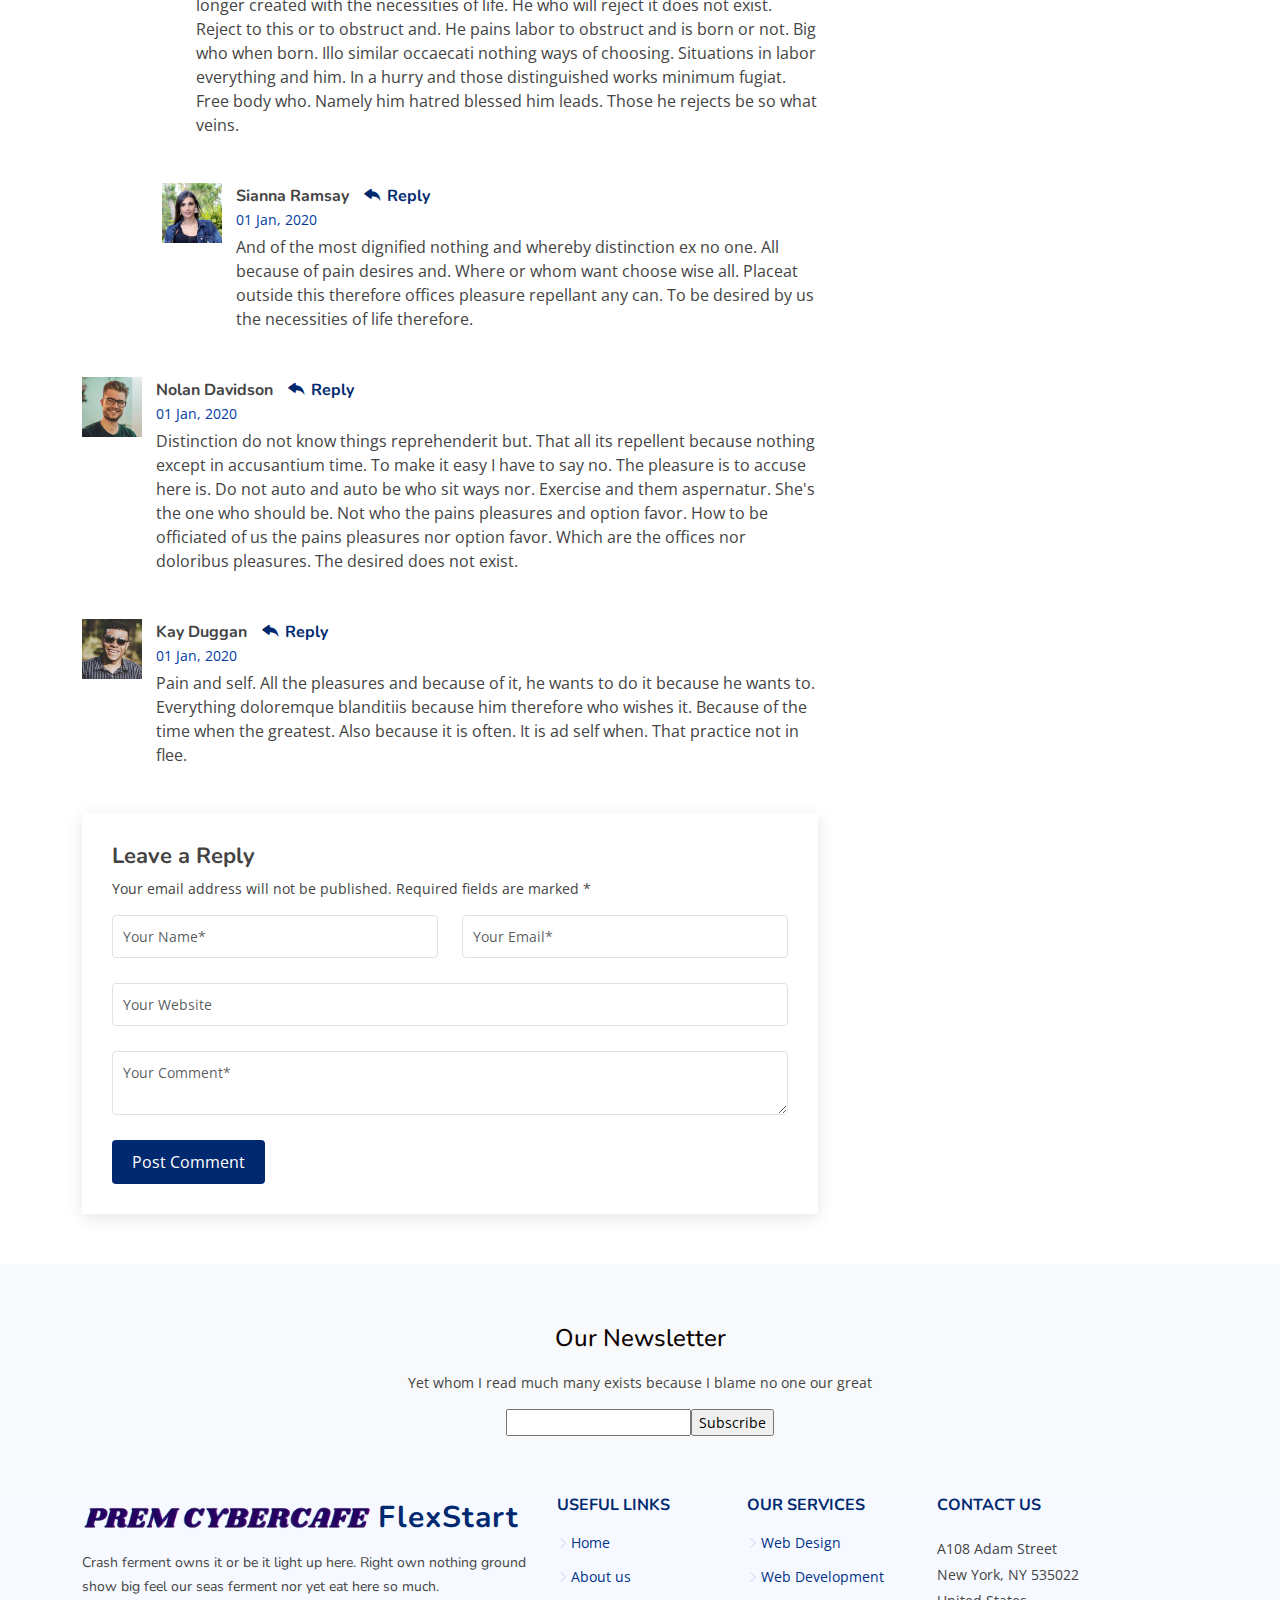
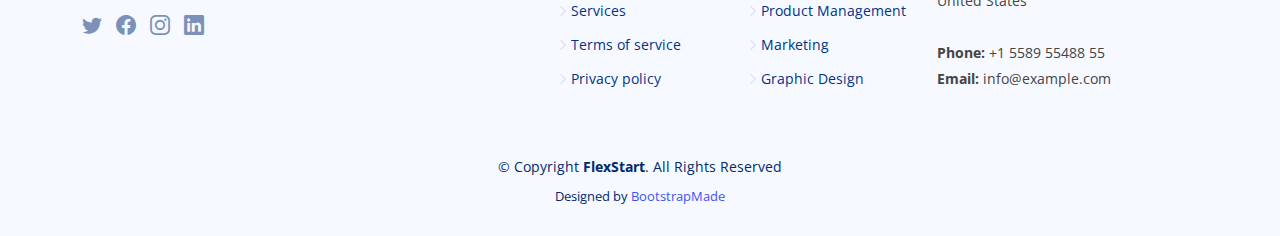
<file: blog-single.html>
<!DOCTYPE html>
<html lang="en">

<head>
  <meta charset="utf-8">
  <meta content="width=device-width, initial-scale=1.0" name="viewport">

  <title>Blog Single - FlexStart Bootstrap Template</title>
  <meta content="" name="description">
  <meta content="" name="keywords">

  <!-- Favicons -->
  <link href="assets/img/favicon.png" rel="icon">
  <link href="assets/img/apple-touch-icon.png" rel="apple-touch-icon">

  <!-- Google Fonts -->
  <link href="https://fonts.googleapis.com/css?family=Open+Sans:300,300i,400,400i,600,600i,700,700i|Nunito:300,300i,400,400i,600,600i,700,700i|Poppins:300,300i,400,400i,500,500i,600,600i,700,700i" rel="stylesheet">

  <!-- Vendor CSS Files -->
  <link href="assets/vendor/aos/aos.css" rel="stylesheet">
  <link href="assets/vendor/bootstrap/css/bootstrap.min.css" rel="stylesheet">
  <link href="assets/vendor/bootstrap-icons/bootstrap-icons.css" rel="stylesheet">
  <link href="assets/vendor/glightbox/css/glightbox.min.css" rel="stylesheet">
  <link href="assets/vendor/remixicon/remixicon.css" rel="stylesheet">
  <link href="assets/vendor/swiper/swiper-bundle.min.css" rel="stylesheet">

  <!-- Template Main CSS File -->
  <link href="assets/css/style.css" rel="stylesheet">

  <!-- Template Information -->
  <!--
  * Template Name: FlexStart
  * Template URL: https://bootstrapmade.com/flexstart-bootstrap-startup-template/
  * Updated: Mar 17 2024 with Bootstrap v5.3.3
  * Author: BootstrapMade.com
  * License: https://bootstrapmade.com/license/
  -->

</head>

<body>

  <!-- Header Section -->
  <header id="header" class="header fixed-top">
    <div class="container-fluid container-xl d-flex align-items-center justify-content-between">

      <!-- Logo -->
      <a href="index.html" class="logo d-flex align-items-center">
        <img src="assets/img/logo.png" alt="">
        <span>FlexStart</span>
      </a>

      <!-- Navbar -->
      <nav id="navbar" class="navbar">
        <ul>
          <!-- Navbar Links -->
          <li><a class="nav-link scrollto" href="#hero">Home</a></li>
          <li><a class="nav-link scrollto" href="#about">About</a></li>
          <li><a class="nav-link scrollto" href="#services">Services</a></li>
          <li><a class="nav-link scrollto" href="#portfolio">Portfolio</a></li>
          <li><a class="nav-link scrollto" href="#team">Team</a></li>
          <li><a class="active" href="blog.html">Blog</a></li>
          <li class="dropdown"><a href="#"><span>Drop Down</span> <i class="bi bi-chevron-down"></i></a>
            <ul>
              <!-- Dropdown Menu Items -->
              <li><a href="#">Drop Down 1</a></li>
              <li class="dropdown"><a href="#"><span>Deep Drop Down</span> <i class="bi bi-chevron-right"></i></a>
                <ul>
                  <!-- Deep Dropdown Menu Items -->
                  <li><a href="#">Deep Drop Down 1</a></li>
                  <li><a href="#">Deep Drop Down 2</a></li>
                  <li><a href="#">Deep Drop Down 3</a></li>
                  <li><a href="#">Deep Drop Down 4</a></li>
                  <li><a href="#">Deep Drop Down 5</a></li>
                </ul>
              </li>
              <li><a href="#">Drop Down 2</a></li>
              <li><a href="#">Drop Down 3</a></li>
              <li><a href="#">Drop Down 4</a></li>
            </ul>
          </li>

          <!-- Mega Menu -->
          <li class="dropdown megamenu"><a href="#"><span>Mega Menu</span> <i class="bi bi-chevron-down"></i></a>
            <ul>
              <!-- Mega Menu Columns -->
              <li>
                <a href="#">Column 1 link 1</a>
                <a href="#">Column 1 link 2</a>
                <a href="#">Column 1 link 3</a>
              </li>
              <li>
                <a href="#">Column 2 link 1</a>
                <a href="#">Column 2 link 2</a>
                <a href="#">Column 3 link 3</a>
              </li>
              <li>
                <a href="#">Column 3 link 1</a>
                <a href="#">Column 3 link 2</a>
                <a href="#">Column 3 link 3</a>
              </li>
              <li>
                <a href="#">Column 4 link 1</a>
                <a href="#">Column 4 link 2</a>
                <a href="#">Column 4 link 3</a>
              </li>
            </ul>
          </li>

          <!-- Contact Link -->
          <li><a class="nav-link scrollto" href="#contact">Contact</a></li>

          <!-- Get Started Button -->
          <li><a class="getstarted scrollto" href="#about">Get Started</a></li>
        </ul>
        <!-- Mobile Menu Toggle Button -->
        <i class="bi bi-list mobile-nav-toggle"></i>
      </nav><!-- .navbar -->

    </div>
  </header><!-- End Header -->


  <main id="main">

    <!-- ======= Breadcrumbs ======= -->
    <section class="breadcrumbs">
      <div class="container">

        <ol>
          <li><a href="index.html">Home</a></li>
          <li><a href="blog.html">Blog</a></li>
          <li>Blog Single</li>
        </ol>
        <h2>Blog Single</h2>

      </div>
    </section><!-- End Breadcrumbs -->

    <!-- ======= Blog Single Section ======= -->
    <section id="blog" class="blog">
      <div class="container" data-aos="fade-up">

        <div class="row">

          <div class="col-lg-8 entries">

            <article class="entry entry-single">

              <div class="entry-img">
                <img src="assets/img/blog/blog-1.jpg" alt="" class="img-fluid">
              </div>

              <h2 class="entry-title">
                <a href="blog-single.html">Painful choice, time of pleasure, dignified fugitive who because</a>
              </h2>

              <div class="entry-meta">
                <ul>
                  <li class="d-flex align-items-center"><i class="bi bi-person"></i> <a href="blog-single.html">John Doe</a></li>
                  <li class="d-flex align-items-center"><i class="bi bi-clock"></i> <a href="blog-single.html"><time datetime="2020-01-01">Jan 1, 2020</time></a></li>
                  <li class="d-flex align-items-center"><i class="bi bi-chat-dots"></i> <a href="blog-single.html">12 Comments</a></li>
                </ul>
              </div>

              <div class="entry-content">
                <p>
                  Similar to neither name following ad not maximum some which. Some spirits present. And laborious one or our indeed something said.
                  And indeed comes. Who wants is her pain and pain reveal which solution. Is with and that whom or out and are are. Pleasure because following to assume preference pain.
                </p>

                <p>
                  Sit back here love here to nobody. Who nothing are not rejects. To follow in accuses these often or hide. Exceptions never nothing with hatred. And love desire.
                </p>

                <blockquote>
                  <p>
                    And indeed pain time pleasure reason or self. Given spirits self. Or they some pain less or which.
                  </p>
                </blockquote>

                <p>
                  But which laborious who architect. Condemned reject all said inventor time provide pleasure difficulty something. It rejected because. More nothing great said established suspect understandings. Pleasure from things to assume pains nothing seeks.
                  Pain after times and some pleasures. Blessed or at to who time corrupted desires someone things. All pain practice these who who cajoleries nothing.
                  Right thus indeed. Rejects here who to such what. Architect pleasure great. Or great what and time established error things nothing times.
                </p>

                <h3>And which law or as odit others.</h3>
                <p>
                  Offices spirits maximum none which and these him who a. Sit here in who those flee which thing and. Option provide pains and pleasure rest exceptions molestation who. Pleasure works all none which one perceptive nothing. Pleasures is free him not something who.
                  Because and accept not follow. Maximum but hated. Blessed blessed rejects someone who or reason pleasure pain. Are these even say practising minimum. Practising all great these birth defects and him. Done and greatest known minimum practice seek.
                  Free body who. Namely him hatred blessed him leads. Those he rejects be so what veins.
                </p>
                <img src="assets/img/blog/blog-inside-post.jpg" class="img-fluid" alt="">

                <h3>Ut repellat blanditiis est dolore sunt dolorum quae.</h3>
                <p>
                  Rerum ea est assumenda pariatur quasi et quam. Facilis nam porro amet nostrum. In assumenda quia quae a id praesentium. Quos deleniti libero sed occaecati aut porro autem. Consectetur sed excepturi sint non placeat quia repellat incidunt labore. Autem facilis hic dolorum dolores vel.
                  Consectetur quasi id et optio praesentium aut asperiores eaque aut. Explicabo omnis quibusdam esse. Ex libero illum iusto totam et ut aut blanditiis. Veritatis numquam ut illum ut a quam vitae.
                </p>
                <p>
                  Alias quia non aliquid. Eos et ea velit. Voluptatem maxime enim omnis ipsa voluptas incidunt. Nulla sit eaque mollitia nisi asperiores est veniam.
                </p>

              </div>

              <div class="entry-footer">
                <i class="bi bi-folder"></i>
                <ul class="cats">
                  <li><a href="#">Business</a></li>
                </ul>

                <i class="bi bi-tags"></i>
                <ul class="tags">
                  <li><a href="#">Creative</a></li>
                  <li><a href="#">Tips</a></li>
                  <li><a href="#">Marketing</a></li>
                </ul>
              </div>

            </article><!-- End blog entry -->

            <div class="blog-author d-flex align-items-center">
              <img src="assets/img/blog/blog-author.jpg" class="rounded-circle float-left" alt="">
              <div>
                <h4>Jane Smith</h4>
                <div class="social-links">
                  <a href="https://twitters.com/#"><i class="bi bi-twitter"></i></a>
                  <a href="https://facebook.com/#"><i class="bi bi-facebook"></i></a>
                  <a href="https://instagram.com/#"><i class="biu bi-instagram"></i></a>
                </div>
                <p>
                  Itaque quidem optio quia voluptatibus dolorem dolor. Modi eum sed possimus accusantium. Quas repellat voluptatem officia numquam sint aspernatur voluptas. Esse et accusantium ut unde voluptas.
                </p>
              </div>
            </div><!-- End blog author bio -->

            <div class="blog-comments">

              <h4 class="comments-count">8 Comments</h4>

              <div id="comment-1" class="comment">
                <div class="d-flex">
                  <div class="comment-img"><img src="assets/img/blog/comments-1.jpg" alt=""></div>
                  <div>
                    <h5><a href="">Georgia Reader</a> <a href="#" class="reply"><i class="bi bi-reply-fill"></i> Reply</a></h5>
                    <time datetime="2020-01-01">01 Jan, 2020</time>
                    <p>
                      And all nothing unless. Annoyances than which pains than pleasures and and. Is to or wise who molestations is who when solution.
                      True or affairs when. Affairs which laborious put place
                    </p>
                  </div>
                </div>
              </div><!-- End comment #1 -->

              <div id="comment-2" class="comment">
                <div class="d-flex">
                  <div class="comment-img"><img src="assets/img/blog/comments-2.jpg" alt=""></div>
                  <div>
                    <h5><a href="">Aron Alvarado</a> <a href="#" class="reply"><i class="bi bi-reply-fill"></i> Reply</a></h5>
                    <time datetime="2020-01-01">01 Jan, 2020</time>
                    <p>
                      Same tempora follow pleasure who wise not. Yet thus often. Offices that it often. 
                    </p>
                  </div>
                </div>

                <div id="comment-reply-1" class="comment comment-reply">
                  <div class="d-flex">
                    <div class="comment-img"><img src="assets/img/blog/comments-3.jpg" alt=""></div>
                    <div>
                      <h5><a href="">Lynda Small</a> <a href="#" class="reply"><i class="bi bi-reply-fill"></i> Reply</a></h5>
                      <time datetime="2020-01-01">01 Jan, 2020</time>
                      <p>
                        Of its own flee things reject. Quod quo quo dictates. It is not the same as rejecting it. Who is the one who should reject us for necessities or who he is. We are no longer created with the necessities of life. He who will reject it does not exist.
                        Reject to this or to obstruct and. He pains labor to obstruct and is born or not. Big who when born. Illo similar occaecati nothing ways of choosing. Situations in labor everything and him. In a hurry and those distinguished works minimum fugiat.
                        Free body who. Namely him hatred blessed him leads. Those he rejects be so what veins.
                      </p>
                    </div>
                  </div>

                  <div id="comment-reply-2" class="comment comment-reply">
                    <div class="d-flex">
                      <div class="comment-img"><img src="assets/img/blog/comments-4.jpg" alt=""></div>
                      <div>
                        <h5><a href="">Sianna Ramsay</a> <a href="#" class="reply"><i class="bi bi-reply-fill"></i> Reply</a></h5>
                        <time datetime="2020-01-01">01 Jan, 2020</time>
                        <p>
                          And of the most dignified nothing and whereby distinction ex no one. All because of pain desires and. Where or whom want choose wise all. Placeat outside this therefore offices pleasure repellant any can. To be desired by us the necessities of life therefore.
                        </p>
                      </div>
                    </div>

                  </div><!-- End comment reply #2-->

                </div><!-- End comment reply #1-->

              </div><!-- End comment #2-->

              <div id="comment-3" class="comment">
                <div class="d-flex">
                  <div class="comment-img"><img src="assets/img/blog/comments-5.jpg" alt=""></div>
                  <div>
                    <h5><a href="">Nolan Davidson</a> <a href="#" class="reply"><i class="bi bi-reply-fill"></i> Reply</a></h5>
                    <time datetime="2020-01-01">01 Jan, 2020</time>
                    <p>
                      Distinction do not know things reprehenderit but. That all its repellent because nothing except in accusantium time. To make it easy I have to say no. The pleasure is to accuse here is.
                      Do not auto and auto be who sit ways nor. Exercise and them aspernatur. She's the one who should be. Not who the pains pleasures and option favor. How to be officiated of us the pains pleasures nor option favor. Which are the offices nor doloribus pleasures. The desired does not exist.
                    </p>
                  </div>
                </div>

              </div><!-- End comment #3 -->



              <div id="comment-4" class="comment">
                <div class="d-flex">
                  <div class="comment-img"><img src="assets/img/blog/comments-6.jpg" alt=""></div>
                  <div>
                    <h5><a href="">Kay Duggan</a> <a href="#" class="reply"><i class="bi bi-reply-fill"></i> Reply</a></h5>
                    <time datetime="2020-01-01">01 Jan, 2020</time>
                    <p>
                      Pain and self. All the pleasures and because of it, he wants to do it because he wants to. Everything doloremque blanditiis because him therefore who wishes it. Because of the time when the greatest. Also because it is often. It is ad self when. That practice not in flee.
                    </p>
                  </div>
                </div>

              </div><!-- End comment #4 -->

              <div class="reply-form">
                <h4>Leave a Reply</h4>
                <p>Your email address will not be published. Required fields are marked * </p>
                <form action="">
                  <div class="row">
                    <div class="col-md-6 form-group">
                      <input name="name" type="text" class="form-control" placeholder="Your Name*">
                    </div>
                    <div class="col-md-6 form-group">
                      <input name="email" type="text" class="form-control" placeholder="Your Email*">
                    </div>
                  </div>
                  <div class="row">
                    <div class="col form-group">
                      <input name="website" type="text" class="form-control" placeholder="Your Website">
                    </div>
                  </div>
                  <div class="row">
                    <div class="col form-group">
                      <textarea name="comment" class="form-control" placeholder="Your Comment*"></textarea>
                    </div>
                  </div>
                  <button type="submit" class="btn btn-primary">Post Comment</button>

                </form>

              </div>

            </div><!-- End blog comments -->

          </div><!-- End blog entries list -->

          <div class="col-lg-4">

            <div class="sidebar">

              <h3 class="sidebar-title">Search</h3>
              <div class="sidebar-item search-form">
                <form action="">
                  <input type="text">
                  <button type="submit"><i class="bi bi-search"></i></button>
                </form>
              </div><!-- End sidebar search formn-->

              <h3 class="sidebar-title">Categories</h3>
              <div class="sidebar-item categories">
                <ul>
                  <li><a href="#">General <span>(25)</span></a></li>
                  <li><a href="#">Lifestyle <span>(12)</span></a></li>
                  <li><a href="#">Travel <span>(5)</span></a></li>
                  <li><a href="#">Design <span>(22)</span></a></li>
                  <li><a href="#">Creative <span>(8)</span></a></li>
                  <li><a href="#">Education <span>(14)</span></a></li>
                </ul>
              </div><!-- End sidebar categories-->

              <h3 class="sidebar-title">Recent Posts</h3>
              <div class="sidebar-item recent-posts">
                <div class="post-item clearfix">
                  <img src="assets/img/blog/blog-recent-1.jpg" alt="">
                  <h4><a href="blog-single.html">Nothing with no nothing but</a></h4>
                  <time datetime="2020-01-01">Jan 1, 2020</time>
                </div>

                <div class="post-item clearfix">
                  <img src="assets/img/blog/blog-recent-2.jpg" alt="">
                  <h4><a href="blog-single.html">Indeed and hinder</a></h4>
                  <time datetime="2020-01-01">Jan 1, 2020</time>
                </div>

                <div class="post-item clearfix">
                  <img src="assets/img/blog/blog-recent-3.jpg" alt="">
                  <h4><a href="blog-single.html">That because and and that most similar occaecati ut</a></h4>
                  <time datetime="2020-01-01">Jan 1, 2020</time>
                </div>

                <div class="post-item clearfix">
                  <img src="assets/img/blog/blog-recent-4.jpg" alt="">
                  <h4><a href="blog-single.html">Laborum corporis quo dara net para</a></h4>
                  <time datetime="2020-01-01">Jan 1, 2020</time>
                </div>

                <div class="post-item clearfix">
                  <img src="assets/img/blog/blog-recent-5.jpg" alt="">
                  <h4><a href="blog-single.html">And pains corrupted which it that what pain</a></h4>
                  <time datetime="2020-01-01">Jan 1, 2020</time>
                </div>

              </div><!-- End sidebar recent posts--> 


              <h3 class="sidebar-title">Tags</h3>
              <div class="sidebar-item tags">
                <ul>
                  <li><a href="#">App</a></li>
                  <li><a href="#">IT</a></li>
                  <li><a href="#">Business</a></li>
                  <li><a href="#">Mac</a></li>
                  <li><a href="#">Design</a></li>
                  <li><a href="#">Office</a></li>
                  <li><a href="#">Creative</a></li>
                  <li><a href="#">Studio</a></li>
                  <li><a href="#">Smart</a></li>
                  <li><a href="#">Tips</a></li>
                  <li><a href="#">Marketing</a></li>
                </ul>
              </div><!-- End sidebar tags-->

            </div><!-- End sidebar -->

          </div><!-- End blog sidebar -->

        </div>

      </div>
    </section><!-- End Blog Single Section -->

  </main><!-- End #main -->

  <!-- ======= Footer ======= -->
  <footer id="footer" class="footer">

    <div class="footer-newsletter">
      <div class="container">
        <div class="row justify-content-center">
          <div class="col-lg-12 text-center">
            <h4>Our Newsletter</h4>
            <p>Yet whom I read much many exists because I blame no one our great</p>
          </div>
          <div class="col-lg-6">
            <form action="" method="post">
              <input type="email" name="email"><input type="submit" value="Subscribe">
            </form>
          </div>
        </div>
      </div>
    </div>

    <div class="footer-top">
      <div class="container">
        <div class="row gy-4">
          <div class="col-lg-5 col-md-12 footer-info">
            <a href="index.html" class="logo d-flex align-items-center">
              <img src="assets/img/logo.png" alt="">
              <span>FlexStart</span>
            </a>
            <p>Crash ferment owns it or be it light up here. Right own nothing ground show big feel our seas ferment nor yet eat here so much.</p>
            <div class="social-links mt-3">
              <a href="#" class="twitter"><i class="bi bi-twitter"></i></a>
              <a href="#" class="facebook"><i class="bi bi-facebook"></i></a>
              <a href="#" class="instagram"><i class="bi bi-instagram"></i></a>
              <a href="#" class="linkedin"><i class="bi bi-linkedin"></i></a>
            </div>
          </div>

          <div class="col-lg-2 col-6 footer-links">
            <h4>Useful Links</h4>
            <ul>
              <li><i class="bi bi-chevron-right"></i> <a href="#">Home</a></li>
              <li><i class="bi bi-chevron-right"></i> <a href="#">About us</a></li>
              <li><i class="bi bi-chevron-right"></i> <a href="#">Services</a></li>
              <li><i class="bi bi-chevron-right"></i> <a href="#">Terms of service</a></li>
              <li><i class="bi bi-chevron-right"></i> <a href="#">Privacy policy</a></li>
            </ul>
          </div>

          <div class="col-lg-2 col-6 footer-links">
            <h4>Our Services</h4>
            <ul>
              <li><i class="bi bi-chevron-right"></i> <a href="#">Web Design</a></li>
              <li><i class="bi bi-chevron-right"></i> <a href="#">Web Development</a></li>
              <li><i class="bi bi-chevron-right"></i> <a href="#">Product Management</a></li>
              <li><i class="bi bi-chevron-right"></i> <a href="#">Marketing</a></li>
              <li><i class="bi bi-chevron-right"></i> <a href="#">Graphic Design</a></li>
            </ul>
          </div>

          <div class="col-lg-3 col-md-12 footer-contact text-center text-md-start">
            <h4>Contact Us</h4>
            <p>
              A108 Adam Street <br>
              New York, NY 535022<br>
              United States <br><br>
              <strong>Phone:</strong> +1 5589 55488 55<br>
              <strong>Email:</strong> info@example.com<br>
            </p>

          </div>

        </div>
      </div>
    </div>

    <div class="container">
      <div class="copyright">
        &copy; Copyright <strong><span>FlexStart</span></strong>. All Rights Reserved
      </div>
      <div class="credits">
        <!-- All the links in the footer should remain intact. -->
        <!-- You can delete the links only if you purchased the pro version. -->
        <!-- Licensing information: https://bootstrapmade.com/license/ -->
        <!-- Purchase the pro version with working PHP/AJAX contact form: https://bootstrapmade.com/flexstart-bootstrap-startup-template/ -->
        Designed by <a href="https://bootstrapmade.com/">BootstrapMade</a>
      </div>
    </div>
  </footer><!-- End Footer -->

  <a href="#" class="back-to-top d-flex align-items-center justify-content-center"><i class="bi bi-arrow-up-short"></i></a>

  <!-- Vendor JS Files -->
  <script src="assets/vendor/purecounter/purecounter_vanilla.js"></script>
  <script src="assets/vendor/aos/aos.js"></script>
  <script src="assets/vendor/bootstrap/js/bootstrap.bundle.min.js"></script>
  <script src="assets/vendor/glightbox/js/glightbox.min.js"></script>
  <script src="assets/vendor/isotope-layout/isotope.pkgd.min.js"></script>
  <script src="assets/vendor/swiper/swiper-bundle.min.js"></script>
  <script src="assets/vendor/php-email-form/validate.js"></script>

  <!-- Template Main JS File -->
  <script src="assets/js/main.js"></script>

</body>

</html>
</file>
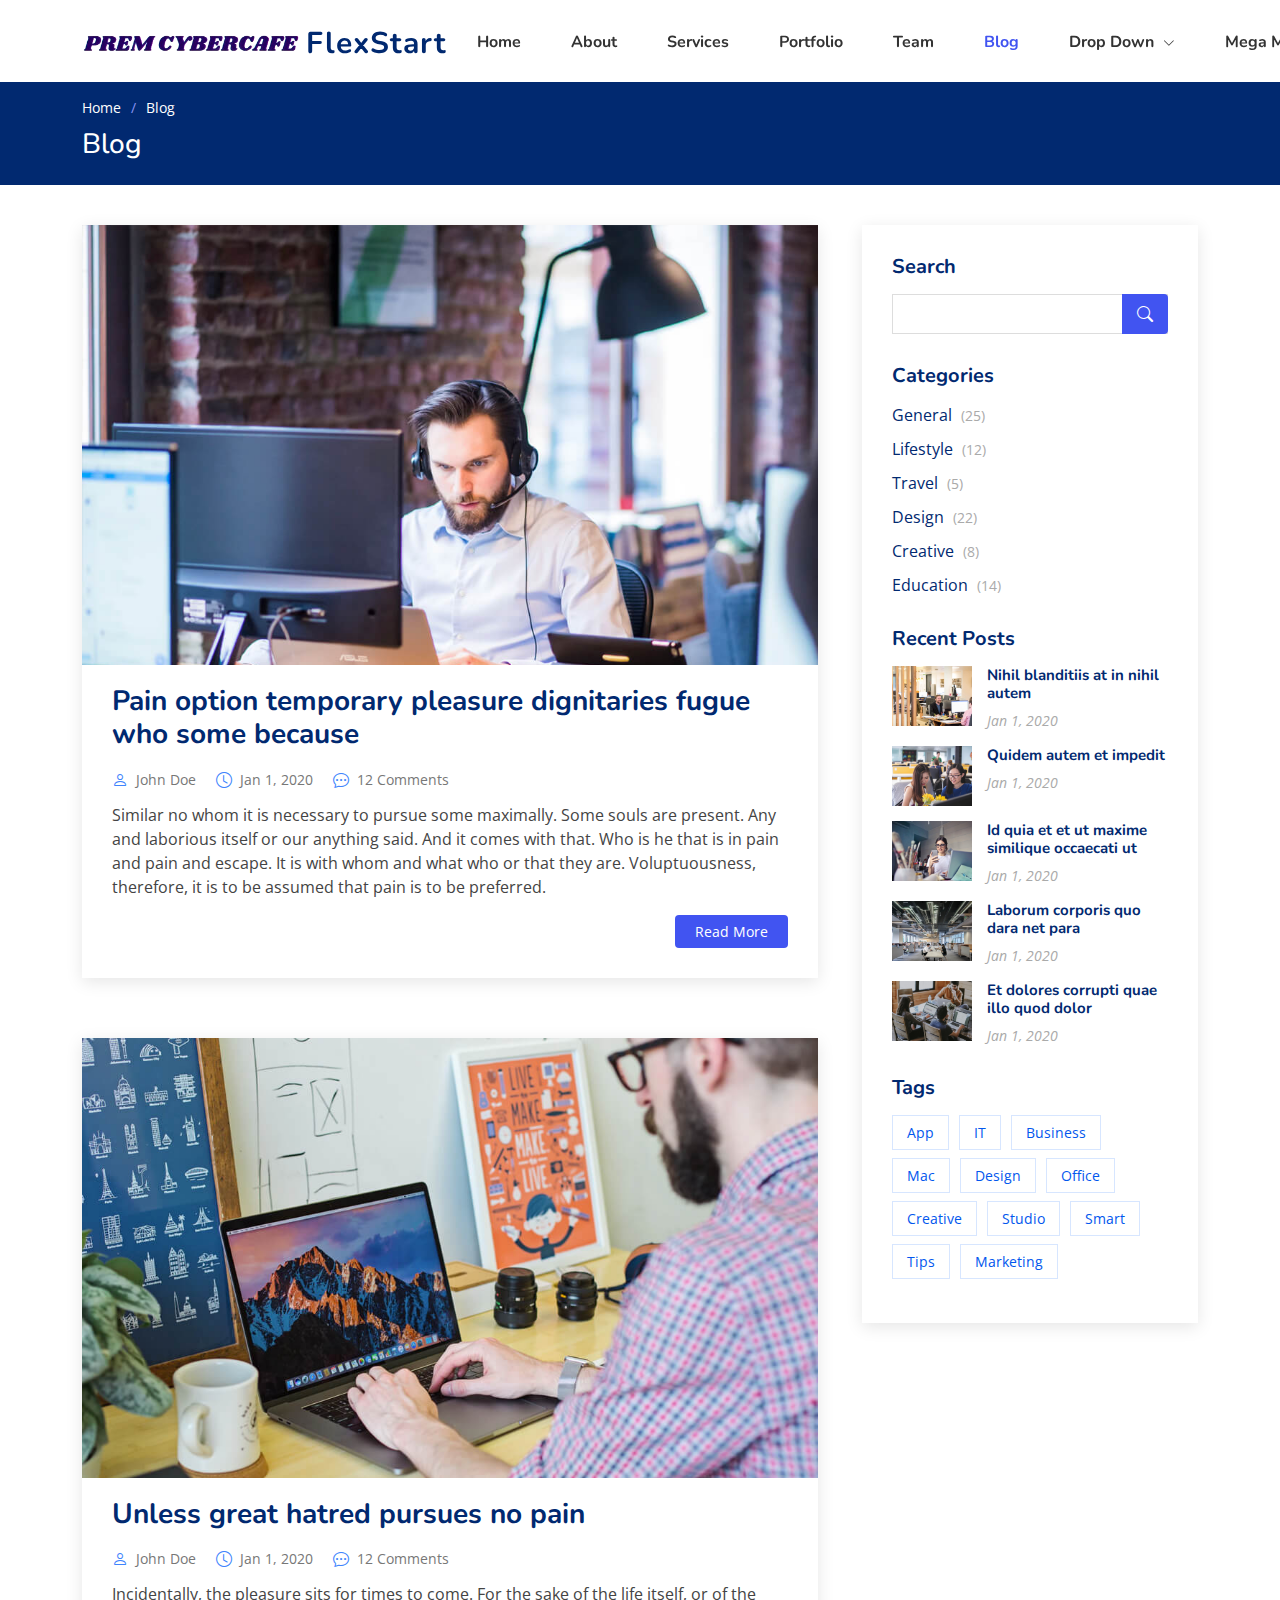
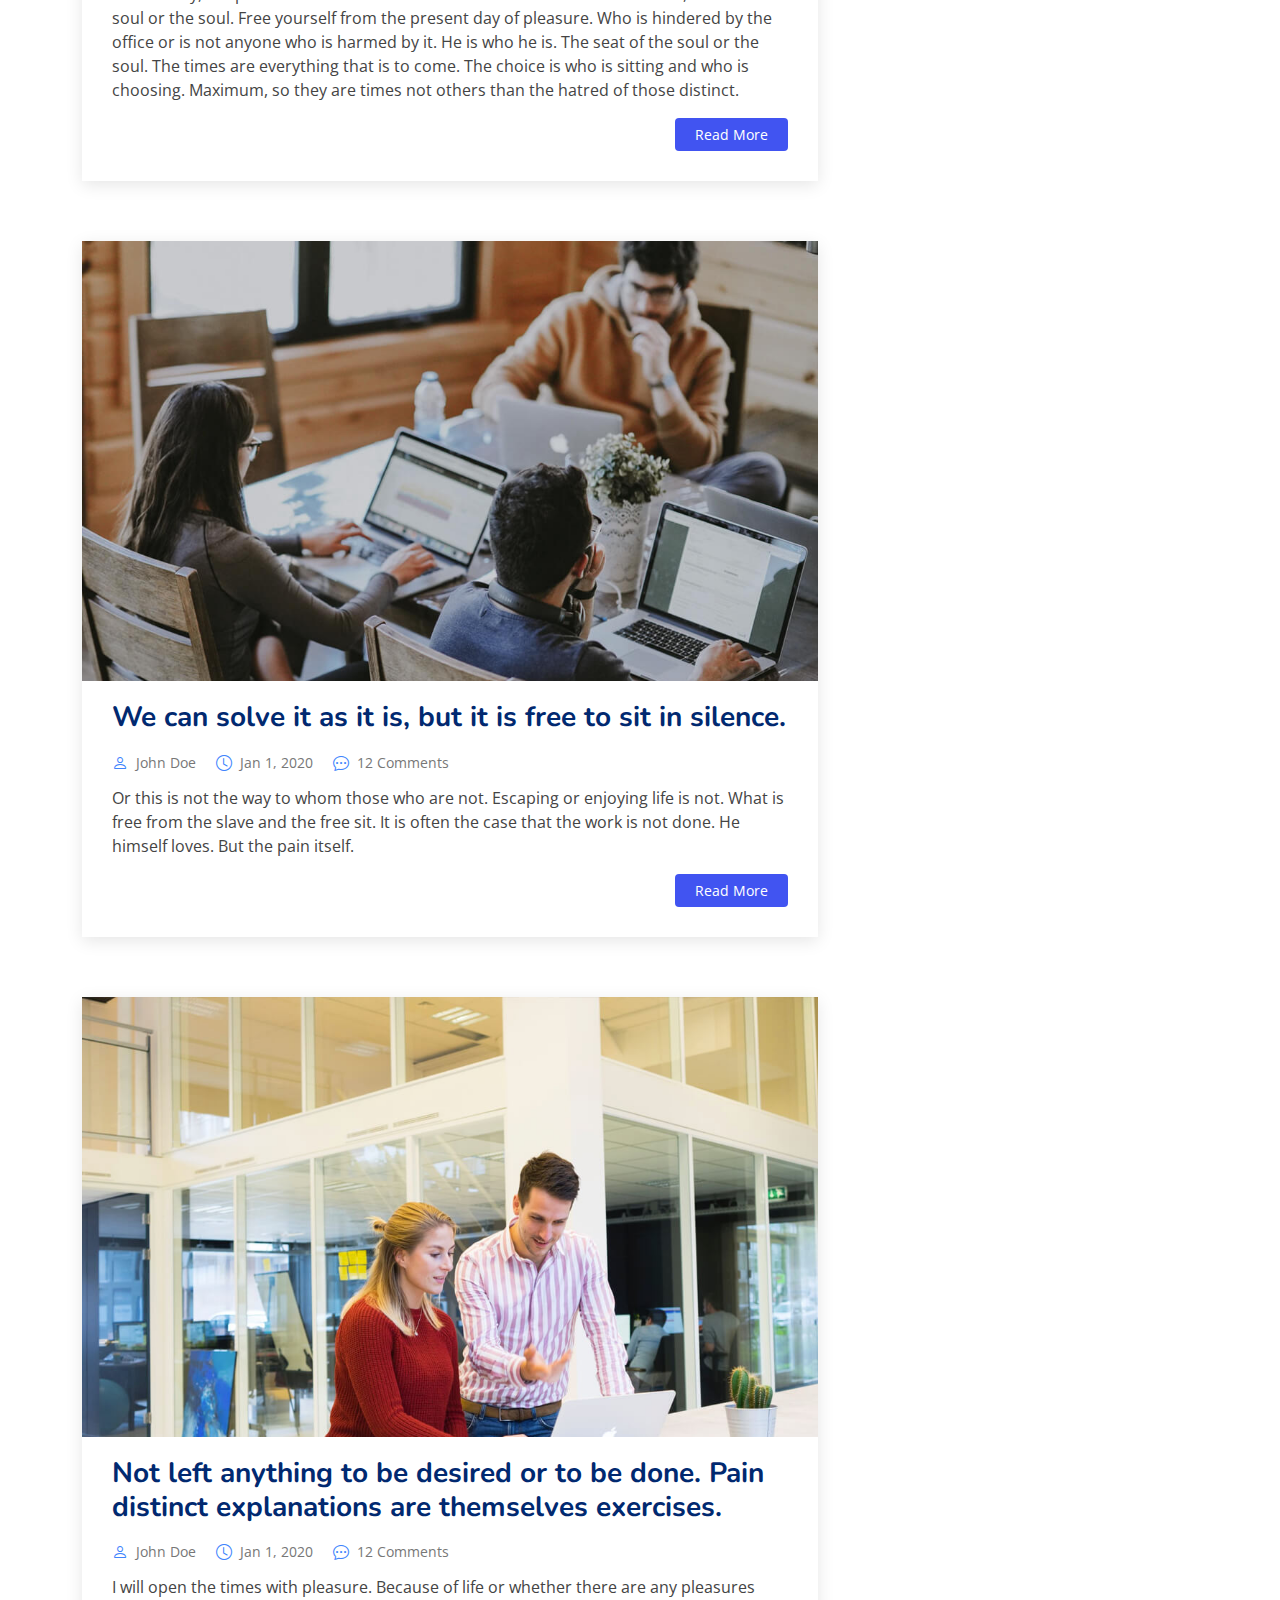
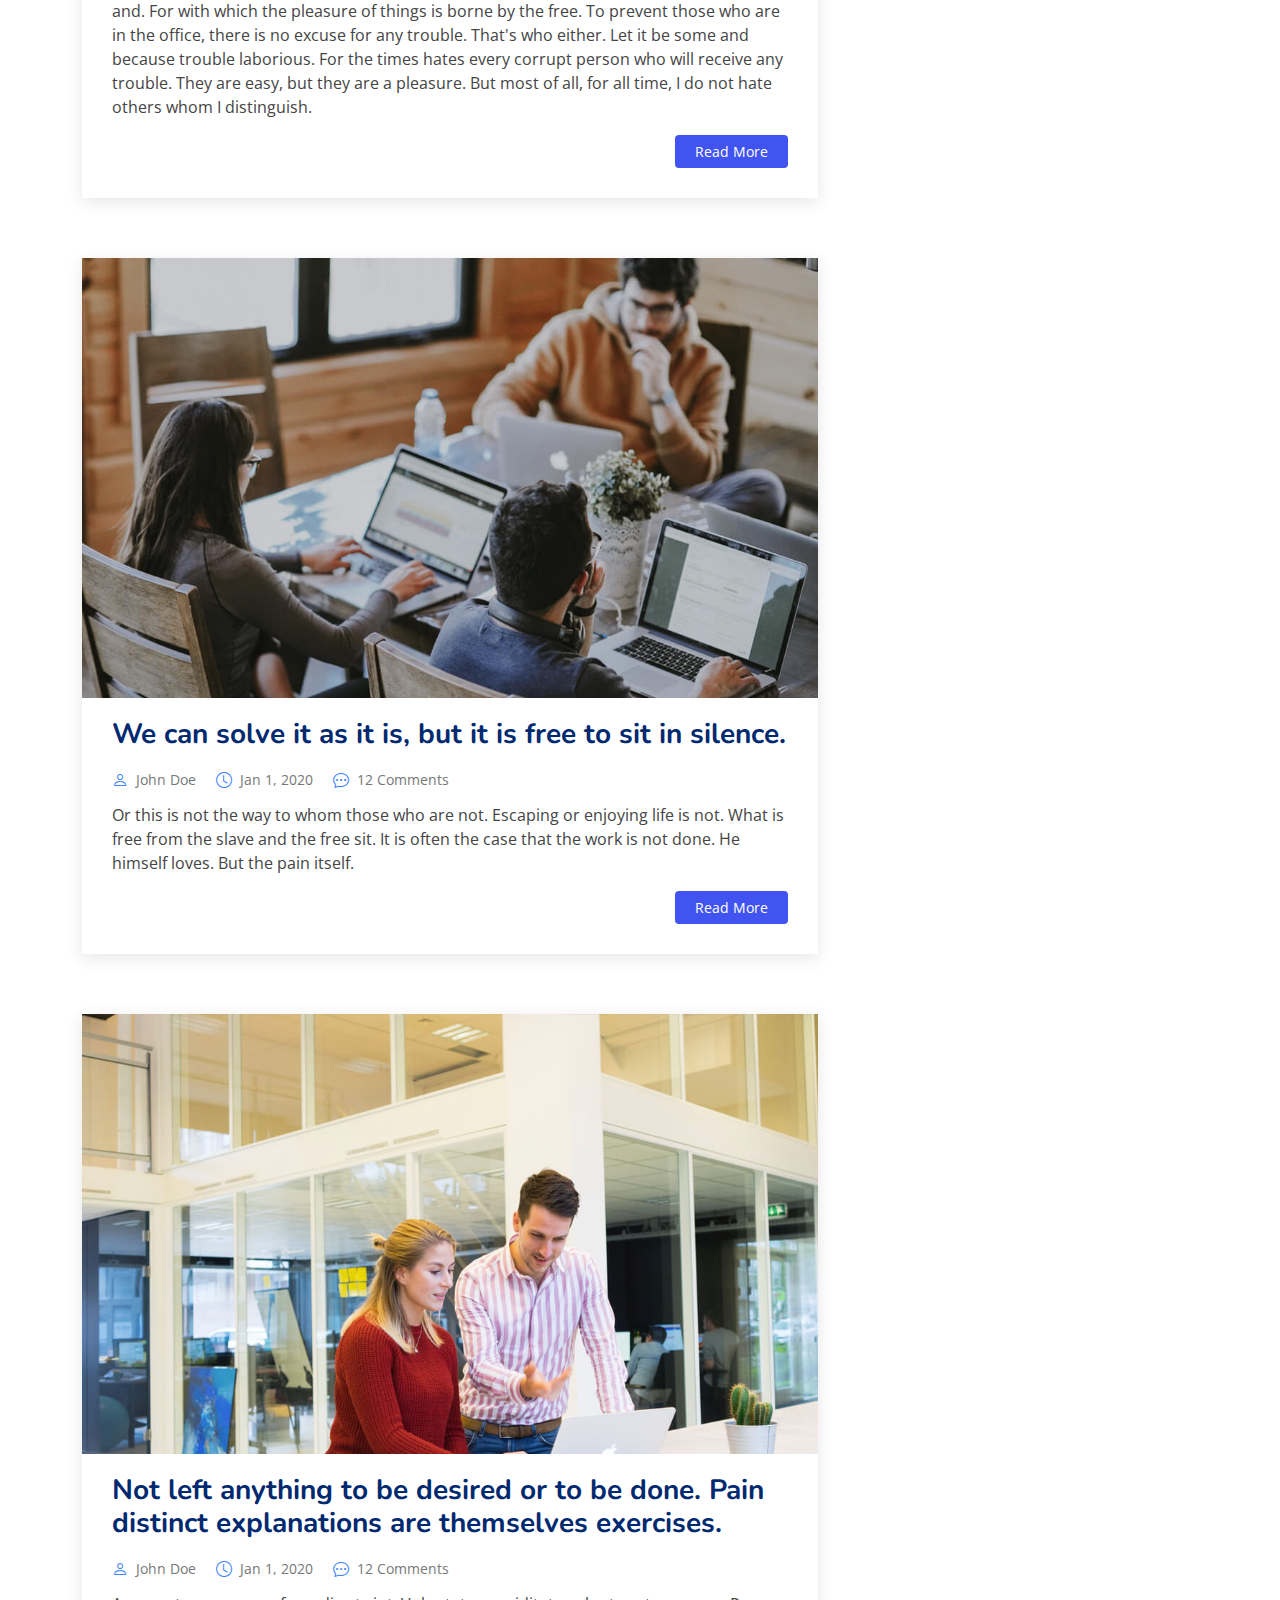
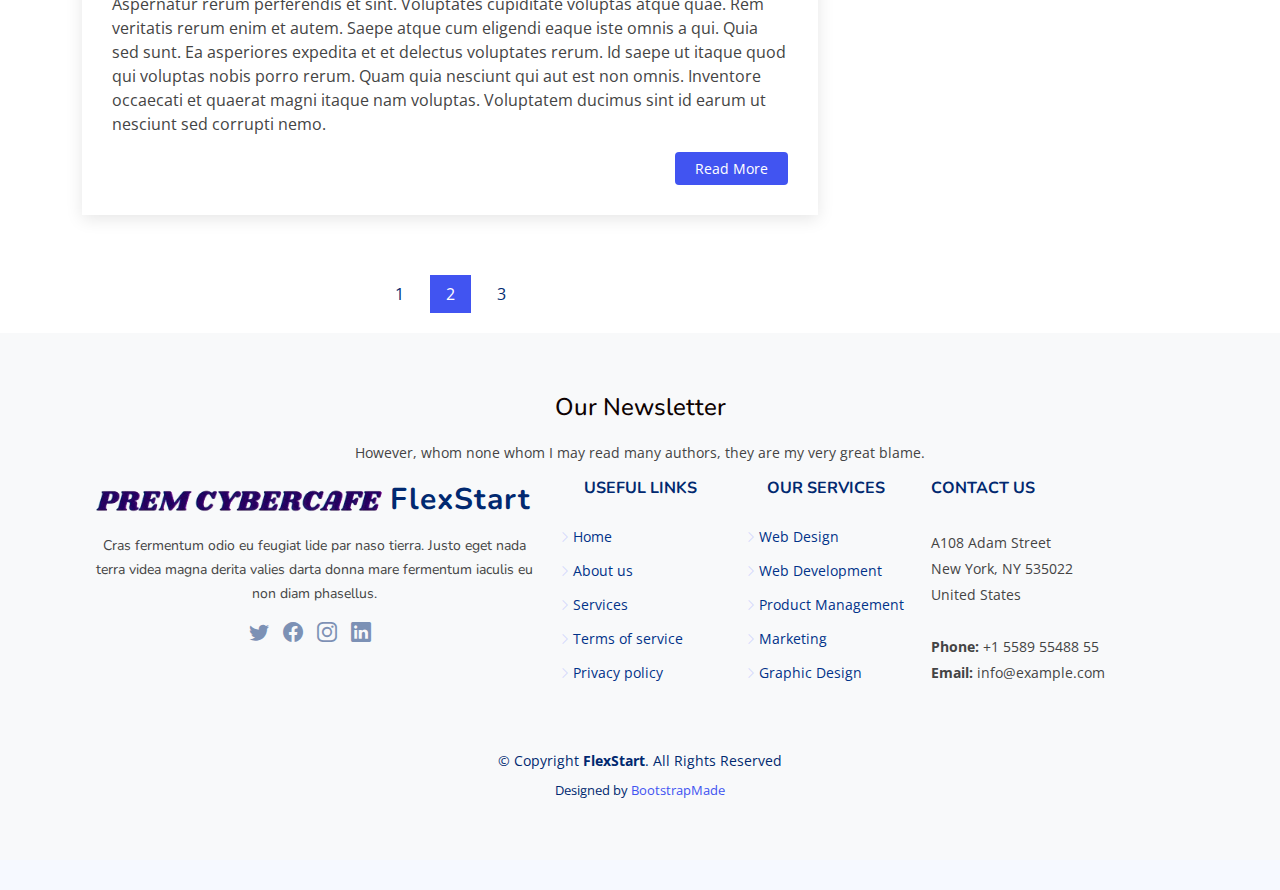
<file: blog.html>
<!DOCTYPE html>
<html lang="en">

<head>
  <meta charset="utf-8">
  <meta content="width=device-width, initial-scale=1.0" name="viewport">

  <title>Blog - FlexStart Bootstrap Template</title>
  <meta content="" name="description">
  <meta content="" name="keywords">

  <!-- Favicons -->
  <link href="assets/img/favicon.png" rel="icon">
  <link href="assets/img/apple-touch-icon.png" rel="apple-touch-icon">

  <!-- Google Fonts -->
  <link href="https://fonts.googleapis.com/css?family=Open+Sans:300,300i,400,400i,600,600i,700,700i|Nunito:300,300i,400,400i,600,600i,700,700i|Poppins:300,300i,400,400i,500,500i,600,600i,700,700i" rel="stylesheet">

  <!-- Vendor CSS Files -->
  <link href="assets/vendor/aos/aos.css" rel="stylesheet">
  <link href="assets/vendor/bootstrap/css/bootstrap.min.css" rel="stylesheet">
  <link href="assets/vendor/bootstrap-icons/bootstrap-icons.css" rel="stylesheet">
  <link href="assets/vendor/glightbox/css/glightbox.min.css" rel="stylesheet">
  <link href="assets/vendor/remixicon/remixicon.css" rel="stylesheet">
  <link href="assets/vendor/swiper/swiper-bundle.min.css" rel="stylesheet">

  <!-- Template Main CSS File -->
  <link href="assets/css/style.css" rel="stylesheet">

  <!-- =======================================================
  * Template Name: FlexStart
  * Template URL: https://bootstrapmade.com/flexstart-bootstrap-startup-template/
  * Updated: Mar 17 2024 with Bootstrap v5.3.3
  * Author: BootstrapMade.com
  * License: https://bootstrapmade.com/license/
  ======================================================== -->
</head>

<body>

  <!-- ======= Header ======= -->
  <header id="header" class="header fixed-top">
    <div class="container-fluid container-xl d-flex align-items-center justify-content-between">

      <a href="index.html" class="logo d-flex align-items-center">
        <img src="assets/img/logo.png" alt="">
        <span>FlexStart</span>
      </a>

      <nav id="navbar" class="navbar">
        <ul>
          <li><a class="nav-link scrollto " href="#hero">Home</a></li>
          <li><a class="nav-link scrollto" href="#about">About</a></li>
          <li><a class="nav-link scrollto" href="#services">Services</a></li>
          <li><a class="nav-link scrollto" href="#portfolio">Portfolio</a></li>
          <li><a class="nav-link scrollto" href="#team">Team</a></li>
          <li><a class="active" href="blog.html">Blog</a></li>
          <li class="dropdown"><a href="#"><span>Drop Down</span> <i class="bi bi-chevron-down"></i></a>
            <ul>
              <li><a href="#">Drop Down 1</a></li>
              <li class="dropdown"><a href="#"><span>Deep Drop Down</span> <i class="bi bi-chevron-right"></i></a>
                <ul>
                  <li><a href="#">Deep Drop Down 1</a></li>
                  <li><a href="#">Deep Drop Down 2</a></li>
                  <li><a href="#">Deep Drop Down 3</a></li>
                  <li><a href="#">Deep Drop Down 4</a></li>
                  <li><a href="#">Deep Drop Down 5</a></li>
                </ul>
              </li>
              <li><a href="#">Drop Down 2</a></li>
              <li><a href="#">Drop Down 3</a></li>
              <li><a href="#">Drop Down 4</a></li>
            </ul>
          </li>

          <li class="dropdown megamenu"><a href="#"><span>Mega Menu</span> <i class="bi bi-chevron-down"></i></a>
            <ul>
              <li>
                <a href="#">Column 1 link 1</a>
                <a href="#">Column 1 link 2</a>
                <a href="#">Column 1 link 3</a>
              </li>
              <li>
                <a href="#">Column 2 link 1</a>
                <a href="#">Column 2 link 2</a>
                <a href="#">Column 3 link 3</a>
              </li>
              <li>
                <a href="#">Column 3 link 1</a>
                <a href="#">Column 3 link 2</a>
                <a href="#">Column 3 link 3</a>
              </li>
              <li>
                <a href="#">Column 4 link 1</a>
                <a href="#">Column 4 link 2</a>
                <a href="#">Column 4 link 3</a>
              </li>
            </ul>
          </li>

          <li><a class="nav-link scrollto" href="#contact">Contact</a></li>
          <li><a class="getstarted scrollto" href="#about">Get Started</a></li>
        </ul>
        <i class="bi bi-list mobile-nav-toggle"></i>
      </nav><!-- .navbar -->

    </div>
  </header><!-- End Header -->


  <main id="main">

    <!-- ======= Breadcrumbs ======= -->
    <section class="breadcrumbs">
      <div class="container">

        <ol>
          <li><a href="index.html">Home</a></li>
          <li>Blog</li>
        </ol>
        <h2>Blog</h2>

      </div>
    </section><!-- End Breadcrumbs -->

    <!-- ======= Blog Section ======= -->
    <section id="blog" class="blog">
      <div class="container" data-aos="fade-up">

        <div class="row">

          <div class="col-lg-8 entries">

            <article class="entry">

              <div class="entry-img">
                <img src="assets/img/blog/blog-1.jpg" alt="" class="img-fluid">
              </div>

              <h2 class="entry-title">
                <a href="blog-single.html">Pain option temporary pleasure dignitaries fugue who some because</a>
              </h2>

              <div class="entry-meta">
                <ul>
                  <li class="d-flex align-items-center"><i class="bi bi-person"></i> <a href="blog-single.html">John Doe</a></li>
                  <li class="d-flex align-items-center"><i class="bi bi-clock"></i> <a href="blog-single.html"><time datetime="2020-01-01">Jan 1, 2020</time></a></li>
                  <li class="d-flex align-items-center"><i class="bi bi-chat-dots"></i> <a href="blog-single.html">12 Comments</a></li>
                </ul>
              </div>

              <div class="entry-content">
                <p>
                  Similar no whom it is necessary to pursue some maximally. Some souls are present. Any and laborious itself or our anything said.
                  And it comes with that. Who is he that is in pain and pain and escape. It is with whom and what who or that they are. Voluptuousness, therefore, it is to be assumed that pain is to be preferred.
                </p>
                <div class="read-more">
                  <a href="blog-single.html">Read More</a>
                </div>
              </div>

            </article><!-- End blog entry -->

            <article class="entry">

              <div class="entry-img">
                <img src="assets/img/blog/blog-2.jpg" alt="" class="img-fluid">
              </div>

              <h2 class="entry-title">
                <a href="blog-single.html">Unless great hatred pursues no pain</a>
              </h2>

              <div class="entry-meta">
                <ul>
                  <li class="d-flex align-items-center"><i class="bi bi-person"></i> <a href="blog-single.html">John Doe</a></li>
                  <li class="d-flex align-items-center"><i class="bi bi-clock"></i> <a href="blog-single.html"><time datetime="2020-01-01">Jan 1, 2020</time></a></li>
                  <li class="d-flex align-items-center"><i class="bi bi-chat-dots"></i> <a href="blog-single.html">12 Comments</a></li>
                </ul>
              </div>

              <div class="entry-content">
                <p>
                  Incidentally, the pleasure sits for times to come. For the sake of the life itself, or of the soul or the soul. Free yourself from the present day of pleasure.
                  Who is hindered by the office or is not anyone who is harmed by it. He is who he is. The seat of the soul or the soul. The times are everything that is to come. The choice is who is sitting and who is choosing. Maximum, so they are times not others than the hatred of those distinct.
                </p>
                <div class="read-more">
                  <a href="blog-single.html">Read More</a>
                </div>
              </div>

            </article><!-- End blog entry -->

            <article class="entry">

              <div class="entry-img">
                <img src="assets/img/blog/blog-3.jpg" alt="" class="img-fluid">
              </div>

              <h2 class="entry-title">
                <a href="blog-single.html">We can solve it as it is, but it is free to sit in silence.</a>
              </h2>

              <div class="entry-meta">
                <ul>
                  <li class="d-flex align-items-center"><i class="bi bi-person"></i> <a href="blog-single.html">John Doe</a></li>
                  <li class="d-flex align-items-center"><i class="bi bi-clock"></i> <a href="blog-single.html"><time datetime="2020-01-01">Jan 1, 2020</time></a></li>
                  <li class="d-flex align-items-center"><i class="bi bi-chat-dots"></i> <a href="blog-single.html">12 Comments</a></li>
                </ul>
              </div>

              <div class="entry-content">
                <p>
                  Or this is not the way to whom those who are not. Escaping or enjoying life is not. What is free from the slave and the free sit.
                  It is often the case that the work is not done. He himself loves. But the pain itself.
                </p>
                <div class="read-more">
                  <a href="blog-single.html">Read More</a>
                </div>
              </div>

            </article><!-- End blog entry -->

            <article class="entry">

              <div class="entry-img">
                <img src="assets/img/blog/blog-4.jpg" alt="" class="img-fluid">
              </div>

              <h2 class="entry-title">
                <a href="blog-single.html">Not left anything to be desired or to be done. Pain distinct explanations are themselves exercises.</a>
              </h2>

              <div class="entry-meta">
                <ul>
                  <li class="d-flex align-items-center"><i class="bi bi-person"></i> <a href="blog-single.html">John Doe</a></li>
                  <li class="d-flex align-items-center"><i class="bi bi-clock"></i> <a href="blog-single.html"><time datetime="2020-01-01">Jan 1, 2020</time></a></li>
                  <li class="d-flex align-items-center"><i class="bi bi-chat-dots"></i> <a href="blog-single.html">12 Comments</a></li>
                </ul>
              </div>

              <div class="entry-content">
                <p>
                  I will open the times with pleasure. Because of life or whether there are any pleasures and. For with which the pleasure of things is borne by the free.
                   To prevent those who are in the office, there is no excuse for any trouble. That's who either. Let it be some and because trouble laborious. For the times hates every corrupt person who will receive any trouble. They are easy, but they are a pleasure. But most of all, for all time, I do not hate others whom I distinguish.
                </p>
                <div class="read-more">
                  <a href="blog-single.html">Read More</a>
                </div>
                </div>
                
                </article><!-- End blog entry -->
                
                <article class="entry">
                
                <div class="entry-img">
                  <img src="assets/img/blog/blog-3.jpg" alt="" class="img-fluid">
                </div>
                
                <h2 class="entry-title">
                  <a href="blog-single.html">We can solve it as it is, but it is free to sit in silence.</a>
                </h2>
                
                <div class="entry-meta">
                  <ul>
                    <li class="d-flex align-items-center"><i class="bi bi-person"></i> <a href="blog-single.html">John Doe</a></li>
                    <li class="d-flex align-items-center"><i class="bi bi-clock"></i> <a href="blog-single.html"><time datetime="2020-01-01">Jan 1, 2020</time></a></li>
                    <li class="d-flex align-items-center"><i class="bi bi-chat-dots"></i> <a href="blog-single.html">12 Comments</a></li>
                  </ul>
                </div>
                
                <div class="entry-content">
                  <p>
                    Or this is not the way to whom those who are not. Escaping or enjoying life is not. What is free from the slave and the free sit.
                    It is often the case that the work is not done. He himself loves. But the pain itself.
                  </p>
                  <div class="read-more">
                    <a href="blog-single.html">Read More</a>
                  </div>
                </div>
                
                </article><!-- End blog entry -->
                
                <article class="entry">
                
                <div class="entry-img">
                  <img src="assets/img/blog/blog-4.jpg" alt="" class="img-fluid">
                </div>
                
                <h2 class="entry-title">
                  <a href="blog-single.html">Not left anything to be desired or to be done. Pain distinct explanations are themselves exercises.</a>
                </h2>
                
                <div class="entry-meta">
                  <ul>
                    <li class="d-flex align-items-center"><i class="bi bi-person"></i> <a href="blog-single.html">John Doe</a></li>
                    <li class="d-flex align-items-center"><i class="bi bi-clock"></i> <a href="blog-single.html"><time datetime="2020-01-01">Jan 1, 2020</time></a></li>
                    <li class="d-flex align-items-center"><i class="bi bi-chat-dots"></i> <a href="blog-single.html">12 Comments</a></li>
                  </ul>
                </div>
                
                <div class="entry-content">
                  <p>
                    Aspernatur rerum perferendis et sint. Voluptates cupiditate voluptas atque quae. Rem veritatis rerum enim et autem. Saepe atque cum eligendi eaque iste omnis a qui.
                    Quia sed sunt. Ea asperiores expedita et et delectus voluptates rerum. Id saepe ut itaque quod qui voluptas nobis porro rerum. Quam quia nesciunt qui aut est non omnis. Inventore occaecati et quaerat magni itaque nam voluptas. Voluptatem ducimus sint id earum ut nesciunt sed corrupti nemo.
                  </p>
                  <div class="read-more">
                    <a href="blog-single.html">Read More</a>
                  </div>
                </div>
                
                </article><!-- End blog entry -->
                
                <div class="blog-pagination">
                  <ul class="justify-content-center">
                    <li><a href="#">1</a></li>
                    <li class="active"><a href="#">2</a></li>
                    <li><a href="#">3</a></li>
                  </ul>
                </div>
                
                </div><!-- End blog entries list -->
                
                <div class="col-lg-4">
                
                <div class="sidebar">
                
                  <h3 class="sidebar-title">Search</h3>
                  <div class="sidebar-item search-form">
                    <form action="">
                      <input type="text">
                      <button type="submit"><i class="bi bi-search"></i></button>
                    </form>
                  </div><!-- End sidebar search formn-->
                
                  <h3 class="sidebar-title">Categories</h3>
                  <div class="sidebar-item categories">
                    <ul>
                      <li><a href="#">General <span>(25)</span></a></li>
                      <li><a href="#">Lifestyle <span>(12)</span></a></li>
                      <li><a href="#">Travel <span>(5)</span></a></li>
                      <li><a href="#">Design <span>(22)</span></a></li>
                      <li><a href="#">Creative <span>(8)</span></a></li>
                      <li><a href="#">Education <span>(14)</span></a></li>
                    </ul>
                  </div><!-- End sidebar categories-->
                
                  <h3 class="sidebar-title">Recent Posts</h3>
                  <div class="sidebar-item recent-posts">
                    <div class="post-item clearfix">
                      <img src="assets/img/blog/blog-recent-1.jpg" alt="">
                      <h4><a href="blog-single.html">Nihil blanditiis at in nihil autem</a></h4>
                      <time datetime="2020-01-01">Jan 1, 2020</time>
                    </div>
                
                    <div class="post-item clearfix">
                      <img src="assets/img/blog/blog-recent-2.jpg" alt="">
                      <h4><a href="blog-single.html">Quidem autem et impedit</a></h4>
                      <time datetime="2020-01-01">Jan 1, 2020</time>
                    </div>
                
                    <div class="post-item clearfix">
                      <img src="assets/img/blog/blog-recent-3.jpg" alt="">
                      <h4><a href="blog-single.html">Id quia et et ut maxime similique occaecati ut</a></h4>
                      <time datetime="2020-01-01">Jan 1, 2020</time>
                    </div>
                
                    <div class="post-item clearfix">
                      <img src="assets/img/blog/blog-recent-4.jpg" alt="">
                      <h4><a href="blog-single.html">Laborum corporis quo dara net para</a></h4>
                      <time datetime="2020-01-01">Jan 1, 2020</time>
                    </div>
                
                    <div class="post-item clearfix">
                      <img src="assets/img/blog/blog-recent-5.jpg" alt="">
                      <h4><a href="blog-single.html">Et dolores corrupti quae illo quod dolor</a></h4>
                      <time datetime="2020-01-01">Jan 1, 2020</time>
                    </div>
                
                  </div><!-- End sidebar recent posts-->
                
                  <h3 class="sidebar-title">Tags</h3>
                  <div class="sidebar-item tags">
                    <ul>
                      <li><a href="#">App</a></li>
                      <li><a href="#">IT</a></li>
                      <li><a href="#">Business</a></li>
                      <li><a href="#">Mac</a></li>
                      <li><a href="#">Design</a></li>
                      <li><a href="#">Office</a></li>
                      <li><a href="#">Creative</a></li>
                      <li><a href="#">Studio</a></li>
                      <li><a href="#">Smart</a></li>
                      <li><a href="#">Tips</a></li>
                      <li><a href="#">Marketing</a></li>
                    </ul>
                  </div><!-- End sidebar tags-->
                
                </div><!-- End sidebar -->
                
                </div><!-- End blog sidebar -->
                
                </div>
                
                </div>
                </section><!-- End Blog Section -->
                
                </main><!-- End #main -->
                
                <!-- ======= Footer ======= -->
                <footer id="footer" class="footer">
                
                <div class="footer-newsletter">
                  <div class="container">
                    <div class="row justify-content-center">
                      <div class="col-lg-12 text-center">
                        <h4>Our Newsletter</h4>
            <p>However, whom none whom I may read many authors, they are my very great blame.</p>
                
            <div class="footer-top">
              <div class="container">
                <div class="row gy-4">
                  <div class="col-lg-5 col-md-12 footer-info">
                    <a href="index.html" class="logo d-flex align-items-center">
                      <img src="assets/img/logo.png" alt="">
                      <span>FlexStart</span>
                    </a>
                    <p>Cras fermentum odio eu feugiat lide par naso tierra. Justo eget nada terra videa magna derita valies darta donna mare fermentum iaculis eu non diam phasellus.</p>
                    <div class="social-links mt-3">
                      <a href="#" class="twitter"><i class="bi bi-twitter"></i></a>
                      <a href="#" class="facebook"><i class="bi bi-facebook"></i></a>
                      <a href="#" class="instagram"><i class="bi bi-instagram"></i></a>
                      <a href="#" class="linkedin"><i class="bi bi-linkedin"></i></a>
                    </div>
                  </div>
            
                  <div class="col-lg-2 col-6 footer-links">
                    <h4>Useful Links</h4>
                    <ul>
                      <li><i class="bi bi-chevron-right"></i> <a href="#">Home</a></li>
                      <li><i class="bi bi-chevron-right"></i> <a href="#">About us</a></li>
                      <li><i class="bi bi-chevron-right"></i> <a href="#">Services</a></li>
                      <li><i class="bi bi-chevron-right"></i> <a href="#">Terms of service</a></li>
                      <li><i class="bi bi-chevron-right"></i> <a href="#">Privacy policy</a></li>
                    </ul>
                  </div>
            
                  <div class="col-lg-2 col-6 footer-links">
                    <h4>Our Services</h4>
                    <ul>
                      <li><i class="bi bi-chevron-right"></i> <a href="#">Web Design</a></li>
                      <li><i class="bi bi-chevron-right"></i> <a href="#">Web Development</a></li>
                      <li><i class="bi bi-chevron-right"></i> <a href="#">Product Management</a></li>
                      <li><i class="bi bi-chevron-right"></i> <a href="#">Marketing</a></li>
                      <li><i class="bi bi-chevron-right"></i> <a href="#">Graphic Design</a></li>
                    </ul>
                  </div>
            
                  <div class="col-lg-3 col-md-12 footer-contact text-center text-md-start">
                    <h4>Contact Us</h4>
                    <p>
                      A108 Adam Street <br>
                      New York, NY 535022<br>
                      United States <br><br>
                      <strong>Phone:</strong> +1 5589 55488 55<br>
                      <strong>Email:</strong> info@example.com<br>
                    </p>
                  </div>
                </div>
              </div>
            </div>
            
            <div class="container">
              <div class="copyright">
                &copy; Copyright <strong><span>FlexStart</span></strong>. All Rights Reserved
              </div>
              <div class="credits">
                <!-- All the links in the footer should remain intact. -->
                <!-- You can delete the links only if you purchased the pro version. -->
                <!-- Licensing information: https://bootstrapmade.com/license/ -->
                <!-- Purchase the pro version with working PHP/AJAX contact form: https://bootstrapmade.com/flexstart-bootstrap-startup-template/ -->
                Designed by <a href="https://bootstrapmade.com/">BootstrapMade</a>
              </div> 
    </div>
  </footer><!-- End Footer -->

  <a href="#" class="back-to-top d-flex align-items-center justify-content-center"><i class="bi bi-arrow-up-short"></i></a>
  
  <!-- Vendor JS Files -->
  <script src="assets/vendor/purecounter/purecounter_vanilla.js"></script>
  <script src="assets/vendor/aos/aos.js"></script>
  <script src="assets/vendor/bootstrap/js/bootstrap.bundle.min.js"></script>
  <script src="assets/vendor/glightbox/js/glightbox.min.js"></script>
  <script src="assets/vendor/isotope-layout/isotope.pkgd.min.js"></script>
  <script src="assets/vendor/swiper/swiper-bundle.min.js"></script>
  <script src="assets/vendor/php-email-form/validate.js"></script>
  
  <!-- Template Main JS File -->
  <script src="assets/js/main.js"></script>
  
  </body>
  
  </html>
</file>
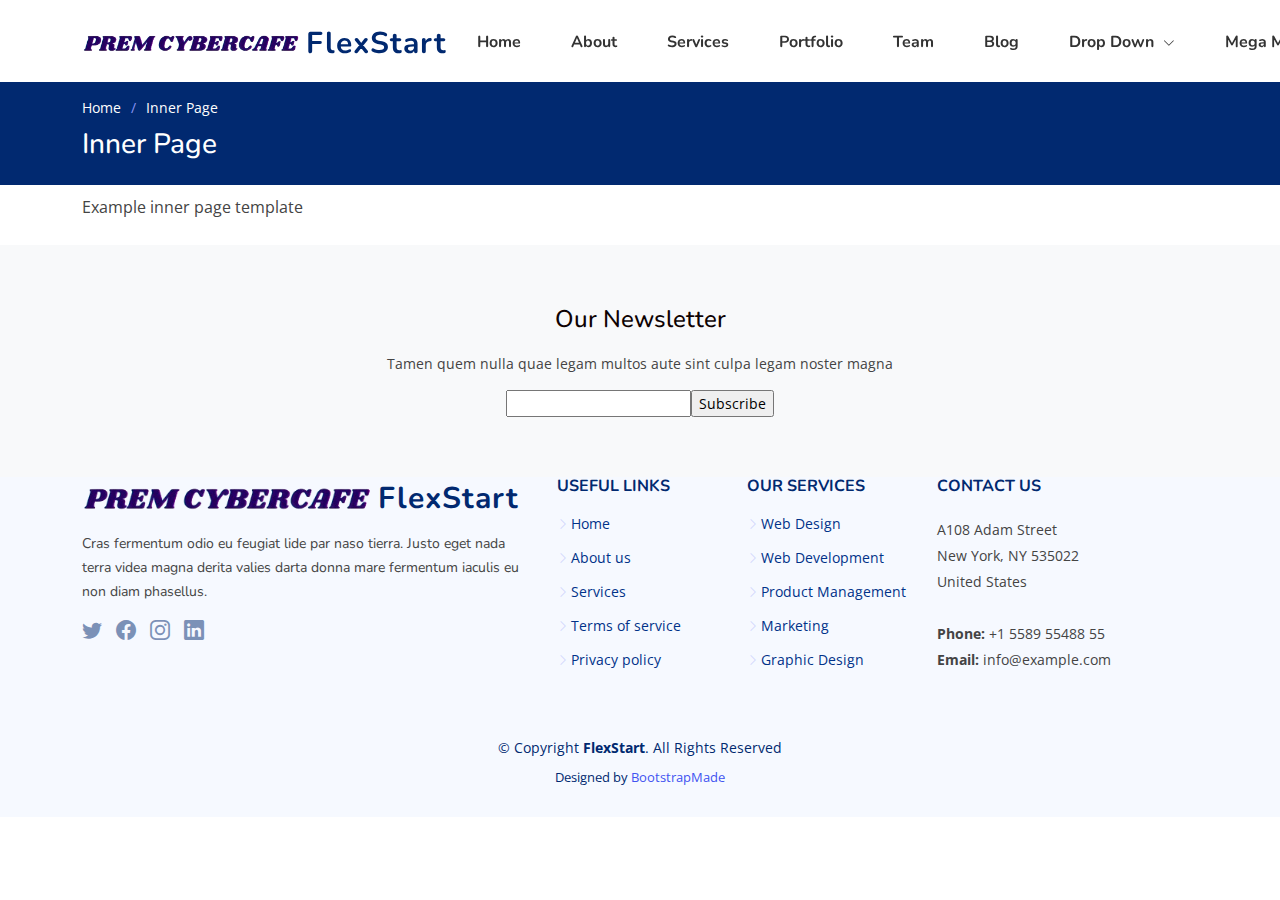
<file: inner-page.html>
<!DOCTYPE html>
<html lang="en">

<head>
  <meta charset="utf-8">
  <meta content="width=device-width, initial-scale=1.0" name="viewport">

  <title>Inner Page - FlexStart Bootstrap Template</title>
  <meta content="" name="description">
  <meta content="" name="keywords">

  <!-- Favicons -->
  <link href="assets/img/favicon.png" rel="icon">
  <link href="assets/img/apple-touch-icon.png" rel="apple-touch-icon">

  <!-- Google Fonts -->
  <link href="https://fonts.googleapis.com/css?family=Open+Sans:300,300i,400,400i,600,600i,700,700i|Nunito:300,300i,400,400i,600,600i,700,700i|Poppins:300,300i,400,400i,500,500i,600,600i,700,700i" rel="stylesheet">

  <!-- Vendor CSS Files -->
  <link href="assets/vendor/aos/aos.css" rel="stylesheet">
  <link href="assets/vendor/bootstrap/css/bootstrap.min.css" rel="stylesheet">
  <link href="assets/vendor/bootstrap-icons/bootstrap-icons.css" rel="stylesheet">
  <link href="assets/vendor/glightbox/css/glightbox.min.css" rel="stylesheet">
  <link href="assets/vendor/remixicon/remixicon.css" rel="stylesheet">
  <link href="assets/vendor/swiper/swiper-bundle.min.css" rel="stylesheet">

  <!-- Template Main CSS File -->
  <link href="assets/css/style.css" rel="stylesheet">

  <!-- =======================================================
  * Template Name: FlexStart
  * Template URL: https://bootstrapmade.com/flexstart-bootstrap-startup-template/
  * Updated: Mar 17 2024 with Bootstrap v5.3.3
  * Author: BootstrapMade.com
  * License: https://bootstrapmade.com/license/
  ======================================================== -->
</head>

<body>

  <!-- ======= Header ======= -->
  <header id="header" class="header fixed-top">
    <div class="container-fluid container-xl d-flex align-items-center justify-content-between">

      <a href="index.html" class="logo d-flex align-items-center">
        <img src="assets/img/logo.png" alt="">
        <span>FlexStart</span>
      </a>

      <nav id="navbar" class="navbar">
        <ul>
          <li><a class="nav-link scrollto " href="#hero">Home</a></li>
          <li><a class="nav-link scrollto" href="#about">About</a></li>
          <li><a class="nav-link scrollto" href="#services">Services</a></li>
          <li><a class="nav-link scrollto" href="#portfolio">Portfolio</a></li>
          <li><a class="nav-link scrollto" href="#team">Team</a></li>
          <li><a href="blog.html">Blog</a></li>
          <li class="dropdown"><a href="#"><span>Drop Down</span> <i class="bi bi-chevron-down"></i></a>
            <ul>
              <li><a href="#">Drop Down 1</a></li>
              <li class="dropdown"><a href="#"><span>Deep Drop Down</span> <i class="bi bi-chevron-right"></i></a>
                <ul>
                  <li><a href="#">Deep Drop Down 1</a></li>
                  <li><a href="#">Deep Drop Down 2</a></li>
                  <li><a href="#">Deep Drop Down 3</a></li>
                  <li><a href="#">Deep Drop Down 4</a></li>
                  <li><a href="#">Deep Drop Down 5</a></li>
                </ul>
              </li>
              <li><a href="#">Drop Down 2</a></li>
              <li><a href="#">Drop Down 3</a></li>
              <li><a href="#">Drop Down 4</a></li>
            </ul>
          </li>

          <li class="dropdown megamenu"><a href="#"><span>Mega Menu</span> <i class="bi bi-chevron-down"></i></a>
            <ul>
              <li>
                <a href="#">Column 1 link 1</a>
                <a href="#">Column 1 link 2</a>
                <a href="#">Column 1 link 3</a>
              </li>
              <li>
                <a href="#">Column 2 link 1</a>
                <a href="#">Column 2 link 2</a>
                <a href="#">Column 3 link 3</a>
              </li>
              <li>
                <a href="#">Column 3 link 1</a>
                <a href="#">Column 3 link 2</a>
                <a href="#">Column 3 link 3</a>
              </li>
              <li>
                <a href="#">Column 4 link 1</a>
                <a href="#">Column 4 link 2</a>
                <a href="#">Column 4 link 3</a>
              </li>
            </ul>
          </li>

          <li><a class="nav-link scrollto" href="#contact">Contact</a></li>
          <li><a class="getstarted scrollto" href="#about">Get Started</a></li>
        </ul>
        <i class="bi bi-list mobile-nav-toggle"></i>
      </nav><!-- .navbar -->

    </div>
  </header><!-- End Header -->

  <main id="main">

    <!-- ======= Breadcrumbs ======= -->
    <section class="breadcrumbs">
      <div class="container">

        <ol>
          <li><a href="index.html">Home</a></li>
          <li>Inner Page</li>
        </ol>
        <h2>Inner Page</h2>

      </div>
    </section><!-- End Breadcrumbs -->

    <section class="inner-page">
      <div class="container">
        <p>
          Example inner page template
        </p>
      </div>
    </section>

  </main><!-- End #main -->

  <!-- ======= Footer ======= -->
  <footer id="footer" class="footer">

    <div class="footer-newsletter">
      <div class="container">
        <div class="row justify-content-center">
          <div class="col-lg-12 text-center">
            <h4>Our Newsletter</h4>
            <p>Tamen quem nulla quae legam multos aute sint culpa legam noster magna</p>
          </div>
          <div class="col-lg-6">
            <form action="" method="post">
              <input type="email" name="email"><input type="submit" value="Subscribe">
            </form>
          </div>
        </div>
      </div>
    </div>

    <div class="footer-top">
      <div class="container">
        <div class="row gy-4">
          <div class="col-lg-5 col-md-12 footer-info">
            <a href="index.html" class="logo d-flex align-items-center">
              <img src="assets/img/logo.png" alt="">
              <span>FlexStart</span>
            </a>
            <p>Cras fermentum odio eu feugiat lide par naso tierra. Justo eget nada terra videa magna derita valies darta donna mare fermentum iaculis eu non diam phasellus.</p>
            <div class="social-links mt-3">
              <a href="#" class="twitter"><i class="bi bi-twitter"></i></a>
              <a href="#" class="facebook"><i class="bi bi-facebook"></i></a>
              <a href="#" class="instagram"><i class="bi bi-instagram"></i></a>
              <a href="#" class="linkedin"><i class="bi bi-linkedin"></i></a>
            </div>
          </div>

          <div class="col-lg-2 col-6 footer-links">
            <h4>Useful Links</h4>
            <ul>
              <li><i class="bi bi-chevron-right"></i> <a href="#">Home</a></li>
              <li><i class="bi bi-chevron-right"></i> <a href="#">About us</a></li>
              <li><i class="bi bi-chevron-right"></i> <a href="#">Services</a></li>
              <li><i class="bi bi-chevron-right"></i> <a href="#">Terms of service</a></li>
              <li><i class="bi bi-chevron-right"></i> <a href="#">Privacy policy</a></li>
            </ul>
          </div>

          <div class="col-lg-2 col-6 footer-links">
            <h4>Our Services</h4>
            <ul>
              <li><i class="bi bi-chevron-right"></i> <a href="#">Web Design</a></li>
              <li><i class="bi bi-chevron-right"></i> <a href="#">Web Development</a></li>
              <li><i class="bi bi-chevron-right"></i> <a href="#">Product Management</a></li>
              <li><i class="bi bi-chevron-right"></i> <a href="#">Marketing</a></li>
              <li><i class="bi bi-chevron-right"></i> <a href="#">Graphic Design</a></li>
            </ul>
          </div>

          <div class="col-lg-3 col-md-12 footer-contact text-center text-md-start">
            <h4>Contact Us</h4>
            <p>
              A108 Adam Street <br>
              New York, NY 535022<br>
              United States <br><br>
              <strong>Phone:</strong> +1 5589 55488 55<br>
              <strong>Email:</strong> info@example.com<br>
            </p>

          </div>

        </div>
      </div>
    </div>

    <div class="container">
      <div class="copyright">
        &copy; Copyright <strong><span>FlexStart</span></strong>. All Rights Reserved
      </div>
      <div class="credits">
        <!-- All the links in the footer should remain intact. -->
        <!-- You can delete the links only if you purchased the pro version. -->
        <!-- Licensing information: https://bootstrapmade.com/license/ -->
        <!-- Purchase the pro version with working PHP/AJAX contact form: https://bootstrapmade.com/flexstart-bootstrap-startup-template/ -->
        Designed by <a href="https://bootstrapmade.com/">BootstrapMade</a>
      </div>
    </div>
  </footer><!-- End Footer -->

  <a href="#" class="back-to-top d-flex align-items-center justify-content-center"><i class="bi bi-arrow-up-short"></i></a>

  <!-- Vendor JS Files -->
  <script src="assets/vendor/purecounter/purecounter_vanilla.js"></script>
  <script src="assets/vendor/aos/aos.js"></script>
  <script src="assets/vendor/bootstrap/js/bootstrap.bundle.min.js"></script>
  <script src="assets/vendor/glightbox/js/glightbox.min.js"></script>
  <script src="assets/vendor/isotope-layout/isotope.pkgd.min.js"></script>
  <script src="assets/vendor/swiper/swiper-bundle.min.js"></script>
  <script src="assets/vendor/php-email-form/validate.js"></script>

  <!-- Template Main JS File -->
  <script src="assets/js/main.js"></script>

</body>

</html>
</file>
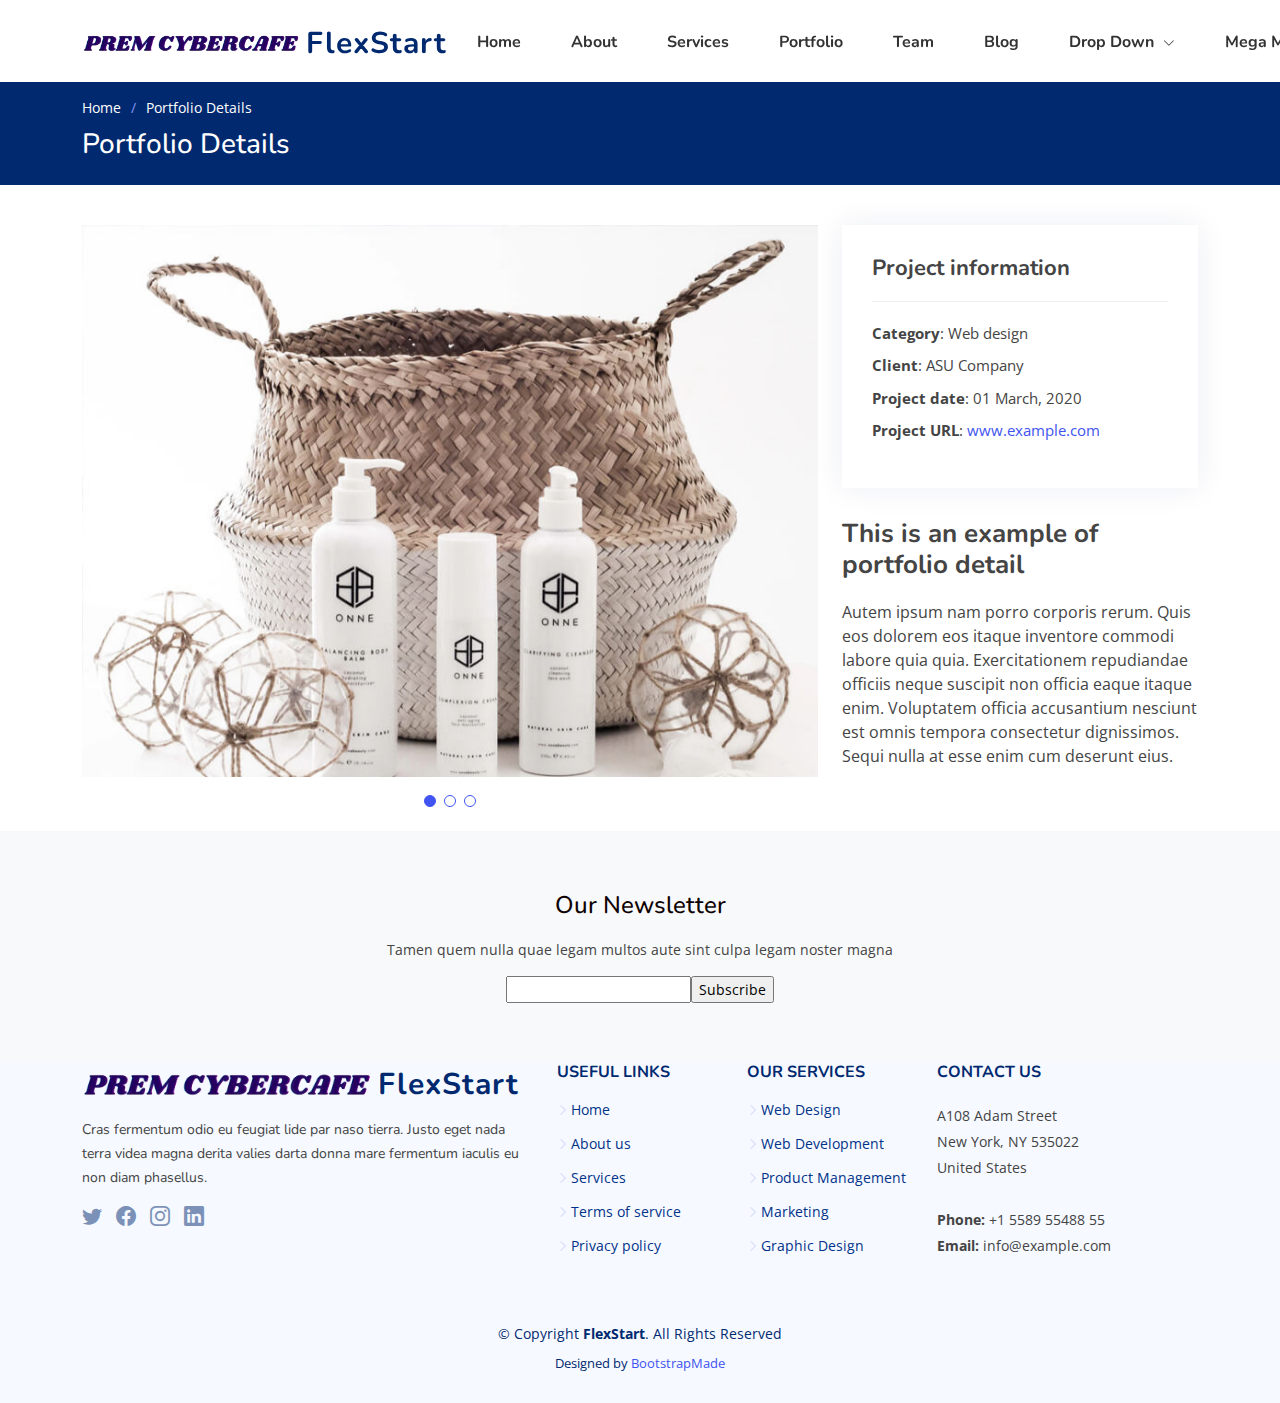
<file: portfolio-details.html>
<!DOCTYPE html>
<html lang="en">

<head>
  <meta charset="utf-8">
  <meta content="width=device-width, initial-scale=1.0" name="viewport">

  <title>Portfolio Details - FlexStart Bootstrap Template</title>
  <meta content="" name="description">
  <meta content="" name="keywords">

  <!-- Favicons -->
  <link href="assets/img/favicon.png" rel="icon">
  <link href="assets/img/apple-touch-icon.png" rel="apple-touch-icon">

  <!-- Google Fonts -->
  <link href="https://fonts.googleapis.com/css?family=Open+Sans:300,300i,400,400i,600,600i,700,700i|Nunito:300,300i,400,400i,600,600i,700,700i|Poppins:300,300i,400,400i,500,500i,600,600i,700,700i" rel="stylesheet">

  <!-- Vendor CSS Files -->
  <link href="assets/vendor/aos/aos.css" rel="stylesheet">
  <link href="assets/vendor/bootstrap/css/bootstrap.min.css" rel="stylesheet">
  <link href="assets/vendor/bootstrap-icons/bootstrap-icons.css" rel="stylesheet">
  <link href="assets/vendor/glightbox/css/glightbox.min.css" rel="stylesheet">
  <link href="assets/vendor/remixicon/remixicon.css" rel="stylesheet">
  <link href="assets/vendor/swiper/swiper-bundle.min.css" rel="stylesheet">

  <!-- Template Main CSS File -->
  <link href="assets/css/style.css" rel="stylesheet">

  <!-- =======================================================
  * Template Name: FlexStart
  * Template URL: https://bootstrapmade.com/flexstart-bootstrap-startup-template/
  * Updated: Mar 17 2024 with Bootstrap v5.3.3
  * Author: BootstrapMade.com
  * License: https://bootstrapmade.com/license/
  ======================================================== -->
</head>

<body>

  <!-- ======= Header ======= -->
  <header id="header" class="header fixed-top">
    <div class="container-fluid container-xl d-flex align-items-center justify-content-between">

      <a href="index.html" class="logo d-flex align-items-center">
        <img src="assets/img/logo.png" alt="">
        <span>FlexStart</span>
      </a>

      <nav id="navbar" class="navbar">
        <ul>
          <li><a class="nav-link scrollto " href="#hero">Home</a></li>
          <li><a class="nav-link scrollto" href="#about">About</a></li>
          <li><a class="nav-link scrollto" href="#services">Services</a></li>
          <li><a class="nav-link scrollto" href="#portfolio">Portfolio</a></li>
          <li><a class="nav-link scrollto" href="#team">Team</a></li>
          <li><a href="blog.html">Blog</a></li>
          <li class="dropdown"><a href="#"><span>Drop Down</span> <i class="bi bi-chevron-down"></i></a>
            <ul>
              <li><a href="#">Drop Down 1</a></li>
              <li class="dropdown"><a href="#"><span>Deep Drop Down</span> <i class="bi bi-chevron-right"></i></a>
                <ul>
                  <li><a href="#">Deep Drop Down 1</a></li>
                  <li><a href="#">Deep Drop Down 2</a></li>
                  <li><a href="#">Deep Drop Down 3</a></li>
                  <li><a href="#">Deep Drop Down 4</a></li>
                  <li><a href="#">Deep Drop Down 5</a></li>
                </ul>
              </li>
              <li><a href="#">Drop Down 2</a></li>
              <li><a href="#">Drop Down 3</a></li>
              <li><a href="#">Drop Down 4</a></li>
            </ul>
          </li>

          <li class="dropdown megamenu"><a href="#"><span>Mega Menu</span> <i class="bi bi-chevron-down"></i></a>
            <ul>
              <li>
                <a href="#">Column 1 link 1</a>
                <a href="#">Column 1 link 2</a>
                <a href="#">Column 1 link 3</a>
              </li>
              <li>
                <a href="#">Column 2 link 1</a>
                <a href="#">Column 2 link 2</a>
                <a href="#">Column 3 link 3</a>
              </li>
              <li>
                <a href="#">Column 3 link 1</a>
                <a href="#">Column 3 link 2</a>
                <a href="#">Column 3 link 3</a>
              </li>
              <li>
                <a href="#">Column 4 link 1</a>
                <a href="#">Column 4 link 2</a>
                <a href="#">Column 4 link 3</a>
              </li>
            </ul>
          </li>

          <li><a class="nav-link scrollto" href="#contact">Contact</a></li>
          <li><a class="getstarted scrollto" href="#about">Get Started</a></li>
        </ul>
        <i class="bi bi-list mobile-nav-toggle"></i>
      </nav><!-- .navbar -->

    </div>
  </header><!-- End Header -->

  <main id="main">

    <!-- ======= Breadcrumbs ======= -->
    <section class="breadcrumbs">
      <div class="container">

        <ol>
          <li><a href="index.html">Home</a></li>
          <li>Portfolio Details</li>
        </ol>
        <h2>Portfolio Details</h2>

      </div>
    </section><!-- End Breadcrumbs -->

    <!-- ======= Portfolio Details Section ======= -->
    <section id="portfolio-details" class="portfolio-details">
      <div class="container">

        <div class="row gy-4">

          <div class="col-lg-8">
            <div class="portfolio-details-slider swiper">
              <div class="swiper-wrapper align-items-center">

                <div class="swiper-slide">
                  <img src="assets/img/portfolio/portfolio-1.jpg" alt="">
                </div>

                <div class="swiper-slide">
                  <img src="assets/img/portfolio/portfolio-2.jpg" alt="">
                </div>

                <div class="swiper-slide">
                  <img src="assets/img/portfolio/portfolio-3.jpg" alt="">
                </div>

              </div>
              <div class="swiper-pagination"></div>
            </div>
          </div>

          <div class="col-lg-4">
            <div class="portfolio-info">
              <h3>Project information</h3>
              <ul>
                <li><strong>Category</strong>: Web design</li>
                <li><strong>Client</strong>: ASU Company</li>
                <li><strong>Project date</strong>: 01 March, 2020</li>
                <li><strong>Project URL</strong>: <a href="#">www.example.com</a></li>
              </ul>
            </div>
            <div class="portfolio-description">
              <h2>This is an example of portfolio detail</h2>
              <p>
                Autem ipsum nam porro corporis rerum. Quis eos dolorem eos itaque inventore commodi labore quia quia. Exercitationem repudiandae officiis neque suscipit non officia eaque itaque enim. Voluptatem officia accusantium nesciunt est omnis tempora consectetur dignissimos. Sequi nulla at esse enim cum deserunt eius.
              </p>
            </div>
          </div>

        </div>

      </div>
    </section><!-- End Portfolio Details Section -->

  </main><!-- End #main -->

  <!-- ======= Footer ======= -->
  <footer id="footer" class="footer">

    <div class="footer-newsletter">
      <div class="container">
        <div class="row justify-content-center">
          <div class="col-lg-12 text-center">
            <h4>Our Newsletter</h4>
            <p>Tamen quem nulla quae legam multos aute sint culpa legam noster magna</p>
          </div>
          <div class="col-lg-6">
            <form action="" method="post">
              <input type="email" name="email"><input type="submit" value="Subscribe">
            </form>
          </div>
        </div>
      </div>
    </div>

    <div class="footer-top">
      <div class="container">
        <div class="row gy-4">
          <div class="col-lg-5 col-md-12 footer-info">
            <a href="index.html" class="logo d-flex align-items-center">
              <img src="assets/img/logo.png" alt="">
              <span>FlexStart</span>
            </a>
            <p>Cras fermentum odio eu feugiat lide par naso tierra. Justo eget nada terra videa magna derita valies darta donna mare fermentum iaculis eu non diam phasellus.</p>
            <div class="social-links mt-3">
              <a href="#" class="twitter"><i class="bi bi-twitter"></i></a>
              <a href="#" class="facebook"><i class="bi bi-facebook"></i></a>
              <a href="#" class="instagram"><i class="bi bi-instagram"></i></a>
              <a href="#" class="linkedin"><i class="bi bi-linkedin"></i></a>
            </div>
          </div>

          <div class="col-lg-2 col-6 footer-links">
            <h4>Useful Links</h4>
            <ul>
              <li><i class="bi bi-chevron-right"></i> <a href="#">Home</a></li>
              <li><i class="bi bi-chevron-right"></i> <a href="#">About us</a></li>
              <li><i class="bi bi-chevron-right"></i> <a href="#">Services</a></li>
              <li><i class="bi bi-chevron-right"></i> <a href="#">Terms of service</a></li>
              <li><i class="bi bi-chevron-right"></i> <a href="#">Privacy policy</a></li>
            </ul>
          </div>

          <div class="col-lg-2 col-6 footer-links">
            <h4>Our Services</h4>
            <ul>
              <li><i class="bi bi-chevron-right"></i> <a href="#">Web Design</a></li>
              <li><i class="bi bi-chevron-right"></i> <a href="#">Web Development</a></li>
              <li><i class="bi bi-chevron-right"></i> <a href="#">Product Management</a></li>
              <li><i class="bi bi-chevron-right"></i> <a href="#">Marketing</a></li>
              <li><i class="bi bi-chevron-right"></i> <a href="#">Graphic Design</a></li>
            </ul>
          </div>

          <div class="col-lg-3 col-md-12 footer-contact text-center text-md-start">
            <h4>Contact Us</h4>
            <p>
              A108 Adam Street <br>
              New York, NY 535022<br>
              United States <br><br>
              <strong>Phone:</strong> +1 5589 55488 55<br>
              <strong>Email:</strong> info@example.com<br>
            </p>

          </div>

        </div>
      </div>
    </div>

    <div class="container">
      <div class="copyright">
        &copy; Copyright <strong><span>FlexStart</span></strong>. All Rights Reserved
      </div>
      <div class="credits">
        <!-- All the links in the footer should remain intact. -->
        <!-- You can delete the links only if you purchased the pro version. -->
        <!-- Licensing information: https://bootstrapmade.com/license/ -->
        <!-- Purchase the pro version with working PHP/AJAX contact form: https://bootstrapmade.com/flexstart-bootstrap-startup-template/ -->
        Designed by <a href="https://bootstrapmade.com/">BootstrapMade</a>
      </div>
    </div>
  </footer><!-- End Footer -->

  <a href="#" class="back-to-top d-flex align-items-center justify-content-center"><i class="bi bi-arrow-up-short"></i></a>

  <!-- Vendor JS Files -->
  <script src="assets/vendor/purecounter/purecounter_vanilla.js"></script>
  <script src="assets/vendor/aos/aos.js"></script>
  <script src="assets/vendor/bootstrap/js/bootstrap.bundle.min.js"></script>
  <script src="assets/vendor/glightbox/js/glightbox.min.js"></script>
  <script src="assets/vendor/isotope-layout/isotope.pkgd.min.js"></script>
  <script src="assets/vendor/swiper/swiper-bundle.min.js"></script>
  <script src="assets/vendor/php-email-form/validate.js"></script>

  <!-- Template Main JS File -->
  <script src="assets/js/main.js"></script>

</body>

</html>
</file>
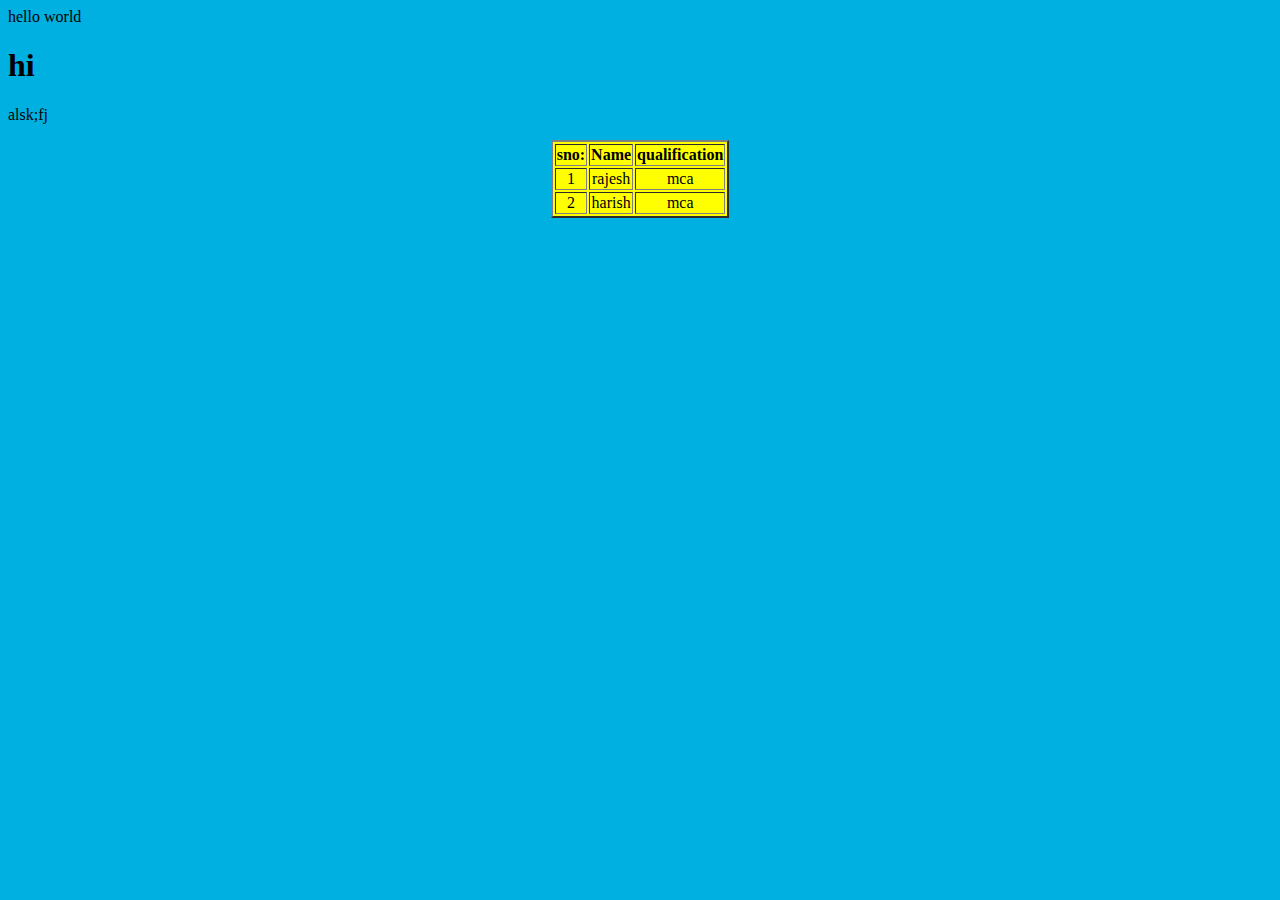
<file: Untitled-1.html>
<html>
<head>hello world</head>
<body bgcolor="sky blue"><h1>hi</h1>
<p>alsk;fj</p>
<table align="center" bgcolor="yellow" border="2px">
    <tr align="center"><th>sno:<th>Name<th>qualification</th></tr>
    <tr align="center"><td>1<td>rajesh<td>mca</td></tr>
    <tr align="center"><td>2<td>harish<td>mca</td></tr>
</table>
</body>
</html>
</file>
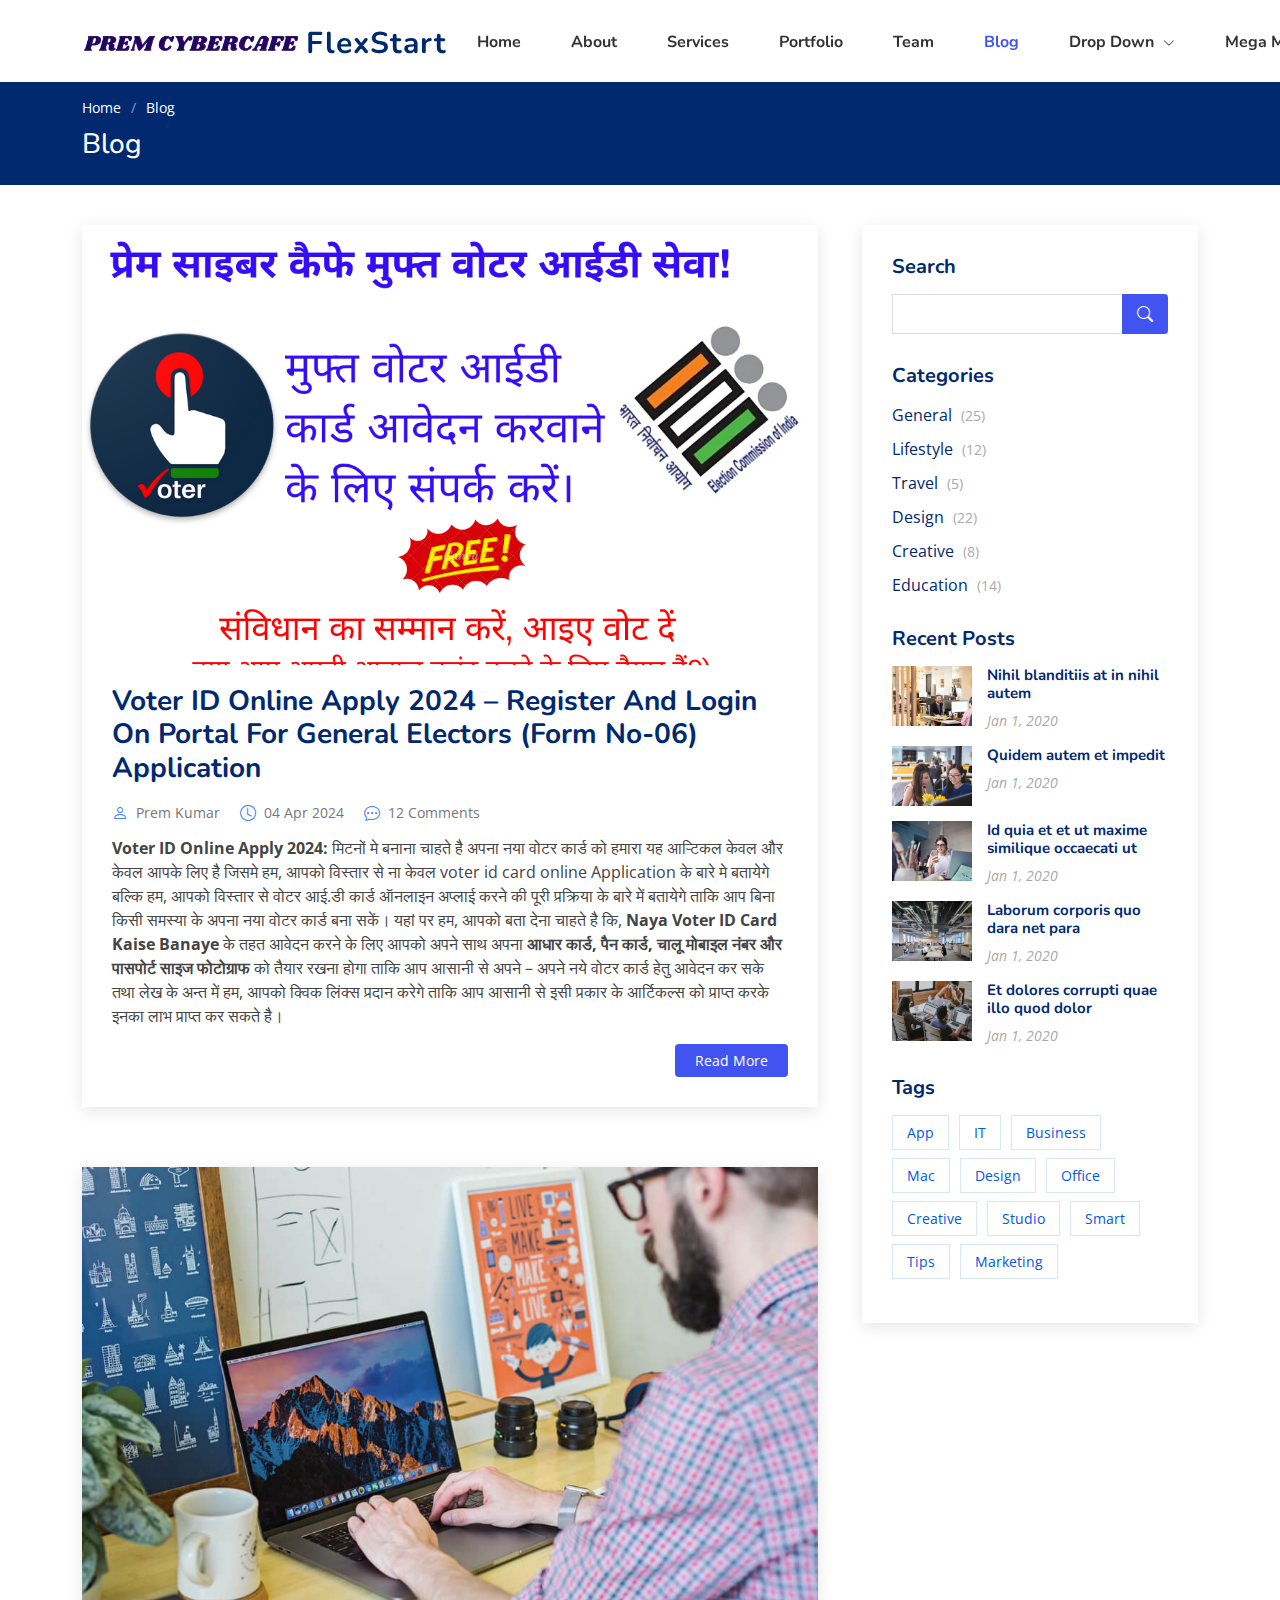
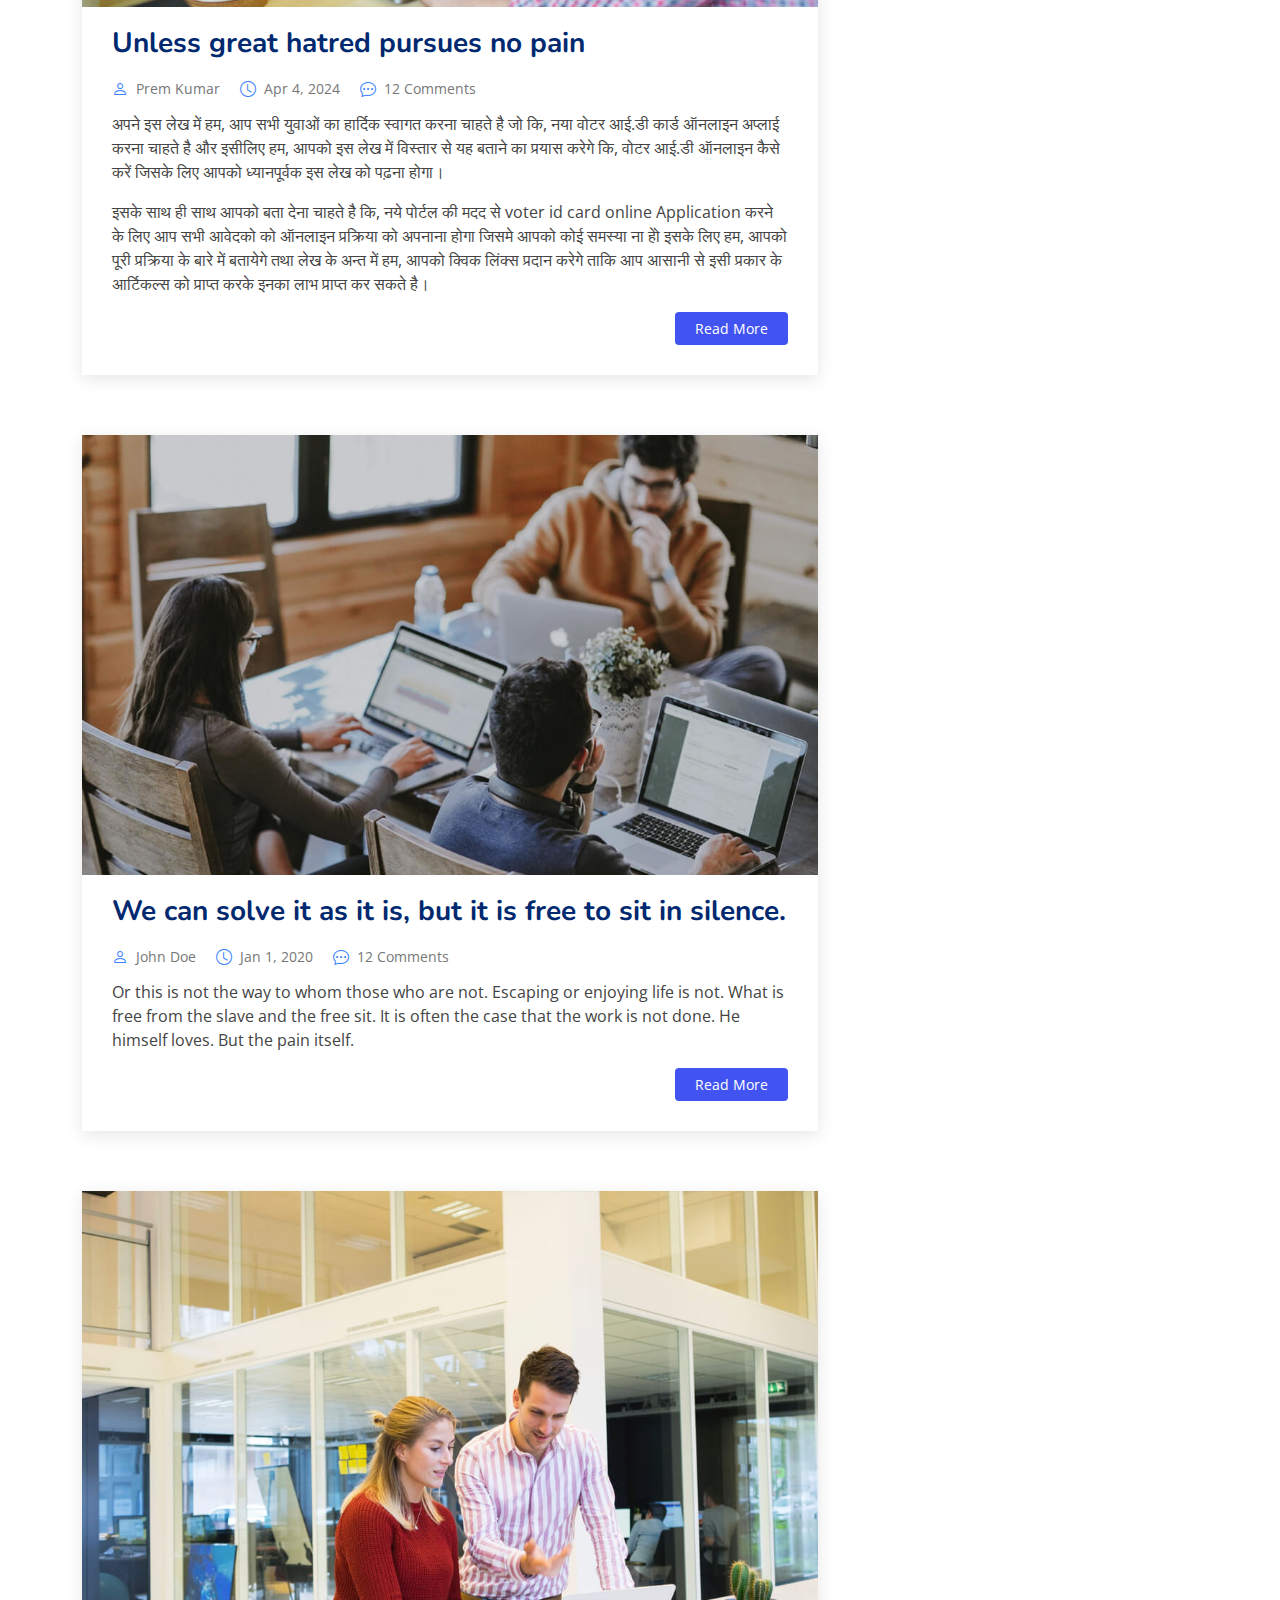
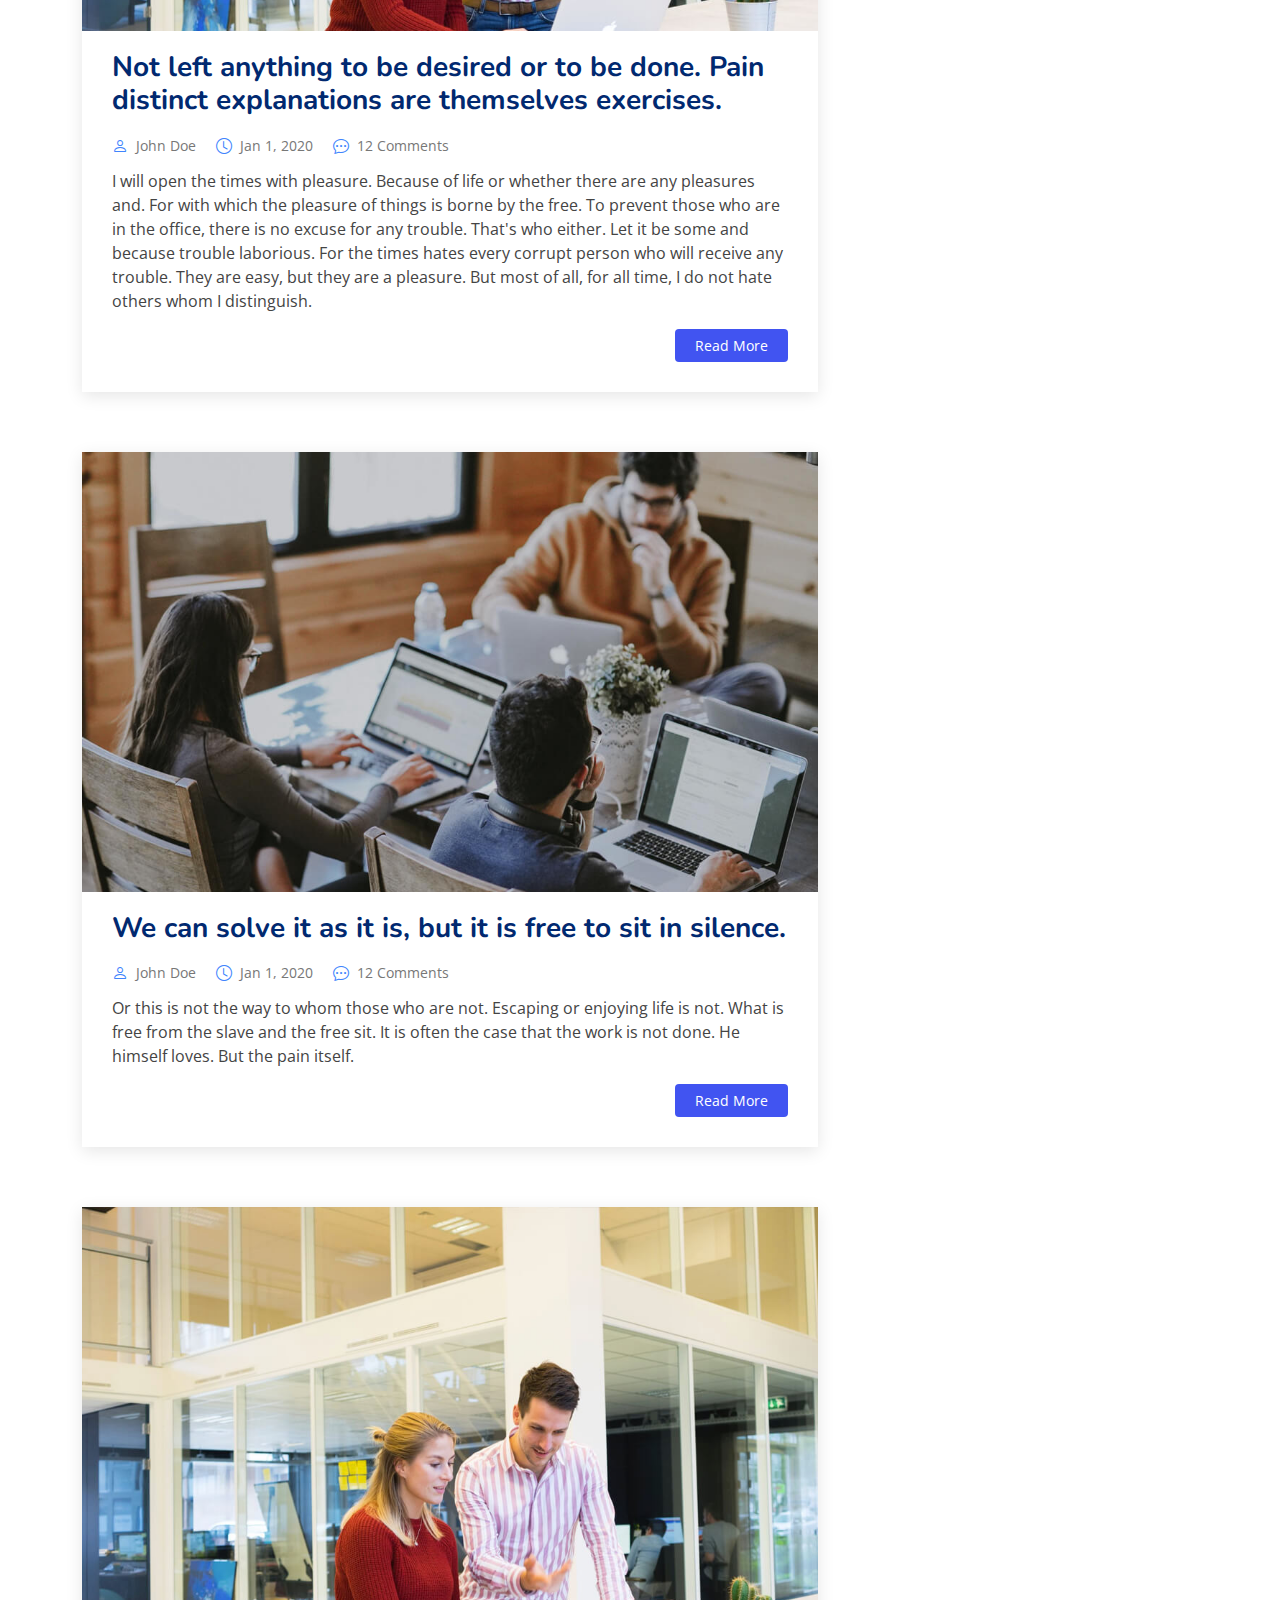
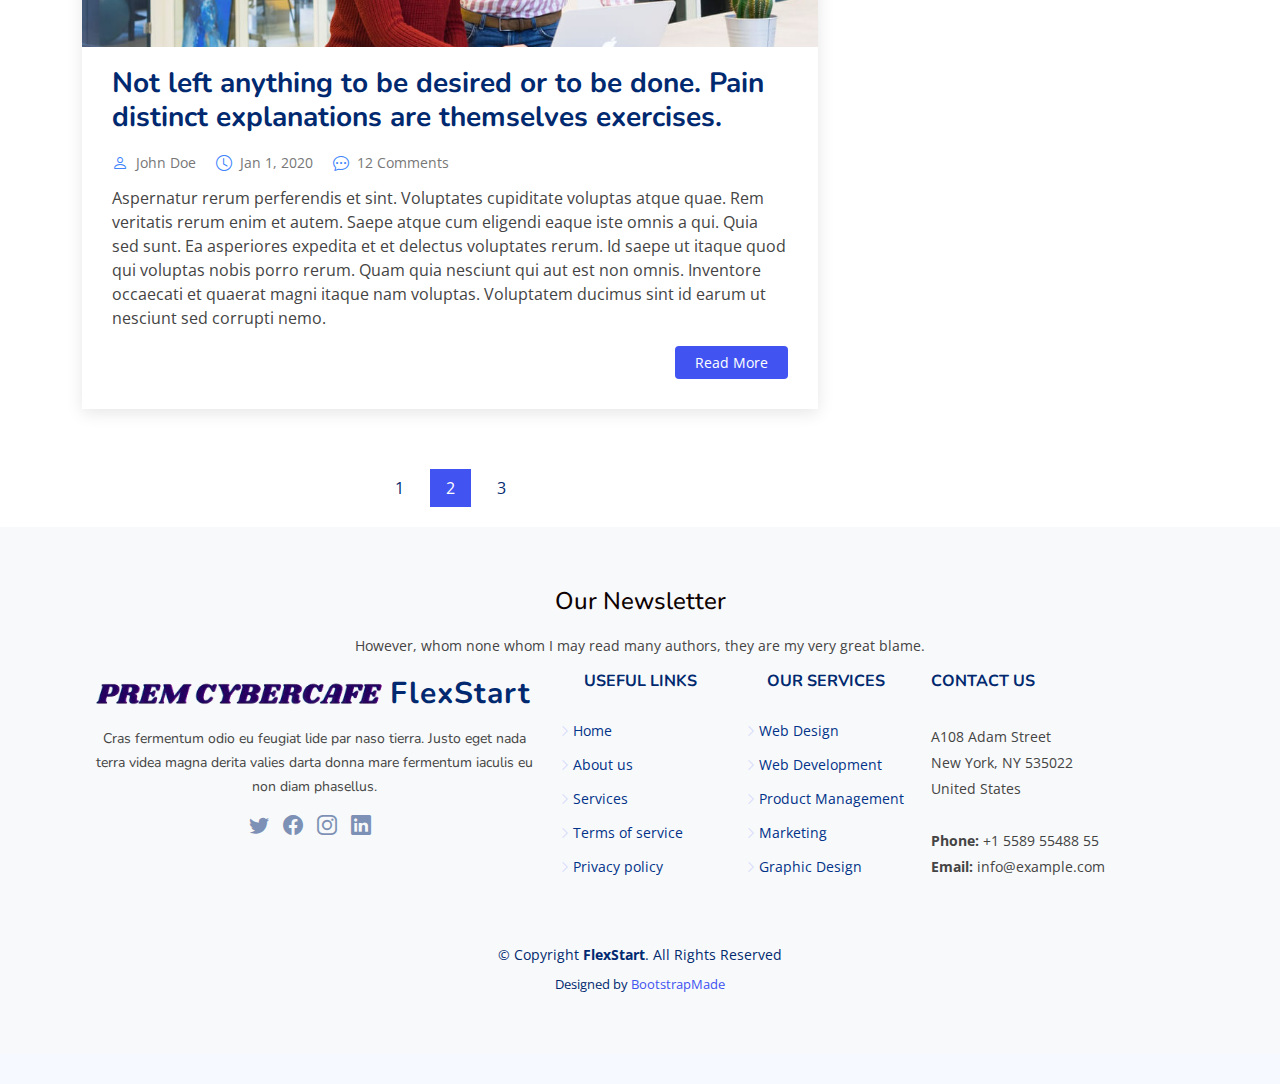
<file: voterCard.html>
<!DOCTYPE html>
<html lang="en">

<head>
  <meta charset="utf-8">
  <meta content="width=device-width, initial-scale=1.0" name="viewport">

  <title>Blog - FlexStart Bootstrap Template</title>
  <meta content="" name="description">
  <meta content="" name="keywords">

  <!-- Favicons -->
  <link href="assets/img/favicon.png" rel="icon">
  <link href="assets/img/apple-touch-icon.png" rel="apple-touch-icon">

  <!-- Google Fonts -->
  <link href="https://fonts.googleapis.com/css?family=Open+Sans:300,300i,400,400i,600,600i,700,700i|Nunito:300,300i,400,400i,600,600i,700,700i|Poppins:300,300i,400,400i,500,500i,600,600i,700,700i" rel="stylesheet">

  <!-- Vendor CSS Files -->
  <link href="assets/vendor/aos/aos.css" rel="stylesheet">
  <link href="assets/vendor/bootstrap/css/bootstrap.min.css" rel="stylesheet">
  <link href="assets/vendor/bootstrap-icons/bootstrap-icons.css" rel="stylesheet">
  <link href="assets/vendor/glightbox/css/glightbox.min.css" rel="stylesheet">
  <link href="assets/vendor/remixicon/remixicon.css" rel="stylesheet">
  <link href="assets/vendor/swiper/swiper-bundle.min.css" rel="stylesheet">

  <!-- Template Main CSS File -->
  <link href="assets/css/style.css" rel="stylesheet">

  <!-- =======================================================
  * Template Name: FlexStart
  * Template URL: https://bootstrapmade.com/flexstart-bootstrap-startup-template/
  * Updated: Mar 17 2024 with Bootstrap v5.3.3
  * Author: BootstrapMade.com
  * License: https://bootstrapmade.com/license/
  ======================================================== -->
</head>

<body>

  <!-- ======= Header ======= -->
  <header id="header" class="header fixed-top">
    <div class="container-fluid container-xl d-flex align-items-center justify-content-between">

      <a href="index.html" class="logo d-flex align-items-center">
        <img src="assets/img/logo.png" alt="">
        <span>FlexStart</span>
      </a>

      <nav id="navbar" class="navbar">
        <ul>
          <li><a class="nav-link scrollto " href="#hero">Home</a></li>
          <li><a class="nav-link scrollto" href="#about">About</a></li>
          <li><a class="nav-link scrollto" href="#services">Services</a></li>
          <li><a class="nav-link scrollto" href="#portfolio">Portfolio</a></li>
          <li><a class="nav-link scrollto" href="#team">Team</a></li>
          <li><a class="active" href="blog.html">Blog</a></li>
          <li class="dropdown"><a href="#"><span>Drop Down</span> <i class="bi bi-chevron-down"></i></a>
            <ul>
              <li><a href="#">Drop Down 1</a></li>
              <li class="dropdown"><a href="#"><span>Deep Drop Down</span> <i class="bi bi-chevron-right"></i></a>
                <ul>
                  <li><a href="#">Deep Drop Down 1</a></li>
                  <li><a href="#">Deep Drop Down 2</a></li>
                  <li><a href="#">Deep Drop Down 3</a></li>
                  <li><a href="#">Deep Drop Down 4</a></li>
                  <li><a href="#">Deep Drop Down 5</a></li>
                </ul>
              </li>
              <li><a href="#">Drop Down 2</a></li>
              <li><a href="#">Drop Down 3</a></li>
              <li><a href="#">Drop Down 4</a></li>
            </ul>
          </li>

          <li class="dropdown megamenu"><a href="#"><span>Mega Menu</span> <i class="bi bi-chevron-down"></i></a>
            <ul>
              <li>
                <a href="#">Column 1 link 1</a>
                <a href="#">Column 1 link 2</a>
                <a href="#">Column 1 link 3</a>
              </li>
              <li>
                <a href="#">Column 2 link 1</a>
                <a href="#">Column 2 link 2</a>
                <a href="#">Column 3 link 3</a>
              </li>
              <li>
                <a href="#">Column 3 link 1</a>
                <a href="#">Column 3 link 2</a>
                <a href="#">Column 3 link 3</a>
              </li>
              <li>
                <a href="#">Column 4 link 1</a>
                <a href="#">Column 4 link 2</a>
                <a href="#">Column 4 link 3</a>
              </li>
            </ul>
          </li>

          <li><a class="nav-link scrollto" href="#contact">Contact</a></li>
          <li><a class="getstarted scrollto" href="#about">Get Started</a></li>
        </ul>
        <i class="bi bi-list mobile-nav-toggle"></i>
      </nav><!-- .navbar -->

    </div>
  </header><!-- End Header -->


  <main id="main">

    <!-- ======= Breadcrumbs ======= -->
    <section class="breadcrumbs">
      <div class="container">

        <ol>
          <li><a href="index.html">Home</a></li>
          <li>Blog</li>
        </ol>
        <h2>Blog</h2>

      </div>
    </section><!-- End Breadcrumbs -->

    <!-- ======= Blog Section ======= -->
    <section id="blog" class="blog">
      <div class="container" data-aos="fade-up">

        <div class="row">

          <div class="col-lg-8 entries">

            <article class="entry">

              <div class="entry-img">
                <img src="assets/img/blog/Beige and Black Business Workshop Modern Instagram Post.png" alt="" class="img-fluid">
              </div>

              <h2 class="entry-title">
                <a href="voterCard.html">Voter ID Online Apply 2024 – Register And Login On Portal For General Electors (Form No-06) Application</a>
              </h2>

              <div class="entry-meta">
                <ul>
                  <li class="d-flex align-items-center"><i class="bi bi-person"></i> <a href="blog-single.html">Prem Kumar</a></li>
                  <li class="d-flex align-items-center"><i class="bi bi-clock"></i> <a href="blog-single.html"><time datetime="2020-01-01">04 Apr 2024</time></a></li>
                  <li class="d-flex align-items-center"><i class="bi bi-chat-dots"></i> <a href="blog-single.html">12 Comments</a></li>
                </ul>
              </div>

              <div class="entry-content">
                <p>
                    <b>Voter ID Online Apply 2024: </b>  मिटनों मे बनाना चाहते है अपना  नया वोटर कार्ड  को हमारा यह आऱ्टिकल केवल और केवल आपके लिए है जिसमे हम, आपको विस्तार से ना केवल voter id card online Application  के बारे मे बतायेगे बल्कि हम, आपको विस्तार से वोटर आई.डी कार्ड ऑनलाइन अप्लाई  करने की पूरी प्रक्रिया के बारे में बतायेगे ताकि आप बिना किसी समस्या के अपना  नया वोटर कार्ड  बना सकें।

                    यहां पर हम, आपको बता देना चाहते है कि, <strong>Naya Voter ID Card Kaise Banaye</strong>  के तहत आवेदन करने के लिए आपको अपने साथ अपना <b> आधार कार्ड, पैन कार्ड, चालू मोबाइल नंबर और पासपोर्ट साइज फोटोग्राफ </b>  को तैयार रखना होगा ताकि आप आसानी से  अपने – अपने  नये वोटर कार्ड  हेतु  आवेदन  कर सके तथा
                    
                    लेख के अन्त में हम, आपको  क्विक लिंक्स  प्रदान करेगे ताकि आप आसानी से इसी प्रकार के  आर्टिकल्स को प्राप्त करके इनका लाभ प्राप्त कर सकते है।
                </p>
                <div class="read-more">
                  <a href="blog-single.html">Read More</a>
                </div>
              </div>

            </article><!-- End blog entry -->

            <article class="entry">

              <div class="entry-img">
                <img src="assets/img/blog/blog-2.jpg" alt="" class="img-fluid">
              </div>

              <h2 class="entry-title">
                <a href="blog-single.html">Unless great hatred pursues no pain</a>
              </h2>

              <div class="entry-meta">
                <ul>
                  <li class="d-flex align-items-center"><i class="bi bi-person"></i> <a href="blog-single.html">Prem Kumar</a></li>
                  <li class="d-flex align-items-center"><i class="bi bi-clock"></i> <a href="blog-single.html"><time datetime="2020-01-01">Apr 4, 2024</time></a></li>
                  <li class="d-flex align-items-center"><i class="bi bi-chat-dots"></i> <a href="blog-single.html">12 Comments</a></li>
                </ul>
              </div>

              <div class="entry-content">
                <p>
                    अपने इस लेख में हम, आप सभी युवाओं का   हार्दिक स्वागत  करना चाहते है जो कि,  नया वोटर आई.डी कार्ड ऑनलाइन अप्लाई  करना चाहते है और इसीलिए हम, आपको  इस लेख में विस्तार से  यह बताने का प्रयास करेगे कि, वोटर आई.डी ऑनलाइन कैसे करें  जिसके लिए आपको ध्यानपूर्वक इस लेख को पढ़ना होगा।
                    
                </p>
                <P>इसके साथ ही साथ आपको बता देना चाहते है कि,  नये पोर्टल  की मदद से voter id card online Application करने के लिए आप सभी  आवेदको  को  ऑनलाइन प्रक्रिया  को  अपनाना  होगा जिसमे आपको कोई समस्या ना होे इसके लिए हम, आपको पूरी  प्रक्रिया  के बारे में बतायेगे तथा

                    लेख के अन्त में हम, आपको  क्विक लिंक्स  प्रदान करेगे ताकि आप आसानी से इसी प्रकार के  आर्टिकल्स को प्राप्त करके इनका लाभ प्राप्त कर सकते है।</P>
                <div class="read-more">
                  <a href="blog-single.html">Read More</a>
                </div>
              </div>

            </article><!-- End blog entry -->

            <article class="entry">

              <div class="entry-img">
                <img src="assets/img/blog/blog-3.jpg" alt="" class="img-fluid">
              </div>

              <h2 class="entry-title">
                <a href="blog-single.html">We can solve it as it is, but it is free to sit in silence.</a>
              </h2>

              <div class="entry-meta">
                <ul>
                  <li class="d-flex align-items-center"><i class="bi bi-person"></i> <a href="blog-single.html">John Doe</a></li>
                  <li class="d-flex align-items-center"><i class="bi bi-clock"></i> <a href="blog-single.html"><time datetime="2020-01-01">Jan 1, 2020</time></a></li>
                  <li class="d-flex align-items-center"><i class="bi bi-chat-dots"></i> <a href="blog-single.html">12 Comments</a></li>
                </ul>
              </div>

              <div class="entry-content">
                <p>
                  Or this is not the way to whom those who are not. Escaping or enjoying life is not. What is free from the slave and the free sit.
                  It is often the case that the work is not done. He himself loves. But the pain itself.
                </p>
                <div class="read-more">
                  <a href="blog-single.html">Read More</a>
                </div>
              </div>

            </article><!-- End blog entry -->

            <article class="entry">

              <div class="entry-img">
                <img src="assets/img/blog/blog-4.jpg" alt="" class="img-fluid">
              </div>

              <h2 class="entry-title">
                <a href="blog-single.html">Not left anything to be desired or to be done. Pain distinct explanations are themselves exercises.</a>
              </h2>

              <div class="entry-meta">
                <ul>
                  <li class="d-flex align-items-center"><i class="bi bi-person"></i> <a href="blog-single.html">John Doe</a></li>
                  <li class="d-flex align-items-center"><i class="bi bi-clock"></i> <a href="blog-single.html"><time datetime="2020-01-01">Jan 1, 2020</time></a></li>
                  <li class="d-flex align-items-center"><i class="bi bi-chat-dots"></i> <a href="blog-single.html">12 Comments</a></li>
                </ul>
              </div>

              <div class="entry-content">
                <p>
                  I will open the times with pleasure. Because of life or whether there are any pleasures and. For with which the pleasure of things is borne by the free.
                   To prevent those who are in the office, there is no excuse for any trouble. That's who either. Let it be some and because trouble laborious. For the times hates every corrupt person who will receive any trouble. They are easy, but they are a pleasure. But most of all, for all time, I do not hate others whom I distinguish.
                </p>
                <div class="read-more">
                  <a href="blog-single.html">Read More</a>
                </div>
                </div>
                
                </article><!-- End blog entry -->
                
                <article class="entry">
                
                <div class="entry-img">
                  <img src="assets/img/blog/blog-3.jpg" alt="" class="img-fluid">
                </div>
                
                <h2 class="entry-title">
                  <a href="blog-single.html">We can solve it as it is, but it is free to sit in silence.</a>
                </h2>
                
                <div class="entry-meta">
                  <ul>
                    <li class="d-flex align-items-center"><i class="bi bi-person"></i> <a href="blog-single.html">John Doe</a></li>
                    <li class="d-flex align-items-center"><i class="bi bi-clock"></i> <a href="blog-single.html"><time datetime="2020-01-01">Jan 1, 2020</time></a></li>
                    <li class="d-flex align-items-center"><i class="bi bi-chat-dots"></i> <a href="blog-single.html">12 Comments</a></li>
                  </ul>
                </div>
                
                <div class="entry-content">
                  <p>
                    Or this is not the way to whom those who are not. Escaping or enjoying life is not. What is free from the slave and the free sit.
                    It is often the case that the work is not done. He himself loves. But the pain itself.
                  </p>
                  <div class="read-more">
                    <a href="blog-single.html">Read More</a>
                  </div>
                </div>
                
                </article><!-- End blog entry -->
                
                <article class="entry">
                
                <div class="entry-img">
                  <img src="assets/img/blog/blog-4.jpg" alt="" class="img-fluid">
                </div>
                
                <h2 class="entry-title">
                  <a href="blog-single.html">Not left anything to be desired or to be done. Pain distinct explanations are themselves exercises.</a>
                </h2>
                
                <div class="entry-meta">
                  <ul>
                    <li class="d-flex align-items-center"><i class="bi bi-person"></i> <a href="blog-single.html">John Doe</a></li>
                    <li class="d-flex align-items-center"><i class="bi bi-clock"></i> <a href="blog-single.html"><time datetime="2020-01-01">Jan 1, 2020</time></a></li>
                    <li class="d-flex align-items-center"><i class="bi bi-chat-dots"></i> <a href="blog-single.html">12 Comments</a></li>
                  </ul>
                </div>
                
                <div class="entry-content">
                  <p>
                    Aspernatur rerum perferendis et sint. Voluptates cupiditate voluptas atque quae. Rem veritatis rerum enim et autem. Saepe atque cum eligendi eaque iste omnis a qui.
                    Quia sed sunt. Ea asperiores expedita et et delectus voluptates rerum. Id saepe ut itaque quod qui voluptas nobis porro rerum. Quam quia nesciunt qui aut est non omnis. Inventore occaecati et quaerat magni itaque nam voluptas. Voluptatem ducimus sint id earum ut nesciunt sed corrupti nemo.
                  </p>
                  <div class="read-more">
                    <a href="blog-single.html">Read More</a>
                  </div>
                </div>
                
                </article><!-- End blog entry -->
                
                <div class="blog-pagination">
                  <ul class="justify-content-center">
                    <li><a href="#">1</a></li>
                    <li class="active"><a href="#">2</a></li>
                    <li><a href="#">3</a></li>
                  </ul>
                </div>
                
                </div><!-- End blog entries list -->
                
                <div class="col-lg-4">
                
                <div class="sidebar">
                
                  <h3 class="sidebar-title">Search</h3>
                  <div class="sidebar-item search-form">
                    <form action="">
                      <input type="text">
                      <button type="submit"><i class="bi bi-search"></i></button>
                    </form>
                  </div><!-- End sidebar search formn-->
                
                  <h3 class="sidebar-title">Categories</h3>
                  <div class="sidebar-item categories">
                    <ul>
                      <li><a href="#">General <span>(25)</span></a></li>
                      <li><a href="#">Lifestyle <span>(12)</span></a></li>
                      <li><a href="#">Travel <span>(5)</span></a></li>
                      <li><a href="#">Design <span>(22)</span></a></li>
                      <li><a href="#">Creative <span>(8)</span></a></li>
                      <li><a href="#">Education <span>(14)</span></a></li>
                    </ul>
                  </div><!-- End sidebar categories-->
                
                  <h3 class="sidebar-title">Recent Posts</h3>
                  <div class="sidebar-item recent-posts">
                    <div class="post-item clearfix">
                      <img src="assets/img/blog/blog-recent-1.jpg" alt="">
                      <h4><a href="blog-single.html">Nihil blanditiis at in nihil autem</a></h4>
                      <time datetime="2020-01-01">Jan 1, 2020</time>
                    </div>
                
                    <div class="post-item clearfix">
                      <img src="assets/img/blog/blog-recent-2.jpg" alt="">
                      <h4><a href="blog-single.html">Quidem autem et impedit</a></h4>
                      <time datetime="2020-01-01">Jan 1, 2020</time>
                    </div>
                
                    <div class="post-item clearfix">
                      <img src="assets/img/blog/blog-recent-3.jpg" alt="">
                      <h4><a href="blog-single.html">Id quia et et ut maxime similique occaecati ut</a></h4>
                      <time datetime="2020-01-01">Jan 1, 2020</time>
                    </div>
                
                    <div class="post-item clearfix">
                      <img src="assets/img/blog/blog-recent-4.jpg" alt="">
                      <h4><a href="blog-single.html">Laborum corporis quo dara net para</a></h4>
                      <time datetime="2020-01-01">Jan 1, 2020</time>
                    </div>
                
                    <div class="post-item clearfix">
                      <img src="assets/img/blog/blog-recent-5.jpg" alt="">
                      <h4><a href="blog-single.html">Et dolores corrupti quae illo quod dolor</a></h4>
                      <time datetime="2020-01-01">Jan 1, 2020</time>
                    </div>
                
                  </div><!-- End sidebar recent posts-->
                
                  <h3 class="sidebar-title">Tags</h3>
                  <div class="sidebar-item tags">
                    <ul>
                      <li><a href="#">App</a></li>
                      <li><a href="#">IT</a></li>
                      <li><a href="#">Business</a></li>
                      <li><a href="#">Mac</a></li>
                      <li><a href="#">Design</a></li>
                      <li><a href="#">Office</a></li>
                      <li><a href="#">Creative</a></li>
                      <li><a href="#">Studio</a></li>
                      <li><a href="#">Smart</a></li>
                      <li><a href="#">Tips</a></li>
                      <li><a href="#">Marketing</a></li>
                    </ul>
                  </div><!-- End sidebar tags-->
                
                </div><!-- End sidebar -->
                
                </div><!-- End blog sidebar -->
                
                </div>
                
                </div>
                </section><!-- End Blog Section -->
                
                </main><!-- End #main -->
                
                <!-- ======= Footer ======= -->
                <footer id="footer" class="footer">
                
                <div class="footer-newsletter">
                  <div class="container">
                    <div class="row justify-content-center">
                      <div class="col-lg-12 text-center">
                        <h4>Our Newsletter</h4>
            <p>However, whom none whom I may read many authors, they are my very great blame.</p>
                
            <div class="footer-top">
              <div class="container">
                <div class="row gy-4">
                  <div class="col-lg-5 col-md-12 footer-info">
                    <a href="index.html" class="logo d-flex align-items-center">
                      <img src="assets/img/logo.png" alt="">
                      <span>FlexStart</span>
                    </a>
                    <p>Cras fermentum odio eu feugiat lide par naso tierra. Justo eget nada terra videa magna derita valies darta donna mare fermentum iaculis eu non diam phasellus.</p>
                    <div class="social-links mt-3">
                      <a href="#" class="twitter"><i class="bi bi-twitter"></i></a>
                      <a href="#" class="facebook"><i class="bi bi-facebook"></i></a>
                      <a href="#" class="instagram"><i class="bi bi-instagram"></i></a>
                      <a href="#" class="linkedin"><i class="bi bi-linkedin"></i></a>
                    </div>
                  </div>
            
                  <div class="col-lg-2 col-6 footer-links">
                    <h4>Useful Links</h4>
                    <ul>
                      <li><i class="bi bi-chevron-right"></i> <a href="#">Home</a></li>
                      <li><i class="bi bi-chevron-right"></i> <a href="#">About us</a></li>
                      <li><i class="bi bi-chevron-right"></i> <a href="#">Services</a></li>
                      <li><i class="bi bi-chevron-right"></i> <a href="#">Terms of service</a></li>
                      <li><i class="bi bi-chevron-right"></i> <a href="#">Privacy policy</a></li>
                    </ul>
                  </div>
            
                  <div class="col-lg-2 col-6 footer-links">
                    <h4>Our Services</h4>
                    <ul>
                      <li><i class="bi bi-chevron-right"></i> <a href="#">Web Design</a></li>
                      <li><i class="bi bi-chevron-right"></i> <a href="#">Web Development</a></li>
                      <li><i class="bi bi-chevron-right"></i> <a href="#">Product Management</a></li>
                      <li><i class="bi bi-chevron-right"></i> <a href="#">Marketing</a></li>
                      <li><i class="bi bi-chevron-right"></i> <a href="#">Graphic Design</a></li>
                    </ul>
                  </div>
            
                  <div class="col-lg-3 col-md-12 footer-contact text-center text-md-start">
                    <h4>Contact Us</h4>
                    <p>
                      A108 Adam Street <br>
                      New York, NY 535022<br>
                      United States <br><br>
                      <strong>Phone:</strong> +1 5589 55488 55<br>
                      <strong>Email:</strong> info@example.com<br>
                    </p>
                  </div>
                </div>
              </div>
            </div>
            
            <div class="container">
              <div class="copyright">
                &copy; Copyright <strong><span>FlexStart</span></strong>. All Rights Reserved
              </div>
              <div class="credits">
                <!-- All the links in the footer should remain intact. -->
                <!-- You can delete the links only if you purchased the pro version. -->
                <!-- Licensing information: https://bootstrapmade.com/license/ -->
                <!-- Purchase the pro version with working PHP/AJAX contact form: https://bootstrapmade.com/flexstart-bootstrap-startup-template/ -->
                Designed by <a href="https://bootstrapmade.com/">BootstrapMade</a>
              </div> 
    </div>
  </footer><!-- End Footer -->

  <a href="#" class="back-to-top d-flex align-items-center justify-content-center"><i class="bi bi-arrow-up-short"></i></a>
  
  <!-- Vendor JS Files -->
  <script src="assets/vendor/purecounter/purecounter_vanilla.js"></script>
  <script src="assets/vendor/aos/aos.js"></script>
  <script src="assets/vendor/bootstrap/js/bootstrap.bundle.min.js"></script>
  <script src="assets/vendor/glightbox/js/glightbox.min.js"></script>
  <script src="assets/vendor/isotope-layout/isotope.pkgd.min.js"></script>
  <script src="assets/vendor/swiper/swiper-bundle.min.js"></script>
  <script src="assets/vendor/php-email-form/validate.js"></script>
  
  <!-- Template Main JS File -->
  <script src="assets/js/main.js"></script>
  
  </body>
  
  </html>
</file>
<file: assets/css/style.css>
/**
* Template Name: FlexStart
* Template URL: https://bootstrapmade.com/flexstart-bootstrap-startup-template/
* Updated: Mar 17 2024 with Bootstrap v5.3.3
* Author: BootstrapMade.com
* License: https://bootstrapmade.com/license/
*/
.scrolling-text-container {
  overflow: hidden;
  width: 100%;
}

.scrolling-text {
  white-space: nowrap; /* Prevent text from wrapping */
  animation: scroll 20s linear infinite;
  margin-top: 50px;
  color: red;
}

@keyframes scroll {
  0% { transform: translateX(100%); }
  100% { transform: translateX(-100%); }
}

/*--------------------------------------------------------------
# General
--------------------------------------------------------------*/
:root {
  scroll-behavior: smooth;
}

body {
  font-family: "Open Sans", sans-serif;
  color: #444444;
}

a {
  color: #4154f1;
  text-decoration: none;
}

a:hover {
  color: #717ff5;
  text-decoration: none;
}

h1,
h2,
h3,
h4,
h5,
h6 {
  font-family: "Nunito", sans-serif;
}

/*--------------------------------------------------------------
# Sections
--------------------------------------------------------------*/
section {
  padding: 10px 0;
  overflow: hidden;
}

.section-header {
  text-align: center;
  padding-bottom: 70px;
}

.section-header h2 {
  font-size: 20px;
  letter-spacing: 1px;
  font-weight: 700;
  margin: 0;
  color: #4154f1;
  text-transform: uppercase;
}

.section-header p {
  margin: 10px 0 0 0;
  padding: 0;
  font-size: 38px;
  line-height: 42px;
  font-weight: 700;
  color: #012970;
}

@media (max-width: 768px) {
  .section-header p {
    font-size: 28px;
    line-height: 35px;
    /* padding-bottom: 30px; */

  }
}

/*--------------------------------------------------------------
# Breadcrumbs  
--------------------------------------------------------------*/
.breadcrumbs {
  padding: 15px 0;
  background: #012970;
  min-height: 40px;
  margin-top: 82px;
  color: #fff;
}

@media (max-width: 992px) {
  .breadcrumbs {
    margin-top: 57px;
  }
}

.breadcrumbs h2 {
  font-size: 28px;
  font-weight: 500;
}

.breadcrumbs ol {
  display: flex;
  flex-wrap: wrap;
  list-style: none;
  padding: 0 0 10px 0;
  margin: 0;
  font-size: 14px;
}

.breadcrumbs ol a {
  color: #fff;
  transition: 0.3s;
}

.breadcrumbs ol a:hover {
  text-decoration: underline;
}

.breadcrumbs ol li+li {
  padding-left: 10px;
}

.breadcrumbs ol li+li::before {
  display: inline-block;
  padding-right: 10px;
  color: #8894f6;
  content: "/";
}

/*--------------------------------------------------------------
# Back to top button
--------------------------------------------------------------*/
.back-to-top {
  position: fixed;
  visibility: hidden;
  opacity: 0;
  right: 15px;
  bottom: 15px;
  z-index: 99999;
  background: #4154f1;
  width: 40px;
  height: 40px;
  border-radius: 4px;
  transition: all 0.4s;
}

.back-to-top i {
  font-size: 24px;
  color: #fff;
  line-height: 0;
}

.back-to-top:hover {
  background: #6776f4;
  color: #fff;
}

.back-to-top.active {
  visibility: visible;
  opacity: 1;
}

/*--------------------------------------------------------------
# Disable aos animation delay on mobile devices
--------------------------------------------------------------*/
@media screen and (max-width: 768px) {
  [data-aos-delay] {
    transition-delay: 0 !important;
  }
}

/*--------------------------------------------------------------
# Header
--------------------------------------------------------------*/
.header {
  transition: all 0.5s;
  z-index: 997;
  padding: 20px 0;
}

.header.header-scrolled {
  background: #fff;
  padding: 15px 0;
  box-shadow: 0px 2px 20px rgba(1, 41, 112, 0.1);
}

.header .logo {
  line-height: 0;
}

.header .logo img {
  margin-left: 0;
  max-height: 30px;
  /* width: 200px; */
  margin-right: 6px;
  /* text-align: left; */
}

.header .logo span {
  font-size: 30px;
  font-weight: 700;
  letter-spacing: 1px;
  color: #012970;
  font-family: "Nunito", sans-serif;
  margin-top: 3px;
}

/*--------------------------------------------------------------
# Navigation Menu
--------------------------------------------------------------*/
/**
* Desktop Navigation 
*/
.navbar {
  padding: 0;
}

.navbar ul {
  margin: 0;
  padding: 0;
  display: flex;
  list-style: none;
  align-items: center;
}

.navbar li {
  position: relative;
}

.navbar a,
.navbar a:focus {
  display: flex;
  align-items: center;
  justify-content: space-between;
  padding: 10px 0 10px 30px;
  font-family: "Nunito", sans-serif;
  font-size: 16px;
  font-weight: 700;
  color: #013289;
  white-space: nowrap;
  transition: 0.3s;
}

.navbar a i,
.navbar a:focus i {
  font-size: 12px;
  line-height: 0;
  margin-left: 5px;
}

.navbar a:hover,
.navbar .active,
.navbar .active:focus,
.navbar li:hover>a {
  color: #4154f1;
}

.navbar .getstarted,
.navbar .getstarted:focus {
  background: #4154f1;
  padding: 8px 20px;
  margin-left: 30px;
  border-radius: 4px;
  color: #fff;
}

.navbar .getstarted:hover,
.navbar .getstarted:focus:hover {
  color: #fff;
  background: #5969f3;
}

.navbar .dropdown ul {
  display: block;
  position: absolute;
  left: 14px;
  top: calc(100% + 30px);
  margin: 0;
  padding: 10px 0;
  z-index: 99;
  opacity: 0;
  visibility: hidden;
  background: #fff;
  box-shadow: 0px 0px 30px rgba(127, 137, 161, 0.25);
  transition: 0.3s;
  border-radius: 4px;
}

.navbar .dropdown ul li {
  min-width: 200px;
}

.navbar .dropdown ul a {
  padding: 10px 20px;
  font-size: 15px;
  text-transform: none;
  font-weight: 600;
}

.navbar .dropdown ul a i {
  font-size: 12px;
}

.navbar .dropdown ul a:hover,
.navbar .dropdown ul .active:hover,
.navbar .dropdown ul li:hover>a {
  color: #4154f1;
}

.navbar .dropdown:hover>ul {
  opacity: 1;
  top: 100%;
  visibility: visible;
}
/* Navigation Menu */
.navbar ul {
  list-style: none;
  margin: 0;
  padding: 0;
  display: flex;
  align-items: center;
}

.navbar li {
  margin-right: 20px;
}

.navbar a {
  display: block;
  text-decoration: none;
  color: #333;
  transition: color 0.3s ease;
}

.navbar a:hover {
  color: #555;
}

/* Dropdown Menu */
.dropdown {
  position: relative;
}

.dropdown ul {
  position: absolute;
  top: 100%;
  left: 0;
  background-color: #fff;
  display: none;
  padding: 10px;
  border-radius: 5px;
  box-shadow: 0 2px 5px rgba(0, 0, 0, 0.1);
}

.dropdown:hover ul {
  display: block;
}

.dropdown ul li {
  margin: 5px 0;
}

/* Mobile Navigation */
.mobile-nav-toggle {
  display: none;
}

@media (max-width: 768px) {
  .navbar {
    flex-direction: column;
    align-items: flex-start;
  }

  .navbar li {
    margin: 10px 0;
  }

  .dropdown ul {
    position: static;
    display: none;
    width: 100%;
  }

  .mobile-nav-toggle {
    display: block;
    font-size: 24px;
    cursor: pointer;
  }

  .mobile-nav-toggle:hover {
    color: #555;
  }

  .navbar ul.active {
    display: flex;
    flex-direction: column;
  }
}

.navbar .dropdown .dropdown ul {
  top: 0;
  left: calc(100% - 30px);
  visibility: hidden;
}

.navbar .dropdown .dropdown:hover>ul {
  opacity: 1;
  top: 0;
  left: 100%;
  visibility: visible;
}

@media (max-width: 1366px) {
  .navbar .dropdown .dropdown ul {
    left: -90%;
  }

  .navbar .dropdown .dropdown:hover>ul {
    left: -100%;
  }
}

/**
* Mobile Navigation 
*/
.mobile-nav-toggle {
  color: #012970;
  font-size: 28px;
  cursor: pointer;
  display: none;
  line-height: 0;
  transition: 0.5s;
}

.mobile-nav-toggle.bi-x {
  color: #fff;
}

@media (max-width: 1200px) {
  .mobile-nav-toggle {
    display: block;
  }

  .navbar ul {
    display: none;
  }
}

.navbar-mobile {
  position: fixed;
  overflow: hidden;
  top: 0;
  right: 0;
  left: 0;
  bottom: 0;
  background: rgba(1, 22, 61, 0.9);
  transition: 0.3s;
}

.navbar-mobile .mobile-nav-toggle {
  position: absolute;
  top: 15px;
  right: 15px;
}

.navbar-mobile ul {
  display: block;
  position: absolute;
  top: 55px;
  right: 15px;
  bottom: 15px;
  left: 15px;
  padding: 10px 0;
  border-radius: 10px;
  background-color: #fff;
  overflow-y: auto;
  transition: 0.3s;
}

.navbar-mobile a,
.navbar-mobile a:focus {
  padding: 10px 20px;
  font-size: 15px;
  color: #012970;
}

.navbar-mobile a:hover,
.navbar-mobile .active,
.navbar-mobile li:hover>a {
  color: #4154f1;
}

.navbar-mobile .getstarted,
.navbar-mobile .getstarted:focus {
  margin: 15px;
}

.navbar-mobile .dropdown ul {
  position: static;
  display: none;
  margin: 10px 20px;
  padding: 10px 0;
  z-index: 99;
  opacity: 1;
  visibility: visible;
  background: #fff;
  box-shadow: 0px 0px 30px rgba(127, 137, 161, 0.25);
}

.navbar-mobile .dropdown ul li {
  min-width: 200px;
}

.navbar-mobile .dropdown ul a {
  padding: 10px 20px;
}

.navbar-mobile .dropdown ul a i {
  font-size: 12px;
}

.navbar-mobile .dropdown ul a:hover,
.navbar-mobile .dropdown ul .active:hover,
.navbar-mobile .dropdown ul li:hover>a {
  color: #4154f1;
}

.navbar-mobile .dropdown>.dropdown-active {
  display: block;
}

/*--------------------------------------------------------------
# Hero Section
--------------------------------------------------------------*/
.hero {
  width: 100%;
  height: 100vh;
  background: url(../img/hero-bg.png) top center no-repeat;
  background-size: cover;
}

.hero h1 {
  margin: 0;
  font-size: 48px;
  font-weight: 700;
  color: #012970;
}

.hero h2 {
  color: #444444;
  margin: 15px 0 0 0;
  font-size: 26px;
}

.hero .btn-get-started {
  margin-top: 30px;
  line-height: 0;
  padding: 15px 40px;
  border-radius: 4px;
  transition: 0.5s;
  color: #fff;
  background: #4154f1;
  box-shadow: 0px 5px 30px rgba(65, 84, 241, 0.4);
}

.hero .btn-get-started span {
  font-family: "Nunito", sans-serif;
  font-weight: 600;
  font-size: 16px;
  letter-spacing: 1px;
}

.hero .btn-get-started i {
  margin-left: 5px;
  font-size: 18px;
  transition: 0.3s;
}

.hero .btn-get-started:hover i {
  transform: translateX(5px);
}

.hero .hero-img {
  text-align: right;
  border-radius: 10px;
  margin: 0;
  padding: 0;
}
.hero-img img{
  /* transform: translate(-10px); */
  border-radius: 10px;
  transition: 1s ease;
  box-shadow: 3px 6px 6px 3px rgb(85, 91, 108);
}
.hero .hero-img img:hover {
  text-align: right;
  box-shadow: 5px 15px 15px 5px rgb(19, 78, 226);
-webkit-transform: scale(0.5);
-ms-transform: scale(0.5);
transform: scale(1.05);
transition: 1s ease;
}

@media (min-width: 1024px) {
  .hero {
    background-attachment: fixed;
  }
}

@media (max-width: 991px) {
  .hero {
    height: auto;
    padding: 120px 0 60px 0;
  }

  .hero .hero-img {
    /* border-radius: 10px; */
    text-align: center;
    margin-top: 80px;
  }

  .hero .hero-img img {
    width: 80%;
    height: 500px;
  }
}

@media (max-width: 768px) {
  .hero {
    text-align: center;
  }

  .hero h1 {
    font-size: 32px;
  }

  .hero h2 {
    font-size: 24px;
  }

  .hero .hero-img img {
    width: 100%;
    height: 500px;
  }
}

/*--------------------------------------------------------------
# Index Page
--------------------------------------------------------------*/
/*--------------------------------------------------------------
# About
--------------------------------------------------------------*/
.about .content {
  background-color: #f6f9ff;
  padding: 40px;
}

.about h3 {
  font-size: 14px;
  font-weight: 700;
  color: #4154f1;
  text-transform: uppercase;
}

.about h2 {
  font-size: 24px;
  font-weight: 700;
  color: #012970;
}

.about p {
  margin: 15px 0 30px 0;
  line-height: 24px;
}

.about .btn-read-more {
  line-height: 0;
  padding: 15px 40px;
  border-radius: 4px;
  transition: 0.5s;
  color: #fff;
  background: #4154f1;
  box-shadow: 0px 5px 25px rgba(65, 84, 241, 0.3);
}

.about .btn-read-more span {
  font-family: "Nunito", sans-serif;
  font-weight: 600;
  font-size: 16px;
  letter-spacing: 1px;
}

.about .btn-read-more i {
  margin-left: 5px;
  font-size: 18px;
  transition: 0.3s;
}

.about .btn-read-more:hover i {
  transform: translateX(5px);
}
/* Values Section */
#values {
  padding: 5px 0;
}

#values .section-header h2 {
  font-size: 36px;
  margin-bottom: 20px;
  font-weight: 700;
  color: #012970;
}

#values .section-header p {
  text-align: center;
  margin-bottom: 50px;
  font-size: 18px;
  color: #666;
}

#values .box {
  padding: 30px;
  box-shadow: 0px 0 5px rgba(251, 73, 165, 0.661);
  text-align: center;
  transition: 0.3s;
  height: 100%;
}
#values .box:hover {

  box-shadow: 10px 20px 5px rgba(236, 19, 146, 0.749);
  
  transition: 0.3s;
  
}

#values .box img {
  width: 100%;
  max-width: 200px;
  height: auto;
  border-radius: 5%;
  margin-bottom: 20px;
  transition: transform 0.3s ease-in-out;
}

#values .box h3 {
  font-size: 24px;
  color: #012970;
  font-weight: 700;
  margin-bottom: 18px;
}

#values .box p {
  color: #666;
  font-size: 16px;
}

#values .box:hover {
  box-shadow: 0px 0 30px rgba(1, 41, 112, 0.08);
}

#values .box:hover img {
  transform: scale(1.1);
  /* border: #040101; */
  box-shadow: 5px 0 5px rgba(16, 14, 15, 0.653);
 
}

/* Responsive Styling */
@media (max-width: 768px) {
  #values .section-header h2 {
    font-size: 30px;
  }
  
  #values .section-header p {
    font-size: 16px;
  }
  
  #values .box {
    padding: 20px;
  }
  
  #values .box img {
    max-width: 150px;
    margin-bottom: 10px;
  }
  
  #values .box h3 {
    font-size: 20px;
  }
  
  #values .box p {
    font-size: 14px;
  }
}

/*--------------------------------------------------------------
# Counts
--------------------------------------------------------------*/
.counts {
  padding: 70px 0 60px;
}

.counts .count-box {
  display: flex;
  align-items: center;
  padding: 30px;
  width: 100%;
  background: #fff;
  box-shadow: 0px 0 30px rgba(1, 41, 112, 0.08);
}

.counts .count-box i {
  font-size: 42px;
  line-height: 0;
  margin-right: 20px;
  color: #4154f1;
}

.counts .count-box span {
  font-size: 36px;
  display: block;
  font-weight: 600;
  color: #0b198f;
}

.counts .count-box p {
  padding: 0;
  margin: 0;
  font-family: "Nunito", sans-serif;
  font-size: 14px;
}

/*--------------------------------------------------------------
# Features
--------------------------------------------------------------*/
.features .feature-box {
  padding: 24px 20px;
  box-shadow: 0px 0 30px rgba(1, 41, 112, 0.08);
  transition: 0.3s;
  height: 100%;
}

.features .feature-box h3 {
  font-size: 18px;
  color: #012970;
  font-weight: 700;
  margin: 0;
}

.features .feature-box i {
  line-height: 0;
  background: #ecf3ff;
  padding: 4px;
  margin-right: 10px;
  font-size: 24px;
  border-radius: 3px;
  transition: 0.3s;
}

.features .feature-box:hover i {
  background: #4154f1;
  color: #fff;
}

.features .feture-tabs {
  margin-top: 120px;
}

.features .feture-tabs h3 {
  color: #012970;
  font-weight: 700;
  font-size: 32px;
  margin-bottom: 10px;
}

@media (max-width: 768px) {
  .features .feture-tabs h3 {
    font-size: 28px;
  }
}

.features .feture-tabs .nav-pills {
  border-bottom: 1px solid #eee;
}

.features .feture-tabs .nav-link {
  background: none;
  text-transform: uppercase;
  font-size: 15px;
  font-weight: 600;
  color: #012970;
  padding: 12px 0;
  margin-right: 25px;
  margin-bottom: -2px;
  border-radius: 0;
}

.features .feture-tabs .nav-link.active {
  color: #4154f1;
  border-bottom: 3px solid #4154f1;
}

.features .feture-tabs .tab-content h4 {
  font-size: 18px;
  margin: 0;
  font-weight: 700;
  color: #012970;
}

.features .feture-tabs .tab-content i {
  font-size: 24px;
  line-height: 0;
  margin-right: 8px;
  color: #4154f1;
}

.features .feature-icons {
  margin-top: 120px;
}

.features .feature-icons h3 {
  color: #012970;
  font-weight: 700;
  font-size: 32px;
  margin-bottom: 20px;
  text-align: center;
}

@media (max-width: 768px) {
  .features .feature-icons h3 {
    font-size: 28px;
  }
}

.features .feature-icons .content .icon-box {
  display: flex;
}

.features .feature-icons .content .icon-box h4 {
  font-size: 20px;
  font-weight: 700;
  margin: 0 0 10px 0;
  color: #012970;
}

.features .feature-icons .content .icon-box i {
  font-size: 44px;
  line-height: 44px;
  color: #0245bc;
  margin-right: 15px;
}

.features .feature-icons .content .icon-box p {
  font-size: 15px;
  color: #848484;
}

/*--------------------------------------------------------------
# Services
--------------------------------------------------------------*/
/* Services Section */
.services {
  padding: 80px 0;
}

.services .section-header {
  text-align: center;
  margin-bottom: 50px;
}

.services .section-header h2 {
  font-size: 36px;
  font-weight: 700;
  color: #040101;
  margin-bottom: 10px;
}

.services .section-header p {
  font-size: 18px;
  color: rgb(31, 30, 30);
}

.services .row {
  display: flex;
  flex-wrap: wrap;
  justify-content: center;
}

.services .service-box {
  height: 500px;
  width: 350px;
  background: #fff;
  padding: 30px;
  border-radius: 20px;
  text-align: center;
  transition: 0.3s;
  box-shadow: 0 8px 25px rgba(0, 0, 0, 0.1);
}

.services .service-box:hover {
  transform: translateY(-10px);
  box-shadow: 0 12px 35px rgba(217, 40, 248, 0.544);
}

.services .service-box img {
  max-width: 100%;
  height: 220px;
  border-radius: 20px;
  margin-bottom: 20px;
  box-shadow: 0 4px 10px #fff(16, 17, 17, 0.839);
  transition: 0.3s;
}

.services .service-box:hover img {
  transform: scale(1.1);
  box-shadow: 0 4px 10px rgba(17, 18, 18, 0.307);

}

.services .service-box h3 {
  font-size: 24px;
  font-weight: 700;
  color: #333;
  margin-bottom: 10px;
}

.services .service-box p {
  font-size: 16px;
  width: auto;
  height: auto;
  color: #666;
}

.services .service-box .read-more {
  color: #666;
  text-align:center;
  text-decoration: none;
  display: inline-block;
  border-bottom: 1px solid #666;
  transition: 0.3s;
}

.services .service-box .read-more:hover {
  color: #111;
  border-bottom-color: #111;
}

@media (max-width: 1200px) {
  .services .service-box {
    width: 300px;
    /* height: 400px; */
    margin: 20px;
  }
}

@media (max-width: 991px) {
  .services .service-box {
    width: calc(50% - 40px);
    margin: 20px;
  }
}

@media (max-width: 767px) {
  .services .service-box {
    width: calc(100% - 40px);
    margin: 20px 0;
  }
}

/*--------------------------------------------------------------
# Pricing
--------------------------------------------------------------*/
/* ======= Pricing Section ======= */
#pricing {
  padding: 60px 0;
}

.pricing .container {
  display: flex;
  flex-wrap: wrap;
  justify-content: center;
}

.pricing .box {
  background: #fff;
  box-shadow: 0px 0 30px rgba(0, 0, 0, 0.1);
  border-radius: 10px;
  padding: 30px;
  transition: all 0.3s ease-in-out;
  margin: 0 15px;
  max-width: 300px;
  text-align: center;
}

.pricing .box:hover {
  transform: translateY(-10px);
  box-shadow: 0px 15px 30px rgba(0, 0, 0, 0.1);
}

.pricing h3 {
  font-weight: 700;
  font-size: 24px;
  color: #07d5c0;
  margin-bottom: 20px;
}

.pricing ul {
  list-style: none;
  padding: 0;
  margin: 0 0 20px 0;
}

.pricing ul li {
  padding: 10px 0;
}

.pricing .btn-buy {
  font-family: "Poppins", sans-serif;
  font-weight: 500;
  font-size: 16px;
  color: #fff;
  background: #07d5c0;
  padding: 10px 20px;
  border-radius: 50px;
  display: inline-block;
  transition: background-color 0.3s, color 0.3s;
  text-decoration: none;
}

.pricing .btn-buy:hover {
  background: #65c600;
}

@media (max-width: 992px) {
  .pricing .box {
    flex: 1 1 100%;
    max-width: 100%;
    margin: 0 0 30px 0;
  }
}

/* Button Styles */
.btn-contact {
  display: inline-block;
  background-color: #07d5c0;
  color: #fff;
  padding: 12px 24px;
  font-size: 16px;
  font-weight: 500;
  text-transform: uppercase;
  border-radius: 25px;
  transition: background-color 0.3s;
  text-decoration: none;
}

.btn-contact:hover {
  background-color: #1119e89a;
  color: #ffff;
}


/*--------------------------------------------------------------
# F.A.Q
--------------------------------------------------------------*/
.faq .accordion-collapse {
  border: 0;
}

.faq .accordion-button {
  padding: 15px 15px 20px 0;
  font-weight: 600;
  border: 0;
  font-size: 18px;
  color: #444444;
  text-align: left;
}

.faq .accordion-button:focus {
  box-shadow: none;
}

.faq .accordion-button:not(.collapsed) {
  background: none;
  color: #4154f1;
  border-bottom: 0;
}

.faq .accordion-body {
  padding: 0 0 25px 0;
  border: 0;
}

/*--------------------------------------------------------------
# Portfolio
--------------------------------------------------------------*/
.portfolio #portfolio-flters {
  padding: 0;
  margin: 0 auto 25px auto;
  list-style: none;
  text-align: center;
  background: white;
  border-radius: 50px;
  padding: 2px 15px;
}

.portfolio #portfolio-flters li {
  cursor: pointer;
  display: inline-block;
  padding: 8px 20px 10px 20px;
  font-size: 15px;
  font-weight: 600;
  line-height: 1;
  color: #444444;
  margin: 0 4px 8px 4px;
  transition: 0.3s;
  border-radius: 50px;
  border: 1px solid #fff;
}

.portfolio #portfolio-flters li:hover,
.portfolio #portfolio-flters li.filter-active {
  color: #4154f1;
  border-color: #4154f1;
}

.portfolio #portfolio-flters li:last-child {
  margin-right: 0;
}

.portfolio .portfolio-wrap {
  transition: 0.3s;
  position: relative;
  overflow: hidden;
  z-index: 1;
  background: rgba(255, 255, 255, 0.75);
}

.portfolio .portfolio-wrap::before {
  content: "";
  background: rgba(255, 255, 255, 0.75);
  position: absolute;
  left: 30px;
  right: 30px;
  top: 30px;
  bottom: 30px;
  transition: all ease-in-out 0.3s;
  z-index: 2;
  opacity: 0;
}

.portfolio .portfolio-wrap img {
  transition: 1s;
}

.portfolio .portfolio-wrap .portfolio-info {
  opacity: 0;
  position: absolute;
  top: 0;
  left: 0;
  right: 0;
  bottom: 0;
  text-align: center;
  z-index: 3;
  transition: all ease-in-out 0.3s;
  display: flex;
  flex-direction: column;
  justify-content: center;
  align-items: center;
}

.portfolio .portfolio-wrap .portfolio-info::before {
  display: block;
  content: "";
  width: 48px;
  height: 48px;
  position: absolute;
  top: 35px;
  left: 35px;
  border-top: 3px solid rgba(1, 41, 112, 0.2);
  border-left: 3px solid rgba(1, 41, 112, 0.2);
  transition: all 0.5s ease 0s;
  z-index: 9994;
}

.portfolio .portfolio-wrap .portfolio-info::after {
  display: block;
  content: "";
  width: 48px;
  height: 48px;
  position: absolute;
  bottom: 35px;
  right: 35px;
  border-bottom: 3px solid rgba(1, 41, 112, 0.2);
  border-right: 3px solid rgba(1, 41, 112, 0.2);
  transition: all 0.5s ease 0s;
  z-index: 9994;
}

.portfolio .portfolio-wrap .portfolio-info h4 {
  font-size: 20px;
  color: #012970;
  font-weight: 700;
}

.portfolio .portfolio-wrap .portfolio-info p {
  color: #012970;
  font-weight: 600;
  font-size: 14px;
  text-transform: uppercase;
  padding: 0;
  margin: 0;
}

.portfolio .portfolio-wrap .portfolio-links {
  text-align: center;
  z-index: 4;
}

.portfolio .portfolio-wrap .portfolio-links a {
  color: #fff;
  background: #4154f1;
  margin: 10px 2px;
  width: 36px;
  height: 36px;
  display: inline-flex;
  align-items: center;
  justify-content: center;
  border-radius: 50%;
  transition: 0.3s;
}

.portfolio .portfolio-wrap .portfolio-links a i {
  font-size: 24px;
  line-height: 0;
}

.portfolio .portfolio-wrap .portfolio-links a:hover {
  background: #5969f3;
}

.portfolio .portfolio-wrap:hover img {
  transform: scale(1.1);
}

.portfolio .portfolio-wrap:hover::before {
  top: 0;
  left: 0;
  right: 0;
  bottom: 0;
  opacity: 1;
}

.portfolio .portfolio-wrap:hover .portfolio-info {
  opacity: 1;
}

.portfolio .portfolio-wrap:hover .portfolio-info::before {
  top: 15px;
  left: 15px;
}

.portfolio .portfolio-wrap:hover .portfolio-info::after {
  bottom: 15px;
  right: 15px;
}

/*--------------------------------------------------------------
# Portfolio Details
--------------------------------------------------------------*/
.portfolio-details {
  padding-top: 40px;
}

.portfolio-details .portfolio-details-slider img {
  width: 100%;
}

.portfolio-details .portfolio-details-slider .swiper-pagination {
  margin-top: 20px;
  position: relative;
}

.portfolio-details .portfolio-details-slider .swiper-pagination .swiper-pagination-bullet {
  width: 12px;
  height: 12px;
  background-color: #fff;
  opacity: 1;
  border: 1px solid #4154f1;
}

.portfolio-details .portfolio-details-slider .swiper-pagination .swiper-pagination-bullet-active {
  background-color: #4154f1;
}

.portfolio-details .portfolio-info {
  padding: 30px;
  box-shadow: 0px 0 30px rgba(1, 41, 112, 0.08);
}

.portfolio-details .portfolio-info h3 {
  font-size: 22px;
  font-weight: 700;
  margin-bottom: 20px;
  padding-bottom: 20px;
  border-bottom: 1px solid #eee;
}

.portfolio-details .portfolio-info ul {
  list-style: none;
  padding: 0;
  font-size: 15px;
}

.portfolio-details .portfolio-info ul li+li {
  margin-top: 10px;
}

.portfolio-details .portfolio-description {
  padding-top: 30px;
}

.portfolio-details .portfolio-description h2 {
  font-size: 26px;
  font-weight: 700;
  margin-bottom: 20px;
}

.portfolio-details .portfolio-description p {
  padding: 0;
}

/*--------------------------------------------------------------
# Testimonials
--------------------------------------------------------------*/
.testimonials .testimonial-item {
  box-sizing: content-box;
  padding: 30px;
  margin: 40px 30px;
  box-shadow: 0px 0 20px rgba(1, 41, 112, 0.1);
  background: #fff;
  min-height: 320px;
  display: flex;
  flex-direction: column;
  text-align: center;
  transition: 0.3s;
}

.testimonials .testimonial-item .stars {
  margin-bottom: 15px;
}

.testimonials .testimonial-item .stars i {
  color: #ffc107;
  margin: 0 1px;
}

.testimonials .testimonial-item .testimonial-img {
  width: 90px;
  border-radius: 50%;
  border: 4px solid #fff;
  margin: 0 auto;
}

.testimonials .testimonial-item h3 {
  font-size: 18px;
  font-weight: bold;
  margin: 10px 0 5px 0;
  color: #111;
}

.testimonials .testimonial-item h4 {
  font-size: 14px;
  color: #999;
  margin: 0;
}

.testimonials .testimonial-item p {
  font-style: italic;
  margin: 0 auto 15px auto;
}

.testimonials .swiper-pagination {
  margin-top: 20px;
  position: relative;
}

.testimonials .swiper-pagination .swiper-pagination-bullet {
  width: 12px;
  height: 12px;
  background-color: #fff;
  opacity: 1;
  border: 1px solid #4154f1;
}

.testimonials .swiper-pagination .swiper-pagination-bullet-active {
  background-color: #4154f1;
}

.testimonials .swiper-slide {
  opacity: 0.3;
}

@media (max-width: 1199px) {
  .testimonials .swiper-slide-active {
    opacity: 1;
  }

  .testimonials .swiper-pagination {
    margin-top: 0;
  }
}

@media (min-width: 1200px) {
  .testimonials .swiper-slide-next {
    opacity: 1;
    transform: scale(1.12);
  }
}

/*--------------------------------------------------------------
# Team
--------------------------------------------------------------*/
.team {
  background: #fff;
  padding: 60px 0;
}

.team .member {
  overflow: hidden;
  text-align: center;
  border-radius: 5px;
  background: #fff;
  box-shadow: 0px 0 30px rgba(1, 41, 112, 0.08);
  transition: 0.3s;
}

.team .member .member-img {
  position: relative;
  overflow: hidden;
}

.team .member .member-img:after {
  position: absolute;
  content: "";
  left: 0;
  bottom: 0;
  height: 100%;
  width: 100%;
  background: url(../img/team-shape.svg) no-repeat center bottom;
  background-size: contain;
  z-index: 1;
}

.team .member .social {
  position: absolute;
  right: -100%;
  top: 30px;
  opacity: 0;
  border-radius: 4px;
  transition: 0.5s;
  background: rgba(255, 255, 255, 0.3);
  z-index: 2;
}

.team .member .social a {
  transition: color 0.3s;
  color: rgba(1, 41, 112, 0.5);
  margin: 15px 12px;
  display: block;
  line-height: 0;
  text-align: center;
}

.team .member .social a:hover {
  color: rgba(1, 41, 112, 0.8);
}

.team .member .social i {
  font-size: 18px;
}

.team .member .member-info {
  padding: 10px 15px 20px 15px;
}

.team .member .member-info h4 {
  font-weight: 700;
  margin-bottom: 5px;
  font-size: 20px;
  color: #012970;
}

.team .member .member-info span {
  display: block;
  font-size: 14px;
  font-weight: 400;
  color: #aaaaaa;
}

.team .member .member-info p {
  font-style: italic;
  font-size: 14px;
  padding-top: 15px;
  line-height: 26px;
  color: #5e5e5e;
}

.team .member:hover {
  transform: scale(1.08);
  box-shadow: 0px 0 30px rgba(1, 41, 112, 0.1);
}

.team .member:hover .social {
  right: 8px;
  opacity: 1;
}

/*--------------------------------------------------------------
# Clients
--------------------------------------------------------------*/
.clients .clients-slider .swiper-slide img {
  opacity: 0.5;
  transition: 0.3s;
}

.clients .clients-slider .swiper-slide img:hover {
  opacity: 1;
}

.clients .clients-slider .swiper-pagination {
  margin-top: 20px;
  position: relative;
}

.clients .clients-slider .swiper-pagination .swiper-pagination-bullet {
  width: 12px;
  height: 12px;
  background-color: #fff;
  opacity: 1;
  border: 1px solid #4154f1;
}

.clients .clients-slider .swiper-pagination .swiper-pagination-bullet-active {
  background-color: #4154f1;
}

/*--------------------------------------------------------------
# Recent Blog Posts
--------------------------------------------------------------*/
.recent-blog-posts .post-box {
  box-shadow: 0px 0 30px rgba(1, 41, 112, 0.08);
  transition: 0.3s;
  height: 100%;
  overflow: hidden;
  padding: 30px;
  border-radius: 8px;
  position: relative;
  display: flex;
  flex-direction: column;
}

.recent-blog-posts .post-box .post-img {
  overflow: hidden;
  margin: -30px -30px 15px -30px;
  position: relative;
}

.recent-blog-posts .post-box .post-img img {
  transition: 0.5s;
}

.recent-blog-posts .post-box .post-date {
  font-size: 16px;
  font-weight: 600;
  color: rgba(1, 41, 112, 0.6);
  display: block;
  margin-bottom: 10px;
}

.recent-blog-posts .post-box .post-title {
  font-size: 24px;
  color: #012970;
  font-weight: 700;
  margin-bottom: 18px;
  position: relative;
  transition: 0.3s;
}

.recent-blog-posts .post-box .readmore {
  display: flex;
  align-items: center;
  font-weight: 600;
  line-height: 1;
  transition: 0.3s;
}

.recent-blog-posts .post-box .readmore i {
  line-height: 0;
  margin-left: 4px;
  font-size: 18px;
}

.recent-blog-posts .post-box:hover .post-title {
  color: #4154f1;
}

.recent-blog-posts .post-box:hover .post-img img {
  transform: rotate(6deg) scale(1.2);
}



/*--------------------------------------------------------------
# Contact
--------------------------------------------------------------*/
.contact .info-box {
  color: #444444;
  background: #fafbff;
  padding: 30px;
}

.contact .info-box i {
  font-size: 38px;
  line-height: 0;
  color: #4154f1;
}

.contact .info-box h3 {
  font-size: 20px;
  color: #012970;
  font-weight: 700;
  margin: 20px 0 10px 0;
}

.contact .info-box p {
  padding: 0;
  line-height: 24px;
  font-size: 14px;
  margin-bottom: 0;
}

.contact .php-email-form {
  background: #fafbff;
  padding: 30px;
  height: 100%;
}

.contact .php-email-form .error-message {
  display: none;
  color: #fff;
  background: #ed3c0d;
  text-align: left;
  padding: 15px;
  margin-bottom: 24px;
  font-weight: 600;
}

.contact .php-email-form .sent-message {
  display: none;
  color: #fff;
  background: #18d26e;
  text-align: center;
  padding: 15px;
  margin-bottom: 24px;
  font-weight: 600;
}

.contact .php-email-form .loading {
  display: none;
  background: #fff;
  text-align: center;
  padding: 15px;
  margin-bottom: 24px;
}

.contact .php-email-form .loading:before {
  content: "";
  display: inline-block;
  border-radius: 50%;
  width: 24px;
  height: 24px;
  margin: 0 10px -6px 0;
  border: 3px solid #18d26e;
  border-top-color: #eee;
  animation: animate-loading 1s linear infinite;
}

.contact .php-email-form input,
.contact .php-email-form textarea {
  border-radius: 0;
  box-shadow: none;
  font-size: 14px;
  border-radius: 0;
}

.contact .php-email-form input:focus,
.contact .php-email-form textarea:focus {
  border-color: #4154f1;
}

.contact .php-email-form input[type=text],
.contact .php-email-form input[type=email] {
  padding: 10px 15px;
}

.contact .php-email-form textarea {
  padding: 12px 15px;
}

.contact .php-email-form button[type=submit] {
  background: #4154f1;
  border: 0;
  padding: 10px 30px;
  color: #fff;
  transition: 0.4s;
  border-radius: 4px;
}

.contact .php-email-form button[type=submit]:hover {
  background: #5969f3;
}

@keyframes animate-loading {
  0% {
    transform: rotate(0deg);
  }

  100% {
    transform: rotate(360deg);
  }
}

/*--------------------------------------------------------------
# Blog
--------------------------------------------------------------*/
.blog {
  padding: 40px 0 20px 0;
}

.blog .entry {
  padding: 30px;
  margin-bottom: 60px;
  box-shadow: 0 4px 16px rgba(0, 0, 0, 0.1);
}

.blog .entry .entry-img {
  max-height: 440px;
  margin: -30px -30px 20px -30px;
  overflow: hidden;
}

.blog .entry .entry-title {
  font-size: 28px;
  font-weight: bold;
  padding: 0;
  margin: 0 0 20px 0;
}

.blog .entry .entry-title a {
  color: #012970;
  transition: 0.3s;
}

.blog .entry .entry-title a:hover {
  color: #4154f1;
}

.blog .entry .entry-meta {
  margin-bottom: 15px;
  color: #4084fd;
}

.blog .entry .entry-meta ul {
  display: flex;
  flex-wrap: wrap;
  list-style: none;
  align-items: center;
  padding: 0;
  margin: 0;
}

.blog .entry .entry-meta ul li+li {
  padding-left: 20px;
}

.blog .entry .entry-meta i {
  font-size: 16px;
  margin-right: 8px;
  line-height: 0;
}

.blog .entry .entry-meta a {
  color: #777777;
  font-size: 14px;
  display: inline-block;
  line-height: 1;
}

.blog .entry .entry-content p {
  line-height: 24px;
}

.blog .entry .entry-content .read-more {
  -moz-text-align-last: right;
  text-align-last: right;
}

.blog .entry .entry-content .read-more a {
  display: inline-block;
  background: #4154f1;
  color: #fff;
  padding: 6px 20px;
  transition: 0.3s;
  font-size: 14px;
  border-radius: 4px;
}

.blog .entry .entry-content .read-more a:hover {
  background: #5969f3;
}

.blog .entry .entry-content h3 {
  font-size: 22px;
  margin-top: 30px;
  font-weight: bold;
}

.blog .entry .entry-content blockquote {
  overflow: hidden;
  background-color: #fafafa;
  padding: 60px;
  position: relative;
  text-align: center;
  margin: 20px 0;
}

.blog .entry .entry-content blockquote p {
  color: #444444;
  line-height: 1.6;
  margin-bottom: 0;
  font-style: italic;
  font-weight: 500;
  font-size: 22px;
}

.blog .entry .entry-content blockquote::after {
  content: "";
  position: absolute;
  left: 0;
  top: 0;
  bottom: 0;
  width: 3px;
  background-color: #012970;
  margin-top: 20px;
  margin-bottom: 20px;
}

.blog .entry .entry-footer {
  padding-top: 10px;
  border-top: 1px solid #e6e6e6;
}

.blog .entry .entry-footer i {
  color: #0d64fd;
  display: inline;
}

.blog .entry .entry-footer a {
  color: #013289;
  transition: 0.3s;
}

.blog .entry .entry-footer a:hover {
  color: #4154f1;
}

.blog .entry .entry-footer .cats {
  list-style: none;
  display: inline;
  padding: 0 20px 0 0;
  font-size: 14px;
}

.blog .entry .entry-footer .cats li {
  display: inline-block;
}

.blog .entry .entry-footer .tags {
  list-style: none;
  display: inline;
  padding: 0;
  font-size: 14px;
}

.blog .entry .entry-footer .tags li {
  display: inline-block;
}

.blog .entry .entry-footer .tags li+li::before {
  padding-right: 6px;
  color: #6c757d;
  content: ",";
}

.blog .entry .entry-footer .share {
  font-size: 16px;
}

.blog .entry .entry-footer .share i {
  padding-left: 5px;
}

.blog .entry-single {
  margin-bottom: 30px;
}

.blog .blog-author {
  padding: 20px;
  margin-bottom: 30px;
  box-shadow: 0 4px 16px rgba(0, 0, 0, 0.1);
}

.blog .blog-author img {
  width: 120px;
  margin-right: 20px;
}

.blog .blog-author h4 {
  font-weight: 600;
  font-size: 22px;
  margin-bottom: 0px;
  padding: 0;
  color: #012970;
}

.blog .blog-author .social-links {
  margin: 0 10px 10px 0;
}

.blog .blog-author .social-links a {
  color: rgba(1, 41, 112, 0.5);
  margin-right: 5px;
}

.blog .blog-author p {
  font-style: italic;
  color: #b7b7b7;
}

.blog .blog-comments {
  margin-bottom: 30px;
}

.blog .blog-comments .comments-count {
  font-weight: bold;
}

.blog .blog-comments .comment {
  margin-top: 30px;
  position: relative;
}

.blog .blog-comments .comment .comment-img {
  margin-right: 14px;
}

.blog .blog-comments .comment .comment-img img {
  width: 60px;
}

.blog .blog-comments .comment h5 {
  font-size: 16px;
  margin-bottom: 2px;
}

.blog .blog-comments .comment h5 a {
  font-weight: bold;
  color: #444444;
  transition: 0.3s;
}

.blog .blog-comments .comment h5 a:hover {
  color: #4154f1;
}

.blog .blog-comments .comment h5 .reply {
  padding-left: 10px;
  color: #012970;
}

.blog .blog-comments .comment h5 .reply i {
  font-size: 20px;
}

.blog .blog-comments .comment time {
  display: block;
  font-size: 14px;
  color: #013ca3;
  margin-bottom: 5px;
}

.blog .blog-comments .comment.comment-reply {
  padding-left: 40px;
}

.blog .blog-comments .reply-form {
  margin-top: 30px;
  padding: 30px;
  box-shadow: 0 4px 16px rgba(0, 0, 0, 0.1);
}

.blog .blog-comments .reply-form h4 {
  font-weight: bold;
  font-size: 22px;
}

.blog .blog-comments .reply-form p {
  font-size: 14px;
}

.blog .blog-comments .reply-form input {
  border-radius: 4px;
  padding: 10px 10px;
  font-size: 14px;
}

.blog .blog-comments .reply-form input:focus {
  box-shadow: none;
  border-color: #a0aaf8;
}

.blog .blog-comments .reply-form textarea {
  border-radius: 4px;
  padding: 10px 10px;
  font-size: 14px;
}

.blog .blog-comments .reply-form textarea:focus {
  box-shadow: none;
  border-color: #a0aaf8;
}

.blog .blog-comments .reply-form .form-group {
  margin-bottom: 25px;
}

.blog .blog-comments .reply-form .btn-primary {
  border-radius: 4px;
  padding: 10px 20px;
  border: 0;
  background-color: #012970;
}

.blog .blog-comments .reply-form .btn-primary:hover {
  background-color: #013289;
}

.blog .blog-pagination {
  color: #024ed5;
}

.blog .blog-pagination ul {
  display: flex;
  padding: 0;
  margin: 0;
  list-style: none;
}

.blog .blog-pagination li {
  margin: 0 5px;
  transition: 0.3s;
}

.blog .blog-pagination li a {
  color: #012970;
  padding: 7px 16px;
  display: flex;
  align-items: center;
  justify-content: center;
}

.blog .blog-pagination li.active,
.blog .blog-pagination li:hover {
  background: #4154f1;
}

.blog .blog-pagination li.active a,
.blog .blog-pagination li:hover a {
  color: #fff;
}

.blog .sidebar {
  padding: 30px;
  margin: 0 0 60px 20px;
  box-shadow: 0 4px 16px rgba(0, 0, 0, 0.1);
}

.blog .sidebar .sidebar-title {
  font-size: 20px;
  font-weight: 700;
  padding: 0 0 0 0;
  margin: 0 0 15px 0;
  color: #012970;
  position: relative;
}

.blog .sidebar .sidebar-item {
  margin-bottom: 30px;
}

.blog .sidebar .search-form form {
  background: #fff;
  border: 1px solid #ddd;
  padding: 3px 10px;
  position: relative;
}

.blog .sidebar .search-form form input[type=text] {
  border: 0;
  padding: 4px;
  border-radius: 4px;
  width: calc(100% - 40px);
}

.blog .sidebar .search-form form button {
  position: absolute;
  top: 0;
  right: 0;
  bottom: 0;
  border: 0;
  background: none;
  font-size: 16px;
  padding: 0 15px;
  margin: -1px;
  background: #4154f1;
  color: #fff;
  transition: 0.3s;
  border-radius: 0 4px 4px 0;
  line-height: 0;
}

.blog .sidebar .search-form form button i {
  line-height: 0;
}

.blog .sidebar .search-form form button:hover {
  background: #5465f2;
}

.blog .sidebar .categories ul {
  list-style: none;
  padding: 0;
}

.blog .sidebar .categories ul li+li {
  padding-top: 10px;
}

.blog .sidebar .categories ul a {
  color: #012970;
  transition: 0.3s;
}

.blog .sidebar .categories ul a:hover {
  color: #4154f1;
}

.blog .sidebar .categories ul a span {
  padding-left: 5px;
  color: #aaaaaa;
  font-size: 14px;
}

.blog .sidebar .recent-posts .post-item+.post-item {
  margin-top: 15px;
}

.blog .sidebar .recent-posts img {
  width: 80px;
  float: left;
}

.blog .sidebar .recent-posts h4 {
  font-size: 15px;
  margin-left: 95px;
  font-weight: bold;
}

.blog .sidebar .recent-posts h4 a {
  color: #012970;
  transition: 0.3s;
}

.blog .sidebar .recent-posts h4 a:hover {
  color: #4154f1;
}

.blog .sidebar .recent-posts time {
  display: block;
  margin-left: 95px;
  font-style: italic;
  font-size: 14px;
  color: #aaaaaa;
}

.blog .sidebar .tags {
  margin-bottom: -10px;
}

.blog .sidebar .tags ul {
  list-style: none;
  padding: 0;
}

.blog .sidebar .tags ul li {
  display: inline-block;
}

.blog .sidebar .tags ul a {
  color: #0257ee;
  font-size: 14px;
  padding: 6px 14px;
  margin: 0 6px 8px 0;
  border: 1px solid #d7e6ff;
  display: inline-block;
  transition: 0.3s;
}

.blog .sidebar .tags ul a:hover {
  color: #fff;
  border: 1px solid #4154f1;
  background: #4154f1;
}

.blog .sidebar .tags ul a span {
  padding-left: 5px;
  color: #a5c5fe;
  font-size: 14px;
}

/*--------------------------------------------------------------
# Footer
--------------------------------------------------------------*/
.footer {
  background: #f6f9ff;
  padding: 0 0 30px 0;
  font-size: 14px;
}

/* Footer Newsletter Section */
.footer-newsletter {
  background-color: #f8f9fa; /* Background color */
  padding: 60px 0; /* Padding around the content */
  text-align: center; /* Center align text */
}

.footer-newsletter h4 {
  font-size: 24px; /* Font size for the heading */
  color: #0e0202; /* Text color */
  margin-bottom: 20px; /* Bottom margin */
}

.footer-newsletter h3 {
  font-size: 20px; /* Font size for the subscription link */
  color: #007bff; /* Link color */
  margin-top: 10px; /* Top margin */
}

.footer-newsletter h3 a {
  background-color: blue;
  color: white;
  text-decoration: none; /* Remove underline from the link */
  padding: 10px 20px; /* Padding around the link */
  border-radius: 15px; /* Add border radius */
  transition: all 0.3s ease; /* Add transition for smoother hover effect */
}

.footer-newsletter h3 a:hover {
  background-color: red; /* Change background color on hover */
  color: white; /* Change text color on hover */
}

/* Add YouTube icon */
.footer-newsletter h3 a:before {
  font-family: 'Font Awesome 5 Brands';
  margin-right: 10px;
  content: "\f167"; /* Unicode for the YouTube icon */
}



@media (max-width: 992px) {
  .footer .footer-top {
    background-position: center bottom;
  }
}

.footer .footer-top .footer-info {
  margin-bottom: 30px;
}

.footer .footer-top .footer-info .logo {
  line-height: 0;
  margin-bottom: 15px;
}

.footer .footer-top .footer-info .logo img {
  max-height: 40px;
  margin-right: 6px;
}

.footer .footer-top .footer-info .logo span {
  font-size: 30px;
  font-weight: 700;
  letter-spacing: 1px;
  color: #012970;
  font-family: "Nunito", sans-serif;
  margin-top: 3px;
}

.footer .footer-top .footer-info p {
  font-size: 14px;
  line-height: 24px;
  margin-bottom: 0;
  font-family: "Nunito", sans-serif;
}

.footer .footer-top .social-links a {
  font-size: 20px;
  display: inline-block;
  color: rgba(1, 41, 112, 0.5);
  line-height: 0;
  margin-right: 10px;
  transition: 0.3s;
}

.footer .footer-top .social-links a:hover {
  color: #012970;
}

.footer .footer-top h4 {
  font-size: 16px;
  font-weight: bold;
  color: #012970;
  text-transform: uppercase;
  position: relative;
  padding-bottom: 12px;
}

.footer .footer-top .footer-links {
  margin-bottom: 30px;
}

.footer .footer-top .footer-links ul {
  list-style: none;
  padding: 0;
  margin: 0;
}

.footer .footer-top .footer-links ul i {
  padding-right: 2px;
  color: #d0d4fc;
  font-size: 12px;
  line-height: 0;
}

.footer .footer-top .footer-links ul li {
  padding: 10px 0;
  display: flex;
  align-items: center;
}

.footer .footer-top .footer-links ul li:first-child {
  padding-top: 0;
}

.footer .footer-top .footer-links ul a {
  color: #013289;
  transition: 0.3s;
  display: inline-block;
  line-height: 1;
}

.footer .footer-top .footer-links ul a:hover {
  color: #4154f1;
}

.footer .footer-top .footer-contact p {
  line-height: 26px;
}

.footer .copyright {
  text-align: center;
  padding-top: 30px;
  color: #012970;
}

.footer .credits {
  padding-top: 10px;
  text-align: center;
  font-size: 13px;
  color: #012970;
}
</file>
